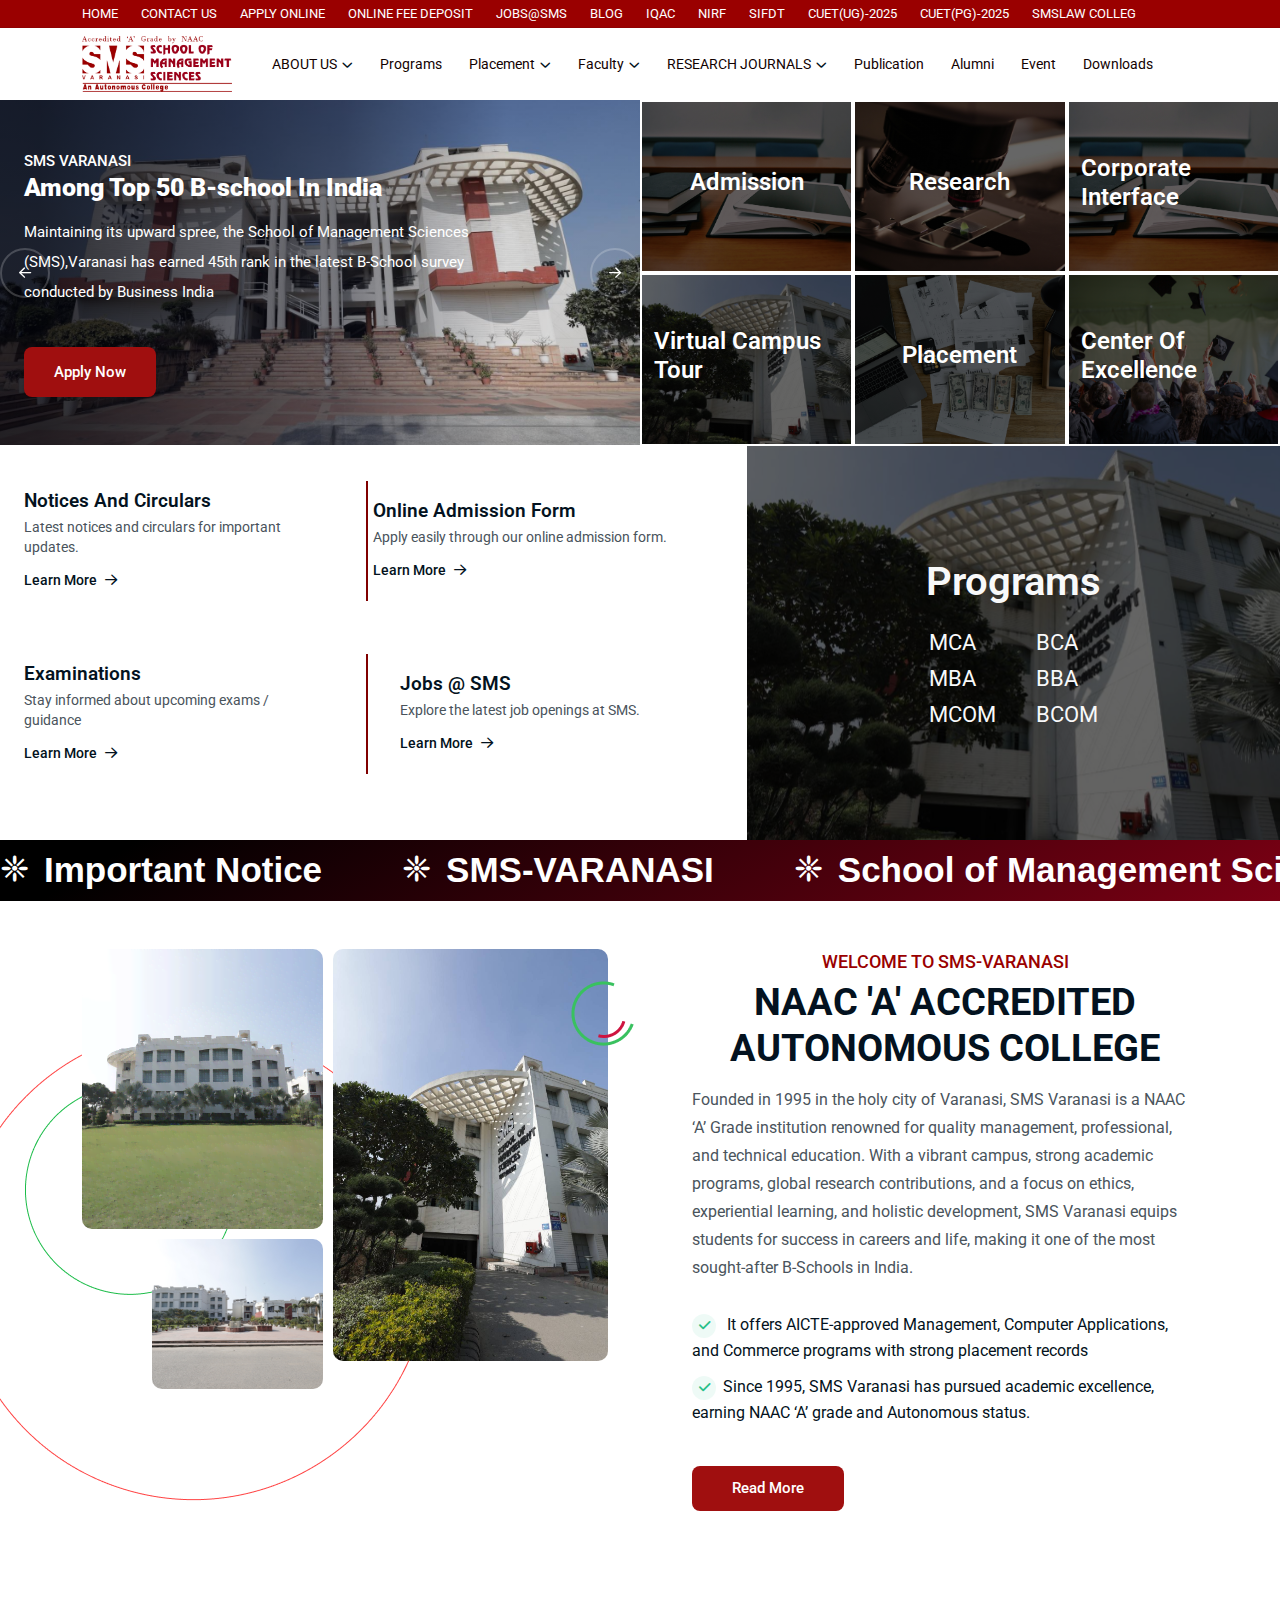
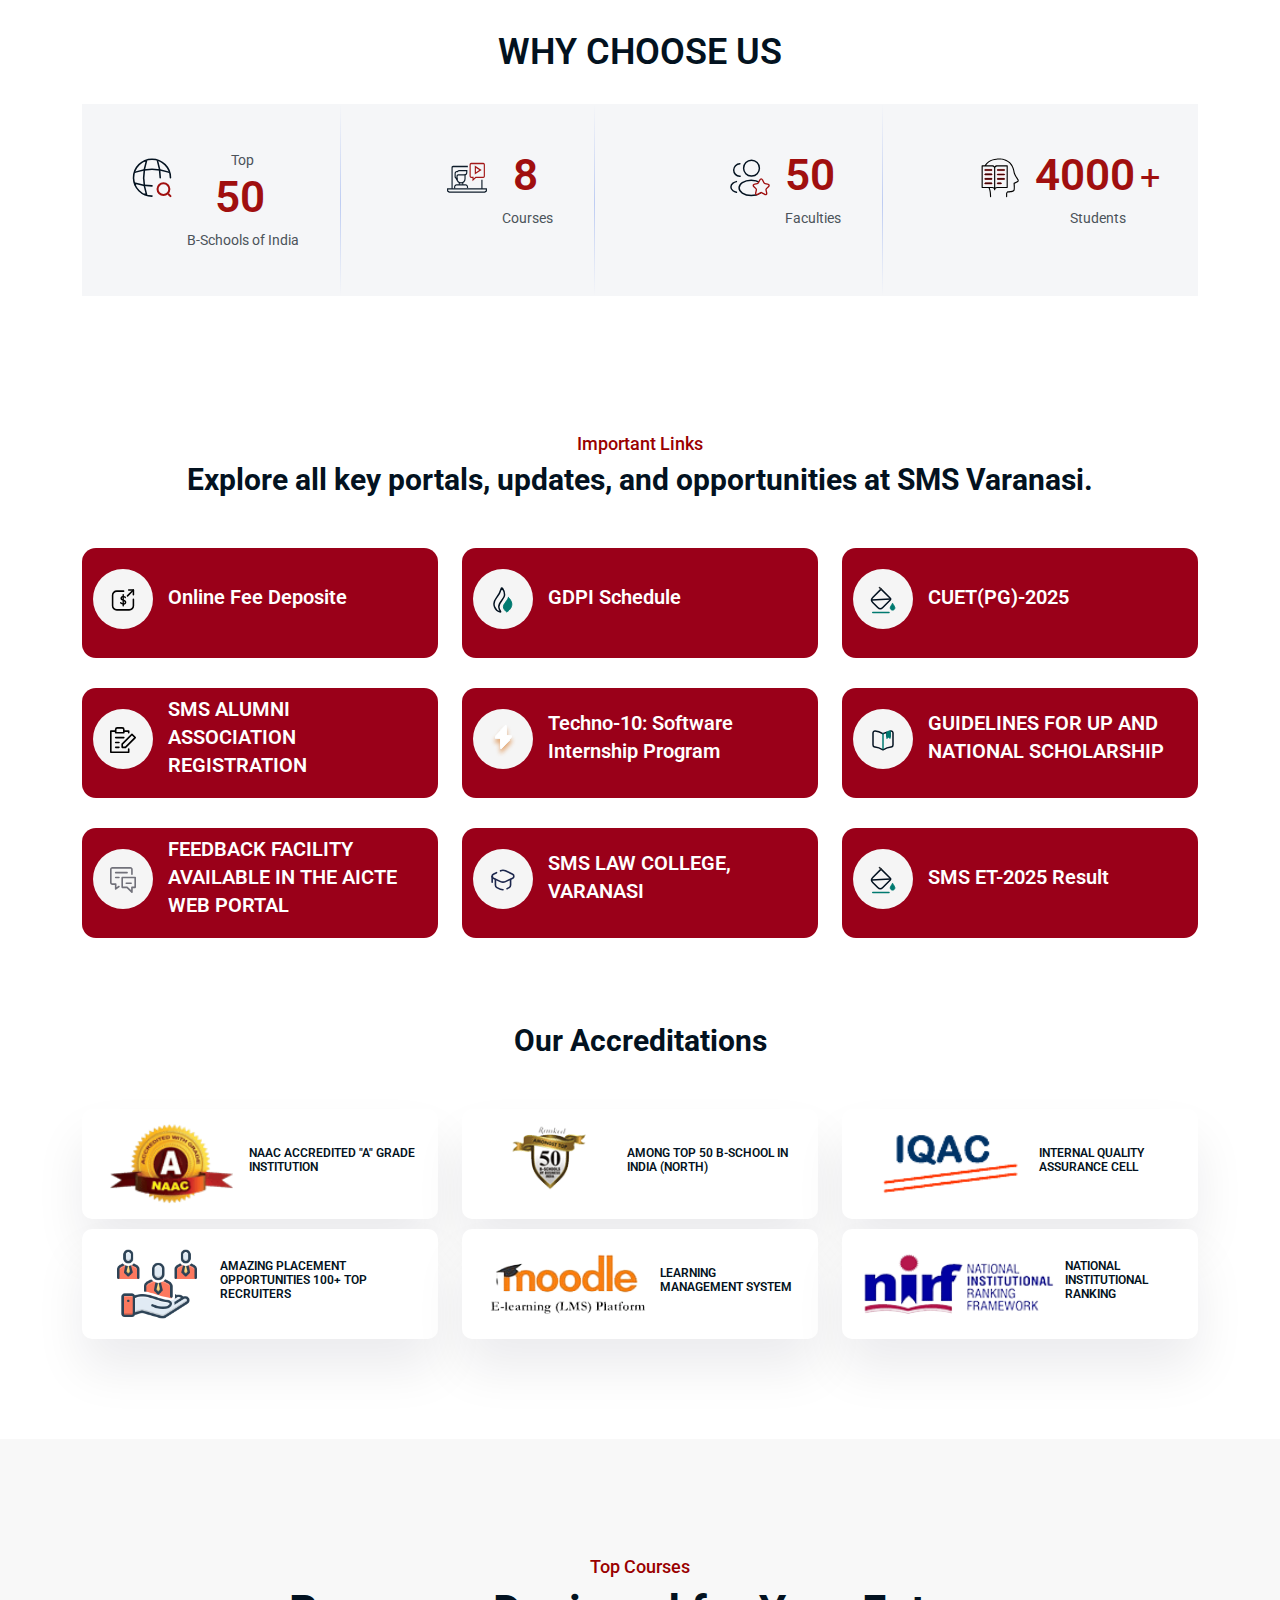
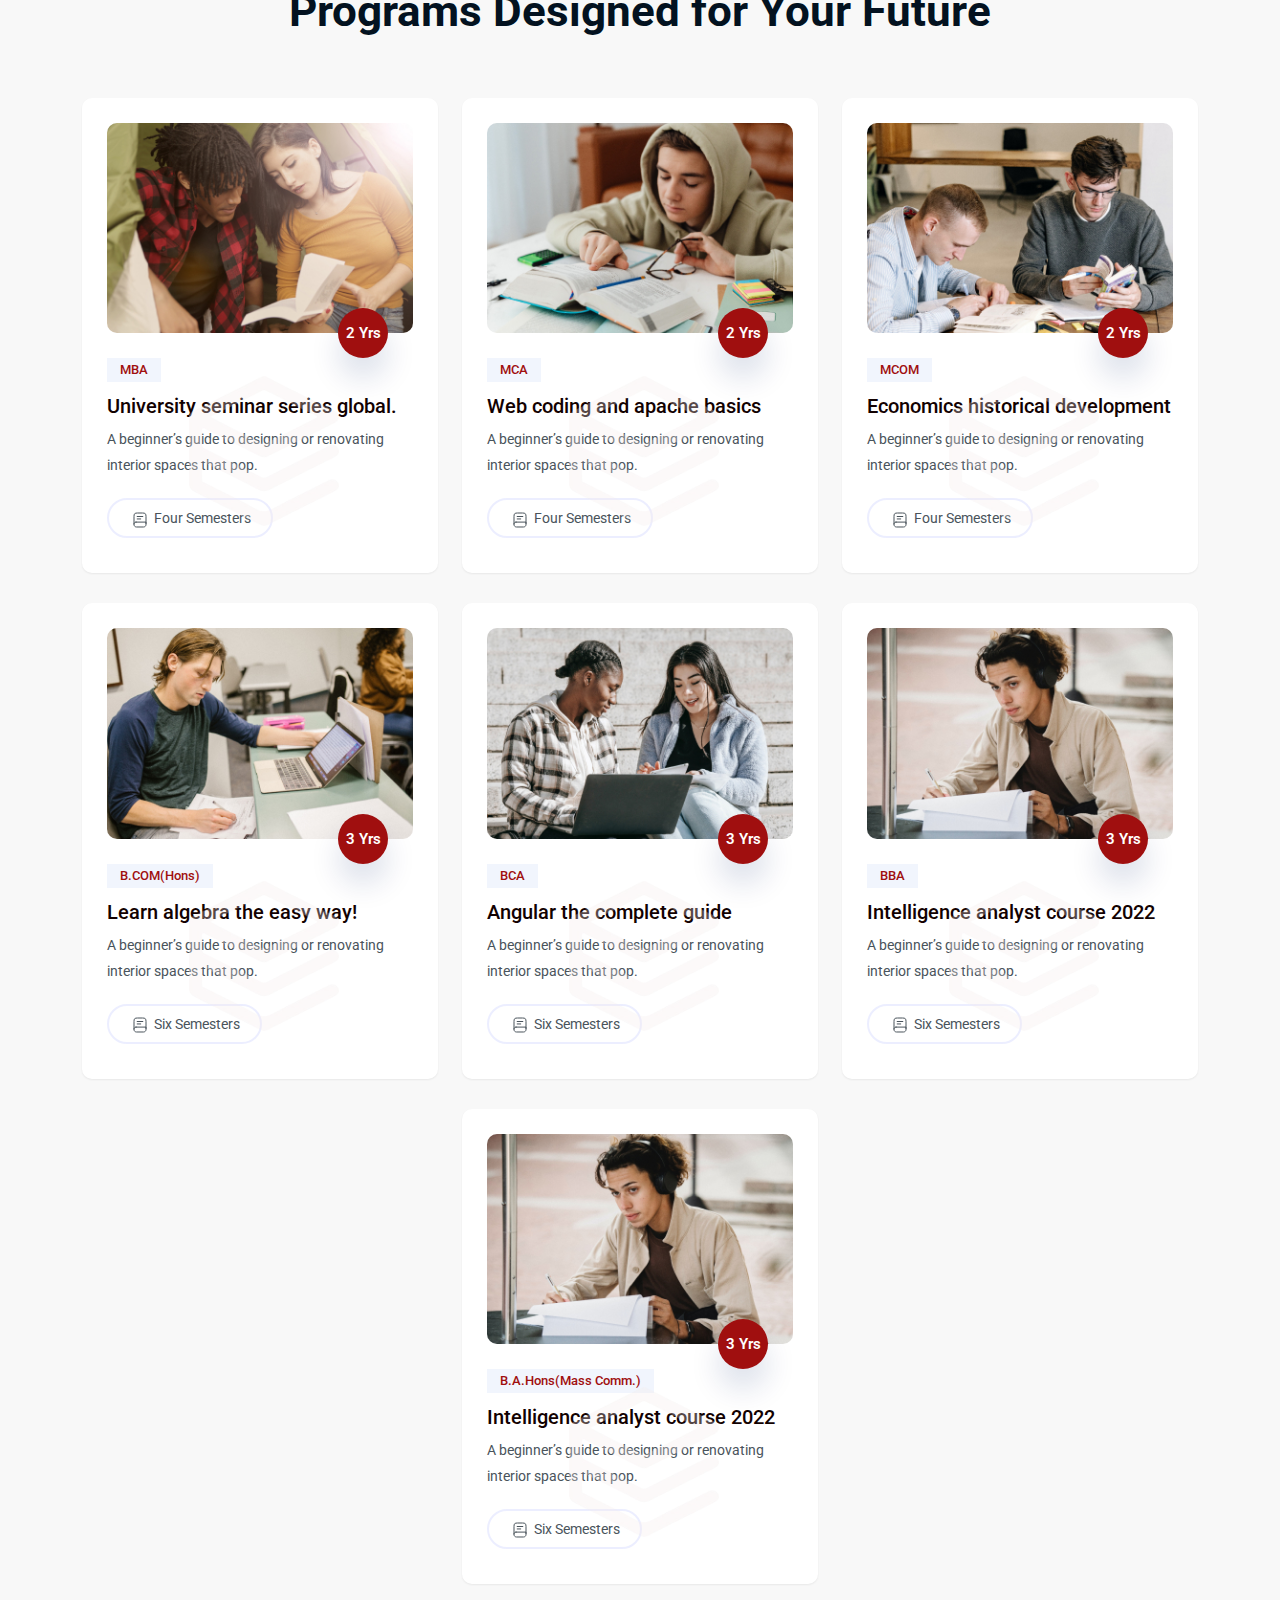
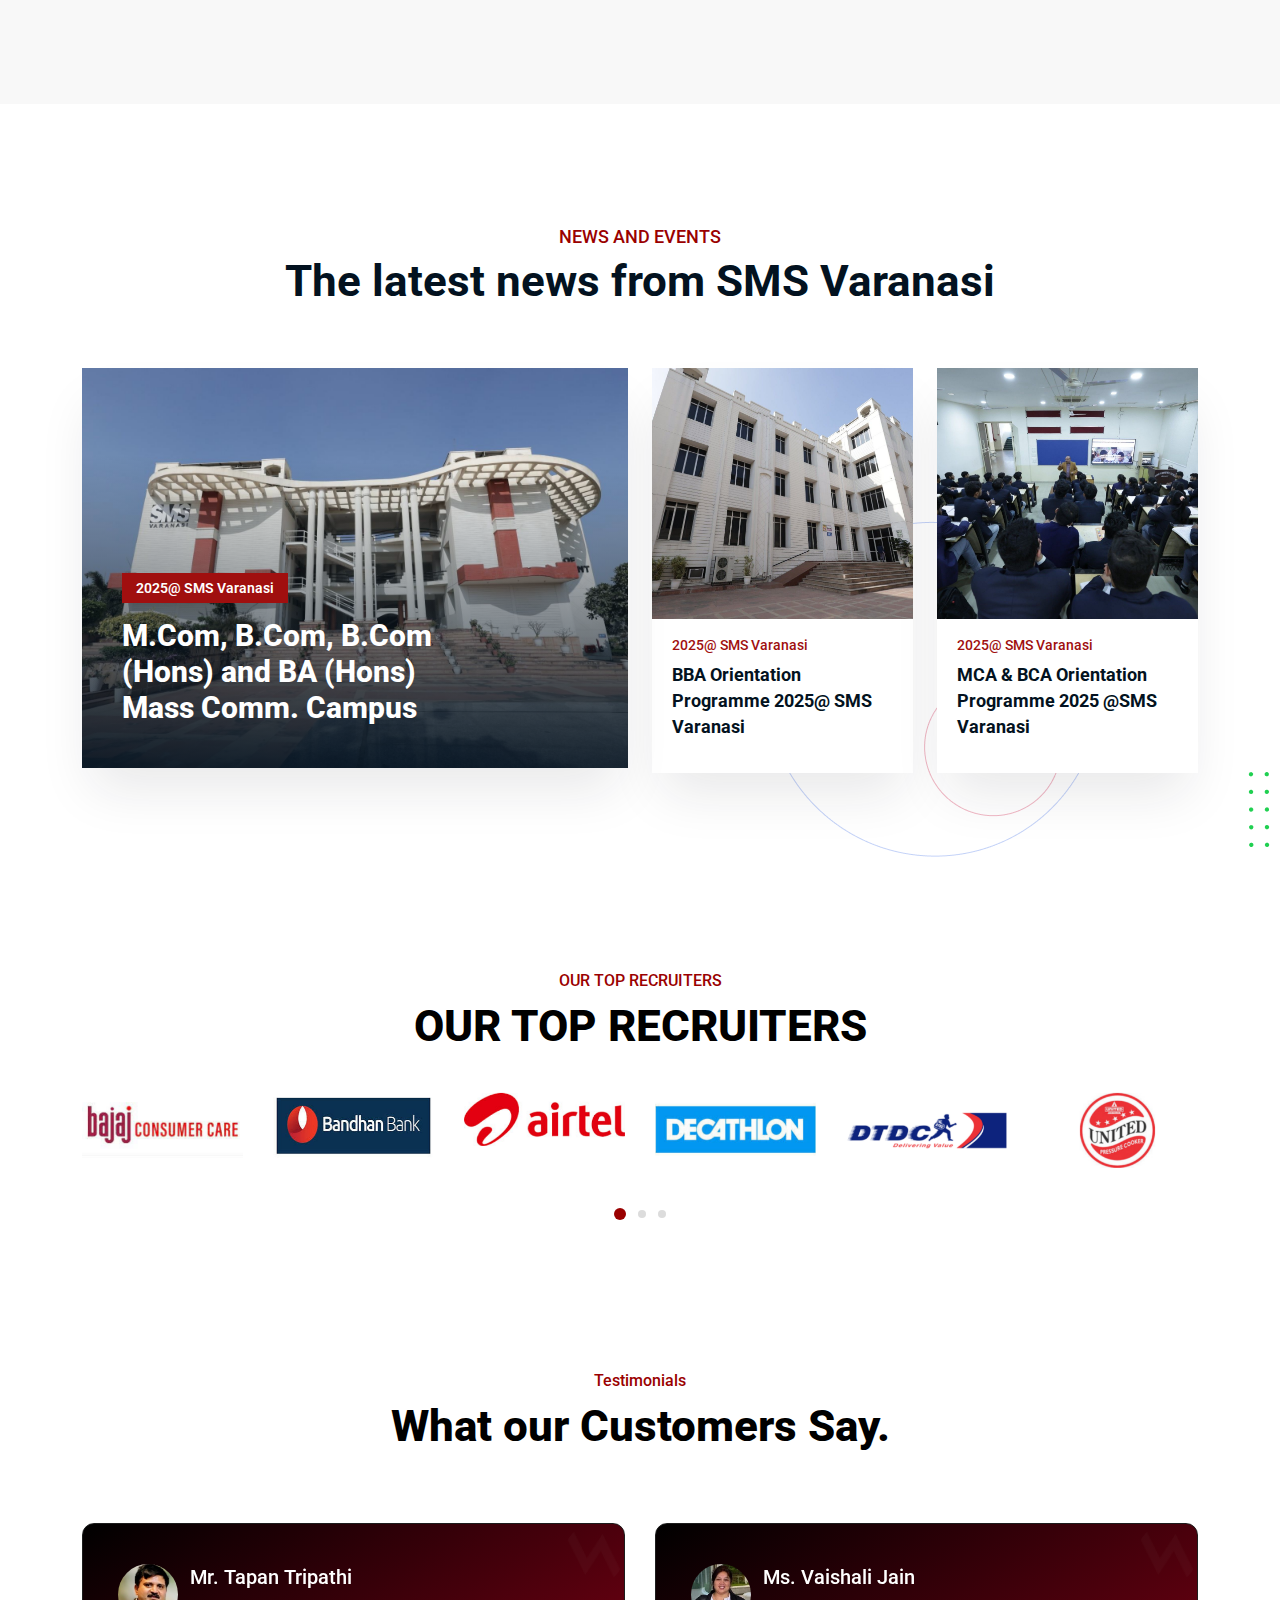
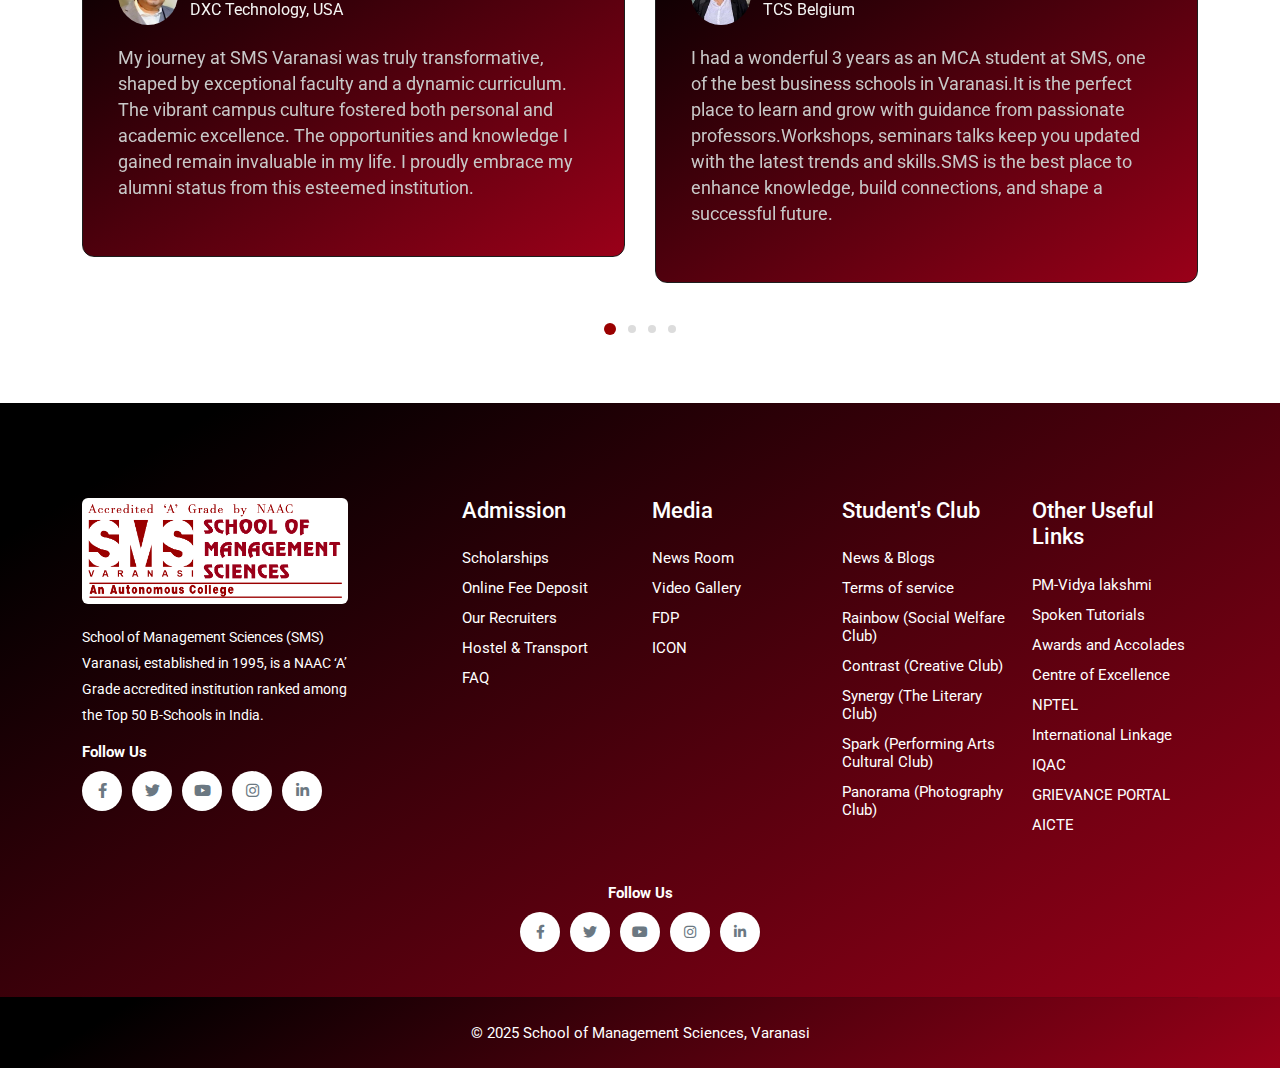
<file: index.html>
<!doctype html>
<html class="no-js" lang="zxx">

<head>
   <meta charset="utf-8">
   <meta http-equiv="x-ua-compatible" content="ie=edge">
   <title>SMS-VARANASI | SCHOOL OF MANAGEMENT SCIENCES</title>
   <meta name="description"
      content="School of Management Sciences, Varanasi is a NAAC ‘A’ accredited Autonomous College in Varanasi Affiliated to AKTU and MGKVP ranked among top 50 B-schools offering professional courses like MBA, MCA, M.Com, BBA, B.Com(Hons), BCA and BA(Hons) Mass Comm. with a robust placement record, in renowned companies across India.">
   <meta name="viewport" content="width=device-width, initial-scale=1">

   <!-- Place favicon.ico in the root directory -->
   <link rel="shortcut icon" type="image/x-icon" href="assets/img/logo/icon.jpeg">

   <!-- CSS here -->
   <link rel="stylesheet" href="assets/css/bootstrap.css">
   <link rel="stylesheet" href="assets/css/meanmenu.css">
   <link rel="stylesheet" href="assets/css/animate.css">
   <link rel="stylesheet" href="assets/css/owl-carousel.css">
   <link rel="stylesheet" href="assets/css/swiper-bundle.css">
   <link rel="stylesheet" href="assets/css/backtotop.css">
   <link rel="stylesheet" href="assets/css/magnific-popup.css">
   <link rel="stylesheet" href="assets/css/nice-select.css">
   <link rel="stylesheet" href="assets/css/font-awesome-pro.css">
   <link rel="stylesheet" href="assets/css/spacing.css">
   <link rel="stylesheet" href="assets/css/style.css">
</head>

<body>


   <!-- pre loader area start -->
   <!-- <div id="loading">
      <div id="loading-center">
         <div id="loading-center-absolute">
            <svg id="loader">
               <path id="corners" d="m 0 12.5 l 0 -12.5 l 50 0 l 0 50 l -50 0 l 0 -37.5" />
            </svg>
            <img src="assets/img/logo/icon.png" alt="" style="height: 80px;">
         </div>
      </div>
   </div> -->
   <!-- pre loader area end -->

   <!-- back to top start -->
   <div class="progress-wrap">
      <svg class="progress-circle svg-content" width="100%" height="100%" viewBox="-1 -1 102 102">
         <path d="M50,1 a49,49 0 0,1 0,98 a49,49 0 0,1 0,-98" />
      </svg>
   </div>
   <!-- back to top end -->

   <!-- header area start -->
   <header>
      <div class="header__area">
         <div class="header__top header__border d-none d-md-block">
            <div class="container">
               <div class="row align-items-center">
                  <div class="col-xxl-12 col-xl-12 col-lg-12 col-md-12">
                     <div class="header__info">
                        <ul>
                           <li>
                              <a href="#"> HOME</a>
                           </li>
                           <li>
                              <a href="" target="_blank"> CONTACT US</a>
                           </li>
                           <li>
                              <a href="" target="_blank"> APPLY ONLINE</a>
                           </li>
                           <li>
                              <a href="" target="_blank">ONLINE FEE DEPOSIT</a>
                           </li>
                           <li>
                              <a href="" target="_blank"> JOBS@SMS</a>
                           </li>
                           <li>
                              <a href="" target="_blank"> BLOG</a>
                           </li>
                           <li>
                              <a href="" target="_blank"> IQAC</a>
                           </li>
                           <li>
                              <a href="" target="_blank"> NIRF</a>
                           </li>
                           <li>
                              <a href="" target="_blank"> SIFDT</a>
                           </li>
                           <li>
                              <a href="" target="_blank"> CUET(UG)-2025</a>
                           </li>
                           <li>
                              <a href="" target="_blank"> CUET(PG)-2025</a>
                           </li>
                           <li>
                              <a href="" target="_blank"> SMSLAW COLLEG</a>
                           </li>
                        </ul>
                     </div>
                  </div>

               </div>
            </div>
         </div>
         <div class="header__bottom" id="header-sticky">
            <div class="container">
               <div class="row align-items-center justify-content-between">
                  <div class="col-xxl-2 col-xl-2 col-lg-2 col-md-6 col-6">
                     <div class="logo">
                        <a href="index.html">
                           <img src="assets/img/logo/logoMain.png" alt="SMSlogo">
                        </a>
                     </div>
                  </div>
                  <div class="col-xxl-10 col-xl-10 col-lg-8 d-none d-xl-block">
                     <div class="main-menu">
                        <nav id="mobile-menu">
                           <ul>
                              <li class="has-dropdown">
                                 <a href="index.html">ABOUT US</a>
                                 <ul class="submenu">
                                    <li><a href="vision&mission.html">Vision & Mission</a></li>
                                    <li><a href="director-speaks.html">Director Speaks</a></li>
                                    <li><a href="the-journey.html">The Journey</a></li>
                                  
                                    <li><a href="about-varanasi.html">About Varanasi</a></li>
                                    <li><a href="contact-us.html">Contact Us</a></li>
                                 </ul>
                              </li>
                              <li>
                                 <a href="about.html">Programs</a>
                                 <ul class="submenu">
                                    <li><a href="programe-details.html">MBA</a></li>
                                    <li><a href="programe-details.html">MCA</a></li>
                                    <li><a href="programe-details.html">MCOM</a></li>
                                    <li><a href="programe-details.html">BBA</a></li>
                                    <li><a href="programe-details.html">BCOM</a></li>
                                    <li><a href="programe-details.html">BCA</a></li>
                                 </ul>
                              </li>
                              <li class="has-dropdown">
                                 <a href="course-v1.html">Placement</a>
                                 <ul class="submenu">
                                    <li><a href="course-v1.html">Director's Message</a></li>
                                    <li><a href="course-v2.html">Training & Placement Cell</a></li>
                                    <li><a href="course-list.html">Placement Process</a></li>
                                    <li><a href="course-sidebar.html">List of Recruiters</a></li>
                                    <li><a href="course-details.html">Current Year Placement</a></li>
                                 </ul>
                              </li>
                              <li class="has-dropdown">
                                 <a href="about.html">Faculty</a>
                                 <ul class="submenu">
                                    <li><a href="event.html">>Management and Commerce</a></li>
                                    <li><a href="event-details.html">Computer Science</a></li>
                                    <li><a href="team.html">Visiting Faculty International</a></li>
                                    <li><a href="team-details.html">Visiting Faculty Academic</a></li>
                                 </ul>
                              </li>
                              <li class="has-dropdown">
                                 <a href="blog.html">RESEARCH JOURNALS</a>
                                 <ul class="submenu">
                                    <li><a href="blog.html">Management Insight Journal</a></li>
                                    <li><a href="#">Purushartha Journal</a></li>
                                 </ul>
                              </li>
                              <li>
                                 <a href="contact.html">Publication</a>
                                 <ul class="submenu">
                                    <li><a href="course-v1.html">Books & Souvenirs</a></li>

                                 </ul>
                              </li>
                              <li>
                                 <a href="contact.html">Alumni</a>
                                 <ul class="submenu">
                                    <li><a href="course-list.html">Alumni Association SMS</a></li>
                                    <li><a href="course-sidebar.html">Chapter Wise Alumni Meet</a></li>
                                 </ul>
                              </li>
                              <li>
                                 <a href="contact.html">Event</a>
                                 <ul class="submenu">
                                    <li><a href="course-v1.html">Seminar/Conferences</a></li>
                                    <li><a href="course-v2.html">Workshops</a></li>
                                    <li><a href="course-list.html">Industrial Visits</a></li>
                                 </ul>
                              </li>
                              <li>
                                 <a href="contact.html">Downloads</a>
                                 <ul class="submenu">
                                    <li><a href="course-v1.html">Autonomous Status Approval Letter</a></li>
                                    <li><a href="course-v2.html">NAAC Accrediation Certificate</a></li>
                                    <li><a href="course-list.html">AISHE Certificate</a></li>
                                    <li><a href="course-sidebar.html">SMS Scholarship Form</a></li>
                                 </ul>
                              </li>
                           </ul>
                        </nav>
                     </div>
                  </div>
                  <div class="col-xxl-2 col-xl-2 col-lg-2 col-md-6 col-6">
                     <div class="header__bottom-right d-flex justify-content-end align-items-center pl-30">
                        <div class="header__hamburger ml-50 d-xl-none">
                           <button type="button" data-bs-toggle="modal" data-bs-target="#offcanvasmodal"
                              class="hamurger-btn">
                              <span></span>
                              <span></span>
                              <span></span>
                           </button>
                        </div>
                     </div>
                  </div>
               </div>
            </div>
         </div>
      </div>
   </header>
   <!-- header area end -->

   <div class="offcanvas__area">
      <div class="modal fade" id="offcanvasmodal" tabindex="-1" aria-labelledby="offcanvasmodal" aria-hidden="true">
         <div class="modal-dialog">
            <div class="modal-content">
               <div class="offcanvas__wrapper">
                  <div class="offcanvas__content">
                     <div class="offcanvas__top mb-40 d-flex justify-content-between align-items-center">
                        <div class="offcanvas__logo logo">
                           <a href="index.html">
                              <img src="assets/img/logo/logoMain.png" alt="logo">
                           </a>
                        </div>
                        <div class="offcanvas__close">
                           <button class="offcanvas__close-btn" data-bs-toggle="modal" data-bs-target="#offcanvasmodal">
                              <i class="fal fa-times"></i>
                           </button>
                        </div>
                     </div>

                     <div class="mobile-menu fix"></div>

                     <div class="offcanvas__contact mt-30 mb-20">
                        <h4>Contact Info</h4>
                        <ul>
                           <li class="d-flex align-items-center">
                              <div class="offcanvas__contact-icon mr-15">
                                 <i class="fal fa-map-marker-alt"></i>
                              </div>
                              <div class="offcanvas__contact-text">
                                 <a target="_blank" href="#">12/A,School of Management Sciences Khushipur, P.O-Bachhaon,
                                    Varanasi-221011, Uttar Pradesh(India)</a>
                              </div>
                           </li>
                           <li class="d-flex align-items-center">
                              <div class="offcanvas__contact-icon mr-15">
                                 <i class="far fa-phone"></i>
                              </div>
                              <div class="offcanvas__contact-text">
                                 <a href="tel:9628700005">9628700005</a>
                              </div>
                           </li>
                           <li class="d-flex align-items-center">
                              <div class="offcanvas__contact-icon mr-15">
                                 <i class="fal fa-envelope"></i>
                              </div>
                              <div class="offcanvas__contact-text">
                                 <a href="mailto:info@smsvaranasi.com">info@smsvaranasi.com</a>
                              </div>
                           </li>
                        </ul>
                     </div>
                     <div class="offcanvas__social">
                        <ul>
                           <li><a href="https://www.facebook.com/smsvns"><i class="fa-brands fa-facebook-f"></i></a>
                           </li>
                           <li><a href="https://x.com/smsvaranasi"><i class="fa-brands fa-twitter"></i></a>
                           </li>
                           <li><a href="https://www.youtube.com/channel/UCRaZkDJoPUPVfFpwtI6RgEg"><i
                                    class="fa-brands fa-youtube"></i></a></li>
                           <li><a href="https://www.instagram.com/sms_varanasi/"><i
                                    class="fa-brands fa-instagram"></i></a>
                           </li>
                           <li><a href="https://in.linkedin.com/school/school-of-management-sciences-varanasi/"><i
                                    class="fa-brands fa-linkedin-in"></i></a></li>
                        </ul>
                     </div>
                  </div>
               </div>
            </div>
         </div>
      </div>
   </div>
   <!-- offcanvas area end -->
   <div class="body-overlay"></div>
   <!-- offcanvas area end -->

   <main>

      <div class="container-fluid">
         <div class="row">
            <!-- for mobile -->
            <div class="col-lg-6 col-md-12 p-0 col-12 onlymob">
               <section class="slider__area">
                  <div class="slider__active swiper-container ">
                     <div class="swiper-wrapper">
                        <div class="slider__item swiper-slide p-relative d-flex align-items-center z-index-1">
                           <div class="">
                              <img src="assets/img/campus/banner4.jpg" alt="" class="img-fluid">
                           </div>
                        </div>
                        <div class="slider__item swiper-slide p-relative d-flex align-items-center z-index-1">
                           <div class="">
                              <img src="assets/img/campus/banner5.jpg" alt="" class="img-fluid">
                           </div>
                        </div>
                        <div class="slider__item swiper-slide p-relative d-flex align-items-center z-index-1">
                           <div class="">
                              <img src="assets/img/campus/banner6.jpg" alt="" class="img-fluid">
                           </div>
                        </div>
                     </div>
                     <div class="main-slider-paginations">
                        <button class="slider-button-next"><i class="fa-regular fa-arrow-right"></i></button>
                        <button class="slider-button-prev"><i class="fa-regular fa-arrow-left"></i></button>
                     </div>
                  </div>
               </section>
            </div>
            <!-- for desktop -->
            <div class="col-lg-6 col-md-12 p-0 col-12 onlybig">
               <section class="slider__area">
                  <div class="slider__active swiper-container ">
                     <div class="swiper-wrapper">
                        <div
                           class="slider__item swiper-slide p-relative slider__height d-flex align-items-center z-index-1">
                           <div class="slider__bg slider__overlay include-bg"
                              data-background="assets/img/campus/banner1.JPG">
                           </div>
                           <div class="container">
                              <div class="row">
                                 <div class="col-lg-10 col-md-10 col-sm-10">
                                    <div class="slider__content p-relative z-index-1">
                                       <span data-animation="fadeInUp" data-delay=".3s">SMS VARANASI</span>
                                       <h2 class="slider__title" data-animation="fadeInUp" data-delay=".6s">Among Top 50
                                          B-school
                                          In India</h2>
                                       <p data-animation="fadeInUp" data-delay=".9s">Maintaining its upward spree, the
                                          School of
                                          Management Sciences (SMS),Varanasi has earned 45th rank in the latest B-School
                                          survey
                                          conducted by Business India</p>
                                       <div class="slider__btn" data-animation="fadeInUp" data-delay="1.1s">
                                          <a href="course-v1.html" class="tp-btn">Apply Now</a>
                                       </div>
                                    </div>
                                 </div>
                              </div>
                           </div>
                        </div>
                        <div
                           class="slider__item swiper-slide p-relative slider__height d-flex align-items-center z-index-1">
                           <div class="slider__bg slider__overlay include-bg"
                              data-background="assets/img/campus/banner2.JPG">
                           </div>
                           <div class="container">
                              <div class="row">
                                 <div class="col-lg-10 col-md-10 col-sm-10">
                                    <div class="slider__content p-relative z-index-1">
                                       <span data-animation="fadeInUp" data-delay=".3s">SMS VARANASI</span>
                                       <h2 class="slider__title" data-animation="fadeInUp" data-delay=".6s">A Metaphor
                                          In Essence
                                          Of Management</h2>
                                       <p data-animation="fadeInUp" data-delay=".9s">A Sense of self-sufficiency and
                                          architectural harmony with the environment are the magically realized
                                          intentions of
                                          this idylic institute</p>
                                       <div class="slider__btn" data-animation="fadeInUp" data-delay="1.1s">
                                          <a href="course-v1.html" class="tp-btn">Apply Now</a>
                                       </div>
                                    </div>
                                 </div>
                              </div>
                           </div>
                        </div>
                        <div
                           class="slider__item swiper-slide p-relative slider__height d-flex align-items-center z-index-1">
                           <div class="slider__bg slider__overlay include-bg"
                              data-background="assets/img/campus/banner3.JPG">
                           </div>
                           <div class="container">
                              <div class="row">
                                 <div class="col-lg-10 col-md-10 col-sm-10">
                                    <div class="slider__content p-relative z-index-1">
                                       <span data-animation="fadeInUp" data-delay=".3s">SMS VARANASI</span>
                                       <h2 class="slider__title" data-animation="fadeInUp" data-delay=".6s">The Next
                                          Generation
                                          Of Leadership Starts Here</h2>
                                       <p data-animation="fadeInUp" data-delay=".9s">An investment in knowledge always
                                          pays the
                                          best interest</p>
                                       <div class="slider__btn" data-animation="fadeInUp" data-delay="1.1s">
                                          <a href="course-v1.html" class="tp-btn">Apply Now</a>
                                       </div>
                                    </div>
                                 </div>
                              </div>
                           </div>
                        </div>
                     </div>
                     <div class="main-slider-paginations">
                        <button class="slider-button-next"><i class="fa-regular fa-arrow-right"></i></button>
                        <button class="slider-button-prev"><i class="fa-regular fa-arrow-left"></i></button>
                     </div>
                  </div>
               </section>
            </div>
            <div class="col-lg-6 col-md-12 d-none d-lg-block ">
               <div class="row mainSec ">
                  <div class="col-md-4 items-top overlay"
                     style="background:url('assets/img/campus/admission.jpg') center/cover no-repeat;">
                     <h3>Admission</h3>
                  </div>
                  <div class="col-md-4 items-top overlay"
                     style="background: url('assets/img/campus/research.jpg') center/cover no-repeat;">
                     <h3>Research</h3>
                  </div>
                  <div class="col-md-4 items-top overlay"
                     style="background: url('assets/img/campus/admission.jpg') center/cover no-repeat;">
                     <h3>Corporate Interface</h3>
                  </div>
                  <div class="col-md-4 items-top overlay"
                     style="background: url('assets/img/campus/0V8A0731.JPG') center/cover no-repeat;">
                     <h3>Virtual Campus Tour</h3>
                  </div>
                  <div class="col-md-4 items-top overlay"
                     style="background: url('assets/img/campus/job.jpg') center/cover no-repeat;">
                     <h3>Placement</h3>
                  </div>
                  <div class="col-md-4 items-top overlay"
                     style="background: url('assets/img/campus/center.jpg') center/cover no-repeat;">
                     <h3>Center Of Excellence</h3>
                  </div>
               </div>
            </div>
         </div>
         <div class="row">
            <div class="col-md-7 col-12 d-none d-md-block">
               <div class="row d-flex align-items-center p-4">
                  <div class="col-md-6 items-bottom">
                     <div class="features__item features__border-right d-sm-flex align-items-start mb-30">

                        <div class="features__content">
                           <h3 class="features__title">
                              <a href="about.html">Notices And Circulars</a>
                           </h3>
                           <p>Latest notices and circulars for important updates.</p>

                           <a href="about.html" class="link-btn ">Learn More <i
                                 class="fa-regular fa-arrow-right"></i></a>
                        </div>
                     </div>
                  </div>
                  <div class="col-md-6 items-bottom">
                     <div class="features__item features__border-right-1 d-sm-flex align-items-start mb-30">

                        <div class="features__content">
                           <h3 class="features__title">
                              <a href="about.html">Online Admission Form</a>
                           </h3>
                           <p>Apply easily through our online admission form.</p>

                           <a href="about.html" class="link-btn">Learn More <i
                                 class="fa-regular fa-arrow-right"></i></a>
                        </div>
                     </div>
                  </div>
                  <div class="col-md-6 items-bottom">
                     <div class="features__item features__border-right d-sm-flex align-items-start mb-30">

                        <div class="features__content">
                           <h3 class="features__title">
                              <a href="about.html">Examinations</a>
                           </h3>
                           <p>Stay informed about upcoming exams / guidance</p>

                           <a href="about.html" class="link-btn">Learn More <i
                                 class="fa-regular fa-arrow-right"></i></a>
                        </div>
                     </div>
                  </div>
                  <div class="col-md-6 items-bottom">
                     <div class="features__item features__border-right-1 d-sm-flex align-items-start mb-30">

                        <div class="features__content">
                           <h3 class="features__title">
                              <a href="about.html">Jobs @ SMS</a>
                           </h3>
                           <p>Explore the latest job openings at SMS.</p>

                           <a href="about.html" class="link-btn">Learn More <i
                                 class="fa-regular fa-arrow-right"></i></a>
                        </div>
                     </div>
                  </div>
               </div>
            </div>
            <div class="col-md-5 col-12 d-none d-md-block"
               style="background: linear-gradient(rgba(0,0,0,0.6), rgba(0,0,0,0.6)), url('assets/img/campus/0V8A0731.JPG') center/cover no-repeat; min-height: 380px;">
               <div
                  class="content d-flex align-items-center justify-content-center flex-column text-center w-100 h-100">
                  <h1 class="text-light mb-4">Programs</h1>
                  <ul class="program-list text-light list-unstyled">
                     <li> <a href="program-details.html"> MCA </a></li>
                     <li> <a href="program-details.html"> BCA </a></li>
                     <li> <a href="program-details.html"> MBA </a></li>
                     <li> <a href="program-details.html"> BBA </a></li>
                     <li> <a href="program-details.html"> MCOM </a></li>
                     <li> <a href="program-details.html"> BCOM </a></li>
                  </ul>
               </div>
            </div>
         </div>
      </div>
      <!-- slider area start -->
      <!--=================================
          Marquee -->
      <section class="space-p">
         <div class="container-fluid g-0">
            <div class="row g-0">
               <div class="col-lg-12">
                  <div class="marquee-absolute">
                     <div class="marquee-wrapper rotate-left-1">
                        <div class="marquee-inner">
                           <div class="marquee-item"><span class="icon">❈</span><span class="title">Important
                                 Notice</span></div>
                           <div class="marquee-item"><span class="icon">❈</span><span class="title">SMS-VARANASI</span>
                           </div>
                           <div class="marquee-item"><span class="icon">❈</span><span class="title">School of Management
                                 Sciences</span></div>

                           <div class="marquee-item"><span class="icon">❈</span><span class="title">NAAC ACCREDITED "A"
                                 GRADE INSTITUTION</span></div>
                           <div class="marquee-item"><span class="icon">❈</span><span class="title">AMONG TOP 50
                                 B-SCHOOL IN INDIA</span></div>
                           <div class="marquee-item"><span class="icon">❈</span><span class="title">AMONG TOP 50
                                 B-SCHOOL IN INDIA (NORTH)</span></div>
                        </div>
                     </div>
                  </div>
               </div>
            </div>
         </div>
      </section>
      <!-- features area start -->
      <section class="features__area d-block d-md-none">
         <div class="container-fluid">
            <div class="row no-gutters">
               <div class="col-lg-4 col-sm-6 mb-3">
                  <div class="highlight-home">
                     <span><b>A</b> Accreditation </span> by NAAC
                  </div>
               </div>

               <div class="col-lg-4 col-sm-6 mb-3">
                  <div class="highlight-home ">
                     <span>AICTE Approved</span>

                  </div>
               </div>

               <div class="col-lg-4 col-sm-6 mb-3 ">
                  <div class="highlight-home border-right-0">
                     <span><b>TOP 50 </b>B-SCHOOL
                     </span> <!-- Internationally Accredited <br>B-School   -->
                  </div>
               </div>

               <div class="col-lg-4 col-sm-6 ">
                  <div class="highlight-home ">
                     <span> <b>Collaboration</b> </span> with Top Universities
                  </div>
               </div>

               <div class="col-lg-4 col-sm-6 ">
                  <div class="highlight-home">
                     <span> <b>Research</b> </span> Focussed University
                  </div>
               </div>

               <div class="col-lg-4 col-sm-6 ">
                  <div class="highlight-home border-right-0">
                     <span> <b> Placement</b></span>Stellar Track Record
                  </div>
               </div>
            </div>
         </div>
      </section>
      <div class="stats-bg d-block d-sm-none" style="background: url(assets/img/stats-bg.jpg);
  background-repeat: no-repeat;">
      <div class="stats p-3">
         <div class="row centered">
            <div class="col-6 col-sm-3  col-lg-2 text-center">
               <h2 class="counter">30</h2> 
               <p>Years of Legacy</p>
            </div>
            <div class="col-6 col-sm-3  col-lg-2 col-half-offset text-center">
               <h2><span class="counter">4000</span><span>+</span></h2>
               <p>Students</p>
            </div>
            <div class="col-6 col-sm-3 col-lg-2 col-half-offset text-center">
               <h2><span class="counter">50</span><span>+</span></h2>
               <p>Faculty members</p>
            </div>
            <div class="col-6 col-sm-3 col-lg-2 col-half-offset text-center">
               <h2><span class="counter">100</span><span>+</span></h2>
               <p>Industrial Visits</p>
            </div>
            <div class="col-md-12 text-light text-center pt-2">SMS Varanasi ranking among India’s Top 50 B-Schools.
The university offers diverse programs with strong industry interface and excellent placement support.
With a blend of academics, ethics, research, and innovation, it ensures holistic growth and future readiness.
            </div>
         </div>
      </div>
      </div>
      <section class="container d-block d-sm-none">
          <div class="row ">
                  <div class="col-6 items-top-2 overlay"
                     style="background:url('assets/img/campus/campus-3.jpg') center/cover no-repeat;">
                     <h3>Admission</h3>
                  </div>
                  <div class="col-6 items-top-2 overlay"
                     style="background: url('assets/img/campus/research.jpg') center/cover no-repeat;">
                     <h3>Research</h3>
                  </div>
                  <div class="col-12 items-top-2 overlay"
                     style="background: url('assets/img/campus/admission.jpg') center/cover no-repeat;">
                     <h3>Corporate Interface</h3>
                  </div>
                  <div class="col-6 items-top-2 overlay"
                     style="background: url('assets/img/campus/0V8A0731.JPG') center/cover no-repeat;">
                     <h3>Virtual Campus Tour</h3>
                  </div>
                  <div class="col-6 items-top-2 overlay "
                     style="background: url('assets/img/campus/job.jpg') center/cover no-repeat;">
                     <h3>Placement</h3>
                  </div>
                 
               </div>
      </section>
      <!-- features area end -->

      <!-- about area start -->
      <section class="about__area pb-120 p-relative pt-10 pt-md-5">
         <div class="container">
            <div class="row gy-3">
               <div class="col-xxl-6 col-xl-6 col-lg-6 order-1 order-sm-0">
                  <div class="about__thumb-wrapper d-sm-flex mr-20 p-relative">
                     <div class="about__shape">
                        <img class="about__shape-1 d-none d-sm-block" src="assets/img/about/about-shape-1.png" alt="">
                        <img class="about__shape-2 d-none d-sm-block" src="assets/img/about/about-shape-2.png" alt="">
                        <img class="about__shape-3" src="assets/img/about/about-shape-3.png" alt="">
                     </div>
                     <div class="about__thumb-left mr-10 d-none d-md-block">
                        <div class="about__thumb-1 mb-10">
                           <img src="assets/img/campus/about2.png" alt="" class="b-10">
                        </div>
                        <div class="about__thumb-1 mb-10 text-end">
                           <img src="assets/img/campus/about1.png" alt="" class="b-10">
                        </div>
                     </div>
                     <div class="about__thumb-2 mb-10">
                        <img src="assets/img/campus/0V8A0731.JPG" alt="" class="b-10 img-fluid">
                     </div>
                  </div>
               </div>
               <div class="col-xxl-6 col-xl-6 col-lg-6 order-0 order-sm-1">
                  <div class="about__content pl-70">
                     <div class="section__title-wrapper mb-15 text-center">
                        <span class="section__title-pre">WELCOME TO SMS-VARANASI</span>
                        <h2 class="section__title">NAAC 'A' ACCREDITED AUTONOMOUS COLLEGE</h2>
                     </div>
                     <p>Founded in 1995 in the holy city of Varanasi, SMS Varanasi is a NAAC ‘A’ Grade institution
                        renowned for quality management, professional, and technical education. With a vibrant campus,
                        strong academic programs, global research contributions, and a focus on ethics, experiential
                        learning, and holistic development, SMS Varanasi equips students for success in careers and
                        life, making it one of the most sought-after B-Schools in India.</p>

                     <div class="about__list mb-40 d-none d-sm-block">
                        <ul>
                           <li><i class="fa-solid fa-check"></i> It offers AICTE-approved Management, Computer
                              Applications, and Commerce programs with strong placement records</li>
                           <li><i class="fa-solid fa-check"></i>Since 1995, SMS Varanasi has pursued academic
                              excellence, earning NAAC ‘A’ grade and Autonomous status.</li>
                        </ul>
                     </div>

                     <div class="about__btn">
                        <a href="about.html" class="tp-btn tp-btn-2">Read more</a>
                     </div>
                  </div>
               </div>

            </div>
         </div>
      </section>
      <!-- about area end -->
          <!-- About Section Start -->
        <section class="about-section fix section-padding section-bg d-block d-md-none">
            <div class="container">
                <div class="section-title-area">
                    <div class="section-title text-center">
                        <h2 class="wow fadeInUp gradient-one" data-wow-delay=".3s">WHY CHOOSE US</h2>
                    </div>
                    
                </div>
                <div class="about-wrapper">
                    <div class="row justify-content-between align-items-center">
                        <div class="col-lg-7">
                            <div class="about-image-items">
                                <div class="row g-4 align-items-center">
                                    <div class="col-12 wow fadeInUp" data-wow-delay=".5s">
                                        <div class="about-image-2">
                                            <div class="about-image style-2">
                                                <img src="assets/img/campus/about11.JPG" alt="img" style="filter: brightness(0.7);">
                                            </div>
                                        </div>
                                    </div>
                                </div>
                            </div>
                        </div>
                        <div class="col-lg-5">
                            <div class="about-content">
                                <div class="about-icon-items wow fadeInUp" data-wow-delay=".3s">
                                    <div class="icon">
                                        <i class="fa-solid fa-graduation-cap"></i>
                                        <div class="line-bar">
                                            <img src="assets/img/campus/line.png" alt="img">
                                        </div>
                                    </div>
                                    <div class="content">
                                        <h3>Excellence with Recognition</h3>
                                        <p>NAAC ‘A’ Grade accredited and ranked among India’s Top 50 B-Schools for quality and credibility.</p>
                                    </div>
                                </div>
                                <div class="about-icon-items wow fadeInUp" data-wow-delay=".5s">
                                    <div class="icon">
                                        <i class="fa-regular fa-star"></i>
                                        <div class="line-bar">
                                            <img src="assets/img/campus/line.png" alt="img">
                                        </div>
                                    </div>
                                    <div class="content">
                                        <h3>Career-Focused Learning</h3>
                                        <p>Strong industry interface, global exposure, and robust placement opportunities with top recruiters.</p>
                                    </div>
                                </div>
                                <div class="about-icon-items wow fadeInUp" data-wow-delay=".3s">
                                    <div class="icon">
                                        <i class="fa-regular fa-shield-check"></i>
                                        <div class="line-bar">
                                            <img src="assets/img/campus/line.png" alt="img">
                                        </div>
                                    </div>
                                    <div class="content">
                                        <h3>Holistic Development</h3>
                                        <p>Blend of academics, ethics, research, and innovation to nurture future-ready professionals.</p>
                                    </div>
                                </div>
                            </div>
                        </div>
                    </div>
                </div>
            </div>
        </section>

      <!-- counter area start -->
      <section class="counter__area pb-80 d-none d-md-block">
         <div class="container text-center">
            <h2 class="mb-30">WHY CHOOSE US</h2>
            <div class="counter__inner grey-bg-2">
               <div class="row">
                  <div class="col-xxl-3 col-xl-3 col-lg-6 col-md-6 col-sm-6 d-flex justify-content-center">
                     <div class="counter__item d-flex align-items-start counter__item-border">
                        <div class="counter__icon mr-15">
                           <svg width="38" height="39" viewBox="0 0 38 39" fill="none"
                              xmlns="http://www.w3.org/2000/svg">
                              <path
                                 d="M37 19.1667C37 9.23075 28.936 1.16675 19 1.16675C9.064 1.16675 1 9.23075 1 19.1667C1 29.1027 9.064 37.1667 19 37.1667"
                                 stroke="#031220" stroke-width="1.5" stroke-linecap="round" stroke-linejoin="round" />
                              <path d="M11.8 2.9668H13.6C10.09 13.4788 10.09 24.8548 13.6 35.3668H11.8" stroke="#031220"
                                 stroke-width="1.5" stroke-linecap="round" stroke-linejoin="round" />
                              <path d="M24.4 2.9668C26.146 8.2228 27.028 13.6948 27.028 19.1668" stroke="#031220"
                                 stroke-width="1.5" stroke-linecap="round" stroke-linejoin="round" />
                              <path d="M2.80005 26.3667V24.5667C8.05605 26.3127 13.528 27.1947 19 27.1947"
                                 stroke="#031220" stroke-width="1.5" stroke-linecap="round" stroke-linejoin="round" />
                              <path d="M2.80005 13.7665C13.312 10.2565 24.688 10.2565 35.2001 13.7665" stroke="#031220"
                                 stroke-width="1.5" stroke-linecap="round" stroke-linejoin="round" />
                              <path class="search"
                                 d="M30.16 36.0867C33.3412 36.0867 35.92 33.5078 35.92 30.3267C35.92 27.1455 33.3412 24.5667 30.16 24.5667C26.9789 24.5667 24.4 27.1455 24.4 30.3267C24.4 33.5078 26.9789 36.0867 30.16 36.0867Z"
                                 stroke="#3D6CE7" stroke-width="2" stroke-linecap="round" stroke-linejoin="round" />
                              <path class="search" d="M37.0001 37.1667L35.2001 35.3667" stroke="#3D6CE7"
                                 stroke-width="2" stroke-linecap="round" stroke-linejoin="round" />
                           </svg>
                        </div>
                        <div class="counter__content">
                           <p>Top</p>
                           <h4><span class="counter">50</span></h4>
                           <p>B-Schools of India</p>
                        </div>
                     </div>
                  </div>
                  <div class="col-xxl-3 col-xl-3 col-lg-6 col-md-6 col-sm-6 d-flex justify-content-center">
                     <div class="counter__item d-flex align-items-start counter__item-border">
                        <div class="counter__icon mr-15">
                           <svg width="50" height="38" viewBox="0 0 50 38" fill="none"
                              xmlns="http://www.w3.org/2000/svg">
                              <path d="M14.6984 27.5676V25.3757H16.1609V27.5676H14.6984Z" fill="#031220"
                                 stroke="#F5F6F8" stroke-width="0.1" />
                              <path d="M18.9289 27.5676V25.3757H20.3914V27.5676H18.9289Z" fill="#031220"
                                 stroke="#F5F6F8" stroke-width="0.1" />
                              <path
                                 d="M17.5234 25.9512C14.1936 25.9512 11.7765 23.4538 11.7765 20.0065V19.0436H13.239V20.0065C13.239 21.2677 13.6787 22.3416 14.436 23.1004C15.1932 23.8591 16.2649 24.2997 17.5234 24.2997C18.7821 24.2997 19.8538 23.8591 20.611 23.1004C21.3682 22.3416 21.8078 21.2677 21.8078 20.0065V14.6279H23.2703V20.006C23.2707 23.4538 20.8532 25.9512 17.5234 25.9512Z"
                                 fill="#031220" stroke="#F5F6F8" stroke-width="0.1" />
                              <path
                                 d="M15.2448 8.89414L25.4444 8.89327V12.1213C25.4444 14.2014 23.9423 15.8832 22.1085 15.8832H13.9511C13.5654 15.8832 13.262 16.2371 13.262 16.6588V23.2591L9.42375 18.0384V13.3221C9.42375 11.6064 10.6626 10.221 12.1734 10.221H12.6784H12.7032L12.7182 10.2013C13.3495 9.37396 14.2661 8.89414 15.2448 8.89414ZM10.8859 17.4764H10.911L11.7096 18.5626L11.7999 18.6854V18.533V16.6588C11.7999 15.3145 12.7704 14.2316 13.9515 14.2316H22.1085C23.1468 14.2316 23.9816 13.2789 23.9816 12.1213V10.5948V10.5448H23.9316L15.2445 10.5448L15.2444 10.5448C14.6109 10.5457 14.0256 10.9051 13.6774 11.5015C13.6774 11.5015 13.6774 11.5015 13.6774 11.5015L13.4607 11.8725H12.173C11.4577 11.8725 10.8859 12.5288 10.8859 13.3221V17.4264V17.4764Z"
                                 fill="#031220" stroke="#F5F6F8" stroke-width="0.1" />
                              <path d="M42.9272 32.716V21.0804H44.3897V32.716H42.9272Z" fill="#031220" stroke="#F5F6F8"
                                 stroke-width="0.1" />
                              <path
                                 d="M7.07152 32.7159H5.60862V6.08232C5.60862 4.82863 6.51389 3.81892 7.61448 3.81892H26.0965V5.4705H7.61487C7.3095 5.4705 7.07152 5.75095 7.07152 6.08232V32.7159Z"
                                 fill="#031220" stroke="#F5F6F8" stroke-width="0.1" />
                              <path
                                 d="M10.2844 32.0648H8.82229V30.104C8.82229 28.2623 10.2812 26.7664 12.0711 26.7664H23.1184C24.9083 26.7664 26.3668 28.2627 26.3668 30.104V31.5266H24.9043V30.104C24.9043 29.1711 24.1002 28.418 23.1184 28.418H12.0707C11.0885 28.418 10.2844 29.1715 10.2844 30.104V32.0648Z"
                                 fill="#031220" stroke="#F5F6F8" stroke-width="0.1" />
                              <path
                                 d="M0.34435 35.8766L0.344278 35.8765L0.05 35.6292V31.807H49.95V35.6292L49.6558 35.8773C49.5603 35.9573 49.0814 36.3514 48.4465 36.7253C47.81 37.1002 47.0245 37.4499 46.3141 37.4499H3.68516C2.9745 37.4499 2.18909 37.1002 1.55278 36.7252C0.918101 36.3512 0.439536 35.9568 0.34435 35.8766ZM1.5125 34.7592V34.7844L1.5328 34.7994C1.84194 35.0277 2.22749 35.2768 2.61064 35.469C2.99207 35.6603 3.3778 35.7988 3.68516 35.7988H46.3145C46.6216 35.7988 47.0073 35.6603 47.3888 35.469C47.772 35.2768 48.1578 35.0277 48.4676 34.7994L48.4879 34.7844V34.7592V33.509V33.459H48.4379H1.5625H1.5125V33.509V34.7592Z"
                                 fill="#031220" stroke="#F5F6F8" stroke-width="0.1" />
                              <path class="video"
                                 d="M31.8141 23.2115V19.0489V18.9989H31.7641H30.2215C29.1088 18.9989 28.1863 17.876 28.1863 16.4732V2.57745C28.1863 1.17324 29.1089 0.05 30.2215 0.05H45.3773C46.4916 0.05 47.4164 1.17335 47.4164 2.57745V16.4732C47.4164 17.8759 46.492 18.9989 45.3773 18.9989H36.2426H36.2225L36.208 19.0127L31.8141 23.2115ZM30.1715 1.70158V1.70539C30.0271 1.72498 29.9017 1.82807 29.8117 1.97022C29.7108 2.12959 29.6488 2.34555 29.6488 2.57789V16.4732C29.6488 16.7051 29.7108 16.9206 29.8117 17.0797C29.912 17.2377 30.0562 17.3473 30.2215 17.3473H33.2766V19.5336V19.6506L33.3611 19.5698L35.6865 17.3473H45.3769C45.543 17.3473 45.6882 17.2379 45.7893 17.0798C45.891 16.9208 45.9535 16.7052 45.9535 16.4732V2.57745C45.9535 2.34526 45.8911 2.12925 45.7895 1.96982C45.6885 1.81136 45.5433 1.70158 45.3769 1.70158H30.2215H30.1715Z"
                                 fill="#3D6CE7" stroke="#F5F6F8" stroke-width="0.1" />
                              <path class="video"
                                 d="M36.2705 6.36712L36.1933 6.3168V6.40902V11.6887V11.7809L36.2705 11.7306L40.3256 9.09143L40.39 9.04954L40.3256 9.00763L36.2705 6.36712ZM43.318 9.04952L34.7308 14.6386V3.45831L43.318 9.04952Z"
                                 fill="#3D6CE7" stroke="#F5F6F8" stroke-width="0.1" />
                           </svg>
                        </div>
                        <div class="counter__content">
                           <h4><span class="counter">8</span></h4>
                           <p>Courses</p>
                        </div>
                     </div>
                  </div>
                  <div class="col-xxl-3 col-xl-3 col-lg-6 col-md-6 col-sm-6 d-flex justify-content-center">
                     <div class="counter__item d-flex align-items-start counter__item-border">
                        <div class="counter__icon mr-15">
                           <svg width="44" height="41" viewBox="0 0 44 41" fill="none"
                              xmlns="http://www.w3.org/2000/svg">
                              <path
                                 d="M23.3422 18.3518C23.5378 18.3322 23.7725 18.3322 23.9877 18.3518C28.6435 18.1953 32.3408 14.3806 32.3408 9.68568C32.3408 4.89291 28.4675 1 23.6551 1C18.8624 1 14.9695 4.89291 14.9695 9.68568C14.989 14.3806 18.6863 18.1953 23.3422 18.3518Z"
                                 stroke="#031220" stroke-width="1.6" stroke-linecap="round" stroke-linejoin="round" />
                              <path
                                 d="M10.8983 4.91248C7.10324 4.91248 4.05152 7.98376 4.05152 11.7593C4.05152 15.4566 6.98587 18.4692 10.644 18.6061C10.8005 18.5866 10.9766 18.5866 11.1526 18.6061"
                                 stroke="#031220" stroke-width="1.6" stroke-linecap="round" stroke-linejoin="round" />
                              <path
                                 d="M33.1235 25.5703C37.8576 28.7394 37.8576 33.9039 33.1235 37.0534C27.7438 40.6529 18.9212 40.6529 13.5416 37.0534C8.80748 33.8843 8.80748 28.7198 13.5416 25.5703C18.9016 21.9904 27.7243 21.9904 33.1235 25.5703Z"
                                 stroke="#031220" stroke-width="1.6" stroke-linecap="round" stroke-linejoin="round" />
                              <path
                                 d="M7.12298 36.2123C5.71449 35.9188 4.38426 35.3515 3.28876 34.5103C0.237038 32.2215 0.237038 28.446 3.28876 26.1572C4.36469 25.3356 5.67537 24.7879 7.06429 24.4749"
                                 stroke="#031220" stroke-width="1.6" stroke-linecap="round" stroke-linejoin="round" />
                              <path class="star"
                                 d="M35.8077 22.6875L37.3377 25.7729C37.5464 26.2024 38.1027 26.6143 38.5722 26.6932L41.3454 27.1578C43.1188 27.4558 43.5361 28.7531 42.2582 30.0328L40.1022 32.2066C39.7371 32.5747 39.5372 33.2847 39.6502 33.7931L40.2674 36.484C40.7542 38.614 39.6328 39.4379 37.7637 38.3247L35.1644 36.7733C34.6949 36.4928 33.9212 36.4928 33.4431 36.7733L30.8437 38.3247C28.9834 39.4379 27.8532 38.6052 28.34 36.484L28.9573 33.7931C29.0703 33.2847 28.8703 32.5747 28.5052 32.2066L26.3492 30.0328C25.08 28.7531 25.4886 27.4558 27.2621 27.1578L30.0353 26.6932C30.496 26.6143 31.0524 26.2024 31.261 25.7729L32.7911 22.6875C33.6256 21.0133 34.9818 21.0133 35.8077 22.6875Z"
                                 fill="#F5F6F8" stroke="#3D6CE7" stroke-width="1.5" stroke-linecap="round"
                                 stroke-linejoin="round" />
                           </svg>
                        </div>
                        <div class="counter__content">
                           <h4><span class="counter">50</span></h4>
                           <p>Faculties</p>
                        </div>
                     </div>
                  </div>
                  <div class="col-xxl-3 col-xl-3 col-lg-6 col-md-6 col-sm-6 d-flex justify-content-center">
                     <div class="counter__item d-flex align-items-start">
                        <div class="counter__icon mr-15">
                           <svg x="0px" y="0px" viewBox="0 0 67.4 70.6" xml:space="preserve">
                              <path class="st0" d="M59.7,25.4c0,0.1,0.4,2.8,6.4,12.2c0.6,0.8,0.8,1.8,0.6,2.8c-0.1,0.5-0.4,1-0.7,1.4c-0.3,0.4-0.8,0.8-1.2,1
                             c-1.7,0.9-3.4,1.8-5.2,2.5c0.4,3.7,0.4,7.4,0,11.1c-0.7,3.7-7.1,4.3-10.8,4.3c-0.3,0-0.7,0-1,0.1c-0.3,0.1-0.6,0.3-0.8,0.5
                             c-0.2,0.2-0.4,0.5-0.5,0.8c-0.1,0.3-0.2,0.6-0.1,1v5c0,0.1,0,0.3-0.1,0.4c0,0.1-0.1,0.2-0.2,0.4c-0.1,0.1-0.2,0.2-0.3,0.2
                             c-0.1,0.1-0.3,0.1-0.4,0.1s-0.3,0-0.4-0.1c-0.1-0.1-0.2-0.1-0.3-0.2c-0.1-0.1-0.2-0.2-0.2-0.4c0-0.1-0.1-0.3-0.1-0.4v-5
                             c0-0.6,0.1-1.2,0.3-1.8c0.2-0.6,0.6-1.1,1-1.5c0.4-0.4,1-0.7,1.5-0.9c0.6-0.2,1.2-0.3,1.8-0.2c4.9,0,8.4-1,8.7-2.6
                             c0.7-3.6-0.1-10.8-0.1-11.3c0,0,0,0,0,0c0-0.2,0-0.5,0.1-0.7c0.1-0.2,0.3-0.3,0.5-0.4c1.9-0.8,3.8-1.7,5.6-2.7
                             c0.2-0.1,0.4-0.3,0.6-0.4c0.2-0.2,0.3-0.4,0.4-0.6c0.1-0.4,0-0.9-0.3-1.2c-6.4-10.1-6.8-12.9-6.8-13.2C55.1,4.4,38,2.7,32.8,2.7
                             c-0.5,0-0.9,0-1.2,0l0,0c-0.2,0-0.4,0-0.5,0c-3.2,0-15.6,0.7-21.9,10.1h11c0.8,0,1.6,0.2,2.3,0.6c0.7,0.4,1.3,0.9,1.8,1.5
                             c0.5-0.6,1.1-1.2,1.8-1.5c0.7-0.4,1.5-0.6,2.3-0.6h18c0.3,0,0.5,0.1,0.7,0.3c0.2,0.2,0.3,0.5,0.3,0.7V52c0,0.1,0,0.3-0.1,0.4
                             c-0.1,0.1-0.1,0.2-0.2,0.3c-0.1,0.1-0.2,0.2-0.3,0.2c-0.1,0.1-0.3,0.1-0.4,0.1h-18c-0.8,0-1.6,0.3-2.2,0.9s-0.9,1.4-0.9,2.2
                             c0,0.3-0.1,0.5-0.3,0.7c-0.2,0.2-0.5,0.3-0.7,0.3c-0.3,0-0.5-0.1-0.7-0.3c-0.2-0.2-0.3-0.4-0.3-0.7c0-0.8-0.3-1.6-0.9-2.2
                             c-0.6-0.6-1.4-0.9-2.2-0.9h-4.5c0,0,0,0,0,0.1c0,0,0.1,0.1,0.1,0.1c2.2,4.8,2.3,14.5,2.3,14.9c0,0.3-0.1,0.5-0.3,0.7
                             c-0.2,0.2-0.5,0.3-0.7,0.3h0c-0.3,0-0.5-0.1-0.7-0.3c-0.2-0.2-0.3-0.5-0.3-0.7l0,0c0-0.2-0.1-9.7-2.1-14c-0.2-0.4-0.4-0.7-0.6-1.1
                             H2.2c-0.3,0-0.5-0.1-0.7-0.3c-0.2-0.2-0.3-0.5-0.3-0.7V13.9c0-0.3,0.1-0.5,0.3-0.7c0.2-0.2,0.5-0.3,0.7-0.3h4.5
                             C13.5,1.2,28.8,0.7,31,0.7l0.5,0c0.3,0,0.8,0,1.3,0C38.4,0.7,57,2.5,59.7,25.4z M26.2,15.8c-0.6,0.6-0.9,1.4-0.9,2.2v34
                             c0.9-0.7,2-1,3.1-1h17V14.9h-17C27.6,14.9,26.8,15.2,26.2,15.8z M22.4,15.8c-0.6-0.6-1.4-0.9-2.2-0.9h-17V51h17c1.1,0,2.2,0.4,3.1,1
                             V18C23.3,17.2,22.9,16.4,22.4,15.8z M7.7,22.2h11.1c0.3,0,0.5-0.1,0.7-0.3c0.2-0.2,0.3-0.5,0.3-0.7c0-0.3-0.1-0.5-0.3-0.7
                             c-0.2-0.2-0.5-0.3-0.7-0.3H7.7c-0.3,0-0.5,0.1-0.7,0.3s-0.3,0.5-0.3,0.7c0,0.3,0.1,0.5,0.3,0.7C7.2,22.1,7.4,22.2,7.7,22.2z
                              M7.7,30.1h11.1c0.3,0,0.5-0.1,0.7-0.3c0.2-0.2,0.3-0.5,0.3-0.7s-0.1-0.5-0.3-0.7C19.3,28.1,19,28,18.8,28H7.7
                             c-0.3,0-0.5,0.1-0.7,0.3c-0.2,0.2-0.3,0.5-0.3,0.7s0.1,0.5,0.3,0.7C7.1,30,7.4,30.1,7.7,30.1z M18.8,37.9H7.7c-0.1,0-0.3,0-0.4-0.1
                             c-0.1-0.1-0.2-0.1-0.3-0.2c-0.1-0.1-0.2-0.2-0.2-0.3c-0.1-0.1-0.1-0.3-0.1-0.4c0-0.1,0-0.3,0.1-0.4c0.1-0.1,0.1-0.2,0.2-0.3
                             c0.1-0.1,0.2-0.2,0.3-0.2c0.1-0.1,0.3-0.1,0.4-0.1h11.1c0.1,0,0.3,0,0.4,0.1c0.1,0.1,0.2,0.1,0.3,0.2c0.1,0.1,0.2,0.2,0.2,0.3
                             c0.1,0.1,0.1,0.3,0.1,0.4c0,0.1,0,0.3-0.1,0.4c-0.1,0.1-0.1,0.2-0.2,0.3c-0.1,0.1-0.2,0.2-0.3,0.2C19,37.9,18.9,37.9,18.8,37.9z
                              M7.7,45.8h11.1c0.3,0,0.5-0.1,0.7-0.3c0.2-0.2,0.3-0.5,0.3-0.7s-0.1-0.5-0.3-0.7c-0.2-0.2-0.5-0.3-0.7-0.3H7.7
                             c-0.3,0-0.5,0.1-0.7,0.3c-0.2,0.2-0.3,0.5-0.3,0.7s0.1,0.5,0.3,0.7C7.1,45.7,7.4,45.8,7.7,45.8z M40.9,22.2H29.8
                             c-0.3,0-0.5-0.1-0.7-0.3c-0.2-0.2-0.3-0.5-0.3-0.7c0-0.3,0.1-0.5,0.3-0.7c0.2-0.2,0.5-0.3,0.7-0.3h11.1c0.3,0,0.5,0.1,0.7,0.3
                             s0.3,0.5,0.3,0.7c0,0.3-0.1,0.5-0.3,0.7C41.5,22.1,41.2,22.2,40.9,22.2z M29.8,30.1h11.1c0.3,0,0.5-0.1,0.7-0.3
                             c0.2-0.2,0.3-0.5,0.3-0.7s-0.1-0.5-0.3-0.7c-0.2-0.2-0.5-0.3-0.7-0.3H29.8c-0.3,0-0.5,0.1-0.7,0.3c-0.2,0.2-0.3,0.5-0.3,0.7
                             s0.1,0.5,0.3,0.7C29.3,30,29.6,30.1,29.8,30.1z M40.9,37.9H29.8c-0.1,0-0.3,0-0.4-0.1c-0.1-0.1-0.2-0.1-0.3-0.2
                             c-0.1-0.1-0.2-0.2-0.2-0.3c-0.1-0.1-0.1-0.3-0.1-0.4c0-0.1,0-0.3,0.1-0.4c0.1-0.1,0.1-0.2,0.2-0.3c0.1-0.1,0.2-0.2,0.3-0.2
                             c0.1-0.1,0.3-0.1,0.4-0.1h11.1c0.1,0,0.3,0,0.4,0.1c0.1,0.1,0.2,0.1,0.3,0.2c0.1,0.1,0.2,0.2,0.2,0.3c0.1,0.1,0.1,0.3,0.1,0.4
                             c0,0.1,0,0.3-0.1,0.4c-0.1,0.1-0.1,0.2-0.2,0.3c-0.1,0.1-0.2,0.2-0.3,0.2C41.2,37.9,41,37.9,40.9,37.9z M29.8,45.8h5.5
                             c0.3,0,0.5-0.1,0.7-0.3c0.2-0.2,0.3-0.5,0.3-0.7s-0.1-0.5-0.3-0.7c-0.2-0.2-0.5-0.3-0.7-0.3h-5.5c-0.3,0-0.5,0.1-0.7,0.3
                             c-0.2,0.2-0.3,0.5-0.3,0.7s0.1,0.5,0.3,0.7C29.3,45.7,29.6,45.8,29.8,45.8z" />
                              <path class="st1"
                                 d="M7.7,22.2h11.1c0.3,0,0.5-0.1,0.7-0.3c0.2-0.2,0.3-0.5,0.3-0.7c0-0.3-0.1-0.5-0.3-0.7c-0.2-0.2-0.5-0.3-0.7-0.3
                             H7.7c-0.3,0-0.5,0.1-0.7,0.3s-0.3,0.5-0.3,0.7c0,0.3,0.1,0.5,0.3,0.7C7.2,22.1,7.4,22.2,7.7,22.2z" />
                              <path class="st1"
                                 d="M7.7,30.1h11.1c0.3,0,0.5-0.1,0.7-0.3c0.2-0.2,0.3-0.5,0.3-0.7s-0.1-0.5-0.3-0.7C19.3,28.1,19,28,18.8,28H7.7
                             c-0.3,0-0.5,0.1-0.7,0.3c-0.2,0.2-0.3,0.5-0.3,0.7s0.1,0.5,0.3,0.7C7.1,30,7.4,30.1,7.7,30.1z" />
                              <path class="st1" d="M7.7,37.9h11.1c0.1,0,0.3,0,0.4-0.1c0.1-0.1,0.2-0.1,0.3-0.2c0.1-0.1,0.2-0.2,0.2-0.3c0.1-0.1,0.1-0.3,0.1-0.4
                             c0-0.1,0-0.3-0.1-0.4c-0.1-0.1-0.1-0.2-0.2-0.3c-0.1-0.1-0.2-0.2-0.3-0.2c-0.1-0.1-0.3-0.1-0.4-0.1H7.7c-0.1,0-0.3,0-0.4,0.1
                             C7.2,36,7.1,36.1,7,36.2c-0.1,0.1-0.2,0.2-0.2,0.3c-0.1,0.1-0.1,0.3-0.1,0.4c0,0.1,0,0.3,0.1,0.4c0.1,0.1,0.1,0.2,0.2,0.3
                             c0.1,0.1,0.2,0.2,0.3,0.2C7.4,37.9,7.6,37.9,7.7,37.9L7.7,37.9z" />
                              <path class="st1"
                                 d="M7.7,45.8h11.1c0.3,0,0.5-0.1,0.7-0.3c0.2-0.2,0.3-0.5,0.3-0.7s-0.1-0.5-0.3-0.7c-0.2-0.2-0.5-0.3-0.7-0.3H7.7
                             c-0.3,0-0.5,0.1-0.7,0.3c-0.2,0.2-0.3,0.5-0.3,0.7s0.1,0.5,0.3,0.7C7.1,45.7,7.4,45.8,7.7,45.8L7.7,45.8z" />
                              <path class="st1"
                                 d="M29.8,22.2h11.1c0.3,0,0.5-0.1,0.7-0.3c0.2-0.2,0.3-0.5,0.3-0.7c0-0.3-0.1-0.5-0.3-0.7s-0.5-0.3-0.7-0.3H29.8
                             c-0.3,0-0.5,0.1-0.7,0.3c-0.2,0.2-0.3,0.5-0.3,0.7c0,0.3,0.1,0.5,0.3,0.7C29.3,22.1,29.6,22.2,29.8,22.2L29.8,22.2z" />
                              <path class="st1"
                                 d="M29.8,30.1h11.1c0.3,0,0.5-0.1,0.7-0.3c0.2-0.2,0.3-0.5,0.3-0.7s-0.1-0.5-0.3-0.7c-0.2-0.2-0.5-0.3-0.7-0.3
                             H29.8c-0.3,0-0.5,0.1-0.7,0.3c-0.2,0.2-0.3,0.5-0.3,0.7s0.1,0.5,0.3,0.7C29.3,30,29.6,30.1,29.8,30.1z" />
                              <path class="st1" d="M29.8,37.9h11.1c0.1,0,0.3,0,0.4-0.1c0.1-0.1,0.2-0.1,0.3-0.2c0.1-0.1,0.2-0.2,0.2-0.3c0.1-0.1,0.1-0.3,0.1-0.4
                             c0-0.1,0-0.3-0.1-0.4c-0.1-0.1-0.1-0.2-0.2-0.3c-0.1-0.1-0.2-0.2-0.3-0.2c-0.1-0.1-0.3-0.1-0.4-0.1H29.8c-0.1,0-0.3,0-0.4,0.1
                             c-0.1,0.1-0.2,0.1-0.3,0.2c-0.1,0.1-0.2,0.2-0.2,0.3c-0.1,0.1-0.1,0.3-0.1,0.4c0,0.1,0,0.3,0.1,0.4c0.1,0.1,0.1,0.2,0.2,0.3
                             c0.1,0.1,0.2,0.2,0.3,0.2C29.6,37.9,29.7,37.9,29.8,37.9L29.8,37.9z" />
                              <path class="st1"
                                 d="M29.8,45.8h5.5c0.3,0,0.5-0.1,0.7-0.3c0.2-0.2,0.3-0.5,0.3-0.7s-0.1-0.5-0.3-0.7c-0.2-0.2-0.5-0.3-0.7-0.3h-5.5
                             c-0.3,0-0.5,0.1-0.7,0.3c-0.2,0.2-0.3,0.5-0.3,0.7s0.1,0.5,0.3,0.7C29.3,45.7,29.6,45.8,29.8,45.8L29.8,45.8z" />
                           </svg>
                        </div>
                        <div class="counter__content">
                           <h4><span class="counter">4000</span>+</h4>
                           <p>Students</p>
                        </div>
                     </div>
                  </div>
               </div>
            </div>
         </div>
      </section>
      <!-- counter area end -->

      <section>
         <div class="container">
            <div class="teacher__courses pt-55">
               <div class="section__title-wrapper mb-50 text-center">
                  <span class="section__title-pre">Important Links</span>
                  <h2 class="section__title section__title-44">Explore all key portals, updates, and opportunities at
                     SMS Varanasi.</h2>
               </div>
               <div class="teacher__course-wrapper">
                  <div class="row">
                     <div class="col-xxl-4 col-xl-4 col-lg-4 col-md-6">

                        <div class="course__item-3 transition-3 white-bg mb-30 fix d-flex align-items-center flex-row">
                           <div class="course__icon-3 text-center ps-1">
                              <span>
                                 <svg width="26" height="28" viewBox="-0.5 0 25 25" fill="none"
                                    xmlns="http://www.w3.org/2000/svg">
                                    <g id="SVGRepo_bgCarrier" stroke-width="0"></g>
                                    <g id="SVGRepo_tracerCarrier" stroke-linecap="round" stroke-linejoin="round"></g>
                                    <g id="SVGRepo_iconCarrier">
                                       <path
                                          d="M12.8702 16.97V18.0701C12.8702 18.2478 12.7995 18.4181 12.6739 18.5437C12.5482 18.6694 12.3778 18.74 12.2001 18.74C12.0224 18.74 11.852 18.6694 11.7264 18.5437C11.6007 18.4181 11.5302 18.2478 11.5302 18.0701V16.9399C11.0867 16.8668 10.6625 16.7051 10.2828 16.4646C9.90316 16.2241 9.57575 15.9097 9.32013 15.54C9.21763 15.428 9.16061 15.2817 9.16016 15.1299C9.16006 15.0433 9.17753 14.9576 9.21155 14.8779C9.24557 14.7983 9.29545 14.7263 9.35809 14.6665C9.42074 14.6067 9.49484 14.5601 9.57599 14.5298C9.65713 14.4994 9.7436 14.4859 9.83014 14.49C9.91602 14.4895 10.0009 14.5081 10.0787 14.5444C10.1566 14.5807 10.2254 14.6338 10.2802 14.7C10.6 15.1178 11.0342 15.4338 11.5302 15.6099V13.0701C10.2002 12.5401 9.53015 11.77 9.53015 10.76C9.55019 10.2193 9.7627 9.70353 10.1294 9.30566C10.4961 8.9078 10.9929 8.65407 11.5302 8.59009V7.47998C11.5302 7.30229 11.6007 7.13175 11.7264 7.0061C11.852 6.88045 12.0224 6.81006 12.2001 6.81006C12.3778 6.81006 12.5482 6.88045 12.6739 7.0061C12.7995 7.13175 12.8702 7.30229 12.8702 7.47998V8.58008C13.2439 8.63767 13.6021 8.76992 13.9234 8.96924C14.2447 9.16856 14.5226 9.43077 14.7402 9.73999C14.8284 9.85568 14.8805 9.99471 14.8901 10.1399C14.8928 10.2256 14.8783 10.3111 14.8473 10.3911C14.8163 10.4711 14.7696 10.5439 14.7099 10.6055C14.6502 10.667 14.5787 10.7161 14.4998 10.7495C14.4208 10.7829 14.3359 10.8001 14.2501 10.8C14.1607 10.7989 14.0725 10.7787 13.9915 10.7407C13.9104 10.7028 13.8384 10.648 13.7802 10.5801C13.5417 10.2822 13.2274 10.054 12.8702 9.91992V12.1699L13.1202 12.27C14.3902 12.76 15.1802 13.4799 15.1802 14.6299C15.163 15.2399 14.9149 15.8208 14.4862 16.2551C14.0575 16.6894 13.4799 16.9449 12.8702 16.97ZM11.5302 11.5901V9.96997C11.3688 10.0285 11.2298 10.1363 11.1329 10.2781C11.0361 10.4198 10.9862 10.5884 10.9902 10.76C10.9984 10.93 11.053 11.0945 11.1483 11.2356C11.2435 11.3767 11.3756 11.4889 11.5302 11.5601V11.5901ZM13.7302 14.6599C13.7302 14.1699 13.3902 13.8799 12.8702 13.6599V15.6599C13.1157 15.6254 13.3396 15.5009 13.4985 15.3105C13.6574 15.1202 13.74 14.8776 13.7302 14.6299V14.6599Z"
                                          fill="#000000"></path>
                                       <path
                                          d="M12.58 3.96997H6C4.93913 3.96997 3.92178 4.39146 3.17163 5.1416C2.42149 5.89175 2 6.9091 2 7.96997V17.97C2 19.0308 2.42149 20.0482 3.17163 20.7983C3.92178 21.5485 4.93913 21.97 6 21.97H18C19.0609 21.97 20.0783 21.5485 20.8284 20.7983C21.5786 20.0482 22 19.0308 22 17.97V11.8999"
                                          stroke="#000000" stroke-width="1.5" stroke-linecap="round"
                                          stroke-linejoin="round"></path>
                                       <path d="M16.3398 8.57992L21.9998 2.91992" stroke="#000000" stroke-width="1.5"
                                          stroke-linecap="round" stroke-linejoin="round"></path>
                                       <path d="M17.4805 2.91992H22.0005V7.44992" stroke="#000000" stroke-width="1.5"
                                          stroke-linecap="round" stroke-linejoin="round"></path>
                                    </g>
                                 </svg>
                              </span>
                           </div>
                           <div class="course__content-2">
                              <h3 class="course__title-2">
                                 <a href="course-details.html">Online Fee Deposite</a>
                              </h3>
                           </div>
                        </div>
                     </div>
                     <div class="col-xxl-4 col-xl-4 col-lg-4 col-md-6">
                        <div class="course__item-3 transition-3 white-bg mb-30 fix d-flex align-items-center flex-row">
                           <div class="course__icon-3 ps-1 text-center">
                              <span>
                                 <svg width="20" height="26" viewBox="0 0 20 26" fill="none"
                                    xmlns="http://www.w3.org/2000/svg">
                                    <path class="fill-white"
                                       d="M15.4605 10.5815C15.4605 10.5815 15.2202 11.7831 11.6156 16.5892C8.13115 21.1551 13.1776 24.5194 13.7784 25H13.8985C14.6195 24.3992 23.7512 18.6319 15.4605 10.5815Z"
                                       fill="#007A70" stroke="#007A70" stroke-miterlimit="10" stroke-linecap="round"
                                       stroke-linejoin="round"></path>
                                    <path
                                       d="M11.5768 7.93821C11.5768 5.17467 10.4954 2.65144 9.41406 1.20959C9.0536 0.849127 8.45283 0.969281 8.33268 1.4499C7.85206 3.2522 6.41021 7.09713 2.92575 11.663C-1.51994 17.4304 2.56529 23.6784 6.77068 24.8799C9.0536 25.4807 6.16991 23.6784 5.80944 19.9536C5.44898 15.2676 11.5768 11.7831 11.5768 7.93821Z"
                                       stroke="#031220" stroke-width="1.5" stroke-miterlimit="10" stroke-linecap="round"
                                       stroke-linejoin="round"></path>
                                 </svg>
                              </span>
                           </div>
                           <div class="course__content-2">
                              <h3 class="course__title-2">
                                 <a href="course-details.html">GDPI Schedule</a>
                              </h3>
                           </div>
                        </div>
                     </div>
                     <div class="col-xxl-4 col-xl-4 col-lg-4 col-md-6">
                        <div class="course__item-3 transition-3 white-bg mb-30 fix d-flex align-items-center flex-row">
                           <div class="course__icon-3 ps-1 text-center">
                              <span>
                                 <svg width="26" height="28" viewBox="0 0 26 28" fill="none"
                                    xmlns="http://www.w3.org/2000/svg">
                                    <path
                                       d="M7.76264 21.5L2.75015 16.4875C1.07515 14.8125 1.07515 13.15 2.75015 11.475L11.1001 3.125L20.2876 12.3125C20.7501 12.775 20.7501 13.525 20.2876 13.9875L12.7626 21.5125C11.1126 23.1625 9.43764 23.1625 7.76264 21.5Z"
                                       stroke="#031220" stroke-width="1.5" stroke-miterlimit="10" stroke-linecap="round"
                                       stroke-linejoin="round" />
                                    <path d="M9.4375 1.4375L11.1125 3.11246" stroke="#292D32" stroke-width="1.5"
                                       stroke-miterlimit="10" stroke-linecap="round" stroke-linejoin="round" />
                                    <path d="M1.58765 13.9002L20.4876 13.0752" stroke="#031220" stroke-width="1.5"
                                       stroke-miterlimit="10" stroke-linecap="round" stroke-linejoin="round" />
                                    <path d="M2.75 26.5H19" stroke="#007A70" stroke-width="1.5" stroke-miterlimit="10"
                                       stroke-linecap="round" stroke-linejoin="round" />
                                    <path class="fill-white"
                                       d="M22.5625 17.75C22.5625 17.75 20.25 20.2625 20.25 21.8C20.25 23.075 21.2875 24.1125 22.5625 24.1125C23.8375 24.1125 24.875 23.075 24.875 21.8C24.875 20.2625 22.5625 17.75 22.5625 17.75Z"
                                       fill="#007A70" stroke="#007A70" stroke-linecap="round" stroke-linejoin="round" />
                                 </svg>
                              </span>
                           </div>
                           <div class="course__content-2">
                              <h3 class="course__title-2">
                                 <a href="course-details.html">CUET(PG)-2025</a>
                              </h3>
                           </div>
                        </div>
                     </div>
                     <div class="col-xxl-4 col-xl-4 col-lg-4 col-md-6">
                        <div class="course__item-3 transition-3 white-bg mb-30 fix d-flex align-items-center flex-row">
                           <div class="course__icon-3 ps-1 text-center">
                              <span>
                                 <svg fill="" width="26" height="28" viewBox="0 0 16 16" id="register-16px"
                                    xmlns="http://www.w3.org/2000/svg" stroke="">
                                    <g id="SVGRepo_bgCarrier" stroke-width="0"></g>
                                    <g id="SVGRepo_tracerCarrier" stroke-linecap="round" stroke-linejoin="round"></g>
                                    <g id="SVGRepo_iconCarrier">
                                       <path id="Path_184" data-name="Path 184"
                                          d="M57.5,41a.5.5,0,0,0-.5.5V43H47V31h2v.5a.5.5,0,0,0,.5.5h5a.5.5,0,0,0,.5-.5V31h2v.5a.5.5,0,0,0,1,0v-1a.5.5,0,0,0-.5-.5H55v-.5A1.5,1.5,0,0,0,53.5,28h-3A1.5,1.5,0,0,0,49,29.5V30H46.5a.5.5,0,0,0-.5.5v13a.5.5,0,0,0,.5.5h11a.5.5,0,0,0,.5-.5v-2A.5.5,0,0,0,57.5,41ZM50,29.5a.5.5,0,0,1,.5-.5h3a.5.5,0,0,1,.5.5V31H50Zm11.854,4.646-2-2a.5.5,0,0,0-.708,0l-6,6A.5.5,0,0,0,53,38.5v2a.5.5,0,0,0,.5.5h2a.5.5,0,0,0,.354-.146l6-6A.5.5,0,0,0,61.854,34.146ZM54,40V38.707l5.5-5.5L60.793,34.5l-5.5,5.5Zm-2,.5a.5.5,0,0,1-.5.5h-2a.5.5,0,0,1,0-1h2A.5.5,0,0,1,52,40.5Zm0-3a.5.5,0,0,1-.5.5h-2a.5.5,0,0,1,0-1h2A.5.5,0,0,1,52,37.5ZM54.5,35h-5a.5.5,0,0,1,0-1h5a.5.5,0,0,1,0,1Z"
                                          transform="translate(-46 -28)"></path>
                                    </g>
                                 </svg>
                              </span>
                           </div>
                           <div class="course__content-2">
                              <h3 class="course__title-2">
                                 <a href="course-details.html">SMS ALUMNI ASSOCIATION REGISTRATION</a>
                              </h3>
                           </div>
                        </div>
                     </div>
                     <div class="col-xxl-4 col-xl-4 col-lg-4 col-md-6">
                        <div class="course__item-3 transition-3 white-bg mb-30 fix d-flex align-items-center flex-row">
                           <div class="course__icon-3 ps-1 text-center">
                              <span>
                                 <svg width="28" height="34" viewBox="0 0 28 34" fill="none"
                                    xmlns="http://www.w3.org/2000/svg">
                                    <g filter="url(#filter0_d_268_615)">
                                       <path
                                          d="M7.59649 15.161H11.2015V23.561C11.2015 25.521 12.2632 25.9177 13.5582 24.4477L22.3898 14.4144C23.4748 13.1894 23.0198 12.1744 21.3748 12.1744H17.7698V3.77435C17.7698 1.81435 16.7082 1.41769 15.4132 2.88769L6.58149 12.921C5.50816 14.1577 5.96316 15.161 7.59649 15.161Z"
                                          fill="white"></path>
                                    </g>
                                    <defs>
                                       <filter id="filter0_d_268_615" x="2" y="2" width="24.9795" height="31.3354"
                                          filterUnits="userSpaceOnUse" color-interpolation-filters="sRGB">
                                          <feFlood flood-opacity="0" result="BackgroundImageFix"></feFlood>
                                          <feColorMatrix in="SourceAlpha" type="matrix"
                                             values="0 0 0 0 0 0 0 0 0 0 0 0 0 0 0 0 0 0 127 0" result="hardAlpha">
                                          </feColorMatrix>
                                          <feOffset dy="4"></feOffset>
                                          <feGaussianBlur stdDeviation="2"></feGaussianBlur>
                                          <feComposite in2="hardAlpha" operator="out"></feComposite>
                                          <feColorMatrix type="matrix"
                                             values="0 0 0 0 0.825 0 0 0 0 0.38207 0 0 0 0 0 0 0 0 0.5 0">
                                          </feColorMatrix>
                                          <feBlend mode="normal" in2="BackgroundImageFix"
                                             result="effect1_dropShadow_268_615"></feBlend>
                                          <feBlend mode="normal" in="SourceGraphic" in2="effect1_dropShadow_268_615"
                                             result="shape"></feBlend>
                                       </filter>
                                    </defs>
                                 </svg>
                              </span>
                           </div>
                           <div class="course__content-2">
                              <h3 class="course__title-2">
                                 <a href="course-details.html">Techno-10: Software Internship Program</a>
                              </h3>
                           </div>
                        </div>
                     </div>
                     <div class="col-xxl-4 col-xl-4 col-lg-4 col-md-6">
                        <div class="course__item-3 transition-3 white-bg mb-30 fix d-flex align-items-center flex-row">
                           <div class="course__icon-3 ps-1 text-center">
                              <span>
                                 <svg width="22" height="21" viewBox="0 0 22 21" fill="none"
                                    xmlns="http://www.w3.org/2000/svg">
                                    <path
                                       d="M21 3.00759V15.0776C21 16.0376 20.22 16.9376 19.26 17.0576L18.93 17.0976C16.75 17.3876 13.39 18.4976 11.47 19.5576C11.21 19.7076 10.78 19.7076 10.51 19.5576L10.47 19.5376C8.54997 18.4876 5.20003 17.3876 3.03003 17.0976L2.73999 17.0576C1.77999 16.9376 1 16.0376 1 15.0776V2.99758C1 1.80758 1.96997 0.907591 3.15997 1.00759C5.25997 1.17759 8.43997 2.23762 10.22 3.34762L10.47 3.49758C10.76 3.67758 11.24 3.67758 11.53 3.49758L11.7 3.3876C12.33 2.9976 14.13 2.60759 15 2.25759V6.33761L16 5.00759L18 6.33761V1.11764C18.27 1.06764 18.53 1.0376 18.77 1.0176H18.83C20.02 0.917601 21 1.80759 21 3.00759Z"
                                       stroke="#031220" stroke-width="1.5" stroke-linecap="round"
                                       stroke-linejoin="round"></path>
                                    <path d="M11 3.82764V18.8276" stroke="#007A70" stroke-width="1.5"
                                       stroke-linecap="round" stroke-linejoin="round"></path>
                                    <path class="fill-white"
                                       d="M18 1.11768V4.61768V8.11768L16.5 6.33412L15 8.11768V2.33765C15.9825 1.64032 17.0775 1.38588 18 1.11768Z"
                                       fill="#007A70" stroke="#007A70" stroke-width="1.5" stroke-linecap="round"
                                       stroke-linejoin="round"></path>
                                 </svg>
                              </span>
                           </div>
                           <div class="course__content-2">
                              <h3 class="course__title-2">
                                 <a href="course-details.html">GUIDELINES FOR UP AND NATIONAL
                                    SCHOLARSHIP</a>
                              </h3>
                           </div>
                        </div>
                     </div>
                     <div class="col-xxl-4 col-xl-4 col-lg-4 col-md-6">
                        <div class="course__item-3 transition-3 white-bg mb-30 fix d-flex align-items-center flex-row">
                           <div class="course__icon-3 ps-1 text-center">
                              <span>
                                 <svg width="26" height="28" viewBox="0 0 24 24" fill="none"
                                    xmlns="http://www.w3.org/2000/svg">
                                    <g id="SVGRepo_bgCarrier" stroke-width="0"></g>
                                    <g id="SVGRepo_tracerCarrier" stroke-linecap="round" stroke-linejoin="round"></g>
                                    <g id="SVGRepo_iconCarrier">
                                       <path
                                          d="M8.24999 18L5.24999 20.25V15.75H2.25C1.85217 15.75 1.47064 15.5919 1.18934 15.3106C0.908034 15.0293 0.749999 14.6478 0.749999 14.25V2.25C0.749999 1.85217 0.908034 1.47064 1.18934 1.18934C1.47064 0.908034 1.85217 0.749999 2.25 0.749999H18.75C19.1478 0.749999 19.5293 0.908034 19.8106 1.18934C20.0919 1.47064 20.25 1.85217 20.25 2.25V6.71484"
                                          stroke="#71717A" stroke-width="1.5" stroke-linecap="round"
                                          stroke-linejoin="round"></path>
                                       <path d="M5.24999 5.24999H15.75" stroke="#71717A" stroke-width="1.5"
                                          stroke-linecap="round" stroke-linejoin="round"></path>
                                       <path d="M5.24999 9.74999H8.24999" stroke="#71717A" stroke-width="1.5"
                                          stroke-linecap="round" stroke-linejoin="round"></path>
                                       <path d="M23.25 18.75H20.25V23.25L15.75 18.75H11.25V9.74999H23.25V18.75Z"
                                          stroke="#71717A" stroke-width="1.5" stroke-linecap="round"
                                          stroke-linejoin="round"></path>
                                       <path d="M19.5 15H15" stroke="#71717A" stroke-width="1.5" stroke-linecap="round"
                                          stroke-linejoin="round"></path>
                                    </g>
                                 </svg>
                              </span>
                           </div>
                           <div class="course__content-2">
                              <h3 class="course__title-2">
                                 <a href="course-details.html">FEEDBACK FACILITY AVAILABLE IN
                                    THE AICTE WEB PORTAL </a>
                              </h3>
                           </div>
                        </div>
                     </div>
                     <div class="col-xxl-4 col-xl-4 col-lg-4 col-md-6">
                        <div class="course__item-3 transition-3 white-bg mb-30 fix d-flex align-items-center flex-row">
                           <div class="course__icon-3 ps-1 text-center">
                              <span>
                                 <svg viewBox="0 0 24 24" fill="none" width="26" height="28"
                                    xmlns="http://www.w3.org/2000/svg">
                                    <g id="SVGRepo_bgCarrier" stroke-width="0"></g>
                                    <g id="SVGRepo_tracerCarrier" stroke-linecap="round" stroke-linejoin="round"></g>
                                    <g id="SVGRepo_iconCarrier">
                                       <path
                                          d="M9.78272 3.49965C11.2037 2.83345 12.7962 2.83345 14.2172 3.49965L20.9084 6.63664C22.3639 7.31899 22.3639 9.68105 20.9084 10.3634L14.2173 13.5003C12.7963 14.1665 11.2038 14.1665 9.78281 13.5003L3.0916 10.3634C1.63613 9.68101 1.63614 7.31895 3.0916 6.63659L6 5.27307"
                                          stroke="#1C274D" stroke-width="1.5" stroke-linecap="round"></path>
                                       <path d="M2 8.5V14" stroke="#1C274D" stroke-width="1.5" stroke-linecap="round">
                                       </path>
                                       <path
                                          d="M12 21C10.204 21 7.8537 19.8787 6.38533 19.0656C5.5035 18.5772 5 17.6334 5 16.6254V11.5M19 11.5V16.6254C19 17.6334 18.4965 18.5772 17.6147 19.0656C17.0843 19.3593 16.4388 19.6932 15.7459 20"
                                          stroke="#1C274D" stroke-width="1.5" stroke-linecap="round"></path>
                                    </g>
                                 </svg>
                              </span>
                           </div>
                           <div class="course__content-2">
                              <h3 class="course__title-2">
                                 <a href="course-details.html">SMS LAW COLLEGE, VARANASI</a>
                              </h3>
                           </div>
                        </div>
                     </div>
                     <div class="col-xxl-4 col-xl-4 col-lg-4 col-md-6">
                        <div class="course__item-3 transition-3 white-bg mb-30 fix d-flex align-items-center flex-row">
                           <div class="course__icon-3 ps-1 text-center">
                              <span>
                                 <svg width="26" height="28" viewBox="0 0 26 28" fill="none"
                                    xmlns="http://www.w3.org/2000/svg">
                                    <path
                                       d="M7.76264 21.5L2.75015 16.4875C1.07515 14.8125 1.07515 13.15 2.75015 11.475L11.1001 3.125L20.2876 12.3125C20.7501 12.775 20.7501 13.525 20.2876 13.9875L12.7626 21.5125C11.1126 23.1625 9.43764 23.1625 7.76264 21.5Z"
                                       stroke="#031220" stroke-width="1.5" stroke-miterlimit="10" stroke-linecap="round"
                                       stroke-linejoin="round" />
                                    <path d="M9.4375 1.4375L11.1125 3.11246" stroke="#292D32" stroke-width="1.5"
                                       stroke-miterlimit="10" stroke-linecap="round" stroke-linejoin="round" />
                                    <path d="M1.58765 13.9002L20.4876 13.0752" stroke="#031220" stroke-width="1.5"
                                       stroke-miterlimit="10" stroke-linecap="round" stroke-linejoin="round" />
                                    <path d="M2.75 26.5H19" stroke="#007A70" stroke-width="1.5" stroke-miterlimit="10"
                                       stroke-linecap="round" stroke-linejoin="round" />
                                    <path class="fill-white"
                                       d="M22.5625 17.75C22.5625 17.75 20.25 20.2625 20.25 21.8C20.25 23.075 21.2875 24.1125 22.5625 24.1125C23.8375 24.1125 24.875 23.075 24.875 21.8C24.875 20.2625 22.5625 17.75 22.5625 17.75Z"
                                       fill="#007A70" stroke="#007A70" stroke-linecap="round" stroke-linejoin="round" />
                                 </svg>
                              </span>
                           </div>
                           <div class="course__content-2">
                              <h3 class="course__title-2">
                                 <a href="course-details.html">SMS ET-2025 Result</a>
                              </h3>
                           </div>
                        </div>
                     </div>
                  </div>
               </div>
            </div>
         </div>
      </section>

      <section class="pb-90">
         <div class="container">
            <div class="teacher__courses pt-55">
               <div class="section__title-wrapper mb-50 text-center">
                  <!-- <span class="section__title-pre">Our Accreditations</span> -->
                  <h2 class="section__title section__title-44">Our Accreditations</h2>
               </div>
               <div class="teacher__course-wrapper">
                  <div class="row">
                     <div class="col-xxl-4 col-xl-4 col-lg-4 col-md-6">
                        <div
                           class="event__item white-bg mb-10 transition-3 p-relative d-lg-flex align-items-center justify-content-between">
                           <div class="event__left d-flex align-items-center gap-2 flex-column flex-sm-row">
                              <img src="assets/img/testimonial/png-naac-logo-1.png" alt=""
                                 style="width: 195px; height: 80px; object-fit: contain;">
                              <div class="event__content">
                                 <h3 class="event__title text-center text-sm-start">
                                    <a href="event-details.html">NAAC ACCREDITED "A" GRADE INSTITUTION</a>
                                 </h3>

                              </div>
                           </div>

                        </div>
                     </div>
                     <div class="col-xxl-4 col-xl-4 col-lg-4 col-md-6">
                        <div
                           class="event__item white-bg mb-10 transition-3 p-relative d-lg-flex align-items-center justify-content-between">
                           <div class="event__left d-flex align-items-center gap-2 flex-column flex-sm-row">
                              <img src="assets/img/testimonial/top50_bschool-1.png" alt=""
                                 style="width: 195px; height: 80px; object-fit: contain;">
                              <div class="event__content">
                                 <h3 class="event__title text-center text-sm-start">
                                    <a href="event-details.html">AMONG TOP 50 B-SCHOOL IN INDIA (NORTH)</a>
                                 </h3>

                              </div>
                           </div>

                        </div>
                     </div>
                     <div class="col-xxl-4 col-xl-4 col-lg-4 col-md-6">
                        <div
                           class="event__item white-bg mb-10 transition-3 p-relative d-lg-flex align-items-center justify-content-between">
                           <div class="event__left d-flex align-items-center gap-2 flex-column flex-sm-row">
                              <img src="assets/img/testimonial/iqac-2.png" alt=""
                                 style="width: 195px; height: 80px; object-fit: contain;">
                              <div class="event__content">
                                 <h3 class="event__title text-center text-sm-start">
                                    <a href="event-details.html">INTERNAL QUALITY ASSURANCE CELL</a>
                                 </h3>

                              </div>
                           </div>

                        </div>
                     </div>
                     <div class="col-xxl-4 col-xl-4 col-lg-4 col-md-6">
                        <div
                           class="event__item white-bg mb-10 transition-3 p-relative d-lg-flex align-items-center justify-content-between">
                           <div class="event__left d-flex align-items-center gap-2 flex-column flex-sm-row">
                              <img src="assets/img/testimonial/placement.png" alt=""
                                 style="width: 195px; height: 80px; object-fit: contain;">
                              <div class="event__content">
                                 <h3 class="event__title text-center text-sm-start">
                                    <a href="event-details.html">AMAZING PLACEMENT OPPORTUNITIES 100+ TOP RECRUITERS</a>
                                 </h3>

                              </div>
                           </div>

                        </div>
                     </div>
                     <div class="col-xxl-4 col-xl-4 col-lg-4 col-md-6">
                        <div
                           class="event__item white-bg mb-10 transition-3 p-relative d-lg-flex align-items-center justify-content-between">
                           <div class="event__left d-flex align-items-center gap-2 flex-column flex-sm-row">
                              <img src="assets/img/testimonial/moodle-elearning.png" alt=""
                                 style="width: 170px; height: 80px; object-fit: contain;">
                              <div class="event__content">
                                 <h3 class="event__title text-center text-sm-start">
                                    <a href="event-details.html">LEARNING MANAGEMENT SYSTEM</a>
                                 </h3>

                              </div>
                           </div>

                        </div>
                     </div>
                     <div class="col-xxl-4 col-xl-4 col-lg-4 col-md-6">
                        <div
                           class="event__item white-bg mb-10 transition-3 p-relative d-lg-flex align-items-center justify-content-between">
                           <div class="event__left d-flex align-items-center gap-2 flex-column flex-sm-row">
                              <img src="assets/img/testimonial/nirf-1.png" alt=""
                                 style="width: 195px; height: 80px; object-fit: contain;">
                              <div class="event__content">
                                 <h3 class="event__title text-center text-sm-start">
                                    <a href="event-details.html">NATIONAL INSTITUTIONAL RANKING</a>
                                 </h3>

                              </div>
                           </div>

                        </div>
                     </div>
                  </div>
               </div>
            </div>
         </div>

      </section>

      <!-- course area start -->
      <section class="course__area pt-115 pb-90 grey-bg-3">
         <div class="container">
            <div class="row">
               <div class="col-xxl-12">
                  <div class="section__title-wrapper text-center mb-60">
                     <span class="section__title-pre">Top Courses</span>
                     <h2 class="section__title section__title-44">Programs Designed for Your Future
                        <!-- <span class="position-relative ed-title-shape">Future
                           <svg width="160" height="65" viewBox="0 0 168 65" fill="none"
                              xmlns="http://www.w3.org/2000/svg">
                              <path
                                 d="M73.3791 8.52241C78.4861 6.03398 82.5735 4.26476 88.8944 3.31494C94.2074 2.51659 99.6315 2.08052 104.982 1.95274C120.428 1.5839 135.136 4.94481 146.513 9.7789C158.639 14.931 166.74 22.7171 166.094 31.8511C165.316 42.8363 151.375 52.0035 133.539 57.1364C110.286 63.8284 81.7383 64.1305 58.5896 61.1289C37.5299 58.3982 11.6525 51.9446 3.59702 40.1836C-3.42072 29.9382 12.0777 18.2085 27.5463 11.6691C40.3658 6.24978 55.7075 2.97602 70.8049 4.09034C81.9407 4.91227 93.2195 6.91079 102.467 10.0494C112.882 13.5844 120.151 18.7016 127.875 23.7722"
                                 stroke="#a00f0f" stroke-width="3" stroke-linecap="round" />
                           </svg>
                        </span> -->
                     </h2>
                  </div>
               </div>
            </div>
            <div class="row justify-content-center">
               <div class="col-xxl-4 col-xl-4 col-lg-6 col-md-6">
                  <div class="course__item white-bg transition-3 mb-30 position-relative">
                     <div class="course__thumb w-img fix br-10">
                        <a href="course-details.html">
                           <img src="assets/img/course/course-1.jpg" alt="">
                        </a>
                     </div>
                     <div class="course__content p-relative">
                        <div class="course__price">
                           <span>2 Yrs</span>
                        </div>
                        <div class="course__tag">
                           <a href="#">MBA</a>
                        </div>
                        <h3 class="course__title">
                           <a href="course-details.html">University seminar series global.</a>
                        </h3>
                        <p>A beginner’s guide to designing or renovating interior spaces that pop.</p>

                        <div class="course__bottom d-sm-flex align-items-center justify-content-between">

                           <div class="course__lesson">
                              <a href="#"><svg width="14" height="16" viewBox="0 0 14 16" fill="none"
                                    xmlns="http://www.w3.org/2000/svg">
                                    <path
                                       d="M1 12.2V4.49999C1 1.7 1.70588 1 4.52941 1H9.47059C12.2941 1 13 1.7 13 4.49999V11.5C13 11.598 13 11.696 12.9929 11.794"
                                       stroke="#49535B" stroke-linecap="round" stroke-linejoin="round" />
                                    <path
                                       d="M3.01176 10.0999H13V12.5498C13 13.9008 11.8918 14.9998 10.5294 14.9998H3.47059C2.10824 14.9998 1 13.9008 1 12.5498V12.0948C1 10.9959 1.90353 10.0999 3.01176 10.0999Z"
                                       stroke="#49535B" stroke-linecap="round" stroke-linejoin="round" />
                                    <path d="M4.17647 4.5H9.82353" stroke="#49535B" stroke-linecap="round"
                                       stroke-linejoin="round" />
                                    <path d="M4.17647 6.94995H7.70589" stroke="#49535B" stroke-linecap="round"
                                       stroke-linejoin="round" />
                                 </svg>
                                 Four Semesters
                              </a>
                           </div>
                        </div>
                     </div>
                     <div class="ed-course-shape">
                        <img src="assets/img/shape/ed-item-shape.png" alt="">
                     </div>
                  </div>
               </div>
               <div class="col-xxl-4 col-xl-4 col-lg-6 col-md-6">
                  <div class="course__item white-bg transition-3 mb-30 position-relative">
                     <div class="course__thumb w-img fix br-10">
                        <a href="course-details.html">
                           <img src="assets/img/course/course-2.jpg" alt="">
                        </a>
                     </div>
                     <div class="course__content p-relative">
                        <div class="course__price">
                           <span>2 Yrs</span>
                        </div>
                        <div class="course__tag">
                           <a href="#">MCA</a>
                        </div>
                        <h3 class="course__title">
                           <a href="course-details.html">Web coding and apache basics</a>
                        </h3>
                        <p>A beginner’s guide to designing or renovating interior spaces that pop.</p>

                        <div class="course__bottom d-sm-flex align-items-center justify-content-between">

                           <div class="course__lesson">
                              <a href="#"><svg width="14" height="16" viewBox="0 0 14 16" fill="none"
                                    xmlns="http://www.w3.org/2000/svg">
                                    <path
                                       d="M1 12.2V4.49999C1 1.7 1.70588 1 4.52941 1H9.47059C12.2941 1 13 1.7 13 4.49999V11.5C13 11.598 13 11.696 12.9929 11.794"
                                       stroke="#49535B" stroke-linecap="round" stroke-linejoin="round" />
                                    <path
                                       d="M3.01176 10.0999H13V12.5498C13 13.9008 11.8918 14.9998 10.5294 14.9998H3.47059C2.10824 14.9998 1 13.9008 1 12.5498V12.0948C1 10.9959 1.90353 10.0999 3.01176 10.0999Z"
                                       stroke="#49535B" stroke-linecap="round" stroke-linejoin="round" />
                                    <path d="M4.17647 4.5H9.82353" stroke="#49535B" stroke-linecap="round"
                                       stroke-linejoin="round" />
                                    <path d="M4.17647 6.94995H7.70589" stroke="#49535B" stroke-linecap="round"
                                       stroke-linejoin="round" />
                                 </svg>
                                 Four Semesters
                              </a>
                           </div>
                        </div>
                     </div>
                     <div class="ed-course-shape">
                        <img src="assets/img/shape/ed-item-shape.png" alt="">
                     </div>
                  </div>
               </div>
               <div class="col-xxl-4 col-xl-4 col-lg-6 col-md-6">
                  <div class="course__item white-bg transition-3 mb-30 position-relative">
                     <div class="course__thumb w-img fix br-10">
                        <a href="course-details.html">
                           <img src="assets/img/course/course-3.jpg" alt="">
                        </a>
                     </div>
                     <div class="course__content p-relative">
                        <div class="course__price">
                           <span>2 Yrs</span>
                        </div>
                        <div class="course__tag">
                           <a href="#">MCOM</a>
                        </div>
                        <h3 class="course__title">
                           <a href="course-details.html">Economics historical development</a>
                        </h3>
                        <p>A beginner’s guide to designing or renovating interior spaces that pop.</p>

                        <div class="course__bottom d-sm-flex align-items-center justify-content-between">

                           <div class="course__lesson">
                              <a href="#"><svg width="14" height="16" viewBox="0 0 14 16" fill="none"
                                    xmlns="http://www.w3.org/2000/svg">
                                    <path
                                       d="M1 12.2V4.49999C1 1.7 1.70588 1 4.52941 1H9.47059C12.2941 1 13 1.7 13 4.49999V11.5C13 11.598 13 11.696 12.9929 11.794"
                                       stroke="#49535B" stroke-linecap="round" stroke-linejoin="round" />
                                    <path
                                       d="M3.01176 10.0999H13V12.5498C13 13.9008 11.8918 14.9998 10.5294 14.9998H3.47059C2.10824 14.9998 1 13.9008 1 12.5498V12.0948C1 10.9959 1.90353 10.0999 3.01176 10.0999Z"
                                       stroke="#49535B" stroke-linecap="round" stroke-linejoin="round" />
                                    <path d="M4.17647 4.5H9.82353" stroke="#49535B" stroke-linecap="round"
                                       stroke-linejoin="round" />
                                    <path d="M4.17647 6.94995H7.70589" stroke="#49535B" stroke-linecap="round"
                                       stroke-linejoin="round" />
                                 </svg>
                                 Four Semesters
                              </a>
                           </div>
                        </div>
                     </div>
                     <div class="ed-course-shape">
                        <img src="assets/img/shape/ed-item-shape.png" alt="">
                     </div>
                  </div>
               </div>
               <div class="col-xxl-4 col-xl-4 col-lg-6 col-md-6">
                  <div class="course__item white-bg transition-3 mb-30 position-relative">
                     <div class="course__thumb w-img fix br-10">
                        <a href="course-details.html">
                           <img src="assets/img/course/course-4.jpg" alt="">
                        </a>
                     </div>
                     <div class="course__content p-relative">
                        <div class="course__price">
                           <span>3 Yrs</span>
                        </div>
                        <div class="course__tag">
                           <a href="#">B.COM(Hons)</a>
                        </div>
                        <h3 class="course__title">
                           <a href="course-details.html">Learn algebra the easy way!</a>
                        </h3>
                        <p>A beginner’s guide to designing or renovating interior spaces that pop.</p>

                        <div class="course__bottom d-sm-flex align-items-center justify-content-between">

                           <div class="course__lesson">
                              <a href="#"><svg width="14" height="16" viewBox="0 0 14 16" fill="none"
                                    xmlns="http://www.w3.org/2000/svg">
                                    <path
                                       d="M1 12.2V4.49999C1 1.7 1.70588 1 4.52941 1H9.47059C12.2941 1 13 1.7 13 4.49999V11.5C13 11.598 13 11.696 12.9929 11.794"
                                       stroke="#49535B" stroke-linecap="round" stroke-linejoin="round" />
                                    <path
                                       d="M3.01176 10.0999H13V12.5498C13 13.9008 11.8918 14.9998 10.5294 14.9998H3.47059C2.10824 14.9998 1 13.9008 1 12.5498V12.0948C1 10.9959 1.90353 10.0999 3.01176 10.0999Z"
                                       stroke="#49535B" stroke-linecap="round" stroke-linejoin="round" />
                                    <path d="M4.17647 4.5H9.82353" stroke="#49535B" stroke-linecap="round"
                                       stroke-linejoin="round" />
                                    <path d="M4.17647 6.94995H7.70589" stroke="#49535B" stroke-linecap="round"
                                       stroke-linejoin="round" />
                                 </svg>
                                 Six Semesters
                              </a>
                           </div>
                        </div>
                     </div>
                     <div class="ed-course-shape">
                        <img src="assets/img/shape/ed-item-shape.png" alt="">
                     </div>
                  </div>
               </div>
               <div class="col-xxl-4 col-xl-4 col-lg-6 col-md-6">
                  <div class="course__item white-bg transition-3 mb-30 position-relative">
                     <div class="course__thumb w-img fix br-10">
                        <a href="course-details.html">
                           <img src="assets/img/course/course-5.jpg" alt="">
                        </a>
                     </div>
                     <div class="course__content p-relative">
                        <div class="course__price">
                           <span>3 Yrs</span>
                        </div>
                        <div class="course__tag">
                           <a href="#">BCA</a>
                        </div>
                        <h3 class="course__title">
                           <a href="course-details.html">Angular the complete guide</a>
                        </h3>
                        <p>A beginner’s guide to designing or renovating interior spaces that pop.</p>

                        <div class="course__bottom d-sm-flex align-items-center justify-content-between">

                           <div class="course__lesson">
                              <a href="#"><svg width="14" height="16" viewBox="0 0 14 16" fill="none"
                                    xmlns="http://www.w3.org/2000/svg">
                                    <path
                                       d="M1 12.2V4.49999C1 1.7 1.70588 1 4.52941 1H9.47059C12.2941 1 13 1.7 13 4.49999V11.5C13 11.598 13 11.696 12.9929 11.794"
                                       stroke="#49535B" stroke-linecap="round" stroke-linejoin="round" />
                                    <path
                                       d="M3.01176 10.0999H13V12.5498C13 13.9008 11.8918 14.9998 10.5294 14.9998H3.47059C2.10824 14.9998 1 13.9008 1 12.5498V12.0948C1 10.9959 1.90353 10.0999 3.01176 10.0999Z"
                                       stroke="#49535B" stroke-linecap="round" stroke-linejoin="round" />
                                    <path d="M4.17647 4.5H9.82353" stroke="#49535B" stroke-linecap="round"
                                       stroke-linejoin="round" />
                                    <path d="M4.17647 6.94995H7.70589" stroke="#49535B" stroke-linecap="round"
                                       stroke-linejoin="round" />
                                 </svg>
                                 Six Semesters
                              </a>
                           </div>
                        </div>
                     </div>
                     <div class="ed-course-shape">
                        <img src="assets/img/shape/ed-item-shape.png" alt="">
                     </div>
                  </div>
               </div>
               <div class="col-xxl-4 col-xl-4 col-lg-6 col-md-6">
                  <div class="course__item white-bg transition-3 mb-30 position-relative">
                     <div class="course__thumb w-img fix br-10">
                        <a href="course-details.html">
                           <img src="assets/img/course/course-6.jpg" alt="">
                        </a>
                     </div>
                     <div class="course__content p-relative">
                        <div class="course__price">
                           <span>3 Yrs</span>
                        </div>
                        <div class="course__tag">
                           <a href="#">BBA</a>
                        </div>
                        <h3 class="course__title">
                           <a href="course-details.html">Intelligence analyst course 2022</a>
                        </h3>
                        <p>A beginner’s guide to designing or renovating interior spaces that pop.</p>

                        <div class="course__bottom d-sm-flex align-items-center justify-content-between">

                           <div class="course__lesson">
                              <a href="#"><svg width="14" height="16" viewBox="0 0 14 16" fill="none"
                                    xmlns="http://www.w3.org/2000/svg">
                                    <path
                                       d="M1 12.2V4.49999C1 1.7 1.70588 1 4.52941 1H9.47059C12.2941 1 13 1.7 13 4.49999V11.5C13 11.598 13 11.696 12.9929 11.794"
                                       stroke="#49535B" stroke-linecap="round" stroke-linejoin="round" />
                                    <path
                                       d="M3.01176 10.0999H13V12.5498C13 13.9008 11.8918 14.9998 10.5294 14.9998H3.47059C2.10824 14.9998 1 13.9008 1 12.5498V12.0948C1 10.9959 1.90353 10.0999 3.01176 10.0999Z"
                                       stroke="#49535B" stroke-linecap="round" stroke-linejoin="round" />
                                    <path d="M4.17647 4.5H9.82353" stroke="#49535B" stroke-linecap="round"
                                       stroke-linejoin="round" />
                                    <path d="M4.17647 6.94995H7.70589" stroke="#49535B" stroke-linecap="round"
                                       stroke-linejoin="round" />
                                 </svg>
                                 Six Semesters
                              </a>
                           </div>
                        </div>
                     </div>
                     <div class="ed-course-shape">
                        <img src="assets/img/shape/ed-item-shape.png" alt="">
                     </div>
                  </div>
               </div>
               <div class="col-xxl-4 col-xl-4 col-lg-6 col-md-6">
                  <div class="course__item white-bg transition-3 mb-30 position-relative">
                     <div class="course__thumb w-img fix br-10">
                        <a href="course-details.html">
                           <img src="assets/img/course/course-6.jpg" alt="">
                        </a>
                     </div>
                     <div class="course__content p-relative">
                        <div class="course__price">
                           <span>3 Yrs</span>
                        </div>
                        <div class="course__tag">
                           <a href="#">B.A.Hons(Mass Comm.)</a>
                        </div>
                        <h3 class="course__title">
                           <a href="course-details.html">Intelligence analyst course 2022</a>
                        </h3>
                        <p>A beginner’s guide to designing or renovating interior spaces that pop.</p>

                        <div class="course__bottom d-sm-flex align-items-center justify-content-between">

                           <div class="course__lesson">
                              <a href="#"><svg width="14" height="16" viewBox="0 0 14 16" fill="none"
                                    xmlns="http://www.w3.org/2000/svg">
                                    <path
                                       d="M1 12.2V4.49999C1 1.7 1.70588 1 4.52941 1H9.47059C12.2941 1 13 1.7 13 4.49999V11.5C13 11.598 13 11.696 12.9929 11.794"
                                       stroke="#49535B" stroke-linecap="round" stroke-linejoin="round" />
                                    <path
                                       d="M3.01176 10.0999H13V12.5498C13 13.9008 11.8918 14.9998 10.5294 14.9998H3.47059C2.10824 14.9998 1 13.9008 1 12.5498V12.0948C1 10.9959 1.90353 10.0999 3.01176 10.0999Z"
                                       stroke="#49535B" stroke-linecap="round" stroke-linejoin="round" />
                                    <path d="M4.17647 4.5H9.82353" stroke="#49535B" stroke-linecap="round"
                                       stroke-linejoin="round" />
                                    <path d="M4.17647 6.94995H7.70589" stroke="#49535B" stroke-linecap="round"
                                       stroke-linejoin="round" />
                                 </svg>
                                 Six Semesters
                              </a>
                           </div>
                        </div>
                     </div>
                     <div class="ed-course-shape">
                        <img src="assets/img/shape/ed-item-shape.png" alt="">
                     </div>
                  </div>
               </div>
            </div>
         </div>
      </section>
      <!-- course area end -->

      <!-- blog area start -->
      <section class="blog__area pt-120 pb-85 p-relative">
         <div class="blog__shape">
            <img class="blog__shape-1" src="assets/img/blog/blog-shape-1.png" alt="">
            <img class="blog__shape-2" src="assets/img/blog/blog-shape-2.png" alt="">
            <img class="blog__shape-3" src="assets/img/blog/blog-shape-3.png" alt="">
            <img class="blog__shape-4" src="assets/img/blog/blog-shape-4.png" alt="">
         </div>
         <div class="container">
            <div class="row">
               <div class="col-xxl-12">
                  <div class="section__title-wrapper mb-60 text-center">
                     <span class="section__title-pre">NEWS AND EVENTS</span>
                     <h2 class="section__title section__title-44">The latest news from SMS Varanasi</h2>
                  </div>
               </div>
            </div>
            <div class="row">
               <div class="col-xxl-6 col-xl-6">
                  <div
                     class="blog__item-float blog__item-float-overlay p-relative fix transition-3 mb-30 d-flex align-items-end">
                     <div class="blog__thumb-bg w-img fix" data-background="assets/img/campus/banner1.JPG"></div>
                     <div class="blog__content-float">
                        <div class="blog__tag-float mb-15">
                           <a href="#">2025@ SMS Varanasi</a>
                        </div>
                        <h3 class="blog__title-float">
                           <a href="#">M.Com, B.Com, B.Com (Hons) and BA (Hons) Mass Comm. Campus</a>
                        </h3>
                        <div class="blog__meta-float">
                           <ul>


                           </ul>
                        </div>
                     </div>
                  </div>
               </div>
               <div class="col-xxl-3 col-xl-3 col-lg-6 col-md-6">
                  <div class="blog__item mb-30 white-bg transition-3 mb-30">
                     <div class="blog__thumb w-img fix">
                        <a href="#">
                           <img src="assets/img/campus/blog2.JPG" alt="" style=" height: 251px; object-fit: cover;">
                        </a>
                     </div>
                     <div class="blog__content">
                        <div class="blog__tag">
                           <a href="#">2025@ SMS Varanasi</a>
                        </div>
                        <h3 class="blog__title">
                           <a href="#">BBA Orientation Programme 2025@ SMS Varanasi</a>
                        </h3>

                     </div>
                  </div>
               </div>
               <div class="col-xxl-3 col-xl-3 col-lg-6 col-md-6">
                  <div class="blog__item mb-30 white-bg transition-3 mb-30">
                     <div class="blog__thumb w-img fix">
                        <a href="#">
                           <img src="assets/img/campus/0V8A0915.JPG" alt="" style="height: 251px; object-fit: cover;">
                        </a>
                     </div>
                     <div class="blog__content">
                        <div class="blog__tag">
                           <a href="#">2025@ SMS Varanasi</a>
                        </div>
                        <h3 class="blog__title">
                           <a href="#">MCA & BCA Orientation Programme 2025 @SMS Varanasi</a>
                        </h3>

                     </div>
                  </div>
               </div>
            </div>
         </div>
      </section>
      <!-- blog area end -->
      <!-- testimonial area start -->
      <section class="testimonial__area pt-80 pb-120 fix">
         <div class="container">
            <div class="row">
               <div class="col-xxl-12">
                  <div class="section__title-wrapper-2 mb-40 text-center">
                     <span class="section__title-pre-2">OUR TOP RECRUITERS</span>
                     <h3 class="section__title-2">OUR TOP RECRUITERS</h3>
                  </div>
               </div>
            </div>
            <div class="row">
               <div class="col-xxl-12">
                  <div class="testimonial__slider">
                     <div class="testimonial__active-2 owl-carousel">
                        <div class="text-center">
                           <img src="assets/img/recruiter/Bajaj Consure Care.jpg" alt="">
                        </div>
                        <div class="text-center">
                           <img src="assets/img/recruiter/Bandhan Bank.jpg" alt="">
                        </div>
                        <div class="text-center">
                           <img src="assets/img/recruiter/Bharti Airtel.jpg" alt="">
                        </div>
                        <div class="text-center">
                           <img src="assets/img/recruiter/Decathlon.png" alt="">
                        </div>
                        <div class="text-center">
                           <img src="assets/img/recruiter/DTDC.png" alt="">
                        </div>
                        <div class="text-center">
                           <img src="assets/img/recruiter/pressurecooker.png" alt="">
                        </div>
                        <div class="text-center">
                           <img src="assets/img/recruiter/G4S.png" alt="">
                        </div>
                        <div class="text-center">
                           <img src="assets/img/recruiter/ICICIBank.png" alt="">
                        </div>
                        <div class="text-center">
                           <img src="assets/img/recruiter/IIFL.png" alt="">
                        </div>
                        <div class="text-center">
                           <img src="assets/img/recruiter/ITC.png" alt="">
                        </div>
                        <div class="text-center">
                           <img src="assets/img/recruiter/Jindal.png" alt="">
                        </div>
                        <div class="text-center">
                           <img src="assets/img/recruiter/Kellogs.png" alt="">
                        </div>
                        <div class="text-center">
                           <img src="assets/img/recruiter/KotakKotak.png" alt="">
                        </div>
                        <div class="text-center">
                           <img src="assets/img/recruiter/Pepsico.png" alt="">
                        </div>
                        <div class="text-center">
                           <img src="assets/img/recruiter/TATA Capital.png" alt="">
                        </div>
                        <div class="text-center">
                           <img src="assets/img/recruiter/TCI.png" alt="">
                        </div>
                        <div class="text-center">
                           <img src="assets/img/recruiter/Thomas.png" alt="">
                        </div>
                        <div class="text-center">
                           <img src="assets/img/recruiter/Vodafone.png" alt="">
                        </div>
                     </div>
                  </div>
               </div>
            </div>
         </div>
      </section>
      <!-- testimonial area end -->

      <!-- testimonial area start -->
      <section class="testimonial__area pt-80 pb-120 fix">
         <div class="container">
            <div class="row">
               <div class="col-xxl-12">
                  <div class="section__title-wrapper-2 mb-40 text-center">
                     <span class="section__title-pre-2">Testimonials</span>
                     <h3 class="section__title-2">What our Customers Say.</h3>
                  </div>
               </div>
            </div>
            <div class="row">
               <div class="col-xxl-12">
                  <div class="testimonial__slider">
                     <div class="testimonial__active owl-carousel">
                        <div class="testimonial-box-items">
                           <div class="client-info">
                              <div class="client-img">
                                 <img src="assets/img/testimonial/alumni-1.jpeg" alt="img" class="img-fluid">
                              </div>
                              <div class="content">
                                 <h5>Mr. Tapan Tripathi</h5>
                                 <span>DXC Technology, USA</span>
                              </div>
                           </div>
                           <p>My journey at SMS Varanasi was truly transformative, shaped by exceptional
                              faculty and a dynamic curriculum.
                              The vibrant campus culture fostered both personal and academic excellence.
                              The opportunities and knowledge I gained remain invaluable in my life.
                              I proudly embrace my alumni status from this esteemed institution.</p>
                           <div class="icon">
                              <img src="assets/img/testimonial/icon.png" alt="img">
                           </div>
                        </div>
                        <div class="testimonial-box-items">
                           <div class="client-info">
                              <div class="client-img">
                                 <img src="assets/img/testimonial/alumni-7.jpg" alt="img" class="img-fluid">
                              </div>
                              <div class="content">
                                 <h5>Ms. Vaishali Jain</h5>
                                 <span>TCS Belgium</span>
                              </div>
                           </div>
                           <p>I had a wonderful 3 years as an MCA student at SMS, one of the best business schools in
                              Varanasi.It is the perfect place to learn and grow with guidance from passionate
                              professors.Workshops, seminars talks keep you updated with the latest trends and
                              skills.SMS is the best place to enhance knowledge, build connections, and shape a
                              successful
                              future.</p>
                           <div class="icon">
                              <img src="assets/img/testimonial/icon.png" alt="img">
                           </div>
                        </div>
                        <div class="testimonial-box-items">
                           <div class="client-info">
                              <div class="client-img">
                                 <img src="assets/img/testimonial/alumni-6.jpeg" alt="img" class="img-fluid">
                              </div>
                              <div class="content">
                                 <h5>Ms. Lavanya Shrestha</h5>
                              </div>
                           </div>
                           <p>During my graduation journey, high quality learning was not just a curriculum; it was an
                              immersive experience crafted by dedicated teachers. Their mentorship did not just impart
                              knowledge; it sparked a passion for excellence, guiding me towards a future where
                              possibilities are limitless and learning knows no bounds.</p>
                           <div class="icon">
                              <img src="assets/img/testimonial/icon.png" alt="img">
                           </div>
                        </div>
                        <div class="testimonial-box-items">
                           <div class="client-info">
                              <div class="client-img">
                                 <img src="assets/img/testimonial/alumni-2.jpg" alt="img" class="img-fluid">
                              </div>
                              <div class="content">
                                 <h5>Mr. Rohit Kumar</h5>
                              </div>
                           </div>
                           <p>Hello! I am Rohit Kumar, specializing in Laravel, Angular, React, Ionic, Livewire and
                              DevOps. With a masters degree and extensive internship
                              experience, I began my career at Agile Softech, refining my skills in development and
                              teamwork. Currently, I work in the dynamic team at Tech2Edge as a full-stack
                              developer, marking the start of an exciting chapter in my career.</p>
                           <div class="icon">
                              <img src="assets/img/testimonial/icon.png" alt="img">
                           </div>
                        </div>
                        <div class="testimonial-box-items">
                           <div class="client-info">
                              <div class="client-img">
                                 <img src="assets/img/testimonial/alumni-3.jpg" alt="img" class="img-fluid">
                              </div>
                              <div class="content">
                                 <h5>Mr. Vikram Pratap Singh</h5>
                              </div>
                           </div>
                           <p>As an alumnus, I have seen SMS Varanasi grow and evolve over the years. The institution
                              has stayed true to its core values while adapting to changing times. I am confident that
                              SMS Varanasi will continue to produce exceptional leaders who will make a positive impact
                              on society.</p>
                           <div class="icon">
                              <img src="assets/img/testimonial/icon.png" alt="img">
                           </div>
                        </div>
                        <div class="testimonial-box-items">
                           <div class="client-info">
                              <div class="client-img">
                                 <img src="assets/img/testimonial/alumni-4.jpg" alt="img" class="img-fluid">
                              </div>
                              <div class="content">
                                 <h5>Mr. Kumar Amit</h5>
                              </div>
                           </div>
                           <p>The campus life at SMS Varanasi is vibrant and exciting. From cultural festivals to sports
                              tournaments, there is always something happening on campus. The institution encourages
                              students to participate in extracurricular activities, which not only helps in their
                              overall development but also creates a sense of community among students.</p>
                           <div class="icon">
                              <img src="assets/img/testimonial/icon.png" alt="img">
                           </div>
                        </div>
                        <div class="testimonial-box-items">
                           <div class="client-info">
                              <div class="client-img">
                                 <img src="assets/img/testimonial/alumni-5.jpg" alt="img" class="img-fluid">
                              </div>
                              <div class="content">
                                 <h5>Mr. Dhananjai Tripathi</h5>
                              </div>
                           </div>
                           <p>One of the things I appreciated most about SMS Varanasi was the emphasis on practical
                              learning.
                              The institution provides opportunities to engage in real-world projects and internships,
                              which helped me gain valuable experience.
                              I feel well-equipped to take on any challenge thanks to the education I received at SMS
                              Varanasi.</p>
                           <div class="icon">
                              <img src="assets/img/testimonial/icon.png" alt="img">
                           </div>
                        </div>
                     </div>
                  </div>
               </div>
            </div>
         </div>
      </section>
      <!-- testimonial area end -->

   </main>

   <!-- footer area start -->
   <footer>
      <div class="footer__area">
         <div class="footer__top grey-bg-4 pt-95 pb-45">
            <div class="container">
               <div class="row">
                  <div class="col-xxl-4 col-xl-4 col-lg-4 col-md-8 col-sm-7">
                     <div class="footer__widget footer-col-1 mb-50">
                        <div class="footer__logo">
                           <div class="">
                              <a href="index.html">
                                 <img src="assets/img/logo/logoMain.png" alt=""
                                    style=" background: white; padding: 6px; border-radius: 6px;" class="img-fluid">
                              </a>
                           </div>
                        </div>
                        <div class="footer__widget-content">
                           <div class="footer__widget-info">
                              <p class="text-white">School of Management Sciences (SMS) Varanasi, established in 1995,
                                 is a NAAC ‘A’ Grade
                                 accredited institution ranked among the Top 50 B-Schools in India.</p>
                              <div class="footer__social d-none d-sm-block">
                                 <h4 class="text-white">Follow Us</h4>

                                 <ul>
                                    <li><a href="https://www.facebook.com/smsvns"><i
                                             class="fa-brands fa-facebook-f"></i></a></li>
                                    <li><a href="https://x.com/smsvaranasi"><i class="fa-brands fa-twitter"></i></a>
                                    </li>
                                    <li><a href="https://www.youtube.com/channel/UCRaZkDJoPUPVfFpwtI6RgEg"><i
                                             class="fa-brands fa-youtube"></i></a></li>
                                    <li><a href="https://www.instagram.com/sms_varanasi/"><i
                                             class="fa-brands fa-instagram"></i></a></li>
                                    <li><a
                                          href="https://in.linkedin.com/school/school-of-management-sciences-varanasi/"><i
                                             class="fa-brands fa-linkedin-in"></i></a></li>
                                 </ul>
                              </div>
                           </div>
                        </div>
                     </div>
                  </div>
                  <div class="col-xxl-2 col-xl-2 col-lg-2 col-md-4 col-sm-6 col-6">
                     <div class="footer__widget mb-50">
                        <h3 class="footer__widget-title">Admission</h3>
                        <div class="footer__widget-content">
                           <ul>
                              <li>
                                 <a href="#">Scholarships</a>
                              </li>
                              <li>
                                 <a href="#">Online Fee Deposit</a>
                              </li>
                              <li>
                                 <a href="#">Our Recruiters</a>
                              </li>
                              <li>
                                 <a href="#">Hostel & Transport</a>
                              </li>
                              <li>
                                 <a href="#">FAQ</a>
                              </li>
                           </ul>
                        </div>
                     </div>
                  </div>
                  <div class="col-xxl-2 col-xl-2 col-lg-2 col-md-4 col-sm-6 col-6">
                     <div class="footer__widget mb-50">
                        <h3 class="footer__widget-title">Media</h3>
                        <div class="footer__widget-content">
                           <ul>
                              <li>
                                 <a href="#">News Room</a>
                              </li>
                              <li>
                                 <a href="#">Video Gallery</a>
                              </li>
                              <li>
                                 <a href="#">FDP</a>
                              </li>
                              <li>
                                 <a href="#">ICON</a>
                              </li>
                           </ul>
                        </div>
                     </div>
                  </div>
                  <div class="col-xxl-2 col-xl-2 col-lg-2 col-md-4 col-sm-6 col-6">
                     <div class="footer__widget mb-50">
                        <h3 class="footer__widget-title">Student's Club</h3>
                        <div class="footer__widget-content">
                           <ul>
                              <li>
                                 <a href="#">News & Blogs</a>
                              </li>
                              <li>
                                 <a href="#">Terms of service</a>
                              </li>
                              <li>
                                 <a href="#">Rainbow (Social Welfare Club)</a>
                              </li>
                              <li>
                                 <a href="#">Contrast (Creative Club)</a>
                              </li>
                              <li>
                                 <a href="#">Synergy (The Literary Club)</a>
                              </li>
                              <li>
                                 <a href="#">Spark (Performing Arts Cultural Club)</a>
                              </li>
                              <li>
                                 <a href="#">Panorama (Photography Club)</a>
                              </li>
                           </ul>

                        </div>
                     </div>
                  </div>
                  <div class="col-xxl-2 col-xl-2 col-lg-2 col-md-4 col-sm-6 col-6">
                     <div class="footer__widget mb-50">
                        <h3 class="footer__widget-title">Other Useful Links</h3>
                        <div class="footer__widget-content">
                           <ul>
                              <li>
                                 <a href="#">PM-Vidya lakshmi</a>
                              </li>
                              <li>
                                 <a href="#">Spoken Tutorials</a>
                              </li>
                              <li>
                                 <a href="#">Awards and Accolades</a>
                              </li>
                              <li>
                                 <a href="#">Centre of Excellence</a>
                              </li>
                              <li>
                                 <a href="#">NPTEL</a>
                              </li>
                              <li>
                                 <a href="#">International Linkage</a>
                              </li>
                              <li>
                                 <a href="#">IQAC</a>
                              </li>
                              <li>
                                 <a href="#">GRIEVANCE PORTAL</a>
                              </li>
                              <li>
                                 <a href="#">AICTE</a>
                              </li>
                           </ul>
                        </div>
                     </div>
                  </div>
                   <div class="footer__social text-center">
                                 <h4 class="text-white">Follow Us</h4>

                                 <ul>
                                    <li><a href="https://www.facebook.com/smsvns"><i
                                             class="fa-brands fa-facebook-f"></i></a></li>
                                    <li><a href="https://x.com/smsvaranasi"><i class="fa-brands fa-twitter"></i></a>
                                    </li>
                                    <li><a href="https://www.youtube.com/channel/UCRaZkDJoPUPVfFpwtI6RgEg"><i
                                             class="fa-brands fa-youtube"></i></a></li>
                                    <li><a href="https://www.instagram.com/sms_varanasi/"><i
                                             class="fa-brands fa-instagram"></i></a></li>
                                    <li><a
                                          href="https://in.linkedin.com/school/school-of-management-sciences-varanasi/"><i
                                             class="fa-brands fa-linkedin-in"></i></a></li>
                                 </ul>
                              </div>
               </div>
            </div>
         </div>
         <div class="footer__bottom grey-bg-4">
            <div class="container">
               <div class="footer__bottom-inner">
                  <div class="row">
                     <div class="col-xxl-12">
                        <div class="footer__copyright text-center">
                           <p>© 2025 School of Management Sciences, Varanasi</p>
                        </div>
                     </div>
                  </div>
               </div>
            </div>
         </div>
      </div>
   </footer>
   <!-- footer area end -->

   <!-- JS here -->
   <script src="assets/js/vendor/jquery.js"></script>
   <script src="assets/js/vendor/waypoints.js"></script>
   <script src="assets/js/bootstrap-bundle.js"></script>
   <script src="assets/js/meanmenu.js"></script>
   <script src="assets/js/swiper-bundle.js"></script>
   <script src="assets/js/owl-carousel.js"></script>
   <script src="assets/js/magnific-popup.js"></script>
   <script src="assets/js/parallax.js"></script>
   <script src="assets/js/backtotop.js"></script>
   <script src="assets/js/nice-select.js"></script>
   <script src="assets/js/counterup.js"></script>
   <script src="assets/js/wow.js"></script>
   <script src="assets/js/isotope-pkgd.js"></script>
   <script src="assets/js/imagesloaded-pkgd.js"></script>
   <script src="assets/js/ajax-form.js"></script>
   <script src="assets/js/main.js"></script>
</body>

</html>
</file>
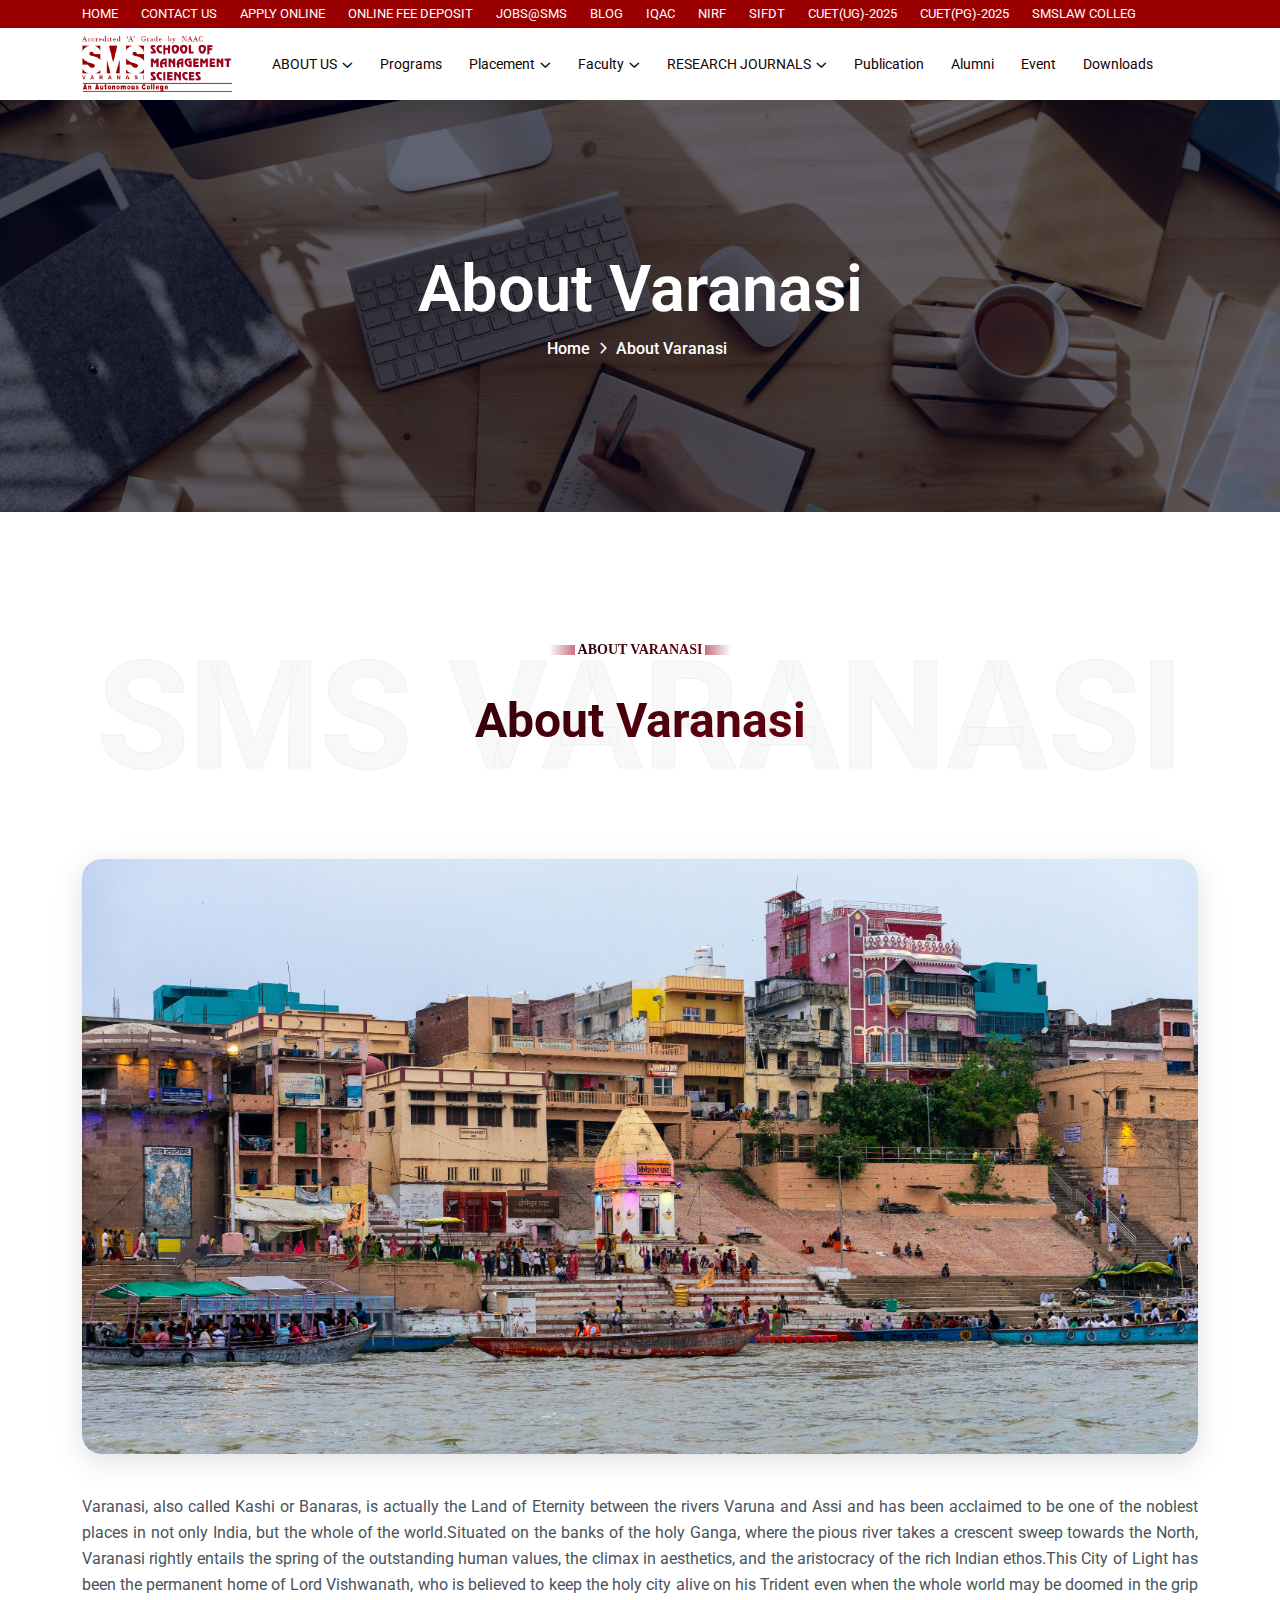
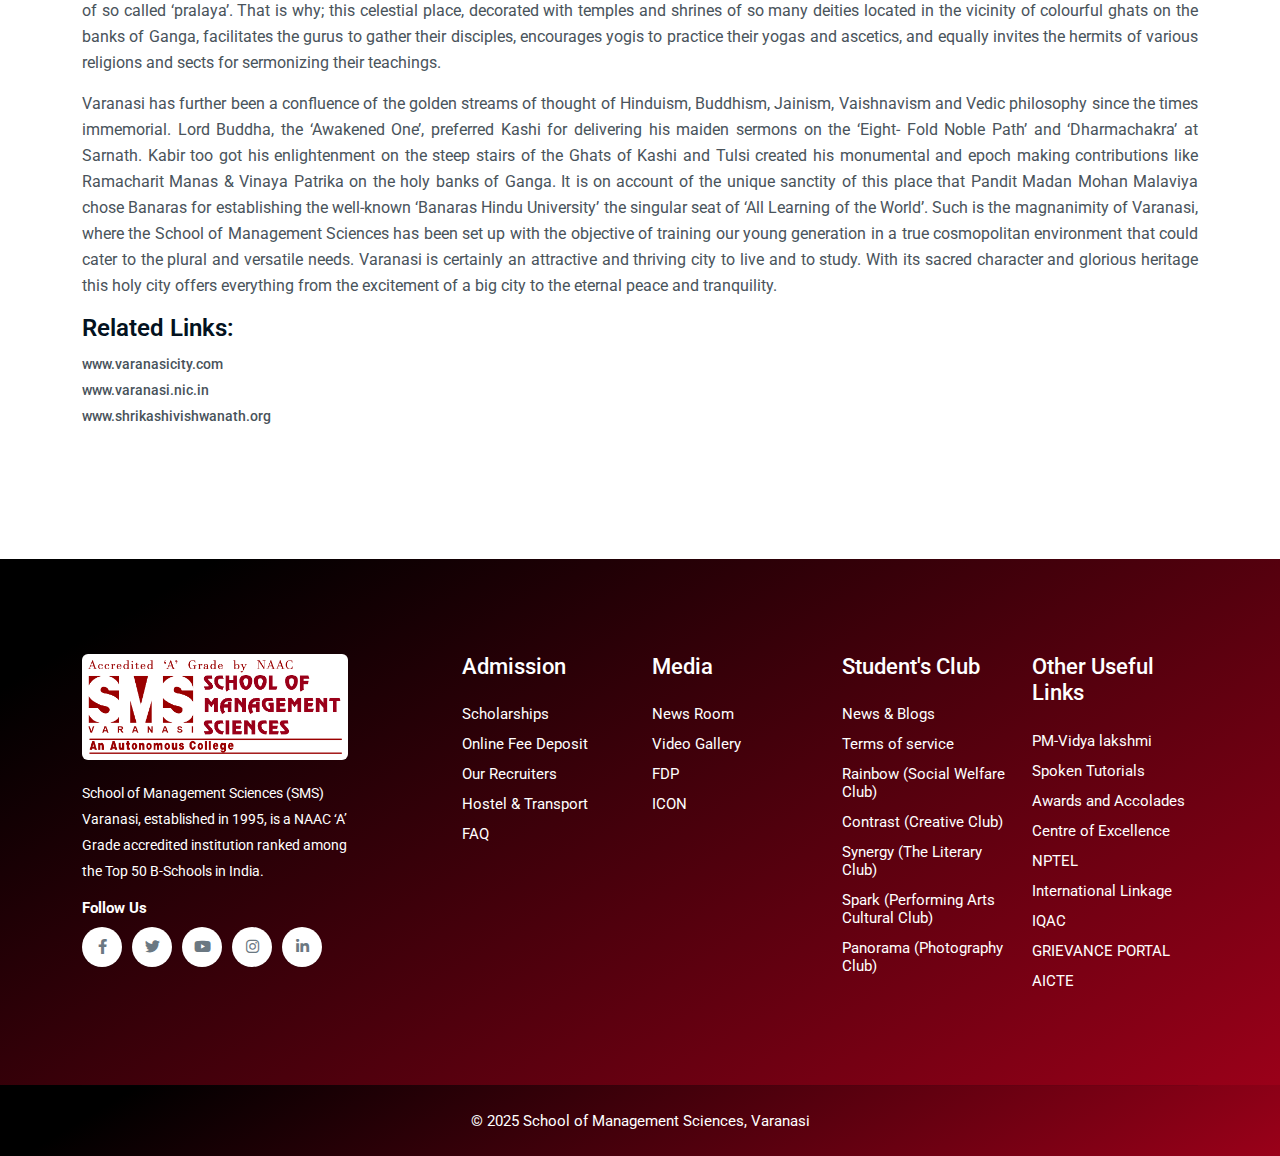
<file: about-varanasi.html>
<!doctype html>
<html class="no-js" lang="zxx">

<head>
    <meta charset="utf-8">
    <meta http-equiv="x-ua-compatible" content="ie=edge">
    <title>SMS-VARANASI | SCHOOL OF MANAGEMENT SCIENCES</title>
    <meta name="description" content="">
    <meta name="viewport" content="width=device-width, initial-scale=1">

    <!-- Place favicon.ico in the root directory -->
    <link rel="shortcut icon" type="image/x-icon" href="assets/img/logo/icon.jpeg">

    <!-- CSS here -->
    <link rel="stylesheet" href="assets/css/bootstrap.css">
    <link rel="stylesheet" href="assets/css/meanmenu.css">
    <link rel="stylesheet" href="assets/css/animate.css">
    <link rel="stylesheet" href="assets/css/owl-carousel.css">
    <link rel="stylesheet" href="assets/css/swiper-bundle.css">
    <link rel="stylesheet" href="assets/css/backtotop.css">
    <link rel="stylesheet" href="assets/css/magnific-popup.css">
    <link rel="stylesheet" href="assets/css/nice-select.css">
    <link rel="stylesheet" href="assets/css/font-awesome-pro.css">
    <link rel="stylesheet" href="assets/css/spacing.css">
    <link rel="stylesheet" href="assets/css/style.css">
</head>

<body>


    <!-- pre loader area start -->
    <!-- <div id="loading">
      <div id="loading-center">
         <div id="loading-center-absolute">
            <svg id="loader">
               <path id="corners" d="m 0 12.5 l 0 -12.5 l 50 0 l 0 50 l -50 0 l 0 -37.5" />
            </svg>
            <img src="assets/img/logo/logoMain.png" alt="" style="height: 80px;">
         </div>
      </div>
   </div> -->
    <!-- pre loader area end -->

    <!-- back to top start -->
    <div class="progress-wrap">
        <svg class="progress-circle svg-content" width="100%" height="100%" viewBox="-1 -1 102 102">
            <path d="M50,1 a49,49 0 0,1 0,98 a49,49 0 0,1 0,-98" />
        </svg>
    </div>
    <!-- back to top end -->

    <!-- header area start -->
    <header>
        <div class="header__area">
            <div class="header__top header__border d-none d-md-block">
                <div class="container">
                    <div class="row align-items-center">
                        <div class="col-xxl-12 col-xl-12 col-lg-12 col-md-12">
                            <div class="header__info">
                                <ul>
                                    <li>
                                        <a href="#"> HOME</a>
                                    </li>
                                    <li>
                                        <a href="" target="_blank"> CONTACT US</a>
                                    </li>
                                    <li>
                                        <a href="" target="_blank"> APPLY ONLINE</a>
                                    </li>
                                    <li>
                                        <a href="" target="_blank">ONLINE FEE DEPOSIT</a>
                                    </li>
                                    <li>
                                        <a href="" target="_blank"> JOBS@SMS</a>
                                    </li>
                                    <li>
                                        <a href="" target="_blank"> BLOG</a>
                                    </li>
                                    <li>
                                        <a href="" target="_blank"> IQAC</a>
                                    </li>
                                    <li>
                                        <a href="" target="_blank"> NIRF</a>
                                    </li>
                                    <li>
                                        <a href="" target="_blank"> SIFDT</a>
                                    </li>
                                    <li>
                                        <a href="" target="_blank"> CUET(UG)-2025</a>
                                    </li>
                                    <li>
                                        <a href="" target="_blank"> CUET(PG)-2025</a>
                                    </li>
                                    <li>
                                        <a href="" target="_blank"> SMSLAW COLLEG</a>
                                    </li>
                                </ul>
                            </div>
                        </div>

                    </div>
                </div>
            </div>
            <div class="header__bottom" id="header-sticky">
                <div class="container">
                    <div class="row align-items-center justify-content-between">
                        <div class="col-xxl-2 col-xl-2 col-lg-2 col-md-6 col-6">
                            <div class="logo">
                                <a href="index.html">
                                    <img src="assets/img/logo/logoMain.png" alt="SMSlogo">
                                </a>
                            </div>
                        </div>
                        <div class="col-xxl-10 col-xl-10 col-lg-8 d-none d-xl-block">
                            <div class="main-menu">
                                <nav id="mobile-menu">
                                    <ul>
                                        <li class="has-dropdown">
                                            <a href="index.html">ABOUT US</a>
                                            <ul class="submenu">
                                              <li><a href="vision&mission.html">Vision & Mission</a></li>
                                    <li><a href="director-speaks.html">Director Speaks</a></li>
                                    <li><a href="the-journey.html">The Journey</a></li>
                                  
                                    <li><a href="about-varanasi.html">About Varanasi</a></li>
                                    <li><a href="contact-us.html">Contact Us</a></li>
                                            </ul>
                                        </li>
                                        <li>
                                            <a href="about.html">Programs</a>
                                            <ul class="submenu">
                                                <li><a href="programe-details.html">MBA</a></li>
                                                <li><a href="programe-details.html">MCA</a></li>
                                                <li><a href="programe-details.html">MCOM</a></li>
                                                <li><a href="programe-details.html">BBA</a></li>
                                                <li><a href="programe-details.html">BCOM</a></li>
                                                <li><a href="programe-details.html">BCA</a></li>
                                            </ul>
                                        </li>
                                        <li class="has-dropdown">
                                            <a href="course-v1.html">Placement</a>
                                            <ul class="submenu">
                                                <li><a href="course-v1.html">Director's Message</a></li>
                                                <li><a href="course-v2.html">Training & Placement Cell</a></li>
                                                <li><a href="course-list.html">Placement Process</a></li>
                                                <li><a href="course-sidebar.html">List of Recruiters</a></li>
                                                <li><a href="course-details.html">Current Year Placement</a></li>
                                            </ul>
                                        </li>
                                        <li class="has-dropdown">
                                            <a href="about.html">Faculty</a>
                                            <ul class="submenu">
                                                <li><a href="event.html">>Management and Commerce</a></li>
                                                <li><a href="event-details.html">Computer Science</a></li>
                                                <li><a href="team.html">Visiting Faculty International</a></li>
                                                <li><a href="team-details.html">Visiting Faculty Academic</a></li>
                                            </ul>
                                        </li>
                                        <li class="has-dropdown">
                                            <a href="blog.html">RESEARCH JOURNALS</a>
                                            <ul class="submenu">
                                                <li><a href="blog.html">Management Insight Journal</a></li>
                                                <li><a href="blog-details.html">Purushartha Journal</a></li>
                                            </ul>
                                        </li>
                                        <li>
                                            <a href="contact.html">Publication</a>
                                            <ul class="submenu">
                                                <li><a href="course-v1.html">Books & Souvenirs</a></li>

                                            </ul>
                                        </li>
                                        <li>
                                            <a href="contact.html">Alumni</a>
                                            <ul class="submenu">
                                                <li><a href="course-list.html">Alumni Association SMS</a></li>
                                                <li><a href="course-sidebar.html">Chapter Wise Alumni Meet</a></li>
                                            </ul>
                                        </li>
                                        <li>
                                            <a href="contact.html">Event</a>
                                            <ul class="submenu">
                                                <li><a href="course-v1.html">Seminar/Conferences</a></li>
                                                <li><a href="course-v2.html">Workshops</a></li>
                                                <li><a href="course-list.html">Industrial Visits</a></li>
                                            </ul>
                                        </li>
                                        <li>
                                            <a href="contact.html">Downloads</a>
                                            <ul class="submenu">
                                                <li><a href="course-v1.html">Autonomous Status Approval Letter</a></li>
                                                <li><a href="course-v2.html">NAAC Accrediation Certificate</a></li>
                                                <li><a href="course-list.html">AISHE Certificate</a></li>
                                                <li><a href="course-sidebar.html">SMS Scholarship Form</a></li>
                                            </ul>
                                        </li>
                                    </ul>
                                </nav>
                            </div>
                        </div>
                        <div class="col-xxl-2 col-xl-2 col-lg-2 col-md-6 col-6">
                            <div class="header__bottom-right d-flex justify-content-end align-items-center pl-30">
                                <div class="header__hamburger ml-50 d-xl-none">
                                    <button type="button" data-bs-toggle="modal" data-bs-target="#offcanvasmodal"
                                        class="hamurger-btn">
                                        <span></span>
                                        <span></span>
                                        <span></span>
                                    </button>
                                </div>
                            </div>
                        </div>
                    </div>
                </div>
            </div>
        </div>
    </header>

    <div class="offcanvas__area">
        <div class="modal fade" id="offcanvasmodal" tabindex="-1" aria-labelledby="offcanvasmodal" aria-hidden="true">
            <div class="modal-dialog">
                <div class="modal-content">
                    <div class="offcanvas__wrapper">
                        <div class="offcanvas__content">
                            <div class="offcanvas__top mb-40 d-flex justify-content-between align-items-center">
                                <div class="offcanvas__logo logo">
                                    <a href="index.html">
                                        <img src="assets/img/logo/logoMain.png" alt="logo">
                                    </a>
                                </div>
                                <div class="offcanvas__close">
                                    <button class="offcanvas__close-btn" data-bs-toggle="modal"
                                        data-bs-target="#offcanvasmodal">
                                        <i class="fal fa-times"></i>
                                    </button>
                                </div>
                            </div>

                            <div class="mobile-menu fix"></div>

                            <div class="offcanvas__contact mt-30 mb-20">
                                <h4>Contact Info</h4>
                                <ul>
                                    <li class="d-flex align-items-center">
                                        <div class="offcanvas__contact-icon mr-15">
                                            <i class="fal fa-map-marker-alt"></i>
                                        </div>
                                        <div class="offcanvas__contact-text">
                                            <a target="_blank" href="#">12/A,School of Management Sciences Khushipur,
                                                P.O-Bachhaon,
                                                Varanasi-221011, Uttar Pradesh(India)</a>
                                        </div>
                                    </li>
                                    <li class="d-flex align-items-center">
                                        <div class="offcanvas__contact-icon mr-15">
                                            <i class="far fa-phone"></i>
                                        </div>
                                        <div class="offcanvas__contact-text">
                                            <a href="tel:9628700005">9628700005</a>
                                        </div>
                                    </li>
                                    <li class="d-flex align-items-center">
                                        <div class="offcanvas__contact-icon mr-15">
                                            <i class="fal fa-envelope"></i>
                                        </div>
                                        <div class="offcanvas__contact-text">
                                            <a href="mailto:info@smsvaranasi.com">info@smsvaranasi.com</a>
                                        </div>
                                    </li>
                                </ul>
                            </div>
                            <div class="offcanvas__social">
                                <ul>
                                    <li><a href="https://www.facebook.com/smsvns"><i
                                                class="fa-brands fa-facebook-f"></i></a>
                                    </li>
                                    <li><a href="https://x.com/smsvaranasi"><i class="fa-brands fa-twitter"></i></a>
                                    </li>
                                    <li><a href="https://www.youtube.com/channel/UCRaZkDJoPUPVfFpwtI6RgEg"><i
                                                class="fa-brands fa-youtube"></i></a></li>
                                    <li><a href="https://www.instagram.com/sms_varanasi/"><i
                                                class="fa-brands fa-instagram"></i></a>
                                    </li>
                                    <li><a
                                            href="https://in.linkedin.com/school/school-of-management-sciences-varanasi/"><i
                                                class="fa-brands fa-linkedin-in"></i></a></li>
                                </ul>
                            </div>
                        </div>
                    </div>
                </div>
            </div>
        </div>
    </div>
    <!-- header area end -->
    <div class="body-overlay"></div>
    <!-- offcanvas area end -->

    <main>

        <!-- breadcrumb area start -->
        <section class="breadcrumb__area include-bg pt-150 pb-150 breadcrumb__overlay"
            data-background="assets/img/campus/mca.jpg">
            <div class="container">
                <div class="row">
                    <div class="col-xxl-12">
                        <div class="breadcrumb__content text-center p-relative z-index-1">
                            <h3 class="breadcrumb__title">About Varanasi</h3>
                            <div class="breadcrumb__list">
                                <span><a href="index.html">Home</a></span>
                                <span class="dvdr"><i class="fa-regular fa-angle-right"></i></span>
                                <span>About Varanasi</span>
                            </div>
                        </div>
                    </div>
                </div>
            </div>
        </section>
        <!-- breadcrumb area end -->
        <!-- vision and mission -->
        <section class="about-section-5 pt-130 pb-130">
            <div class="container">
                <div class="section-heading text-center pb-30">
                    <span class="bg-text">SMS Varanasi</span>
                    <h4 class="sub-heading gradient-one" data-text-animation="fade-in" data-duration="1.5">About
                        Varanasi</h4>
                    <h2 class="section-title gradient-one" data-text-animation data-split="word" data-duration="1">About
                        Varanasi<br></h2>
                </div>
                <div class="about-varanasi pt-20">
                    <img src="assets/img/campus/varanasi.jpg" alt="" class="img-fluid">

                    <p class="pt-40">Varanasi, also called Kashi or Banaras, is actually the Land of Eternity between
                        the rivers Varuna and Assi and has been acclaimed to be one of the noblest places in not only
                        India, but the whole of the world.Situated on the banks of the holy Ganga, where the pious river
                        takes a crescent sweep towards the North, Varanasi rightly entails the spring of the outstanding
                        human values, the climax in aesthetics, and the aristocracy of the rich Indian ethos.This City
                        of Light has been the permanent home of Lord Vishwanath, who is believed to keep the holy city
                        alive on his Trident even when the whole world may be doomed in the grip of so called ‘pralaya’.
                        That is why; this celestial place, decorated with temples and shrines of so many deities located
                        in the vicinity of colourful ghats on the banks of Ganga, facilitates the gurus to gather their
                        disciples, encourages yogis to practice their yogas and ascetics, and equally invites the
                        hermits of various religions and sects for sermonizing their teachings.</p>
                    <p>Varanasi has further been a confluence of the golden streams of thought of Hinduism, Buddhism,
                        Jainism, Vaishnavism and Vedic philosophy since the times immemorial. Lord Buddha, the ‘Awakened
                        One’, preferred Kashi for delivering his maiden sermons on the ‘Eight- Fold Noble Path’ and
                        ‘Dharmachakra’ at Sarnath. Kabir too got his enlightenment on the steep stairs of the Ghats of
                        Kashi and Tulsi created his monumental and epoch making contributions like Ramacharit Manas &
                        Vinaya Patrika on the holy banks of Ganga. It is on account of the unique sanctity of this place
                        that Pandit Madan Mohan Malaviya chose Banaras for establishing the well-known ‘Banaras Hindu
                        University’ the singular seat of ‘All Learning of the World’. Such is the magnanimity of
                        Varanasi, where the School of Management Sciences has been set up with the objective of training
                        our young generation in a true cosmopolitan environment that could cater to the plural and
                        versatile needs. Varanasi is certainly an attractive and thriving city to live and to study.
                        With its sacred character and glorious heritage this holy city offers everything from the
                        excitement of a big city to the eternal peace and tranquility.</p>
                    <div class="d-flex flex-column">
                        <h3>Related Links:</h3>
                        <a href="www.varanasicity.com">www.varanasicity.com</a>
                        <a href="www.varanasi.nic.in">www.varanasi.nic.in</a>
                        <a href="www.shrikashivishwanath.org">www.shrikashivishwanath.org</a>
                    </div>
                </div>
            </div>
        </section>


    </main>

    <!-- footer area start -->
    <footer>
        <div class="footer__area">
            <div class="footer__top grey-bg-4 pt-95 pb-45">
                <div class="container">
                    <div class="row">
                        <div class="col-xxl-4 col-xl-4 col-lg-4 col-md-8 col-sm-7">
                            <div class="footer__widget footer-col-1 mb-50">
                                <div class="footer__logo">
                                    <div class="">
                                        <a href="index.html">
                                            <img src="assets/img/logo/logoMain.png" alt=""
                                                style=" background: white; padding: 6px; border-radius: 6px;"
                                                class="img-fluid">
                                        </a>
                                    </div>
                                </div>
                                <div class="footer__widget-content">
                                    <div class="footer__widget-info">
                                        <p class="text-white">School of Management Sciences (SMS) Varanasi, established
                                            in 1995,
                                            is a NAAC ‘A’ Grade
                                            accredited institution ranked among the Top 50 B-Schools in India.</p>
                                        <div class="footer__social">
                                            <h4 class="text-white">Follow Us</h4>

                                            <ul>
                                                <li><a href="https://www.facebook.com/smsvns"><i
                                                            class="fa-brands fa-facebook-f"></i></a></li>
                                                <li><a href="https://x.com/smsvaranasi"><i
                                                            class="fa-brands fa-twitter"></i></a>
                                                </li>
                                                <li><a href="https://www.youtube.com/channel/UCRaZkDJoPUPVfFpwtI6RgEg"><i
                                                            class="fa-brands fa-youtube"></i></a></li>
                                                <li><a href="https://www.instagram.com/sms_varanasi/"><i
                                                            class="fa-brands fa-instagram"></i></a></li>
                                                <li><a
                                                        href="https://in.linkedin.com/school/school-of-management-sciences-varanasi/"><i
                                                            class="fa-brands fa-linkedin-in"></i></a></li>
                                            </ul>
                                        </div>
                                    </div>
                                </div>
                            </div>
                        </div>
                        <div class="col-xxl-2 col-xl-2 col-lg-2 col-md-4 col-sm-6 col-6">
                            <div class="footer__widget mb-50">
                                <h3 class="footer__widget-title">Admission</h3>
                                <div class="footer__widget-content">
                                    <ul>
                                        <li>
                                            <a href="#">Scholarships</a>
                                        </li>
                                        <li>
                                            <a href="#">Online Fee Deposit</a>
                                        </li>
                                        <li>
                                            <a href="#">Our Recruiters</a>
                                        </li>
                                        <li>
                                            <a href="#">Hostel & Transport</a>
                                        </li>
                                        <li>
                                            <a href="#">FAQ</a>
                                        </li>
                                    </ul>
                                </div>
                            </div>
                        </div>
                        <div class="col-xxl-2 col-xl-2 col-lg-2 col-md-4 col-sm-6 col-6">
                            <div class="footer__widget mb-50">
                                <h3 class="footer__widget-title">Media</h3>
                                <div class="footer__widget-content">
                                    <ul>
                                        <li>
                                            <a href="#">News Room</a>
                                        </li>
                                        <li>
                                            <a href="#">Video Gallery</a>
                                        </li>
                                        <li>
                                            <a href="#">FDP</a>
                                        </li>
                                        <li>
                                            <a href="#">ICON</a>
                                        </li>
                                    </ul>
                                </div>
                            </div>
                        </div>
                        <div class="col-xxl-2 col-xl-2 col-lg-2 col-md-4 col-sm-6 col-6">
                            <div class="footer__widget mb-50">
                                <h3 class="footer__widget-title">Student's Club</h3>
                                <div class="footer__widget-content">
                                    <ul>
                                        <li>
                                            <a href="#">News & Blogs</a>
                                        </li>
                                        <li>
                                            <a href="#">Terms of service</a>
                                        </li>
                                        <li>
                                            <a href="#">Rainbow (Social Welfare Club)</a>
                                        </li>
                                        <li>
                                            <a href="#">Contrast (Creative Club)</a>
                                        </li>
                                        <li>
                                            <a href="#">Synergy (The Literary Club)</a>
                                        </li>
                                        <li>
                                            <a href="#">Spark (Performing Arts Cultural Club)</a>
                                        </li>
                                        <li>
                                            <a href="#">Panorama (Photography Club)</a>
                                        </li>
                                    </ul>

                                </div>
                            </div>
                        </div>
                        <div class="col-xxl-2 col-xl-2 col-lg-2 col-md-4 col-sm-6 col-6">
                            <div class="footer__widget mb-50">
                                <h3 class="footer__widget-title">Other Useful Links</h3>
                                <div class="footer__widget-content">
                                    <ul>
                                        <li>
                                            <a href="#">PM-Vidya lakshmi</a>
                                        </li>
                                        <li>
                                            <a href="#">Spoken Tutorials</a>
                                        </li>
                                        <li>
                                            <a href="#">Awards and Accolades</a>
                                        </li>
                                        <li>
                                            <a href="#">Centre of Excellence</a>
                                        </li>
                                        <li>
                                            <a href="#">NPTEL</a>
                                        </li>
                                        <li>
                                            <a href="#">International Linkage</a>
                                        </li>
                                        <li>
                                            <a href="#">IQAC</a>
                                        </li>
                                        <li>
                                            <a href="#">GRIEVANCE PORTAL</a>
                                        </li>
                                        <li>
                                            <a href="#">AICTE</a>
                                        </li>
                                    </ul>
                                </div>
                            </div>
                        </div>
                    </div>
                </div>
            </div>
            <div class="footer__bottom grey-bg-4">
                <div class="container">
                    <div class="footer__bottom-inner">
                        <div class="row">
                            <div class="col-xxl-12">
                                <div class="footer__copyright text-center">
                                    <p>© 2025 School of Management Sciences, Varanasi</p>
                                </div>
                            </div>
                        </div>
                    </div>
                </div>
            </div>
        </div>
    </footer>
    <!-- footer area end -->

    <!-- JS here -->
    <script src="assets/js/vendor/jquery.js"></script>
    <script src="assets/js/vendor/waypoints.js"></script>
    <script src="assets/js/bootstrap-bundle.js"></script>
    <script src="assets/js/meanmenu.js"></script>
    <script src="assets/js/swiper-bundle.js"></script>
    <script src="assets/js/owl-carousel.js"></script>
    <script src="assets/js/magnific-popup.js"></script>
    <script src="assets/js/parallax.js"></script>
    <script src="assets/js/backtotop.js"></script>
    <script src="assets/js/nice-select.js"></script>
    <script src="assets/js/counterup.js"></script>
    <script src="assets/js/wow.js"></script>
    <script src="assets/js/isotope-pkgd.js"></script>
    <script src="assets/js/imagesloaded-pkgd.js"></script>
    <script src="assets/js/ajax-form.js"></script>
    <script src="assets/js/main.js"></script>
</body>

</html>
</file>
<file: assets/css/owl-carousel.css>
/**
 * Owl Carousel v2.2.1
 * Copyright 2013-2017 David Deutsch
 * Licensed under  ()
 */
.owl-carousel,.owl-carousel .owl-item{-webkit-tap-highlight-color:transparent;position:relative}.owl-carousel{display:none;width:100%;z-index:1}.owl-carousel .owl-stage{position:relative;-ms-touch-action:pan-Y;-moz-backface-visibility:hidden}.owl-carousel .owl-stage:after{content:".";display:block;clear:both;visibility:hidden;line-height:0;height:0}.owl-carousel .owl-stage-outer{position:relative;overflow:hidden;-webkit-transform:translate3d(0,0,0)}.owl-carousel .owl-item,.owl-carousel .owl-wrapper{-webkit-backface-visibility:hidden;-moz-backface-visibility:hidden;-ms-backface-visibility:hidden;-webkit-transform:translate3d(0,0,0);-moz-transform:translate3d(0,0,0);-ms-transform:translate3d(0,0,0)}.owl-carousel .owl-item{min-height:1px;float:left;-webkit-backface-visibility:hidden;-webkit-touch-callout:none}.owl-carousel .owl-item img{display:block;width:100%}.owl-carousel .owl-dots.disabled,.owl-carousel .owl-nav.disabled{display:none}.no-js .owl-carousel,.owl-carousel.owl-loaded{display:block}.owl-carousel .owl-dot,.owl-carousel .owl-nav .owl-next,.owl-carousel .owl-nav .owl-prev{cursor:pointer;cursor:hand;-webkit-user-select:none;-khtml-user-select:none;-moz-user-select:none;-ms-user-select:none;user-select:none}.owl-carousel.owl-loading{opacity:0;display:block}.owl-carousel.owl-hidden{opacity:0}.owl-carousel.owl-refresh .owl-item{visibility:hidden}.owl-carousel.owl-drag .owl-item{-webkit-user-select:none;-moz-user-select:none;-ms-user-select:none;user-select:none}.owl-carousel.owl-grab{cursor:move;cursor:grab}.owl-carousel.owl-rtl{direction:rtl}.owl-carousel.owl-rtl .owl-item{float:right}.owl-carousel .animated{animation-duration:1s;animation-fill-mode:both}.owl-carousel .owl-animated-in{z-index:0}.owl-carousel .owl-animated-out{z-index:1}.owl-carousel .fadeOut{animation-name:fadeOut}@keyframes fadeOut{0%{opacity:1}100%{opacity:0}}.owl-height{transition:height .5s ease-in-out}.owl-carousel .owl-item .owl-lazy{opacity:0;transition:opacity .4s ease}.owl-carousel .owl-item img.owl-lazy{transform-style:preserve-3d}.owl-carousel .owl-video-wrapper{position:relative;height:100%;background:#000}.owl-carousel .owl-video-play-icon{position:absolute;height:80px;width:80px;left:50%;top:50%;margin-left:-40px;margin-top:-40px;background:url(owl.video.play.html) no-repeat;cursor:pointer;z-index:1;-webkit-backface-visibility:hidden;transition:transform .1s ease}.owl-carousel .owl-video-play-icon:hover{-ms-transform:scale(1.3,1.3);transform:scale(1.3,1.3)}.owl-carousel .owl-video-playing .owl-video-play-icon,.owl-carousel .owl-video-playing .owl-video-tn{display:none}.owl-carousel .owl-video-tn{opacity:0;height:100%;background-position:center center;background-repeat:no-repeat;background-size:contain;transition:opacity .4s ease}.owl-carousel .owl-video-frame{position:relative;z-index:1;height:100%;width:100%}
</file>
<file: assets/css/backtotop.css>
.progress-wrap {
    position: fixed;
    right: 50px;
    bottom: 50px;
    height: 46px;
    width: 46px;
    cursor: pointer;
    display: block;
    border-radius: 50px;
    box-shadow: inset  0 0 0 2px rgba(95, 58, 252,0.2);
    z-index: 99;
    opacity: 0;
    visibility: hidden;
    transform: translateY(15px);
    -webkit-transition: all 200ms linear;
    transition: all 200ms linear;
  }
  
  .progress-wrap.active-progress {
    opacity: 1;
    visibility: visible;
    transform: translateY(0);
  }
  
  .progress-wrap::after {
    position: absolute;
    content: '\f176';
    font-family: "Font Awesome 5 Pro";
    text-align: center;
    line-height: 46px;
    font-size: 20px;
    color: #2c3941;
    left: 0;
    top: 0;
    height: 46px;
    width: 46px;
    cursor: pointer;
    display: block;
    z-index: 1;
    -webkit-transition: all 200ms linear;
    transition: all 200ms linear;
  }


  
  .progress-wrap svg path { 
    fill: none; 
  }
  
  .progress-wrap svg.progress-circle path {
    stroke: #2c3941;
    stroke-width: 4;
    box-sizing:border-box;
    -webkit-transition: all 200ms linear;
    transition: all 200ms linear;
  }
</file>
<file: assets/css/nice-select.css>
.nice-select {
	-webkit-tap-highlight-color: transparent;
	background-color: #fff;
	border-radius: 5px;
	border: solid 1px #e8e8e8;
	box-sizing: border-box;
	clear: both;
	cursor: pointer;
	display: block;
	float: left;
	font-family: inherit;
	font-size: 14px;
	font-weight: normal;
	height: 42px;
	line-height: 40px;
	outline: none;
	padding-left: 18px;
	padding-right: 30px;
	position: relative;
	text-align: left !important;
	-webkit-transition: all 0.2s ease-in-out;
	transition: all 0.2s ease-in-out;
	-webkit-user-select: none;
	-moz-user-select: none;
	-ms-user-select: none;
	user-select: none;
	white-space: nowrap;
	width: auto;
}

.nice-select:hover {
	border-color: #dbdbdb;
}

.nice-select:active,
.nice-select.open,
.nice-select:focus {
	border-color: #999;
}

.nice-select:after {
	border-bottom: 2px solid #999;
	border-right: 2px solid #999;
	content: '';
	display: block;
	height: 5px;
	margin-top: -4px;
	pointer-events: none;
	position: absolute;
	right: 12px;
	top: 50%;
	-webkit-transform-origin: 66% 66%;
	-ms-transform-origin: 66% 66%;
	transform-origin: 66% 66%;
	-webkit-transform: rotate(45deg);
	-ms-transform: rotate(45deg);
	transform: rotate(45deg);
	-webkit-transition: all 0.15s ease-in-out;
	transition: all 0.15s ease-in-out;
	width: 5px;
}

.nice-select.open:after {
	-webkit-transform: rotate(-135deg);
	-ms-transform: rotate(-135deg);
	transform: rotate(-135deg);
}

.nice-select.open .list {
	opacity: 1;
	pointer-events: auto;
	-webkit-transform: scale(1) translateY(0);
	-ms-transform: scale(1) translateY(0);
	transform: scale(1) translateY(0);
}

.nice-select.disabled {
	border-color: #ededed;
	color: #999;
	pointer-events: none;
}

.nice-select.disabled:after {
	border-color: #cccccc;
}

.nice-select.wide {
	width: 100%;
}

.nice-select.wide .list {
	left: 0 !important;
	right: 0 !important;
}

.nice-select.right {
	float: right;
}

.nice-select.right .list {
	left: auto;
	right: 0;
}

.nice-select.small {
	font-size: 12px;
	height: 36px;
	line-height: 34px;
}

.nice-select.small:after {
	height: 4px;
	width: 4px;
}

.nice-select.small .option {
	line-height: 34px;
	min-height: 34px;
}

.nice-select .list {
	background-color: #fff;
	border-radius: 5px;
	box-shadow: 0 0 0 1px rgba(68, 68, 68, 0.11);
	box-sizing: border-box;
	margin-top: 4px;
	opacity: 0;
	overflow: hidden;
	padding: 0;
	pointer-events: none;
	position: absolute;
	top: 100%;
	left: 0;
	-webkit-transform-origin: 50% 0;
	-ms-transform-origin: 50% 0;
	transform-origin: 50% 0;
	-webkit-transform: scale(0.75) translateY(-21px);
	-ms-transform: scale(0.75) translateY(-21px);
	transform: scale(0.75) translateY(-21px);
	-webkit-transition: all 0.2s cubic-bezier(0.5, 0, 0, 1.25), opacity 0.15s ease-out;
	transition: all 0.2s cubic-bezier(0.5, 0, 0, 1.25), opacity 0.15s ease-out;
	z-index: 9;
}


.nice-select .option {
	cursor: pointer;
	font-weight: 400;
	line-height: 40px;
	list-style: none;
	min-height: 40px;
	outline: none;
	padding-left: 18px;
	padding-right: 29px;
	text-align: left;
	-webkit-transition: all 0.2s;
	transition: all 0.2s;
}



.nice-select .option.selected {
	font-weight: bold;
}

.nice-select .option.disabled {
	background-color: transparent;
	color: #999;
	cursor: default;
}

.no-csspointerevents .nice-select .list {
	display: none;
}

.no-csspointerevents .nice-select.open .list {
	display: block;
}
</file>
<file: assets/css/spacing.css>
.mt-5{margin-top:5px !important}.mt-10{margin-top:10px}.mt-15{margin-top:15px}.mt-20{margin-top:20px}.mt-25{margin-top:25px}.mt-30{margin-top:30px}.mt-35{margin-top:35px}.mt-40{margin-top:40px}.mt-45{margin-top:45px}.mt-50{margin-top:50px}.mt-55{margin-top:55px}.mt-60{margin-top:60px}.mt-65{margin-top:65px}.mt-70{margin-top:70px}.mt-75{margin-top:75px}.mt-80{margin-top:80px}.mt-85{margin-top:85px}.mt-90{margin-top:90px}.mt-95{margin-top:95px}.mt-100{margin-top:100px}.mt-105{margin-top:105px}.mt-110{margin-top:110px}.mt-115{margin-top:115px}.mt-120{margin-top:120px}.mt-125{margin-top:125px}.mt-130{margin-top:130px}.mt-135{margin-top:135px}.mt-140{margin-top:140px}.mt-145{margin-top:145px}.mt-150{margin-top:150px}.mt-155{margin-top:155px}.mt-160{margin-top:160px}.mt-165{margin-top:165px}.mt-170{margin-top:170px}.mt-175{margin-top:175px}.mt-180{margin-top:180px}.mt-185{margin-top:185px}.mt-190{margin-top:190px}.mt-195{margin-top:195px}.mt-200{margin-top:200px}.mb-5{margin-bottom:5px !important}.mb-10{margin-bottom:10px}.mb-15{margin-bottom:15px}.mb-20{margin-bottom:20px}.mb-25{margin-bottom:25px}.mb-30{margin-bottom:30px}.mb-35{margin-bottom:35px}.mb-40{margin-bottom:40px}.mb-45{margin-bottom:45px}.mb-50{margin-bottom:50px}.mb-55{margin-bottom:55px}.mb-60{margin-bottom:60px}.mb-65{margin-bottom:65px}.mb-70{margin-bottom:70px}.mb-75{margin-bottom:75px}.mb-80{margin-bottom:80px}.mb-85{margin-bottom:85px}.mb-90{margin-bottom:90px}.mb-95{margin-bottom:95px}.mb-100{margin-bottom:100px}.mb-105{margin-bottom:105px}.mb-110{margin-bottom:110px}.mb-115{margin-bottom:115px}.mb-120{margin-bottom:120px}.mb-125{margin-bottom:125px}.mb-130{margin-bottom:130px}.mb-135{margin-bottom:135px}.mb-140{margin-bottom:140px}.mb-145{margin-bottom:145px}.mb-150{margin-bottom:150px}.mb-155{margin-bottom:155px}.mb-160{margin-bottom:160px}.mb-165{margin-bottom:165px}.mb-170{margin-bottom:170px}.mb-175{margin-bottom:175px}.mb-180{margin-bottom:180px}.mb-185{margin-bottom:185px}.mb-190{margin-bottom:190px}.mb-195{margin-bottom:195px}.mb-200{margin-bottom:200px}.ml-5{margin-left:5px}.ml-10{margin-left:10px}.ml-15{margin-left:15px}.ml-20{margin-left:20px}.ml-25{margin-left:25px}.ml-30{margin-left:30px}.ml-35{margin-left:35px}.ml-40{margin-left:40px}.ml-45{margin-left:45px}.ml-50{margin-left:50px}.ml-55{margin-left:55px}.ml-60{margin-left:60px}.ml-65{margin-left:65px}.ml-70{margin-left:70px}.ml-75{margin-left:75px}.ml-80{margin-left:80px}.ml-85{margin-left:85px}.ml-90{margin-left:90px}.ml-95{margin-left:95px}.ml-100{margin-left:100px}.ml-105{margin-left:105px}.ml-110{margin-left:110px}.ml-115{margin-left:115px}.ml-120{margin-left:120px}.ml-125{margin-left:125px}.ml-130{margin-left:130px}.ml-135{margin-left:135px}.ml-140{margin-left:140px}.ml-145{margin-left:145px}.ml-150{margin-left:150px}.ml-155{margin-left:155px}.ml-160{margin-left:160px}.ml-165{margin-left:165px}.ml-170{margin-left:170px}.ml-175{margin-left:175px}.ml-180{margin-left:180px}.ml-185{margin-left:185px}.ml-190{margin-left:190px}.ml-195{margin-left:195px}.ml-200{margin-left:200px}.mr-5{margin-right:5px}.mr-10{margin-right:10px}.mr-15{margin-right:15px}.mr-20{margin-right:20px}.mr-25{margin-right:25px}.mr-30{margin-right:30px}.mr-35{margin-right:35px}.mr-40{margin-right:40px}.mr-45{margin-right:45px}.mr-50{margin-right:50px}.mr-55{margin-right:55px}.mr-60{margin-right:60px}.mr-65{margin-right:65px}.mr-70{margin-right:70px}.mr-75{margin-right:75px}.mr-80{margin-right:80px}.mr-85{margin-right:85px}.mr-90{margin-right:90px}.mr-95{margin-right:95px}.mr-100{margin-right:100px}.mr-105{margin-right:105px}.mr-110{margin-right:110px}.mr-115{margin-right:115px}.mr-120{margin-right:120px}.mr-125{margin-right:125px}.mr-130{margin-right:130px}.mr-135{margin-right:135px}.mr-140{margin-right:140px}.mr-145{margin-right:145px}.mr-150{margin-right:150px}.mr-155{margin-right:155px}.mr-160{margin-right:160px}.mr-165{margin-right:165px}.mr-170{margin-right:170px}.mr-175{margin-right:175px}.mr-180{margin-right:180px}.mr-185{margin-right:185px}.mr-190{margin-right:190px}.mr-195{margin-right:195px}.mr-200{margin-right:200px}.pt-5{padding-top:5px !important}.pt-10{padding-top:10px}.pt-15{padding-top:15px}.pt-20{padding-top:20px}.pt-25{padding-top:25px}.pt-30{padding-top:30px}.pt-35{padding-top:35px}.pt-40{padding-top:40px}.pt-45{padding-top:45px}.pt-50{padding-top:50px}.pt-55{padding-top:55px}.pt-60{padding-top:60px}.pt-65{padding-top:65px}.pt-70{padding-top:70px}.pt-75{padding-top:75px}.pt-80{padding-top:80px}.pt-85{padding-top:85px}.pt-90{padding-top:90px}.pt-95{padding-top:95px}.pt-100{padding-top:100px}.pt-105{padding-top:105px}.pt-110{padding-top:110px}.pt-115{padding-top:115px}.pt-120{padding-top:120px}.pt-125{padding-top:125px}.pt-130{padding-top:130px}.pt-135{padding-top:135px}.pt-140{padding-top:140px}.pt-145{padding-top:145px}.pt-150{padding-top:150px}.pt-155{padding-top:155px}.pt-160{padding-top:160px}.pt-165{padding-top:165px}.pt-170{padding-top:170px}.pt-175{padding-top:175px}.pt-180{padding-top:180px}.pt-185{padding-top:185px}.pt-190{padding-top:190px}.pt-195{padding-top:195px}.pt-200{padding-top:200px}.pb-5{padding-bottom:5px !important}.pb-10{padding-bottom:10px}.pb-15{padding-bottom:15px}.pb-20{padding-bottom:20px}.pb-25{padding-bottom:25px}.pb-30{padding-bottom:30px}.pb-35{padding-bottom:35px}.pb-40{padding-bottom:40px}.pb-45{padding-bottom:45px}.pb-50{padding-bottom:50px}.pb-55{padding-bottom:55px}.pb-60{padding-bottom:60px}.pb-65{padding-bottom:65px}.pb-70{padding-bottom:70px}.pb-75{padding-bottom:75px}.pb-80{padding-bottom:80px}.pb-85{padding-bottom:85px}.pb-90{padding-bottom:90px}.pb-95{padding-bottom:95px}.pb-100{padding-bottom:100px}.pb-105{padding-bottom:105px}.pb-110{padding-bottom:110px}.pb-115{padding-bottom:115px}.pb-120{padding-bottom:120px}.pb-125{padding-bottom:125px}.pb-130{padding-bottom:130px}.pb-135{padding-bottom:135px}.pb-140{padding-bottom:140px}.pb-145{padding-bottom:145px}.pb-150{padding-bottom:150px}.pb-155{padding-bottom:155px}.pb-160{padding-bottom:160px}.pb-165{padding-bottom:165px}.pb-170{padding-bottom:170px}.pb-175{padding-bottom:175px}.pb-180{padding-bottom:180px}.pb-185{padding-bottom:185px}.pb-190{padding-bottom:190px}.pb-195{padding-bottom:195px}.pb-200{padding-bottom:200px}.pl-5{padding-left:5px}.pl-10{padding-left:10px}.pl-15{padding-left:15px}.pl-20{padding-left:20px}.pl-25{padding-left:25px}.pl-30{padding-left:30px}.pl-35{padding-left:35px}.pl-40{padding-left:40px}.pl-45{padding-left:45px}.pl-50{padding-left:50px}.pl-55{padding-left:55px}.pl-60{padding-left:60px}.pl-65{padding-left:65px}.pl-70{padding-left:70px}.pl-75{padding-left:75px}.pl-80{padding-left:80px}.pl-85{padding-left:85px}.pl-90{padding-left:90px}.pl-95{padding-left:95px}.pl-100{padding-left:100px}.pl-105{padding-left:105px}.pl-110{padding-left:110px}.pl-115{padding-left:115px}.pl-120{padding-left:120px}.pl-125{padding-left:125px}.pl-130{padding-left:130px}.pl-135{padding-left:135px}.pl-140{padding-left:140px}.pl-145{padding-left:145px}.pl-150{padding-left:150px}.pl-155{padding-left:155px}.pl-160{padding-left:160px}.pl-165{padding-left:165px}.pl-170{padding-left:170px}.pl-175{padding-left:175px}.pl-180{padding-left:180px}.pl-185{padding-left:185px}.pl-190{padding-left:190px}.pl-195{padding-left:195px}.pl-200{padding-left:200px}.pr-5{padding-right:5px}.pr-10{padding-right:10px}.pr-15{padding-right:15px}.pr-20{padding-right:20px}.pr-25{padding-right:25px}.pr-30{padding-right:30px}.pr-35{padding-right:35px}.pr-40{padding-right:40px}.pr-45{padding-right:45px}.pr-50{padding-right:50px}.pr-55{padding-right:55px}.pr-60{padding-right:60px}.pr-65{padding-right:65px}.pr-70{padding-right:70px}.pr-75{padding-right:75px}.pr-80{padding-right:80px}.pr-85{padding-right:85px}.pr-90{padding-right:90px}.pr-95{padding-right:95px}.pr-100{padding-right:100px}.pr-105{padding-right:105px}.pr-110{padding-right:110px}.pr-115{padding-right:115px}.pr-120{padding-right:120px}.pr-125{padding-right:125px}.pr-130{padding-right:130px}.pr-135{padding-right:135px}.pr-140{padding-right:140px}.pr-145{padding-right:145px}.pr-150{padding-right:150px}.pr-155{padding-right:155px}.pr-160{padding-right:160px}.pr-165{padding-right:165px}.pr-170{padding-right:170px}.pr-175{padding-right:175px}.pr-180{padding-right:180px}.pr-185{padding-right:185px}.pr-190{padding-right:190px}.pr-195{padding-right:195px}.pr-200{padding-right:200px}
</file>
<file: assets/css/style.css>
@charset "UTF-8";

/*----------------------------------------*/
/*  01. THEME DEFAULT CSS START
/*----------------------------------------*/
@import url("https://fonts.googleapis.com/css2?family=Roboto:wght@300;400;500;700;900&amp;display=swap");

:root {
  /**
  @font family declaration
  */
  --tp-ff-body: 'Roboto', sans-serif;
  --tp-ff-heading: 'Roboto', sans-serif;
  --tp-ff-p: 'Roboto', sans-serif;
  --tp-ff-fontawesome: "Font Awesome 6 Pro";
  /**
  @color declaration
  */
  --tp-common-white: #ffffff;
  --tp-common-black: #031220;
  --tp-common-black-2: #120101;
  --tp-common-black-3: #0C140F;
  --tp-common-black-4: #000000;
  --tp-common-black-5: #0e1133;
  --tp-common-green: #26C089;
  --tp-common-green-2: #3E8454;
  --tp-common-green-3: #27AA4D;
  --tp-common-green-4: #20AD96;
  --tp-common-blue: #4356FF;
  --tp-common-blue-2: #4270FF;
  --tp-common-blue-3: #3C66ED;
  --tp-common-blue-4: #3083FF;
  --tp-common-cream: #FFF1E0;
  --tp-common-pink: #FF6470;
  --tp-common-pink-2: #FC4C56;
  --tp-common-orange: #F37F43;
  --tp-common-orange-2: #EE6002;
  --tp-common-orange-3: #FF9F4B;
  --tp-common-purple: #E33CFF;
  --tp-common-purple-2: #E64DFF;
  --tp-common-yellow: #F5B455;
  --tp-common-yellow-2: #F47F42;
  --tp-common-yellow-3: #F4930E;
  --tp-common-yellow-4: #FFAA2C;
  --tp-common-yellow-5: #FF8D00;
  --tp-common-violet: #6151FB;
  --tp-common-violet-2: #A794C8;
  --tp-header-primary: #031220;
  --tp-header-2: #120101;
  --tp-grey-1: #F1F1F1;
  --tp-grey-2: #F5F6F8;
  --tp-grey-3: #F8F8F8;
  --tp-grey-4: #F7F7F7;
  --tp-grey-5: #F5F5F5;
  --tp-grey-6: #DCDCDC;
  --tp-grey-7: #F9F9F9;
  --tp-grey-8: #F4FBF9;
  --tp-grey-9: #F0F8F7;
  --tp-grey-10: #F3F3F3;
  --tp-text-body: #49535B;
  --tp-text-1: #49535B;
  --tp-text-2: #555C63;
  --tp-text-3: #777A7C;
  --tp-text-4: #4B535A;
  --tp-text-5: #4A545C;
  --tp-text-6: #6F7377;
  --tp-text-7: #6B7882;
  --tp-text-8: #788086;
  --tp-text-9: #6B737A;
  --tp-text-10: #828282;
  --tp-text-11: #5F6160;
  --tp-text-12: #565958;
  --tp-text-13: #868D94;
  --tp-text-14: #56595C;
  --tp-text-15: #a1a2ab;
  --tp-theme-1: #a00f0f;
  --tp-theme-2: #9a0000;
  --tp-theme-3: #007A70;
  --tp-border-1: #dedede;
  /**
  @font weight declaration
  */
  --tp-fw-normal: normal;
  --tp-fw-elight: 200;
  --tp-fw-light: 300;
  --tp-fw-regular: 400;
  --tp-fw-medium: 500;
  --tp-fw-sbold: 600;
  --tp-fw-bold: 700;
  --tp-fw-ebold: 800;
  --tp-fw-black: 900;
  /**
  @font size declaration
  */
  --tp-fz-body: 14px;
  --tp-fz-p: 14px;
  --tp-fz-h1: 40px;
  --tp-fz-h2: 36px;
  --tp-fz-h3: 24px;
  --tp-fz-h4: 20px;
  --tp-fz-h5: 16px;
  --tp-fz-h6: 14px;
}

* {
  margin: 0;
  padding: 0;
  box-sizing: border-box;
}

/*---------------------------------
    typography css start 
---------------------------------*/
body {
  font-family: var(--tp-ff-body);
  font-size: var(--tp-fz-body);
  font-weight: normal;
  color: var(--tp-text-body);
  line-height: 26px;
}

a {
  text-decoration: none;
}

h1,
h2,
h3,
h4,
h5,
h6 {
  font-family: var(--tp-ff-heading);
  color: var(--tp-header-primary);
  margin-top: 0px;
  font-weight: var(--tp-fw-sbold);
  line-height: 1.2;
  -webkit-transition: all 0.3s ease-out 0s;
  -moz-transition: all 0.3s ease-out 0s;
  -ms-transition: all 0.3s ease-out 0s;
  -o-transition: all 0.3s ease-out 0s;
  transition: all 0.3s ease-out 0s;
}

h1 {
  font-size: var(--tp-fz-h1);
}

h2 {
  font-size: var(--tp-fz-h2);
}

h3 {
  font-size: var(--tp-fz-h3);
}

h4 {
  font-size: var(--tp-fz-h4);
}

h5 {
  font-size: var(--tp-fz-h5);
}

h6 {
  font-size: var(--tp-fz-h6);
}

ul {
  margin: 0px;
  padding: 0px;
}

p {
  font-family: var(--tp-ff-p);
  font-size: var(--tp-fz-p);
  font-weight: var(--tp-fw-normal);
  color: var(--tp-text-body);
  margin-bottom: 15px;
  line-height: 26px;
}

a,
.btn,
button,
span,
p,
i,
input,
select,
textarea,
li,
img,
svg path,
*::after,
*::before,
.transition-3,
h1,
h2,
h3,
h4,
h5,
h6 {
  -webkit-transition: all 0.3s ease-out 0s;
  -moz-transition: all 0.3s ease-out 0s;
  -ms-transition: all 0.3s ease-out 0s;
  -o-transition: all 0.3s ease-out 0s;
  transition: all 0.3s ease-out 0s;
}

a:focus,
.button:focus {
  text-decoration: none;
  outline: none;
}

a:focus,
a:hover {
  color: inherit;
  text-decoration: none;
}

a,
button {
  color: inherit;
  outline: none;
  border: none;
  background: transparent;
}

button:hover {
  cursor: pointer;
}

button:focus {
  outline: 0;
  border: 0;
}

.uppercase {
  text-transform: uppercase;
}

.capitalize {
  text-transform: capitalize;
}

input {
  outline: none;
}

input[type=color] {
  appearance: none;
  -moz-appearance: none;
  -webkit-appearance: none;
  background: none;
  border: 0;
  cursor: pointer;
  height: 100%;
  width: 100%;
  padding: 0;
  border-radius: 50%;
}

*::-moz-selection {
  background: var(--tp-common-black);
  color: var(--tp-common-white);
  text-shadow: none;
}

::-moz-selection {
  background: var(--tp-common-black);
  color: var(--tp-common-white);
  text-shadow: none;
}

::selection {
  background: var(--tp-common-black);
  color: var(--tp-common-white);
  text-shadow: none;
}

*::-moz-placeholder {
  color: var(--tp-common-black);
  font-size: var(--tp-fz-body);
  opacity: 1;
}

*::placeholder {
  color: var(--tp-common-black);
  font-size: var(--tp-fz-body);
  opacity: 1;
}

/*---------------------------------
    common classes css start 
---------------------------------*/
.w-img img {
  width: 100%;
}

.m-img img {
  max-width: 100%;
}

.fix {
  overflow: hidden;
}

.clear {
  clear: both;
}

.f-left {
  float: left;
}

.f-right {
  float: right;
}

.z-index-1 {
  z-index: 1;
}

.z-index-11 {
  z-index: 11;
}

.overflow-y-visible {
  overflow-x: hidden;
  overflow-y: visible;
}

.p-relative {
  position: relative;
}

.p-absolute {
  position: absolute;
}

.include-bg {
  background-position: center;
  background-size: cover;
  background-repeat: no-repeat;
}

/*----------------------------------------
    Body Overlay 
-----------------------------------------*/
.body-overlay {
  background-color: rgba(var(--tp-common-black), 0.5);
  height: 100%;
  width: 100%;
  position: fixed;
  top: 0;
  z-index: 99;
  left: 0;
  opacity: 0;
  visibility: hidden;
  -webkit-transition: all 0.3s ease-out 0s;
  -moz-transition: all 0.3s ease-out 0s;
  -ms-transition: all 0.3s ease-out 0s;
  -o-transition: all 0.3s ease-out 0s;
  transition: all 0.3s ease-out 0s;
}

.body-overlay:hover {
  cursor: pointer;
}

.body-overlay.opened {
  opacity: 1;
  visibility: visible;
}

/*----------------------------------------
    Progress Wrap
-----------------------------------------*/
@media (max-width: 575px) {
  .progress-wrap {
    right: 15px;
    bottom: 15px;
  }
}

/*----------------------------------------
    basic pagination
-----------------------------------------*/
.basic-pagination ul li {
  display: inline-block;
  margin-right: 10px;
}

@media (max-width: 575px) {
  .basic-pagination ul li {
    margin-right: 5px;
  }
}

.basic-pagination ul li.active a {
  color: var(--tp-common-white);
  background: var(--tp-theme-1);
  border-color: var(--tp-theme-1);
}

.basic-pagination ul li a,
.basic-pagination ul li span {
  position: relative;
  overflow: hidden;
  background: transparent;
  display: inline-block;
  width: 40px;
  height: 40px;
  line-height: 36px;
  text-align: center;
  -webkit-border-radius: 4px;
  -moz-border-radius: 4px;
  -o-border-radius: 4px;
  -ms-border-radius: 4px;
  border-radius: 4px;
  font-weight: 500;
  font-size: 16px;
  border: 2px solid #eef0f6;
  color: var(--tp-common-black);
}

.basic-pagination ul li a:hover,
.basic-pagination ul li a.current,
.basic-pagination ul li span:hover,
.basic-pagination ul li span.current {
  background: var(--tp-theme-1);
  color: var(--tp-common-white);
  border-color: var(--tp-theme-1);
}

/*--
    - Background color
-----------------------------------------*/
.grey-bg {
  background: var(--tp-grey-1);
}

.grey-bg-2 {
  background: var(--tp-grey-2);
}

.grey-bg-3 {
  background: var(--tp-grey-3);
}

.grey-bg-4 {
  background: linear-gradient(329deg, #9a0019, #000000 90%);
  ;
}

.grey-bg-8 {
  background: var(--tp-grey-8);
}

.grey-bg-9 {
  background: var(--tp-grey-9);
}

.white-bg {
  background: var(--tp-common-white);
}

.black-bg {
  background: var(--tp-common-black);
}

.black-bg-5 {
  background: var(--tp-common-black-5);
}

.theme-bg-3 {
  background: var(--tp-theme-3);
}

/*--
    - Spacing
-----------------------------------------*/
/* pulse btn */
.pulse-btn {
  display: inline-block;
  width: 80px;
  height: 80px;
  line-height: 80px;
  text-align: center;
  background-color: var(--tp-common-white);
  -webkit-border-radius: 50%;
  -moz-border-radius: 50%;
  -o-border-radius: 50%;
  -ms-border-radius: 50%;
  border-radius: 50%;
  color: var(--tp-common-black);
  animation: pulse 2s infinite;
}

.pulse-btn:hover {
  background-color: var(--tp-common-black);
  color: var(--tp-common-black);
}

.pulse-btn i {
  padding-left: 2px;
}

/* header btn */
.header-btn {
  display: inline-block;
  height: 34px;
  line-height: 34px;
  text-align: center;
  font-size: 14px;
  color: var(--tp-common-white);
  background-color: var(--tp-common-black);
  font-weight: 500;
  text-transform: capitalize;
  padding: 0 25px;
}

.header-btn:hover,
.header-btn:focus {
  background-color: var(--tp-theme-1);
  color: var(--tp-common-white);
}

/* theme btn */
.tp-btn {
  display: inline-block;
  font-size: 15px;
  font-weight: 500;
  color: var(--tp-common-white);
  background-color: var(--tp-theme-1);
  padding: 0 30px;
  height: 50px;
  line-height: 50px;
  text-transform: capitalize;
  border-radius: 8px;
  /* green btn */
}

.tp-btn:hover {
  color: var(--tp-common-white);
  background-color: var(--tp-common-black);
}

.tp-btn:focus {
  color: var(--tp-common-white);
  background-color: var(--tp-common-black);
}

.tp-btn-2 {
  padding: 0 40px;
  height: 45px;
  line-height: 45px;
}

.tp-btn-3 {
  height: 44px;
  line-height: 44px;
  padding: 0 27px;
  background-color: var(--tp-grey-1);
  color: var(--tp-common-black);
}

.tp-btn-3:focus {
  color: var(--tp-common-white);
  background-color: var(--tp-common-black);
}

.tp-btn-4 {
  height: 44px;
  line-height: 44px;
  padding: 0 27px;
}

.tp-btn-5 {
  display: inline-block;
  color: var(--tp-common-black-3);
  font-weight: 500;
  font-size: 14px;
  height: 44px;
  line-height: 40px;
  text-align: center;
  padding: 0 34px;
  -webkit-border-radius: 6px;
  -moz-border-radius: 6px;
  -o-border-radius: 6px;
  -ms-border-radius: 6px;
  border-radius: 6px;
  background-color: var(--tp-common-white);
  border: 2px solid rgba(12, 20, 15, 0.1);
}

.tp-btn-5:hover {
  background-color: var(--tp-theme-2);
  color: var(--tp-common-white);
  border-color: var(--tp-theme-2);
}

.tp-btn-5:focus {
  background-color: var(--tp-theme-2);
  color: var(--tp-common-white);
  border-color: var(--tp-theme-2);
}

.tp-btn-6 {
  height: 42px;
  line-height: 38px;
  padding: 0 25px;
}

.tp-btn-7 {
  height: 46px;
  line-height: 42px;
  padding: 0 27px;
}

.tp-btn-8 {
  height: 42px;
  line-height: 38px;
  padding: 0 35px;
}

.tp-btn-8:hover {
  background-color: var(--tp-theme-3);
  color: var(--tp-common-white);
  border-color: var(--tp-theme-3);
}

.tp-btn-8:focus {
  background-color: var(--tp-theme-3);
  color: var(--tp-common-white);
  border-color: var(--tp-theme-3);
}

.tp-btn-9 {
  display: inline-block;
  color: var(--tp-common-black);
  font-weight: 500;
  font-size: 14px;
  height: 44px;
  line-height: 43px;
  text-align: center;
  padding: 0 75px;
  -webkit-border-radius: 6px;
  -moz-border-radius: 6px;
  -o-border-radius: 6px;
  -ms-border-radius: 6px;
  border-radius: 6px;
  background-color: var(--tp-grey-5);
}

.tp-btn-9:hover {
  background-color: var(--tp-theme-3);
  color: var(--tp-common-white);
}

.tp-btn-10 {
  height: 42px;
  line-height: 38px;
  padding: 0 46px;
}

.tp-btn-10:hover {
  background-color: var(--tp-theme-3);
  color: var(--tp-common-white);
  border-color: var(--tp-theme-3);
}

.tp-btn-10:focus {
  background-color: var(--tp-theme-3);
  color: var(--tp-common-white);
  border-color: var(--tp-theme-3);
}

.tp-btn-11 {
  background-color: var(--tp-theme-3);
  border-color: var(--tp-theme-3);
  color: var(--tp-common-white);
}

.tp-btn-11:hover {
  background-color: var(--tp-common-white);
  border-color: var(--tp-common-white);
  color: var(--tp-common-black);
}

.tp-btn-12 {
  height: 46px;
  line-height: 46px;
  padding: 0 27px;
}

.tp-btn-13 {
  height: 46px;
  line-height: 44px;
  padding: 0 38px;
}

.tp-btn-13:hover {
  background-color: var(--tp-theme-3);
  border-color: var(--tp-theme-3);
  color: var(--tp-common-white);
}

.tp-btn-13:focus {
  background-color: var(--tp-theme-3);
  border-color: var(--tp-theme-3);
  color: var(--tp-common-white);
}

.tp-btn-border {
  height: 44px;
  line-height: 40px;
  border: 2px solid rgba(3, 18, 32, 0.1);
  color: var(--tp-common-black);
  background-color: transparent;
}

.tp-btn-green {
  display: inline-block;
  color: var(--tp-common-white);
  font-weight: 500;
  font-size: 15px;
  height: 50px;
  line-height: 50px;
  text-align: center;
  padding: 0 30px;
  -webkit-border-radius: 6px;
  -moz-border-radius: 6px;
  -o-border-radius: 6px;
  -ms-border-radius: 6px;
  border-radius: 6px;
  background-color: var(--tp-theme-2);
}

.tp-btn-green:hover {
  background-color: var(--tp-common-black-3);
  color: var(--tp-common-white);
}

.tp-btn-green:focus {
  background-color: var(--tp-common-black-3);
  color: var(--tp-common-white);
}

.tp-price-btn {
  display: inline-block;
  height: 40px;
  line-height: 40px;
  text-align: center;
  padding: 0 20px;
  background-color: var(--tp-common-white);
  color: var(--tp-common-black);
  -webkit-border-radius: 6px;
  -moz-border-radius: 6px;
  -o-border-radius: 6px;
  -ms-border-radius: 6px;
  border-radius: 6px;
  font-weight: 500;
}

.tp-price-btn:hover {
  background-color: var(--tp-common-black);
  color: var(--tp-common-white);
}

.tp-btn-subscribe {
  font-size: 15px;
  font-weight: 500;
  color: var(--tp-common-white);
  background-color: var(--tp-theme-1);
  height: 48px;
  line-height: 48px;
  text-align: center;
  padding: 0 17px;
}

.tp-btn-subscribe:hover {
  color: var(--tp-common-white);
  background-color: var(--tp-common-black);
}

/* link btn */
.link-btn {
  font-size: 14px;
  color: var(--tp-common-black);
  font-weight: 500;
  display: inline-block;
}

.link-btn i {
  margin-left: 5px;
}

.link-btn:hover {
  color: var(--tp-theme-1);
}

/* link btn */
.link-btn-2 {
  position: relative;
  font-size: 16px;
  color: var(--tp-text-11);
  font-weight: 500;
  padding-right: 21px;
  display: inline-block;
}

.link-btn-2 i {
  font-size: 14px;
  position: absolute;
  top: 12px;
  -webkit-transform: translateY(-50%);
  -moz-transform: translateY(-50%);
  -ms-transform: translateY(-50%);
  -o-transform: translateY(-50%);
  transform: translateY(-50%);
  transition: all ease 0.2s;
  -webkit-transition: all ease 0.2s;
  -moz-transition: all ease 0.2s;
  -ms-transition: all ease 0.2s;
  -o-transition: all ease 0.2s;
}

.link-btn-2 i:first-child {
  right: 10%;
  visibility: hidden;
  opacity: 0;
}

.link-btn-2 i:last-child {
  right: 0;
}

.link-btn-2:hover {
  color: var(--tp-theme-1);
}

.link-btn-2:hover i:first-child {
  right: 0;
  visibility: visible;
  opacity: 1;
}

.link-btn-2:hover i:last-child {
  right: -10%;
  visibility: hidden;
  opacity: 0;
}

.link-btn-2.link-prev {
  padding-right: 0;
  padding-left: 21px;
}

.link-btn-2.link-prev i:first-child {
  left: 10%;
  right: auto;
}

.link-btn-2.link-prev i:last-child {
  left: 0;
  right: auto;
}

.link-btn-2.link-prev:hover i:first-child {
  left: 0%;
  right: auto;
}

.link-btn-2.link-prev:hover i:last-child {
  left: -10%;
  right: auto;
}

.link-btn-3 {
  position: relative;
  font-size: 12px;
  font-weight: 500;
  color: var(--tp-common-black);
  text-transform: uppercase;
  padding-right: 25px;
  width: 40px;
  height: 40px;
  display: inline-block;
  line-height: 36px;
  -webkit-border-radius: 50%;
  -moz-border-radius: 50%;
  -o-border-radius: 50%;
  -ms-border-radius: 50%;
  border-radius: 50%;
  border: 2px solid rgba(3, 18, 32, 0.2);
  overflow: hidden;
}

.link-btn-3 i {
  position: absolute;
  top: 50%;
  -webkit-transform: translateY(-50%);
  -moz-transform: translateY(-50%);
  -ms-transform: translateY(-50%);
  -o-transform: translateY(-50%);
  transform: translateY(-50%);
  transition: all ease 0.2s;
  -webkit-transition: all ease 0.2s;
  -moz-transition: all ease 0.2s;
  -ms-transition: all ease 0.2s;
  -o-transition: all ease 0.2s;
}

.link-btn-3 i:first-child {
  left: -100%;
  visibility: hidden;
  opacity: 0;
}

.link-btn-3 i:last-child {
  right: 35%;
}

.link-btn-3:hover {
  color: var(--tp-common-white);
  background-color: var(--tp-theme-1);
}

.link-btn-3:hover i:first-child {
  left: 35%;
  visibility: visible;
  opacity: 1;
}

.link-btn-3:hover i:last-child {
  right: -100%;
  visibility: hidden;
  opacity: 0;
}

.hamurger-btn {
  width: 30px;
  height: 30px;
  position: relative;
  -webkit-transition: 0.5s ease-in-out;
  -moz-transition: 0.5s ease-in-out;
  -o-transition: 0.5s ease-in-out;
  transition: 0.5s ease-in-out;
  cursor: pointer;
  background: transparent;
  border: 0;
  outline: 0;
}

.hamurger-btn span {
  display: inline-block;
  width: 100%;
  background: var(--tp-common-black);
  display: block;
  position: absolute;
  height: 3px;
  width: 100%;
  opacity: 1;
  left: 0;
  z-index: 1;
}

.hamurger-btn span:nth-child(1) {
  top: 0;
}

.hamurger-btn span:nth-child(2) {
  top: 10px;
}

.hamurger-btn span:nth-child(3) {
  top: 20px;
}

/* section title css start */
.section__title {
  font-size: 38px;
  font-weight: 700;
  margin-bottom: 3px;
}

@media only screen and (min-width: 992px) and (max-width: 1199px) {
  .section__title {
    font-size: 35px;
  }
}

@media (max-width: 575px) {
  .section__title {
    font-size: 28px;
  }
}

.section__title-2 {
  font-size: 44px;
  font-weight: 800;
  margin-bottom: 8px;
  color: var(--tp-common-black-4);
}

.section__title-2-30 {
  font-size: 30px;
}

@media (max-width: 575px) {
  .section__title-2 {
    font-size: 28px;
  }
}

.section__title-3 {
  font-size: 44px;
  font-weight: 800;
  margin-bottom: 8px;
  color: var(--tp-common-black);
}

.section__title-3-30 {
  font-size: 30px;
}

@media (max-width: 575px) {
  .section__title-3 {
    font-size: 28px;
  }
}

.section__title-wrapper p {
  font-size: 16px;
}

.section__title-44 {
  font-size: 44px;
}

@media (max-width: 575px) {
  .section__title-44 {
    font-size: 27px !important;
  }

  .course__area.section__title-44.ed-title-shape svg {
    width: 100px !important;
  }
}

.section__title-40 {
  font-size: 40px;
}

@media (max-width: 575px) {
  .section__title-40 {
    font-size: 30px;
  }
}

@media only screen and (min-width: 768px) and (max-width: 991px) {
  .section__title-40 {
    font-size: 35px;
  }
}

.section__title-30 {
  font-size: 30px;
}

.section__title-pre {
  font-size: 18px;
  font-weight: 500;
  text-transform: capitalize;
  color: #9a0000;
  display: inline-block;
  margin-bottom: 5px;
}

.section__title-pre-2 {
  font-size: 16px;
  font-weight: 500;
  text-transform: capitalize;
  color: var(--tp-theme-2);
  display: inline-block;
  margin-bottom: 6px;
}

.section__title-pre-3 {
  font-size: 16px;
  font-weight: 500;
  text-transform: capitalize;
  color: var(--tp-common-orange-2);
  display: inline-block;
  margin-bottom: 6px;
}

/*----------------------------------------*/
/*  BREADCRUMB CSS START
/*----------------------------------------*/
.breadcrumb__title {
  font-size: 65px;
  color: var(--tp-common-white);
}

@media only screen and (min-width: 576px) and (max-width: 767px) {
  .breadcrumb__title {
    font-size: 40px;
  }
}

@media (max-width: 575px) {
  .breadcrumb__title {
    font-size: 35px;
  }
}

.breadcrumb__title-2 {
  font-size: 35px;
  line-height: 1.1;
  margin-top: 12px;
}

@media only screen and (min-width: 576px) and (max-width: 767px) {
  .breadcrumb__title-2 {
    font-size: 40px;
  }
}

@media (max-width: 575px) {
  .breadcrumb__title-2 {
    font-size: 26px;
  }
}

.breadcrumb__title-pre {
  display: inline-block;
  height: 24px;
  line-height: 26px;
  font-size: 14px;
  color: #ffffff;
  font-weight: 500;
  background: var(--tp-theme-2);
  -webkit-border-radius: 4px;
  -moz-border-radius: 4px;
  border-radius: 4px;
  padding: 0 7px;
  margin-bottom: 12px;
}

.breadcrumb__list span {
  font-size: 16px;
  color: var(--tp-common-white);
  font-weight: 500;
  padding-right: 3px;
  margin-right: 3px;
  text-transform: capitalize;
}

.breadcrumb__list span a:hover {
  color: var(--tp-theme-1);
}

.breadcrumb__list-2 span {
  font-size: 14px;
  color: var(--tp-text-11);
  font-weight: 500;
  padding-right: 3px;
  margin-right: 3px;
  text-transform: capitalize;
}

.breadcrumb__list-2 span a:hover {
  color: var(--tp-theme-1);
}

.breadcrumb__overlay {
  position: relative;
}

.breadcrumb__overlay::after {
  position: absolute;
  content: "";
  left: 0;
  top: 0;
  width: 100%;
  height: 100%;
  background: rgba(0, 3, 32, 0.6);
}

.page__title-shape img {
  position: absolute;
  z-index: 1;
}

.page__title-shape img.page-title-shape-1 {
  left: 0;
  bottom: 105px;
}

.page__title-shape img.page-title-shape-2 {
  left: 105px;
  top: 35%;
}

@media only screen and (min-width: 1400px) and (max-width: 1600px) {
  .page__title-shape img.page-title-shape-2 {
    left: 40px;
  }
}

@media only screen and (min-width: 1200px) and (max-width: 1399px) {
  .page__title-shape img.page-title-shape-2 {
    top: 28%;
  }
}

@media only screen and (min-width: 992px) and (max-width: 1199px) {
  .page__title-shape img.page-title-shape-2 {
    top: 24%;
  }
}

@media only screen and (min-width: 768px) and (max-width: 991px) {
  .page__title-shape img.page-title-shape-2 {
    top: 29%;
  }
}

@media only screen and (min-width: 576px) and (max-width: 767px) {
  .page__title-shape img.page-title-shape-2 {
    left: 50px;
    top: 28%;
  }
}

@media (max-width: 575px) {
  .page__title-shape img.page-title-shape-2 {
    left: 30px;
    top: 28%;
  }
}

.page__title-shape img.page-title-shape-3 {
  bottom: 35%;
  right: 0;
}

.page__title-shape img.page-title-shape-4 {
  bottom: 41%;
  right: 0;
}

.page__title-shape img.page-title-shape-5 {
  top: 61%;
  left: 0;
  z-index: -1;
}

.page__title-shape img.page-title-shape-6 {
  top: 43%;
  left: 5%;
  z-index: -1;
}

@media only screen and (min-width: 1200px) and (max-width: 1399px) {
  .page__title-shape img.page-title-shape-6 {
    top: 20%;
    left: 3%;
  }
}

@media only screen and (min-width: 992px) and (max-width: 1199px) {
  .page__title-shape img.page-title-shape-6 {
    top: 20%;
    left: 3%;
  }
}

@media only screen and (min-width: 768px) and (max-width: 991px) {
  .page__title-shape img.page-title-shape-6 {
    top: 20%;
    left: 3%;
  }
}

@media only screen and (min-width: 576px) and (max-width: 767px) {
  .page__title-shape img.page-title-shape-6 {
    top: 20%;
    left: 3%;
  }
}

@media (max-width: 575px) {
  .page__title-shape img.page-title-shape-6 {
    top: 9%;
    left: 3%;
  }
}

.page__title-shape img.page-title-shape-7 {
  top: 27%;
  right: 0;
  z-index: -1;
}

.page__title-shape img.page-title-shape-8 {
  top: 38%;
  right: 25%;
  z-index: -1;
}

@-webkit-keyframes pulse {
  0% {
    -webkit-box-shadow: 0 0 0 0 rgba(255, 255, 255, 0.4);
  }

  70% {
    -webkit-box-shadow: 0 0 0 45px rgba(255, 255, 255, 0);
  }

  100% {
    -webkit-box-shadow: 0 0 0 0 rgba(255, 255, 255, 0);
  }
}

@keyframes pulse {
  0% {
    -moz-box-shadow: 0 0 0 0 rgba(255, 255, 255, 0.4);
    box-shadow: 0 0 0 0 rgba(255, 255, 255, 0.4);
  }

  70% {
    -moz-box-shadow: 0 0 0 45px rgba(255, 255, 255, 0);
    box-shadow: 0 0 0 45px rgba(255, 255, 255, 0);
  }

  100% {
    -moz-box-shadow: 0 0 0 0 rgba(255, 255, 255, 0);
    box-shadow: 0 0 0 0 rgba(255, 255, 255, 0);
  }
}

#loading {
  background-color: #fff;
  height: 100%;
  width: 100%;
  position: fixed;
  z-index: 999999;
  margin-top: 0px;
  top: 0px;
}

#loader {
  height: 50px;
  width: 50px;
  left: 0;
  right: 0;
  top: 0;
  bottom: 0;
  margin: auto;
  position: absolute;
}

#loading-center {
  width: 100%;
  height: 100%;
  position: relative;
}

#loading-center-absolute {
  position: absolute;
  left: 50%;
  top: 50%;
  width: 25%;
  transform: translate(-50%, -50%);
  text-align: center;
}

#corners {
  fill: none;
  stroke-width: 7;
  stroke: var(--tp-theme-1);
  stroke-dasharray: 25;
  animation: dash infinite 1.5s ease;
  -webkit-animation: dash infinite 1.5s ease;
}

@keyframes dash {
  100% {
    stroke-dashoffset: -50;
  }
}

/*----------------------------------------*/
/*  02. HEADER CSS START
/*----------------------------------------*/
.header__transparent {
  position: fixed !important;
  left: 0;
  margin: auto;
  top: 0;
  width: 100%;
  z-index: 99;
  background: transparent;
}

.header__info ul li {
  list-style: none;
  display: inline-block;
  margin-right: 20px;
}

.header__info ul li:last-child {
  margin-right: 0;
}

.header__info ul li a {
  color: #ffffff;
  font-size: 13px;
}

.header__info ul li a:hover {
  color: var(--tp-theme-1);
}

.header__info ul li a i {
  margin-right: 5px;
}

.header__info ul li a svg {
  width: 13px;
  height: 13px;
  margin-right: 5px;
}

.header__info ul li a svg path {
  fill: var(--tp-text-4);
}

.header__border {
  border-bottom: 1px solid rgba(3, 18, 32, 0.07);
  background-color: #9a0000;
}

.header__search-input {
  position: relative;
}

.header__search-input input {
  width: 100%;
  height: 40px;
  background-color: var(--tp-grey-1);
  border: 1px solid var(--tp-grey-1);
  padding: 0 20px;
  padding-right: 60px;
}

.header__search-input input::-webkit-input-placeholder {
  color: var(--tp-text-3);
}

.header__search-input input:-moz-placeholder {
  color: var(--tp-text-3);
}

.header__search-input input::-moz-placeholder {
  color: var(--tp-text-3);
}

.header__search-input input:-ms-input-placeholder {
  color: var(--tp-text-3);
}

.header__search-btn {
  position: absolute;
  top: 46%;
  -webkit-transform: translateY(-50%);
  -moz-transform: translateY(-50%);
  -ms-transform: translateY(-50%);
  -o-transform: translateY(-50%);
  transform: translateY(-50%);
  right: 15px;
  font-size: 16px;
  color: var(--tp-common-black);
  padding-left: 17px;
  background-color: var(--tp-grey-1);
}

.header__search-btn::after {
  position: absolute;
  content: "";
  left: 0;
  top: 57%;
  -webkit-transform: translateY(-50%);
  -moz-transform: translateY(-50%);
  -ms-transform: translateY(-50%);
  -o-transform: translateY(-50%);
  transform: translateY(-50%);
  height: 100%;
  width: 1px;
  background-color: rgba(3, 18, 32, 0.1);
}

.header__search-2 {
  margin-left: 13px;
}

.header__search-2 input {
  height: 44px;
  line-height: 44px;
  -webkit-border-radius: 6px;
  -moz-border-radius: 6px;
  -o-border-radius: 6px;
  -ms-border-radius: 6px;
  border-radius: 6px;
  background-color: var(--tp-grey-5);
}

.header__search-2 input::-webkit-input-placeholder {
  color: var(--tp-text-10);
}

.header__search-2 input:-moz-placeholder {
  color: var(--tp-text-10);
}

.header__search-2 input::-moz-placeholder {
  color: var(--tp-text-10);
}

.header__search-2 input:-ms-input-placeholder {
  color: var(--tp-text-10);
}

.header__search-2 button::after {
  background-color: rgba(62, 132, 84, 0.14);
}

.header__search-3 button svg path {
  stroke: var(--tp-theme-3);
}

.header__login {
  /* header login 2 */
}

.header__login a {
  color: var(--tp-common-black);
}

.header__login a:hover {
  color: var(--tp-theme-1);
}

.header__login a svg {
  width: 13px;
  height: 13px;
  margin-right: 5px;
}

.header__login a svg path {
  stroke: var(--tp-common-black);
}

.header__login-2 {
  border-left: 1.5px solid rgba(12, 20, 15, 0.08);
}

.header__login-icon a {
  display: inline-block;
  width: 36px;
  height: 36px;
  line-height: 30px;
  text-align: center;
  border: 1.5px solid rgba(12, 20, 15, 0.08);
  -webkit-border-radius: 50%;
  -moz-border-radius: 50%;
  -o-border-radius: 50%;
  -ms-border-radius: 50%;
  border-radius: 50%;
}

.header__login-icon a:hover {
  border-color: var(--tp-common-black-3);
}

.header__login-content p {
  margin-bottom: 4px;
  line-height: 1;
  color: var(--tp-text-11);
}

@media only screen and (min-width: 768px) and (max-width: 991px),
only screen and (min-width: 576px) and (max-width: 767px),
(max-width: 575px) {
  .header__bottom {
    padding-top: 20px;
    padding-bottom: 20px;
  }
}

@media only screen and (min-width: 992px) and (max-width: 1199px) {
  .header__bottom-right {
    padding-left: 0;
  }
}

.header__bottom-3 {
  padding-top: 18px;
  padding-bottom: 18px;
}

.header__hamburger {
  margin-top: 3px;
}

.header__action ul li {
  list-style: none;
}

.header__action ul li a {
  display: inline-block;
  width: 44px;
  height: 44px;
  line-height: 38px;
  text-align: center;
  border: 2px solid rgba(12, 20, 15, 0.08);
  -webkit-border-radius: 50%;
  -moz-border-radius: 50%;
  -o-border-radius: 50%;
  -ms-border-radius: 50%;
  border-radius: 50%;
}

.header__action ul li a:hover {
  border-color: var(--tp-common-black-3);
}

.header__sticky.header__sticky {
  position: fixed !important;
  left: 0;
  margin: auto;
  top: 0;
  width: 100%;
  box-shadow: 0 0 60px 0 rgba(0, 0, 0, 0.07);
  z-index: 99;
  -webkit-animation: 300ms ease-in-out 0s normal none 1 running fadeInDown;
  animation: 300ms ease-in-out 0s normal none 1 running fadeInDown;
  -webkit-box-shadow: 0 10px 15px rgba(25, 25, 25, 0.1);
  background: var(--tp-common-white);
}

.header__call-content h4 {
  font-size: 14px;
  font-weight: 500;
  margin-bottom: 4px;
}

.header__call-content h4 a:hover {
  color: var(--tp-theme-3);
}

.header__call-content p {
  color: var(--tp-text-2);
  margin-bottom: 0;
  line-height: 1;
}

.header__call-content p a:hover {
  color: var(--tp-theme-3);
}

.header__lang .nice-select {
  padding: 0;
  padding-right: 17px;
  font-size: 15px;
  border: 0;
  color: var(--tp-text-11);
}

.header__lang .nice-select .current {
  color: var(--tp-text-11);
  font-size: 15px;
}

.header__lang .nice-select::after {
  right: 0;
  border-width: 1.5px;
  border-color: var(--tp-text-11);
  height: 6px;
  width: 6px;
  margin-top: -6px;
}

.header__lang .nice-select .list {
  border-radius: 0;
  margin-top: 0;
  left: auto;
  right: 0;
}

.header__lang .nice-select .list .option:hover,
.header__lang .nice-select .list .option.selected.focus {
  color: var(--tp-theme-3);
}

.header__category-content .nice-select {
  padding: 0;
  padding-right: 17px;
  font-size: 15px;
  border: 0;
  color: var(--tp-common-white);
  background-color: transparent;
  height: 20px;
  line-height: 20px;
}

.header__category-content .nice-select .current {
  color: var(--tp-common-white);
  font-size: 15px;
}

.header__category-content .nice-select::after {
  right: 0;
  border-width: 1.5px;
  border-color: var(--tp-common-white);
  height: 6px;
  width: 6px;
  margin-top: -4px;
}

.header__category-content .nice-select .list {
  border-radius: 0;
  left: auto;
  right: 0;
}

.header__category-content .nice-select .list .option {
  color: var(--tp-common-black);
}

.header__category-content .nice-select .list .option:hover,
.header__category-content .nice-select .list .option.selected.focus {
  color: var(--tp-theme-3);
}

/* logo */
.logo img {
  width: 150px;
}

/* main menu css */
@media only screen and (min-width: 992px) and (max-width: 1199px) {
  .main-menu {
    margin-left: 50px;
  }
}

.main-menu ul li {
  position: relative;
  list-style: none;
  display: inline-block;
  margin-right: 24px;
}

.main-menu ul li a {
  display: inline-block;
  font-size: 14px;
  color: var(--tp-common-black-2);
  padding: 23px 0;
}

.main-menu ul li.has-dropdown>a {
  position: relative;
}

.main-menu ul li.has-dropdown>a::after {
  content: "\f107";
  -webkit-transform: translateY(1px);
  -moz-transform: translateY(1px);
  -ms-transform: translateY(1px);
  -o-transform: translateY(1px);
  transform: translateY(1px);
  font-size: 14px;
  color: var(--tp-common-black);
  font-family: var(--tp-ff-fontawesome);
  font-weight: 400;
  margin-left: 5px;
  display: inline-block;
}

.main-menu ul li .submenu {
  position: absolute;
  top: 120%;
  left: 0;
  width: 200px;
  padding: 17px 0;
  padding-bottom: 15px;
  background: var(--tp-common-white);
  -webkit-box-shadow: 0px 10px 20px 0px rgba(8, 0, 42, 0.08);
  -moz-box-shadow: 0px 10px 20px 0px rgba(8, 0, 42, 0.08);
  -ms-box-shadow: 0px 10px 20px 0px rgba(8, 0, 42, 0.08);
  -o-box-shadow: 0px 10px 20px 0px rgba(8, 0, 42, 0.08);
  box-shadow: 0px 10px 20px 0px rgba(8, 0, 42, 0.08);
  -webkit-transition: all 0.3s ease-out 0s;
  -moz-transition: all 0.3s ease-out 0s;
  -ms-transition: all 0.3s ease-out 0s;
  -o-transition: all 0.3s ease-out 0s;
  transition: all 0.3s ease-out 0s;
  visibility: hidden;
  opacity: 0;
  z-index: 11;
  border-top: 3px solid var(--tp-theme-1);
}

.main-menu ul li .submenu li {
  display: block;
  width: 100%;
  margin: 0;
}

.main-menu ul li .submenu li.has-dropdown>a::after {
  position: absolute;
  top: 50%;
  right: 25px;
  -webkit-transform: translateY(-50%) rotate(-90deg);
  -moz-transform: translateY(-50%) rotate(-90deg);
  -ms-transform: translateY(-50%) rotate(-90deg);
  -o-transform: translateY(-50%) rotate(-90deg);
  transform: translateY(-50%) rotate(-90deg);
}

.main-menu ul li .submenu li>a {
  width: 100%;
  display: block;
  padding: 3px 30px;
  text-transform: capitalize;
  color: var(--tp-text-1);
  font-weight: 500;
  position: relative;
}

.main-menu ul li .submenu li>a::after {
  right: 30px;
  -webkit-transform: translateY(-50%) rotate(-90deg);
  -moz-transform: translateY(-50%) rotate(-90deg);
  -ms-transform: translateY(-50%) rotate(-90deg);
  -o-transform: translateY(-50%) rotate(-90deg);
  transform: translateY(-50%) rotate(-90deg);
}

.main-menu ul li .submenu li .submenu {
  left: 120%;
  top: 0;
  visibility: hidden;
  opacity: 0;
}

.main-menu ul li .submenu li:hover>a {
  color: var(--tp-theme-1);
}

.main-menu ul li .submenu li:hover>a::after {
  color: var(--tp-theme-1);
}

.main-menu ul li .submenu li:hover>a::before {
  left: 0;
  right: auto;
  width: 100%;
}

.main-menu ul li .submenu li:hover>.submenu {
  left: 100%;
  visibility: visible;
  opacity: 1;
}

.main-menu ul li:hover>a {
  color: var(--tp-theme-1);
}

.main-menu ul li:hover>a::after {
  color: var(--tp-theme-1);
}

.main-menu ul li:hover>.submenu {
  top: 100%;
  visibility: visible;
  opacity: 1;
}

.main-menu-2 ul li a {
  font-weight: 500;
}

.main-menu-2 ul li:hover>a {
  color: var(--tp-theme-2);
}

.main-menu-2 ul li:hover>a::after {
  color: var(--tp-theme-2);
}

.main-menu-2 ul li .submenu {
  border-color: var(--tp-theme-2);
}

.main-menu-2 ul li .submenu li a::before {
  background-color: var(--tp-theme-2);
}

.main-menu-2 ul li .submenu li:hover>a {
  color: var(--tp-theme-2);
}

.main-menu-2 ul li .submenu li:hover>a::after {
  color: var(--tp-theme-2);
}

@media only screen and (min-width: 992px) and (max-width: 1199px) {
  .main-menu-3 {
    margin-left: 0;
  }
}

.main-menu-3 ul li {
  margin-right: 33px;
}

.main-menu-3 ul li a {
  padding: 9px 0;
  font-weight: 500;
  color: var(--tp-common-white);
  font-size: 15px;
}

.main-menu-3 ul li:hover>a {
  color: var(--tp-common-white);
}

.main-menu-3 ul li:hover>a::after {
  color: var(--tp-common-white);
}

.main-menu-3 ul li.has-dropdown>a::after {
  color: var(--tp-common-white);
}

.main-menu-3 ul li .submenu {
  border-color: var(--tp-theme-3);
}

.main-menu-3 ul li .submenu li a::before {
  background-color: var(--tp-theme-3);
}

.main-menu-3 ul li .submenu li:hover>a {
  color: var(--tp-theme-3);
}

.main-menu-3 ul li .submenu li:hover>a::after {
  color: var(--tp-common-white);
}

@media only screen and (min-width: 992px) and (max-width: 1199px) {
  .main-menu-mobile {
    margin-left: 0;
  }
}

.main-menu-mobile ul li {
  margin-right: 33px;
}

.main-menu-mobile ul li:hover>a {
  color: var(--tp-theme-3);
}

.main-menu-mobile ul li:hover>a::after {
  color: var(--tp-theme-3);
}

.main-menu-mobile ul li.has-dropdown>a::after {
  color: var(--tp-common-black);
}

.main-menu-mobile ul li.has-dropdown:hover a::after {
  color: var(--tp-theme-3);
}

.main-menu-mobile ul li .submenu li a::after {
  background-color: var(--tp-common-black);
}

.main-menu-mobile ul li .submenu li:hover a {
  color: var(--tp-theme-3);
}

.main-menu-mobile ul li .submenu li:hover a::after {
  background-color: var(--tp-theme-3);
}

.main-menu-border {
  position: relative;
}

.main-menu-border::after {
  position: absolute;
  content: "";
  left: 0;
  top: 50%;
  -webkit-transform: translateY(-50%);
  -moz-transform: translateY(-50%);
  -ms-transform: translateY(-50%);
  -o-transform: translateY(-50%);
  transform: translateY(-50%);
  width: 1px;
  height: 24px;
  background-color: rgba(12, 20, 15, 0.14);
}

@media only screen and (min-width: 768px) and (max-width: 991px),
only screen and (min-width: 576px) and (max-width: 767px),
(max-width: 575px) {
  .main-menu-border::after {
    display: none;
  }
}

.main-menu-icon svg {
  -webkit-transform: translateY(-2px);
  -moz-transform: translateY(-2px);
  -ms-transform: translateY(-2px);
  -o-transform: translateY(-2px);
  transform: translateY(-2px);
}

/* mobile menu css */
.mobile__menu {
  position: fixed;
  visibility: hidden;
  opacity: 0;
  top: 0;
  left: 0;
  right: 0;
  width: 100%;
}

.mobile__menu.header__sticky {
  visibility: visible;
  opacity: 1;
}

/*----------------------------------------*/
/*  03. MEAN MENU CSS START
/*----------------------------------------*/
/* mean menu customize */
.mean-container a.meanmenu-reveal {
  display: none;
}

.mean-container .mean-nav {
  background: none;
  margin-top: 0;
}

.mean-container .mean-bar {
  padding: 0;
  min-height: auto;
  background: none;
}

.mean-container .mean-nav>ul {
  padding: 0;
  margin: 0;
  width: 100%;
  list-style-type: none;
  display: block !important;
}

.mean-container a.meanmenu-reveal {
  display: none !important;
}

.mean-container .mean-nav ul li a {
  width: 100%;
  padding: 10px 0;
  color: var(--tp-common-black);
  border-top: 1px solid #ebebeb;
  font-size: 14px;
  line-height: 1.5;
  font-weight: 700;
}

.mean-container .mean-nav ul li a:hover {
  color: var(--tp-theme-1);
}

.mean-container .mean-nav ul li a.mean-expand {
  margin-top: 5px;
  padding: 0 !important;
  line-height: 14px;
  border: 1px solid #ebebeb !important;
  height: 30px;
  width: 30px;
  line-height: 30px;
  color: var(--tp-common-black);
  line-height: 30px;
  top: 0;
  font-weight: 400;
}

.mean-container .mean-nav ul li a.mean-expand:hover {
  background: var(--tp-theme-1);
  color: var(--tp-common-white);
  border-color: var(--tp-theme-1);
}

.mean-container .mean-nav ul li>a>i {
  display: none;
}

.mean-container .mean-nav ul li>a.mean-expand i {
  display: inline-block;
}

.mean-container .mean-nav>ul>li:first-child>a {
  border-top: 0;
}

.mean-container .mean-nav ul li a.mean-expand.mean-clicked {
  color: var(--tp-common-black);
}

.mean-container .mean-nav ul li a.mean-expand.mean-clicked i {
  transform: rotate(45deg);
  -webkit-transform: rotate(45deg);
  -moz-transform: rotate(45deg);
  -ms-transform: rotate(45deg);
  -o-transform: rotate(45deg);
  color: var(--tp-common-black);
}

/*----------------------------------------*/
/*  04. SLIDER CSS START
/*----------------------------------------*/
.slider__height {
  height: 345px;
}

/* Show only mobile slider below 992px */
@media (max-width: 991px) {
  .onlymob {
    display: block !important;
  }

  .onlybig {
    display: none !important;
  }
}

/* Show only desktop slider 992px and above */
@media (min-width: 992px) {
  .onlymob {
    display: none !important;
  }

  .onlybig {
    display: block !important;
  }
}


@media only screen and (min-width: 768px) and (max-width: 991px) {
  .slider__height {
    min-height: 345px;
  }
}


@media (max-width: 575px) {
  .slider__height {
    min-height: auto !important;
  }
}

.slider__height-2 {
  min-height: 900px;
}

@media only screen and (min-width: 768px) and (max-width: 991px) {
  .slider__height-2 {
    min-height: 1200px;
  }
}

@media only screen and (min-width: 576px) and (max-width: 767px) {
  .slider__height-2 {
    min-height: 1200px;
  }
}

@media (max-width: 575px) {
  .slider__height-2 {
    min-height: 950px;
  }
}

.slider__height-3 {
  min-height: 775px;
}

@media only screen and (min-width: 576px) and (max-width: 767px),
(max-width: 575px) {
  .slider__height-3 {
    min-height: 575px;
  }
}

.slider__bg {
  position: absolute;
  top: 0;
  left: 0;
  width: 100%;
  height: 100%;
}

.slider__overlay {
  position: absolute;
}

.slider__overlay::after {
  position: absolute;
  content: "";
  top: 0;
  left: 0;
  width: 100%;
  height: 100%;
  z-index: 1;
  background: linear-gradient(16deg, rgba(0, 1, 9, 0.8) 12.84%, rgba(0, 2, 17, 0) 67.7%, rgba(0, 2, 17, 0.1) 99.11%);
  background: -o-linear-gradient(0deg, rgba(0, 1, 9, 0.8) -2.84%, rgba(0, 2, 17, 0) 67.7%, rgba(0, 2, 17, 0.1) 99.11%);
  background: -ms-linear-gradient(0deg, rgba(0, 1, 9, 0.8) -2.84%, rgba(0, 2, 17, 0) 67.7%, rgba(0, 2, 17, 0.1) 99.11%);
  background: -moz-linear-gradient(0deg, rgba(0, 1, 9, 0.8) -2.84%, rgba(0, 2, 17, 0) 67.7%, rgba(0, 2, 17, 0.1) 99.11%);
  background: -webkit-linear-gradient(0deg, rgba(0, 1, 9, 0.8) 6.16%, rgba(0, 2, 17, 0.5) 53.7%, rgba(0, 2, 17, 0.1) 79.11%);
}

@media only screen and (min-width: 576px) and (max-width: 767px),
(max-width: 575px) {
  .slider__overlay::after {
    width: 150%;
  }
}

.slider__overlay-3::after {
  background: linear-gradient(0deg, #0C0C0D 0.03%, rgba(12, 12, 13, 0) 72.59%, rgba(12, 12, 13, 0.2) 99.96%);
  background: -o-linear-gradient(0deg, #0C0C0D 0.03%, rgba(12, 12, 13, 0) 72.59%, rgba(12, 12, 13, 0.2) 99.96%);
  background: -ms-linear-gradient(0deg, #0C0C0D 0.03%, rgba(12, 12, 13, 0) 72.59%, rgba(12, 12, 13, 0.2) 99.96%);
  background: -moz-linear-gradient(0deg, #0C0C0D 0.03%, rgba(12, 12, 13, 0) 72.59%, rgba(12, 12, 13, 0.2) 99.96%);
  background: -webkit-linear-gradient(0deg, #0C0C0D 0.03%, rgba(12, 12, 13, 0) 72.59%, rgba(12, 12, 13, 0.2) 99.96%);
}

.slider__content span {
  display: inline-block;
  font-size: 15px;
  font-weight: var(--tp-fw-medium);
  color: var(--tp-common-white);
  text-transform: uppercase;
}

@media (max-width: 575px) {
  .slider__content span {
    margin-bottom: 10px;
  }
}

.slider__content p {
  font-size: 15px;
  line-height: 30px;
  color: var(--tp-common-white);
  padding-right: 10px;
  margin-bottom: 40px;
}

@media (max-width: 575px) {
  .slider__content p {
    font-size: 18px;
    line-height: 26px;
  }
}

.slider__content-2 span {
  font-size: 18px;
  font-weight: 500;
  color: var(--tp-theme-2);
  display: inline-block;
  margin-bottom: 7px;
}

.slider__content-2 p {
  font-size: 18px;
  line-height: 28px;
  color: var(--tp-text-11);
  padding-right: 50px;
  margin-bottom: 30px;
}

@media (max-width: 575px) {
  .slider__content-2 p {
    padding-right: 0;
  }
}

.slider__content-3 span {
  font-size: 16px;
  font-weight: 500;
  color: var(--tp-common-yellow-5);
  display: inline-block;
  margin-bottom: 3px;
  text-transform: uppercase;
  -webkit-transform: translateY(-2px);
  -moz-transform: translateY(-2px);
  -ms-transform: translateY(-2px);
  -o-transform: translateY(-2px);
  transform: translateY(-2px);
  margin-right: 3px;
}

.slider__content-3 p {
  font-size: 18px;
  line-height: 28px;
  color: var(--tp-text-11);
  padding-right: 50px;
  margin-bottom: 30px;
}

@media (max-width: 575px) {
  .slider__content-3 p {
    padding-right: 0;
  }
}

.slider__title {
  font-size: 25px;
  line-height: 1.1;
  color: var(--tp-common-white);
  font-weight: 900;
  margin-bottom: 15px;
}

@media only screen and (min-width: 992px) and (max-width: 1199px) {
  .slider__title {
    font-size: 18px;
  }
}

@media only screen and (min-width: 768px) and (max-width: 991px) {
  .slider__title {
    font-size: 64px;
  }
}

@media only screen and (min-width: 576px) and (max-width: 767px) {
  .slider__title {
    font-size: 45px;
  }
}

@media (max-width: 575px) {
  .slider__title {
    font-size: 30px;
  }
}

.slider__title-2 {
  font-size: 60px;
  font-weight: 700;
  color: var(--tp-common-black-3);
  letter-spacing: -0.03em;
  margin-bottom: 13px;
}

@media only screen and (min-width: 992px) and (max-width: 1199px) {
  .slider__title-2 {
    font-size: 45px;
  }
}

@media only screen and (min-width: 576px) and (max-width: 767px) {
  .slider__title-2 {
    font-size: 45px;
  }
}

@media (max-width: 575px) {
  .slider__title-2 {
    font-size: 28px;
  }
}

.slider__title-3 {
  font-size: 60px;
  font-weight: 800;
  color: var(--tp-common-white);
  margin-bottom: 24px;
}

@media only screen and (min-width: 576px) and (max-width: 767px) {
  .slider__title-3 {
    font-size: 45px;
  }
}

@media (max-width: 575px) {
  .slider__title-3 {
    font-size: 28px;
  }
}

.slider__thumb-mask {
  position: relative;
  display: inline-block;
  width: 565px;
  height: 590px;
  text-align: center;
  -webkit-border-radius: 50%;
  -moz-border-radius: 50%;
  -o-border-radius: 50%;
  -ms-border-radius: 50%;
  border-radius: 50%;
  overflow: hidden;
  z-index: 1;
}

@media only screen and (min-width: 992px) and (max-width: 1199px) {
  .slider__thumb-mask {
    width: 465px;
    height: 490px;
  }
}

@media only screen and (min-width: 576px) and (max-width: 767px) {
  .slider__thumb-mask {
    width: 500px;
    height: 520px;
  }
}

@media (max-width: 575px) {
  .slider__thumb-mask {
    width: 290px;
    height: 290px;
    margin-top: 50px;
  }
}

.slider__thumb-mask img {
  position: relative;
  bottom: -30px;
  left: 0;
  z-index: 1;
}

@media (max-width: 575px) {
  .slider__thumb-mask img {
    width: 290px;
    height: 290px;
  }
}

.slider__thumb-mask::after {
  position: absolute;
  content: "";
  top: 13%;
  right: 0;
  width: 467px;
  height: 508px;
  background: linear-gradient(207.02deg, rgba(239, 161, 70, 0.7) -12.37%, rgba(239, 126, 70, 0) 66.8%);
  -webkit-border-radius: 50%;
  -moz-border-radius: 50%;
  -o-border-radius: 50%;
  -ms-border-radius: 50%;
  border-radius: 50%;
}

@media (max-width: 575px) {
  .slider__thumb-mask::after {
    width: 290px;
    height: 290px;
    top: 0;
  }
}

.slider__shape-1 {
  position: absolute;
  bottom: 18%;
  left: -18%;
  z-index: 11;
}

@media only screen and (min-width: 768px) and (max-width: 991px) {
  .slider__shape-1 {
    left: 0;
  }
}

@media only screen and (min-width: 576px) and (max-width: 767px) {
  .slider__shape-1 {
    bottom: -25%;
    left: 0;
  }
}

@media (max-width: 575px) {
  .slider__shape-1 {
    bottom: -9%;
    left: 0;
  }
}

.slider__shape-2 {
  position: absolute;
  top: 0;
  left: -10%;
}

@media only screen and (min-width: 768px) and (max-width: 991px) {
  .slider__shape-2 {
    top: 18%;
    left: 0;
  }
}

@media only screen and (min-width: 576px) and (max-width: 767px) {
  .slider__shape-2 {
    top: 10%;
    left: 0;
  }
}

@media (max-width: 575px) {
  .slider__shape-2 {
    top: 7%;
    left: 0;
  }
}

.slider__shape-3 {
  position: absolute;
  top: 10%;
  right: -19%;
}

@media only screen and (min-width: 1200px) and (max-width: 1399px) {
  .slider__shape-3 {
    top: 34%;
    right: -35px;
  }
}

@media only screen and (min-width: 992px) and (max-width: 1199px) {
  .slider__shape-3 {
    top: -17%;
    right: 0;
  }
}

@media only screen and (min-width: 768px) and (max-width: 991px) {
  .slider__shape-3 {
    top: 33%;
    right: 9%;
  }
}

@media only screen and (min-width: 576px) and (max-width: 767px) {
  .slider__shape-3 {
    top: -13%;
    right: 0;
  }
}

@media (max-width: 575px) {
  .slider__shape-3 {
    top: 10%;
    right: 0;
  }
}

.slider__shape-4 {
  position: absolute;
  bottom: -5%;
  left: -11%;
  -webkit-box-shadow: 0px 40px 70px rgba(12, 20, 15, 0.1);
  -moz-box-shadow: 0px 40px 70px rgba(12, 20, 15, 0.1);
  -ms-box-shadow: 0px 40px 70px rgba(12, 20, 15, 0.1);
  -o-box-shadow: 0px 40px 70px rgba(12, 20, 15, 0.1);
  box-shadow: 0px 40px 70px rgba(12, 20, 15, 0.1);
  -webkit-border-radius: 10px;
  -moz-border-radius: 10px;
  -o-border-radius: 10px;
  -ms-border-radius: 10px;
  border-radius: 10px;
  z-index: 11;
  animation-duration: 5s;
  animation-fill-mode: both;
  animation-iteration-count: infinite;
  animation-name: hero-bounce;
}

@media only screen and (min-width: 768px) and (max-width: 991px) {
  .slider__shape-4 {
    bottom: -14%;
    left: 0;
  }
}

@media only screen and (min-width: 576px) and (max-width: 767px) {
  .slider__shape-4 {
    left: 0;
  }
}

@media (max-width: 575px) {
  .slider__shape-4 {
    display: none;
  }
}

.slider__shape-5 {
  position: absolute;
  top: 0;
  right: 0;
  -webkit-box-shadow: 0px 40px 60px rgba(95, 43, 0, 0.14);
  -moz-box-shadow: 0px 40px 60px rgba(95, 43, 0, 0.14);
  -ms-box-shadow: 0px 40px 60px rgba(95, 43, 0, 0.14);
  -o-box-shadow: 0px 40px 60px rgba(95, 43, 0, 0.14);
  box-shadow: 0px 40px 60px rgba(95, 43, 0, 0.14);
  z-index: 11;
  -webkit-border-radius: 10px;
  -moz-border-radius: 10px;
  -o-border-radius: 10px;
  -ms-border-radius: 10px;
  border-radius: 10px;
  -webkit-animation: hero-shadow 3s ease-in-out infinite alternate;
  animation: hero-shadow 3s ease-in-out infinite alternate;
}

@media only screen and (min-width: 768px) and (max-width: 991px) {
  .slider__shape-5 {
    right: 20%;
  }
}

@media (max-width: 575px) {
  .slider__shape-5 {
    display: none;
  }
}

.slider__search-input {
  width: 400px;
}

@media (max-width: 575px) {
  .slider__search-input {
    width: 100%;
  }
}

.slider__search-input input {
  width: 100%;
  height: 60px;
  background-color: var(--tp-common-white);
  -webkit-border-radius: 8px;
  -moz-border-radius: 8px;
  -o-border-radius: 8px;
  -ms-border-radius: 8px;
  border-radius: 8px;
  border: 0;
  outline: 0;
  padding-left: 50px;
  padding-right: 117px;
}

.slider__search-input input::-webkit-input-placeholder {
  color: var(--tp-text-10);
}

.slider__search-input input:-moz-placeholder {
  color: var(--tp-text-10);
}

.slider__search-input input::-moz-placeholder {
  color: var(--tp-text-10);
}

.slider__search-input input:-ms-input-placeholder {
  color: var(--tp-text-10);
}

.slider__search-input button {
  position: absolute;
  top: 50%;
  right: 8px;
  -webkit-transform: translateY(-50%);
  -moz-transform: translateY(-50%);
  -ms-transform: translateY(-50%);
  -o-transform: translateY(-50%);
  transform: translateY(-50%);
  display: inline-block;
  height: 46px;
  line-height: 46px;
  text-align: center;
  padding: 0 28px;
  font-size: 15px;
  font-weight: 500;
  color: var(--tp-common-white);
  background-color: var(--tp-theme-3);
  -webkit-border-radius: 6px;
  -moz-border-radius: 6px;
  -o-border-radius: 6px;
  -ms-border-radius: 6px;
  border-radius: 6px;
}

.slider__search-input button:hover,
.slider__search-input button:focus {
  background-color: var(--tp-common-black-3);
  color: var(--tp-common-white);
}

.slider__search-input-icon {
  position: absolute;
  top: 50%;
  left: 25px;
  -webkit-transform: translateY(-52%);
  -moz-transform: translateY(-52%);
  -ms-transform: translateY(-52%);
  -o-transform: translateY(-52%);
  transform: translateY(-52%);
}

.slider__list ul li {
  list-style: none;
  font-size: 14px;
  color: var(--tp-common-white);
  font-weight: 500;
  margin-bottom: 7px;
}

.slider__list ul li i {
  display: inline-block;
  width: 22px;
  height: 22px;
  line-height: 22px;
  text-align: center;
  background-color: rgba(255, 255, 255, 0.14);
  color: var(--tp-common-white);
  font-size: 10px;
  -webkit-border-radius: 50%;
  -moz-border-radius: 50%;
  -o-border-radius: 50%;
  -ms-border-radius: 50%;
  border-radius: 50%;
  margin-right: 10px;
}

.slider__list ul li:hover i {
  background-color: var(--tp-common-white);
  color: var(--tp-common-black);
}

@media only screen and (min-width: 576px) and (max-width: 767px),
(max-width: 575px) {
  .main-slider-paginations {
    display: none;
  }
}

.main-slider-paginations button {
  position: absolute;
  top: 50%;
  -webkit-transform: translateY(-50%);
  -moz-transform: translateY(-50%);
  -ms-transform: translateY(-50%);
  -o-transform: translateY(-50%);
  transform: translateY(-50%);
  left: 50px;
  display: inline-block;
  width: 50px;
  height: 50px;
  line-height: 30px;
  text-align: center;
  font-size: 14px;
  color: var(--tp-common-white);
  border: 2px solid rgba(255, 255, 255, 0.2);
  -webkit-border-radius: 50%;
  -moz-border-radius: 50%;
  -o-border-radius: 50%;
  -ms-border-radius: 50%;
  border-radius: 50%;
  z-index: 1;
}

@media only screen and (min-width: 1200px) and (max-width: 1399px),
only screen and (min-width: 992px) and (max-width: 1199px),
only screen and (min-width: 768px) and (max-width: 991px) {
  .main-slider-paginations button {
    left: 0;
  }
}

.main-slider-paginations button:hover {
  background-color: var(--tp-common-white);
  border-color: var(--tp-common-white);
  color: var(--tp-common-black);
}

.main-slider-paginations button.slider-button-next {
  left: auto;
  right: 50px;
}

@media only screen and (min-width: 1200px) and (max-width: 1399px),
only screen and (min-width: 992px) and (max-width: 1199px),
only screen and (min-width: 768px) and (max-width: 991px) {
  .main-slider-paginations button.slider-button-next {
    right: 0;
  }
}

.main-slider-paginations-2 button {
  left: 25px;
}

@media only screen and (min-width: 1200px) and (max-width: 1399px),
only screen and (min-width: 768px) and (max-width: 991px),
only screen and (min-width: 576px) and (max-width: 767px),
(max-width: 575px) {
  .main-slider-paginations-2 button {
    display: none;
  }
}

.main-slider-paginations-2 button.slider-button-next {
  left: auto;
  right: 25px;
}

@media only screen and (min-width: 1200px) and (max-width: 1399px),
only screen and (min-width: 768px) and (max-width: 991px),
only screen and (min-width: 576px) and (max-width: 767px),
(max-width: 575px) {
  .main-slider-paginations-2 button.slider-button-next {
    display: none;
  }
}

@-webkit-keyframes hero-bounce {

  0%,
  20%,
  50%,
  80%,
  100% {
    transform: translateY(0);
  }

  40% {
    transform: translateY(-30px);
  }

  60% {
    transform: translateY(-15px);
  }
}

@-moz-keyframes hero-bounce {

  0%,
  20%,
  50%,
  80%,
  100% {
    transform: translateY(0);
  }

  40% {
    transform: translateY(-30px);
  }

  60% {
    transform: translateY(-15px);
  }
}

@-ms-keyframes hero-bounce {

  0%,
  20%,
  50%,
  80%,
  100% {
    transform: translateY(0);
  }

  40% {
    transform: translateY(-30px);
  }

  60% {
    transform: translateY(-15px);
  }
}

@keyframes hero-bounce {

  0%,
  20%,
  50%,
  80%,
  100% {
    transform: translateY(0);
  }

  40% {
    transform: translateY(-30px);
  }

  60% {
    transform: translateY(-15px);
  }
}

@-webkit-keyframes hero-shadow {
  0% {
    transform: translatey(-15px);
  }

  100% {
    transform: translatey(15px);
  }
}

@-moz-keyframes hero-shadow {
  0% {
    transform: translatey(-15px);
  }

  100% {
    transform: translatey(15px);
  }
}

@-ms-keyframes hero-shadow {
  0% {
    transform: translatey(-15px);
  }

  100% {
    transform: translatey(15px);
  }
}

@keyframes hero-shadow {
  0% {
    transform: translatey(-15px);
  }

  100% {
    transform: translatey(15px);
  }
}

/*----------------------------------------*/
/*  05. FEATURES CSS START
/*----------------------------------------*/
.features__inner {
  /* margin-top: -70px;. */
  padding: 40px 60px;
  padding-bottom: 10px;
  -webkit-box-shadow: 0px 30px 50px rgba(26, 31, 35, 0.07);
  -moz-box-shadow: 0px 30px 50px rgba(26, 31, 35, 0.07);
  -ms-box-shadow: 0px 30px 50px rgba(26, 31, 35, 0.07);
  -o-box-shadow: 0px 30px 50px rgba(26, 31, 35, 0.07);
  box-shadow: 0px 30px 50px rgba(26, 31, 35, 0.07);
  border-radius: 15px;
}

@media only screen and (min-width: 992px) and (max-width: 1199px) {
  .features__inner {
    padding-left: 20px;
    padding-right: 20px;
  }
}

@media only screen and (min-width: 768px) and (max-width: 991px) {
  .features__inner {
    padding-left: 45px;
    padding-right: 45px;
  }
}

@media (max-width: 575px) {
  .features__inner {
    padding-left: 35px;
    padding-right: 35px;
  }
}

@media only screen and (min-width: 768px) and (max-width: 991px) {
  .features__inner .row [class*=col-]:nth-child(2) .features__border-right {
    padding-left: 13px;
  }
}

@media only screen and (min-width: 768px) and (max-width: 991px) {
  .features__inner .row [class*=col-]:nth-child(2) .features__border-right::after {
    display: none;
  }
}

.features__item {
  padding-right: 55px;
}

@media only screen and (min-width: 992px) and (max-width: 1199px) {
  .features__item {
    padding-right: 35px;
  }
}

@media only screen and (min-width: 768px) and (max-width: 991px) {
  .features__item {
    padding-right: 30px;
  }
}

@media (max-width: 575px) {
  .features__item {
    padding: 0;
  }
}

@media (max-width: 575px) {
  .features__icon {
    margin-bottom: 20px;
  }
}

.features__icon i {
  font-size: 45px;
  color: var(--tp-theme-1);
}

.features__icon svg {
  height: 45px;
  width: 45px;
}

.features__content p {
  line-height: 20px;
  margin-bottom: 10px;
}

.features__title {
  font-size: 19px;
  font-weight: 600;
  margin-bottom: 5px;
}

.features__title a:hover {
  color: var(--tp-theme-1);
}

.features__border-right {
  position: relative;
}

.features__border-right::after {
  position: absolute;
  content: "";
  right: 5px;
  top: 50%;
  -webkit-transform: translateY(-50%);
  -moz-transform: translateY(-50%);
  -ms-transform: translateY(-50%);
  -o-transform: translateY(-50%);
  transform: translateY(-50%);
  background-color: rgb(128 0 0);
  height: 120px;
  width: 2px;
}

@media only screen and (min-width: 576px) and (max-width: 767px),
(max-width: 575px) {
  .features__border-right::after {
    display: none;
  }
}

/*----------------------------------------*/
/*  06. ABOUT CSS START
/*----------------------------------------*/
@media only screen and (min-width: 1200px) and (max-width: 1399px) {
  .about__content {
    padding-left: 40px;
  }
}

@media only screen and (min-width: 992px) and (max-width: 1199px) {
  .about__content {
    padding-left: 0;
  }
}

@media only screen and (min-width: 768px) and (max-width: 991px),
only screen and (min-width: 576px) and (max-width: 767px),
(max-width: 575px) {
  .about__content {
    margin-top: 50px;
    padding-left: 0;
  }
}

.about__content p {
  font-size: 16px;
  line-height: 28px;
  color: var(--tp-text-5);
  margin-bottom: 30px;
}

.about__list ul li {
  font-size: 16px;
  color: var(--tp-common-black);
  list-style: none;
  margin-bottom: 10px;
}

.about__list ul li i {
  display: inline-block;
  width: 24px;
  height: 24px;
  line-height: 24px;
  text-align: center;
  background-color: rgba(38, 192, 137, 0.08);
  color: var(--tp-common-green);
  font-size: 13px;
  -webkit-border-radius: 50%;
  -moz-border-radius: 50%;
  -o-border-radius: 50%;
  -ms-border-radius: 50%;
  border-radius: 50%;
  margin-right: 7px;
}

.about__list ul li:hover i {
  color: var(--tp-common-white);
  background-color: var(--tp-common-green);
}

@media only screen and (min-width: 576px) and (max-width: 767px),
(max-width: 575px) {
  .about__thumb-wrapper {
    margin-right: 0;
  }
}

@media (max-width: 575px) {
  .about__thumb-left {
    margin-right: 0;
  }
}

@media (max-width: 575px) {
  .about__thumb-left img {
    width: 100%;
  }
}

@media only screen and (min-width: 576px) and (max-width: 767px),
(max-width: 575px),
only screen and (min-width: 992px) and (max-width: 1199px) {
  .about__thumb-2 img {
    width: 100%;
  }
}

.about__shape-1 {
  position: absolute;
  z-index: -1;
  left: -11%;
  top: 30%;
}

.about__shape-2 {
  position: absolute;
  left: -24%;
  top: 17%;
  z-index: -1;
}

.about__shape-3 {
  position: absolute;
  right: -7%;
  top: 5%;
}

@media only screen and (min-width: 768px) and (max-width: 991px) {
  .about__shape-3 {
    right: -4%;
  }
}

@media only screen and (min-width: 576px) and (max-width: 767px) {
  .about__shape-3 {
    right: -5%;
  }
}

@media (max-width: 575px) {
  .about__shape-3 {
    right: 0;
    top: -4%;
  }
}

/*----------------------------------------*/
/*  07. COUNTER CSS START
/*----------------------------------------*/
.counter__item {
  padding: 45px 45px;
  padding-right: 30px;
}

@media only screen and (min-width: 1200px) and (max-width: 1399px) {
  .counter__item {
    padding-left: 35px;
  }
}

@media only screen and (min-width: 576px) and (max-width: 767px),
(max-width: 575px) {
  .counter__item {
    padding: 45px 20px;
    padding-right: 20px;
  }
}

.counter__item-border {
  position: relative;
}

.counter__item-border::after {
  position: absolute;
  content: "";
  right: -12px;
  top: 0;
  width: 1px;
  height: 100%;
  background: linear-gradient(180deg, rgba(61, 108, 231, 0) 0%, #3D6CE7 51.56%, rgba(61, 108, 231, 0) 100%);
  opacity: 0.3;
}

@media (max-width: 575px) {
  .counter__item-border::after {
    right: 0;
    top: auto;
    width: 100%;
    height: 1px;
    background: linear-gradient(90deg, rgba(61, 108, 231, 0) 0%, #3D6CE7 51.56%, rgba(61, 108, 231, 0) 100%);
    bottom: 0;
  }
}

.counter__item-border-2::after {
  background: linear-gradient(180deg, rgba(0, 122, 112, 0) 0%, #007A70 51.56%, rgba(0, 122, 112, 0) 100%);
}

@media (max-width: 575px) {
  .counter__item-border-2::after {
    right: 0;
    top: auto;
    width: 100%;
    height: 1px;
    background: linear-gradient(90deg, rgba(0, 122, 112, 0) 0%, #007A70 51.56%, rgba(0, 122, 112, 0) 100%);
    bottom: 0;
  }
}

.counter__icon i {
  font-size: 35px;
  color: var(--tp-common-black);
}

.counter__icon svg {
  width: 40px;
  height: 40px;
  -webkit-transform: translateY(9px);
  -moz-transform: translateY(9px);
  -ms-transform: translateY(9px);
  -o-transform: translateY(9px);
  transform: translateY(9px);
}

.counter__icon svg path.search,
.counter__icon svg path.st1,
.counter__icon svg path.star {
  stroke: var(--tp-theme-1);
}

.counter__icon svg path.video {
  fill: var(--tp-theme-1);
}

.counter__icon-2 svg path.search,
.counter__icon-2 svg path.st1,
.counter__icon-2 svg path.star {
  stroke: var(--tp-theme-3);
}

.counter__icon-2 svg path.video {
  fill: var(--tp-theme-3);
}

.counter__content h4 {
  font-size: 36px;
  color: var(--tp-theme-1);
  font-weight: 400;
  margin-bottom: 5px;
}

.counter__content h4 span {
  font-size: 44px;
  font-weight: 600;
  margin-right: 5px;
}

.counter__content p {
  font-size: 14px;
  line-height: 22px;
  color: var(--tp-text-4);
  margin-bottom: 0;
}

.counter__content-2 h4 {
  color: var(--tp-theme-3);
}

@media only screen and (min-width: 992px) and (max-width: 1199px),
only screen and (min-width: 768px) and (max-width: 991px),
only screen and (min-width: 576px) and (max-width: 767px) {
  .counter__inner .row [class*=col-]:nth-child(2) .counter__item-border::after {
    display: none;
  }
}

.counter__inner-2 {
  -webkit-border-radius: 20px;
  -moz-border-radius: 20px;
  -o-border-radius: 20px;
  -ms-border-radius: 20px;
  border-radius: 20px;
}

/*----------------------------------------*/
/*  08. COURSE CSS START
/*----------------------------------------*/
.course__item {
  border-radius: 10px;
  padding: 25px 25px;
  -webkit-box-shadow: 0px 1px 2px rgba(26, 31, 35, 0.07);
  -moz-box-shadow: 0px 1px 2px rgba(26, 31, 35, 0.07);
  -ms-box-shadow: 0px 1px 2px rgba(26, 31, 35, 0.07);
  -o-box-shadow: 0px 1px 2px rgba(26, 31, 35, 0.07);
  box-shadow: 0px 1px 2px rgba(26, 31, 35, 0.07);

}

.course__item:hover {
  -webkit-box-shadow: 0px 30px 50px -14px rgba(26, 31, 35, 0.07);
  -moz-box-shadow: 0px 30px 50px -14px rgba(26, 31, 35, 0.07);
  -ms-box-shadow: 0px 30px 50px -14px rgba(26, 31, 35, 0.07);
  -o-box-shadow: 0px 30px 50px -14px rgba(26, 31, 35, 0.07);
  box-shadow: 0px 30px 50px -14px rgba(26, 31, 35, 0.07);
}

.course__item:hover .course__thumb img {
  -webkit-transform: scale(1.1);
  -moz-transform: scale(1.1);
  -ms-transform: scale(1.1);
  -o-transform: scale(1.1);
  transform: scale(1.1);
}

.course__item-2 {
  -webkit-box-shadow: 0px 1px 2px rgba(12, 20, 15, 0.1);
  -moz-box-shadow: 0px 1px 2px rgba(12, 20, 15, 0.1);
  -ms-box-shadow: 0px 1px 2px rgba(12, 20, 15, 0.1);
  -o-box-shadow: 0px 1px 2px rgba(12, 20, 15, 0.1);
  box-shadow: 0px 1px 2px rgba(12, 20, 15, 0.1);
  -webkit-border-radius: 10px;
  -moz-border-radius: 10px;
  -o-border-radius: 10px;
  -ms-border-radius: 10px;
  border-radius: 10px;
}

.course__item-2:hover {
  -webkit-box-shadow: 0px 30px 30px rgba(12, 20, 15, 0.1);
  -moz-box-shadow: 0px 30px 30px rgba(12, 20, 15, 0.1);
  -ms-box-shadow: 0px 30px 30px rgba(12, 20, 15, 0.1);
  -o-box-shadow: 0px 30px 30px rgba(12, 20, 15, 0.1);
  box-shadow: 0px 30px 30px rgba(12, 20, 15, 0.1);
}

.course__item-3 {
  -webkit-border-radius: 14px;
  -moz-border-radius: 14px;
  -o-border-radius: 14px;
  -ms-border-radius: 14px;
  border-radius: 14px;
  padding: 45px 7px 45px;
  height: 110px;
  background: #9a0019;
}

.course__item-3:hover {
  -webkit-box-shadow: 0px 30px 30px rgba(3, 18, 32, 0.08);
  -moz-box-shadow: 0px 30px 30px rgba(3, 18, 32, 0.08);
  -ms-box-shadow: 0px 30px 30px rgba(3, 18, 32, 0.08);
  -o-box-shadow: 0px 30px 30px rgba(3, 18, 32, 0.08);
  box-shadow: 0px 30px 30px rgba(3, 18, 32, 0.08);
}

.course__item-3:hover .course__icon-3 span::after {
  -webkit-transform: translate(-50%, -50%) scale(1);
  -moz-transform: translate(-50%, -50%) scale(1);
  -ms-transform: translate(-50%, -50%) scale(1);
  -o-transform: translate(-50%, -50%) scale(1);
  transform: translate(-50%, -50%) scale(1);
}

.course__item-3:hover .course__icon-3 span svg path {
  stroke: var(--tp-common-white);
}

.course__item-3:hover .course__icon-3 span svg path.fill-white {
  fill: var(--tp-common-white);
}

.course__item-list {
  padding: 0;
}

.course__item-list .course__title {
  font-size: 36px;
  margin-bottom: 25px;
}

@media only screen and (min-width: 992px) and (max-width: 1199px),
only screen and (min-width: 576px) and (max-width: 767px) {
  .course__item-list .course__title {
    font-size: 26px;
  }
}

@media (max-width: 575px) {
  .course__item-list .course__title {
    font-size: 20px;
  }
}

.course__item-list .course__tag-2 {
  margin-bottom: 10px;
}

.course__item-list .course__thumb img {
  height: 100%;
}

@media only screen and (min-width: 992px) and (max-width: 1199px) {
  .course__item-list .course__right {
    padding-left: 65px;
  }
}

@media only screen and (min-width: 768px) and (max-width: 991px) {
  .course__item-list .course__right {
    padding-left: 50px;
    padding-bottom: 75px;
  }
}

@media only screen and (min-width: 576px) and (max-width: 767px) {
  .course__item-list .course__right {
    padding-left: 40px;
    padding-right: 40px;
    padding-bottom: 75px;
  }
}

@media (max-width: 575px) {
  .course__item-list .course__right {
    padding-left: 20px;
    padding-right: 20px;
  }
}

@media only screen and (min-width: 768px) and (max-width: 991px) {
  .course__item-list .course__content-bottom {
    padding-left: 50px;
    padding-right: 70px;
  }
}

@media only screen and (min-width: 576px) and (max-width: 767px) {
  .course__item-list .course__content-bottom {
    padding-left: 40px;
    padding-right: 40px;
  }
}

@media (max-width: 575px) {
  .course__item-list .course__content-bottom {
    padding-left: 20px;
    padding-right: 20px;
  }
}

.course__item-list-2 .course__right {
  padding-left: 50px;
  padding-right: 50px;
}

@media only screen and (min-width: 992px) and (max-width: 1199px) {
  .course__item-list-2 .course__right {
    padding-left: 35px;
  }
}

@media only screen and (min-width: 992px) and (max-width: 1199px),
only screen and (min-width: 576px) and (max-width: 767px) {
  .course__item-list-2 .course__right {
    padding-left: 40px;
    padding-right: 40px;
  }
}

@media (max-width: 575px) {
  .course__item-list-2 .course__right {
    padding-left: 20px;
    padding-right: 20px;
  }
}

@media only screen and (min-width: 992px) and (max-width: 1199px),
(max-width: 575px) {
  .course__item-list-2 .course__content {
    padding-bottom: 20px;
  }
}

.course__item-list-2 .course__title {
  font-size: 20px;
  font-weight: 600;
  margin-bottom: 20px;
}

@media only screen and (min-width: 992px) and (max-width: 1199px) {
  .course__item-list-2 .course__thumb {
    height: 100%;
  }
}

@media only screen and (min-width: 992px) and (max-width: 1199px) {
  .course__item-list-2 .course__content-bottom {
    padding-left: 40px;
    padding-right: 40px;
  }
}

.course__right {
  padding-left: 80px;
  padding-right: 70px;
  padding-bottom: 55px;
  position: relative;
  height: 100%;
}

.course__tag {
  margin-bottom: 12px;
}

.course__tag a {
  display: inline-block;
  height: 24px;
  line-height: 24px;
  text-align: center;
  padding: 0 13px;
  font-size: 13px;
  font-weight: 500;
  color: var(--tp-theme-1);
  background: rgba(61, 108, 231, 0.07);
}

.course__tag a:hover {
  background-color: var(--tp-theme-1);
  color: var(--tp-common-white);
}

.course__tag-2 a {
  display: inline-block;
  height: 26px;
  line-height: 26px;
  padding: 0 14px;
  font-size: 13px;
  font-weight: 500;
  color: var(--tp-common-blue-3);
  background-color: rgba(60, 102, 237, 0.08);
  -webkit-border-radius: 4px;
  -moz-border-radius: 4px;
  -o-border-radius: 4px;
  -ms-border-radius: 4px;
  border-radius: 4px;
}

.course__tag-2.pink-bg a {
  color: var(--tp-common-pink-2);
  background-color: rgba(252, 76, 86, 0.08);
}

.course__tag-2.violet-bg a {
  color: var(--tp-common-violet);
  background-color: rgba(97, 81, 251, 0.08);
}

.course__tag-2.yellow-bg a {
  color: var(--tp-common-yellow-2);
  background-color: rgba(244, 127, 66, 0.08);
}

.course__tag-2.blue-bg-2 a {
  color: var(--tp-common-blue-4);
  background-color: rgba(48, 131, 255, 0.08);
}

.course__tag-2.purple-bg a {
  color: var(--tp-common-purple-2);
  background-color: rgba(230, 77, 255, 0.08);
}

.course__tag-3 a {
  display: inline-block;
  height: 24px;
  line-height: 24px;
  text-align: center;
  background-color: rgba(255, 159, 75, 0.08);
  -webkit-border-radius: 6px;
  -moz-border-radius: 6px;
  -o-border-radius: 6px;
  -ms-border-radius: 6px;
  border-radius: 6px;
  font-size: 13px;
  font-weight: 500;
  padding: 0 14px;
  color: var(--tp-common-orange-3);
}

.course__tag-4 i {
  color: var(--tp-theme-1);
  padding-right: 8px;
}

.course__tag-4 a {
  font-size: 16px;
  color: var(--tp-text-11);
  font-weight: 500;
}

.course__tag-4 a:hover {
  color: var(--tp-theme-1);
}

.course__icon-3 span {
  display: inline-block;
  width: 60px;
  height: 60px;
  line-height: 60px;
  text-align: center;
  background-color: var(--tp-grey-5);
  -webkit-border-radius: 50%;
  -moz-border-radius: 50%;
  -o-border-radius: 50%;
  -ms-border-radius: 50%;
  border-radius: 50%;
  position: relative;
  overflow: hidden;
  z-index: 1;
}

.course__icon-3 span::after {
  position: absolute;
  content: "";
  left: 50%;
  top: 50%;
  -webkit-transform: translate(-50%, -50%) scale(0);
  -moz-transform: translate(-50%, -50%) scale(0);
  -ms-transform: translate(-50%, -50%) scale(0);
  -o-transform: translate(-50%, -50%) scale(0);
  transform: translate(-50%, -50%) scale(0);
  width: 100%;
  height: 100%;
  background-color: #9a0019;
  -webkit-border-radius: 50%;
  -moz-border-radius: 50%;
  -o-border-radius: 50%;
  -ms-border-radius: 50%;
  border-radius: 50%;
  z-index: -1;
}

.course__price {
  position: absolute;
  top: 0;
  right: 25px;
  -webkit-transform: translateY(-50%);
  -moz-transform: translateY(-50%);
  -ms-transform: translateY(-50%);
  -o-transform: translateY(-50%);
  transform: translateY(-50%);
}

.course__price span {
  display: inline-block;
  font-size: 15px;
  font-weight: 600;
  color: var(--tp-common-white);
  width: 50px;
  height: 50px;
  line-height: 50px;
  text-align: center;
  background-color: var(--tp-theme-1);
  -webkit-border-radius: 50%;
  -moz-border-radius: 50%;
  -o-border-radius: 50%;
  -ms-border-radius: 50%;
  border-radius: 50%;
  -webkit-box-shadow: 0px 20px 30px rgba(5, 34, 109, 0.14);
  -moz-box-shadow: 0px 20px 30px rgba(5, 34, 109, 0.14);
  -ms-box-shadow: 0px 20px 30px rgba(5, 34, 109, 0.14);
  -o-box-shadow: 0px 20px 30px rgba(5, 34, 109, 0.14);
  box-shadow: 0px 20px 30px rgba(5, 34, 109, 0.14);
}

.course__price-2 span {
  font-size: 20px;
  font-weight: 800;
  color: var(--tp-theme-2);
}

.course__price-3 span {
  font-size: 18px;
  font-weight: 800;
  color: var(--tp-theme-3);
}

.course__title {
  font-size: 20px;
  color: var(--tp-common-black-2);
  font-weight: 500;
}

.course__title a:hover {
  color: var(--tp-theme-1);
}

.course__title-2 {
  font-size: 20px;
  margin-bottom: 17px;
  font-weight: 600;
  line-height: 28px;
  color: white;
}

.course__title-2 a:hover {
  color: #e7e7e7;
}

.course__title-3 {
  font-size: 22px;
  margin-bottom: 17px;
  font-weight: 600;
  line-height: 30px;
  color: var(--tp-common-black);
}

@media only screen and (min-width: 768px) and (max-width: 991px) {
  .course__title-3 {
    font-size: 20px;
    line-height: 28px;
  }
}

.course__title-3 a:hover {
  color: var(--tp-theme-3);
}

.course__content {
  padding-top: 23px;
  padding-bottom: 10px;
}

.course__content p {
  color: var(--tp-text-1);
  margin-bottom: 20px;
}

.course__content-2 {
  padding: 20px 15px 15px;
}

.course__content-bottom {
  position: absolute;
  left: 0;
  right: 0;
  bottom: 0;
  width: 100%;
  padding-left: 80px;
  padding-right: 70px;
  background: var(--tp-common-white);
  padding: 15px 70px 10px 80px;
  border-top: 1px solid #f0f0f5;
}

@media (max-width: 575px) {
  .course__tutor {
    margin-bottom: 15px;
  }
}

.course__tutor a {
  display: inline-block;
  padding: 5px;
  padding-right: 20px;
  border: 2px solid rgba(67, 86, 255, 0.1);
  -webkit-border-radius: 22px;
  -moz-border-radius: 22px;
  -o-border-radius: 22px;
  -ms-border-radius: 22px;
  border-radius: 22px;
  color: var(--tp-text-1);
  font-weight: 500;
}

.course__tutor a:hover {
  color: var(--tp-theme-1);
}

.course__tutor img {
  width: 26px;
  height: 26px;
  -webkit-border-radius: 50%;
  -moz-border-radius: 50%;
  -o-border-radius: 50%;
  -ms-border-radius: 50%;
  border-radius: 50%;
  margin-right: 10px;
}

.course__tutor-2 img {
  width: 28px;
  height: 28px;
  -webkit-border-radius: 50%;
  -moz-border-radius: 50%;
  -o-border-radius: 50%;
  -ms-border-radius: 50%;
  border-radius: 50%;
}

.course__tutor-3 img {
  width: 30px;
  height: 30px;
  -webkit-border-radius: 50%;
  -moz-border-radius: 50%;
  -o-border-radius: 50%;
  -ms-border-radius: 50%;
  border-radius: 50%;
}

.course__lesson {
  display: inline-block;
  padding: 5px 23px;
  padding-right: 20px;
  border: 2px solid rgba(67, 86, 255, 0.1);
  -webkit-border-radius: 22px;
  -moz-border-radius: 22px;
  -o-border-radius: 22px;
  -ms-border-radius: 22px;
  border-radius: 22px;
}

.course__lesson:hover {
  color: var(--tp-theme-1);
}

.course__lesson a {
  color: var(--tp-text-1);
  display: inline-block;
}

.course__lesson i {
  font-size: 16px;
  color: var(--tp-text-1);
  margin-right: 8px;
}

.course__lesson svg {
  margin-right: 3px;
  width: 16px;
  height: 16px;
}

.course__action ul li {
  list-style: none;
  display: inline-block;
}

.course__action ul li:not(:last-child) {
  margin-right: 15px;
}

.course__action-item:hover .course__action-icon span {
  border-color: var(--tp-text-11);
}

.course__action-icon span {
  display: inline-block;
  width: 26px;
  height: 26px;
  line-height: 22px;
  text-align: center;
  border: 1px solid rgba(3, 18, 32, 0.08);
  -webkit-border-radius: 50%;
  -moz-border-radius: 50%;
  -o-border-radius: 50%;
  -ms-border-radius: 50%;
  border-radius: 50%;
}

.course__action-icon span svg {
  width: 12px;
  height: 12px;
}

.course__action-content span {
  font-size: 14px;
  font-weight: 500;
  color: var(--tp-text-11);
}

.course__top-2 {
  margin-bottom: 12px;
}

.course__bottom-2 {
  padding-top: 14px;
  border-top: 1px solid rgba(3, 18, 32, 0.07);
}

.course__filter .nav-tabs {
  border: 0;
}

.course__filter .nav-tabs .nav-link {
  font-size: 14px;
  font-weight: 500;
  padding: 4px 24px;
  -webkit-box-shadow: 0px 1px 2px rgba(3, 18, 32, 0.1);
  -moz-box-shadow: 0px 1px 2px rgba(3, 18, 32, 0.1);
  -ms-box-shadow: 0px 1px 2px rgba(3, 18, 32, 0.1);
  -o-box-shadow: 0px 1px 2px rgba(3, 18, 32, 0.1);
  box-shadow: 0px 1px 2px rgba(3, 18, 32, 0.1);
  -webkit-border-radius: 4px;
  -moz-border-radius: 4px;
  -o-border-radius: 4px;
  -ms-border-radius: 4px;
  border-radius: 4px;
  background-color: var(--tp-common-white);
  margin: 0 5px;
  margin-bottom: 10px;
  color: var(--tp-common-black);
  display: inline-block;
  border: 0;
}

.course__filter .nav-tabs .nav-link:hover,
.course__filter .nav-tabs .nav-link.active {
  background-color: var(--tp-theme-2);
  color: var(--tp-common-white);
}

.course__sort-info {
  margin-top: 15px;
  padding-top: 25px;
  border-top: 1.5px solid rgba(3, 18, 32, 0.06);
  margin-bottom: 30px;
}

.course__sort-info ul li {
  list-style: none;
  margin-right: 15px;
  display: inline-block;
}

.course__sort-info ul li:last-child {
  margin-right: 0;
}

@media only screen and (min-width: 768px) and (max-width: 991px) {
  .course__sort-info ul li:not(:last-child) {
    margin-bottom: 15px;
  }
}

@media (max-width: 575px) {
  .course__sort-info ul li:not(:last-child) {
    margin-bottom: 15px;
  }
}

.course__sort-info ul li a {
  color: var(--tp-text-11);
}

.course__sort-info ul li a span {
  display: inline-block;
  width: 30px;
  height: 30px;
  line-height: 28px;
  text-align: center;
  background-color: var(--tp-grey-5);
  -webkit-border-radius: 50%;
  -moz-border-radius: 50%;
  -o-border-radius: 50%;
  -ms-border-radius: 50%;
  border-radius: 50%;
  font-size: 14px;
  margin-right: 5px;
}

.course__sort-info ul li a svg {
  width: 10px;
  height: 10px;
}

.course__enroll-icon {
  position: absolute;
  left: 0;
  top: 50%;
  -webkit-transform: translate(-50%, -50%);
  -moz-transform: translate(-50%, -50%);
  -ms-transform: translate(-50%, -50%);
  -o-transform: translate(-50%, -50%);
  transform: translate(-50%, -50%);
}

.course__enroll-icon span {
  display: inline-block;
  width: 60px;
  height: 60px;
  line-height: 60px;
  text-align: center;
  background-color: var(--tp-common-orange-3);
  -webkit-border-radius: 50%;
  -moz-border-radius: 50%;
  -o-border-radius: 50%;
  -ms-border-radius: 50%;
  border-radius: 50%;
}

@media (max-width: 575px) {
  .course__enroll-icon {
    left: 20px;
  }
}

.course__enroll-wrapper {
  padding: 20px 55px 25px;
  padding-right: 40px;
  -webkit-border-radius: 14px;
  -moz-border-radius: 14px;
  -o-border-radius: 14px;
  -ms-border-radius: 14px;
  border-radius: 14px;
  margin-left: 65px;
  margin-right: 35px;
}

@media only screen and (min-width: 576px) and (max-width: 767px),
(max-width: 575px) {
  .course__enroll-wrapper {
    margin: 0;
  }
}

.course__enroll-content p {
  font-weight: 500;
  margin-bottom: 0;
}

.course__enroll-content h4 {
  font-size: 20px;
  font-weight: 600;
  margin-bottom: 0;
}

@media (max-width: 575px) {
  .course__enroll-content h4 {
    margin-bottom: 15px;
  }
}

.course__view {
  margin-left: 12px;
}

.course__view h4 {
  font-size: 15px;
  font-weight: 500;
  color: var(--tp-text-11);
  display: inline-block;
  margin-bottom: 0;
}

@media (max-width: 575px) {
  .course__sort {
    margin-top: 20px;
  }
}

.course__sort-inner .nice-select {
  min-width: 130px;
  height: 35px;
  line-height: 35px;
  border: 1px solid rgba(3, 18, 32, 0.08);
  padding: 0 15px;
}

.course__sort-inner .nice-select::after {
  right: 15px;
  width: 7px;
  height: 7px;
  border-width: 1px;
  margin-top: -5px;
  border-color: var(--tp-common-black);
}

.course__sort-inner .nice-select .list {
  width: 100%;
  left: 0;
  right: auto;
  margin-top: 0;
}

.course__summary p {
  font-size: 18px;
}

@media only screen and (min-width: 992px) and (max-width: 1199px) {
  .course__sidebar {
    padding-left: 0;
  }
}

@media only screen and (min-width: 768px) and (max-width: 991px) {
  .course__sidebar {
    padding-left: 0;
    margin-top: 50px;
  }
}

@media only screen and (min-width: 576px) and (max-width: 767px) {
  .course__sidebar {
    margin-top: 50px;
    padding-left: 0;
  }
}

@media (max-width: 575px) {
  .course__sidebar {
    margin-top: 50px;
    padding-left: 0;
  }
}

.course__sidebar-widget {
  -webkit-border-radius: 4px;
  -moz-border-radius: 4px;
  -o-border-radius: 4px;
  -ms-border-radius: 4px;
  border-radius: 4px;
  padding: 27px 30px;
  padding-bottom: 24px;
  margin-bottom: 10px;
}

.course__sidebar-widget-2 {
  padding: 30px;
  -webkit-box-shadow: 0px 30px 50px 0px rgba(1, 11, 60, 0.1);
  -moz-box-shadow: 0px 30px 50px 0px rgba(1, 11, 60, 0.1);
  -ms-box-shadow: 0px 30px 50px 0px rgba(1, 11, 60, 0.1);
  -o-box-shadow: 0px 30px 50px 0px rgba(1, 11, 60, 0.1);
  box-shadow: 0px 30px 50px 0px rgba(1, 11, 60, 0.1);
  -webkit-border-radius: 4px;
  -moz-border-radius: 4px;
  -o-border-radius: 4px;
  -ms-border-radius: 4px;
  border-radius: 4px;
}

.course__sidebar-widget-2 ul li {
  list-style: none;
}

.course__sidebar-widget ul li {
  list-style: none;
}

.course__sidebar-title {
  font-size: 20px;
  margin-bottom: 27px;
  text-transform: capitalize;
}

.course__sidebar-search {
  position: relative;
}

.course__sidebar-search input {
  width: 100%;
  height: 60px;
  line-height: 58px;
  padding: 0 30px;
  padding-right: 45px;
  background: var(--tp-grey-1);
  -webkit-border-radius: 4px;
  -moz-border-radius: 4px;
  -o-border-radius: 4px;
  -ms-border-radius: 4px;
  border-radius: 4px;
  border: 2px solid var(--tp-grey-1);
  outline: none;
}

.course__sidebar-search input::placeholder {
  color: var(--tp-text-11);
  font-weight: 500;
}

.course__sidebar-search input:focus {
  border-color: var(--tp-theme-1);
  background: var(--tp-common-white);
}

.course__sidebar-search button {
  width: 18px;
  height: 18px;
  background: transparent;
  position: absolute;
  top: 17px;
  right: 20px;
}

.course__sidebar-search button svg .st0 {
  fill: var(--tp-text-11);
}

.course__sidebar-search button svg .st1 {
  fill: var(--tp-common-black);
}

.course__sidebar-check input {
  margin: 0;
  appearance: none;
  -moz-appearance: none;
  display: block;
  width: 18px;
  height: 18px;
  background: var(--tp-common-white);
  border: 1px solid #c7c9d2;
  -webkit-border-radius: 4px;
  -moz-border-radius: 4px;
  -o-border-radius: 4px;
  -ms-border-radius: 4px;
  border-radius: 4px;
  outline: none;
}

.course__sidebar-check input:checked {
  position: relative;
  background-color: var(--tp-theme-1);
  border-color: transparent;
}

.course__sidebar-check input:checked::after {
  box-sizing: border-box;
  content: "\f00c";
  position: absolute;
  font-family: var(--tp-ff-fontawesome);
  font-size: 11px;
  color: var(--tp-common-white);
  top: 46%;
  left: 50%;
  -webkit-transform: translate(-50%, -50%);
  -moz-transform: translate(-50%, -50%);
  -ms-transform: translate(-50%, -50%);
  -o-transform: translate(-50%, -50%);
  transform: translate(-50%, -50%);
}

.course__sidebar-check input:hover {
  cursor: pointer;
}

.course__sidebar-check label {
  font-size: 15px;
  font-weight: 500;
  color: var(--tp-text-11);
  padding-left: 14px;
}

.course__sidebar-check label:hover {
  cursor: pointer;
  color: var(--tp-theme-1);
}

.course__sm-thumb img {
  width: 60px;
  height: 60px;
  -webkit-border-radius: 6px;
  -moz-border-radius: 6px;
  -o-border-radius: 6px;
  -ms-border-radius: 6px;
  border-radius: 6px;
}

.course__sm-content h5 {
  font-size: 16px;
  margin-bottom: 0;
  font-weight: 600;
  line-height: 1;
}

.course__sm-content h5 a:hover {
  color: var(--tp-theme-1);
}

.course__sm-price span {
  font-size: 14px;
  color: var(--tp-theme-1);
  font-weight: 600;
}

.course__sm-rating ul li {
  display: inline-block;
}

.course__sm-rating ul li a {
  font-size: 10px;
  color: var(--tp-common-yellow);
  line-height: 1;
}

.course__teacher-thumb img {
  width: 35px;
  height: 35px;
  border: 2px solid var(--tp-common-white);
  -webkit-border-radius: 50%;
  -moz-border-radius: 50%;
  -o-border-radius: 50%;
  -ms-border-radius: 50%;
  border-radius: 50%;
  -webkit-box-shadow: 0px 10px 14px 0px rgba(1, 11, 60, 0.1);
  -moz-box-shadow: 0px 10px 14px 0px rgba(1, 11, 60, 0.1);
  -ms-box-shadow: 0px 10px 14px 0px rgba(1, 11, 60, 0.1);
  -o-box-shadow: 0px 10px 14px 0px rgba(1, 11, 60, 0.1);
  box-shadow: 0px 10px 14px 0px rgba(1, 11, 60, 0.1);
}

.course__teacher-thumb-2 {
  position: relative;
}

.course__teacher-thumb-2 img {
  width: 46px;
  height: 46px;
  -webkit-border-radius: 50%;
  -moz-border-radius: 50%;
  -o-border-radius: 50%;
  -ms-border-radius: 50%;
  border-radius: 50%;
  -webkit-box-shadow: 0px 10px 20px 0px rgba(0, 5, 52, 0.1);
  -moz-box-shadow: 0px 10px 20px 0px rgba(0, 5, 52, 0.1);
  -ms-box-shadow: 0px 10px 20px 0px rgba(0, 5, 52, 0.1);
  -o-box-shadow: 0px 10px 20px 0px rgba(0, 5, 52, 0.1);
  box-shadow: 0px 10px 20px 0px rgba(0, 5, 52, 0.1);
}

.course__teacher-thumb-3 img {
  width: 44px;
  height: 44px;
  -webkit-border-radius: 50%;
  -moz-border-radius: 50%;
  -o-border-radius: 50%;
  -ms-border-radius: 50%;
  border-radius: 50%;
  border: 2px solid var(--tp-common-white);
  -webkit-box-shadow: 0px 10px 14px 0px rgba(1, 11, 60, 0.1);
  -moz-box-shadow: 0px 10px 14px 0px rgba(1, 11, 60, 0.1);
  -ms-box-shadow: 0px 10px 14px 0px rgba(1, 11, 60, 0.1);
  -o-box-shadow: 0px 10px 14px 0px rgba(1, 11, 60, 0.1);
  box-shadow: 0px 10px 14px 0px rgba(1, 11, 60, 0.1);
}

.course__teacher h6 {
  font-size: 16px;
  font-weight: 500;
  color: var(--tp-text-11);
  margin-bottom: 0;
  line-height: 1;
  padding-top: 2px;
}

.course__teacher h6 a:hover {
  color: var(--tp-theme-1);
}

.course__teacher-info h6 {
  font-size: 18px;
  line-height: 1;
  margin-bottom: 0;
}

.course__teacher-info h6 a {
  line-height: 1;
}

.course__teacher-info span {
  color: var(--tp-text-11);
  font-size: 14px;
  font-weight: 600;
}

.course__teacher-info-3 h5 {
  font-size: 14px;
  color: var(--tp-text-11);
  font-weight: 600;
  margin-bottom: 0;
}

.course__teacher-info-3 p {
  font-size: 16px;
  color: var(--tp-common-black);
  font-weight: 500;
  margin-bottom: 0;
}

.course__teacher-rating {
  position: absolute;
  top: -1px;
  right: -7px;
}

.course__teacher-rating i {
  display: inline-block;
  width: 18px;
  height: 18px;
  line-height: 18px;
  text-align: center;
  font-size: 10px;
  color: var(--tp-common-white);
  background: var(--tp-common-yellow);
  -webkit-border-radius: 50%;
  -moz-border-radius: 50%;
  -o-border-radius: 50%;
  -ms-border-radius: 50%;
  border-radius: 50%;
}

.course__rating span {
  font-size: 16px;
}

.course__rating span i {
  padding-right: 5px;
  color: var(--tp-common-yellow);
}

.course__rating-2 h5 {
  font-size: 14px;
  color: var(--tp-text-11);
  font-weight: 600;
  margin-bottom: 0;
}

.course__rating-2 ul li {
  display: inline-block;
}

.course__rating-2 ul li a {
  font-size: 14px;
  color: var(--tp-common-yellow);
}

.course__rating-inner p {
  font-size: 16px;
  color: var(--tp-common-black);
  font-weight: 500;
  margin-bottom: 0;
  padding-left: 3px;
}

.course__update h5 {
  font-size: 14px;
  color: var(--tp-text-11);
  font-weight: 600;
  margin-bottom: 0;
}

.course__update p {
  font-size: 16px;
  color: var(--tp-common-black);
  font-weight: 500;
  margin-bottom: 0;
}

.course__tab-inner {
  padding: 15px 20px;
  -webkit-border-radius: 4px;
  -moz-border-radius: 4px;
  -o-border-radius: 4px;
  -ms-border-radius: 4px;
  border-radius: 4px;
}

.course__tab-btn .nav-tabs {
  border: none;
}

.course__tab-btn .nav-tabs .nav-item .nav-link {
  -webkit-border-radius: 4px;
  -moz-border-radius: 4px;
  -o-border-radius: 4px;
  -ms-border-radius: 4px;
  border-radius: 4px;
  border: none;
  width: 30px;
  height: 30px;
  background: transparent;
  padding: 0;
  margin-right: 6px;
}

.course__tab-btn .nav-tabs .nav-item .nav-link svg {
  width: 14px;
  height: 14px !important;
}

.course__tab-btn .nav-tabs .nav-item .nav-link svg.grid .st0 {
  fill: none;
  stroke: var(--tp-text-11);
  stroke-width: 1.5;
  stroke-linecap: round;
  stroke-linejoin: round;
}

.course__tab-btn .nav-tabs .nav-item .nav-link.active {
  background: var(--tp-theme-1);
}

.course__tab-btn .nav-tabs .nav-item .nav-link.active svg.grid .st0 {
  fill: none;
  stroke: var(--tp-common-white);
}

.course__tab-btn .nav-tabs .nav-item .nav-link.active svg .st0 {
  fill: var(--tp-common-white);
}

.course__tab-2 .nav-tabs {
  border: none;
  -webkit-border-radius: 4px;
  -moz-border-radius: 4px;
  -o-border-radius: 4px;
  -ms-border-radius: 4px;
  border-radius: 4px;
  overflow: hidden;
}

.course__tab-2 .nav-tabs .nav-item {
  width: 25%;
}

.course__tab-2 .nav-tabs .nav-item:not(:last-child) .nav-link {
  border-right: 1px solid #d2d3dc;
}

.course__tab-2 .nav-tabs .nav-item:not(:last-child) .nav-link.active {
  border-color: var(--tp-theme-1);
}

.course__tab-2 .nav-tabs .nav-item .nav-link {
  background: #edeef3;
  font-size: 16px;
  font-weight: 500;
  color: var(--tp-common-black);
  width: 100%;
  height: 54px;
  line-height: 52px;
  padding: 0;
  text-align: center;
  -webkit-border-radius: 0;
  -moz-border-radius: 0;
  -o-border-radius: 0;
  -ms-border-radius: 0;
  border-radius: 0;
}

.course__tab-2 .nav-tabs .nav-item .nav-link i {
  padding-right: 5px;
}

.course__tab-2 .nav-tabs .nav-item .nav-link.active {
  background: var(--tp-theme-1);
  color: var(--tp-common-white);
}

.course__tab-2 .nav-tabs .nav-item .nav-link.active svg path {
  fill: var(--tp-common-white);
}

@media (max-width: 575px) {
  .course__tab-2 .nav-tabs .nav-item .nav-link i {
    display: none;
  }
}

.course__tab-2 .nav-tabs .nav-item .nav-link svg {
  width: 14px;
  height: 14px;
}

.course__tab-2 .nav-tabs .nav-item .nav-link svg path {
  fill: var(--tp-common-black);
}

.course__description h3 {
  font-size: 26px;
  margin-bottom: 15px;
}

.course__description p {
  font-size: 16px;
  color: var(--tp-text-11);
  line-height: 1.7;
}

.course__description-list h4 {
  font-size: 26px;
  margin-bottom: 15px;
}

.course__description-list ul li {
  font-size: 18px;
  color: var(--tp-text-11);
  margin-bottom: 7px;
  list-style: none;
}

.course__description-list ul li i {
  font-size: 16px;
  color: var(--tp-common-black);
  padding-right: 5px;
}

.course__instructor h3 {
  font-size: 26px;
}

@media only screen and (min-width: 992px) and (max-width: 1199px) {
  .course__instructor-item {
    margin-right: 40px;
  }
}

@media only screen and (min-width: 576px) and (max-width: 767px) {
  .course__instructor-item {
    margin-top: 25px;
    margin-right: 0px;
  }
}

@media (max-width: 575px) {
  .course__instructor-item {
    margin-top: 25px;
    margin-right: 0px;
  }
}

.course__instructor-thumb img {
  width: 50px;
  height: 50px;
  -webkit-border-radius: 50%;
  -moz-border-radius: 50%;
  -o-border-radius: 50%;
  -ms-border-radius: 50%;
  border-radius: 50%;
}

.course__instructor-content h3 {
  font-size: 16px;
  margin-bottom: 0;
  line-height: 1;
}

.course__instructor-content p {
  font-size: 14px;
  color: var(--tp-text-11);
  margin-bottom: 0;
}

.course__share h3 {
  font-size: 20px;
}

.course__share ul li {
  display: inline-block;
  margin-right: 10px;
}

.course__share ul li a {
  display: inline-block;
  width: 40px;
  height: 40px;
  line-height: 40px;
  text-align: center;
  font-size: 13px;
  color: var(--tp-common-black);
  background: var(--tp-grey-1);
  -webkit-border-radius: 4px;
  -moz-border-radius: 4px;
  -o-border-radius: 4px;
  -ms-border-radius: 4px;
  border-radius: 4px;
}

.course__share ul li a.fb {
  color: #285da1;
  background: rgba(40, 93, 161, 0.1);
}

.course__share ul li a.fb:hover {
  color: var(--tp-common-white);
  background: #285da1;
}

.course__share ul li a.tw {
  color: #03a9f4;
  background: rgba(3, 169, 244, 0.1);
}

.course__share ul li a.tw:hover {
  color: var(--tp-common-white);
  background: #03a9f4;
}

.course__share ul li a.pin {
  color: #d8163f;
  background: rgba(216, 22, 63, 0.1);
}

.course__share ul li a.pin:hover {
  color: var(--tp-common-white);
  background: #d8163f;
}

.course__curriculum-content {
  padding: 13px 30px;
  border-bottom: 1px solid rgba(3, 18, 32, 0.2);
  -webkit-transition: all 0.3s ease-out 0s;
  -moz-transition: all 0.3s ease-out 0s;
  -ms-transition: all 0.3s ease-out 0s;
  -o-transition: all 0.3s ease-out 0s;
  transition: all 0.3s ease-out 0s;
}

.course__curriculum-content:last-child {
  border: none;
}

.course__curriculum-content:hover {
  background: #f6f7fb;
}

.course__curriculum-info svg {
  width: 16px;
  height: 16px;
  margin-right: 7px;
}

.course__curriculum-info svg .st0 {
  fill: none;
  stroke: #6D6E75;
  stroke-width: 2;
  stroke-linecap: round;
  stroke-linejoin: round;
}

.course__curriculum-info h3 {
  display: inline-block;
  font-size: 16px;
  color: var(--tp-text-11);
  font-weight: 400;
  margin-bottom: 0;
}

.course__curriculum-info h3 span {
  color: var(--tp-common-black);
  font-weight: 500;
}

.course__curriculum-meta {
  text-align: right;
}

.course__curriculum-meta span.time {
  font-size: 16px;
  color: var(--tp-text-11);
}

.course__curriculum-meta span.time i {
  margin-right: 7px;
}

.course__curriculum-meta span.question {
  display: inline-block;
  height: 24px;
  line-height: 24px;
  color: var(--tp-common-white);
  padding: 0 11px;
  -webkit-border-radius: 4px;
  -moz-border-radius: 4px;
  -o-border-radius: 4px;
  -ms-border-radius: 4px;
  border-radius: 4px;
  background: var(--tp-theme-1);
  margin-left: 20px;
}

.course__curriculum .accordion-item {
  padding: 0;
  border-color: #edeef2;
}

.course__curriculum .accordion-item .accordion-button {
  outline: none;
  border: 0;
  -webkit-border-radius: 4px 4px 0 0;
  -moz-border-radius: 4px 4px 0 0;
  -o-border-radius: 4px 4px 0 0;
  -ms-border-radius: 4px 4px 0 0;
  border-radius: 4px 4px 0 0;
  background: #f3f4f8;
  font-size: 18px;
  font-weight: 500;
  color: var(--tp-common-black);
  padding-top: 18px;
  padding-left: 30px;
  padding-right: 30px;
}

.course__curriculum .accordion-item .accordion-button.collapsed {
  -webkit-border-radius: 4px;
  -moz-border-radius: 4px;
  -o-border-radius: 4px;
  -ms-border-radius: 4px;
  border-radius: 4px;
}

.course__curriculum .accordion-item .accordion-button:focus {
  -webkit-box-shadow: none;
  -moz-box-shadow: none;
  -ms-box-shadow: none;
  -o-box-shadow: none;
  box-shadow: none;
}

.course__curriculum .accordion-item .accordion-body {
  padding: 0;
}

.course__review-rating-info {
  padding: 65px 0;
  border-right: 3px solid var(--tp-common-white);
  -webkit-border-radius: 4px 0 0 4px;
  -moz-border-radius: 4px 0 0 4px;
  -o-border-radius: 4px 0 0 4px;
  -ms-border-radius: 4px 0 0 4px;
  border-radius: 4px 0 0 4px;
}

@media (max-width: 575px) {
  .course__review-rating-info {
    border-right: 0;
    border-bottom: 3px solid var(--tp-common-white);
    -webkit-border-radius: 4px 4px 0 0;
    -moz-border-radius: 4px 4px 0 0;
    -o-border-radius: 4px 4px 0 0;
    -ms-border-radius: 4px 4px 0 0;
    border-radius: 4px 4px 0 0;
  }
}

.course__review-rating-info h5 {
  font-size: 100px;
  line-height: 70px;
  font-weight: 500;
  margin-bottom: 8px;
}

.course__review-rating-info ul li {
  display: inline-block;
}

.course__review-rating-info ul li a {
  color: var(--tp-common-yellow);
}

.course__review-rating-info p {
  color: var(--tp-text-11);
  margin-bottom: 0;
}

.course__review-progress {
  width: calc(100% - 60px - 60px);
  height: 4px;
  overflow: hidden;
  background: #d8dae3;
  -webkit-border-radius: 2px;
  -moz-border-radius: 2px;
  -o-border-radius: 2px;
  -ms-border-radius: 2px;
  border-radius: 2px;
}

.course__review-progress .single-progress {
  background: var(--tp-theme-1);
  height: 100%;
}

.course__review-details {
  padding: 35px 65px 10px 35px;
  -webkit-border-radius: 0 4px 4px 0;
  -moz-border-radius: 0 4px 4px 0;
  -o-border-radius: 0 4px 4px 0;
  -ms-border-radius: 0 4px 4px 0;
  border-radius: 0 4px 4px 0;
}

.course__review-details>h5 {
  font-size: 16px;
  font-weight: 500;
  color: var(--tp-common-black);
  margin-bottom: 20px;
}

@media (max-width: 575px) {
  .course__review-details {
    -webkit-border-radius: 0 0 4px 4px;
    -moz-border-radius: 0 0 4px 4px;
    -o-border-radius: 0 0 4px 4px;
    -ms-border-radius: 0 0 4px 4px;
    border-radius: 0 0 4px 4px;
  }
}

.course__review-item {
  margin-bottom: 5px;
}

.course__review-text span {
  font-size: 16px;
  color: var(--tp-text-11);
}

.course__review-percent {
  width: 40px;
}

.course__review-percent h5 {
  font-size: 16px;
  font-weight: 400;
  color: var(--tp-text-11);
  margin-bottom: 0;
}

.course__comment-box {
  background: #f3f4f8;
  -webkit-border-radius: 4px;
  -moz-border-radius: 4px;
  -o-border-radius: 4px;
  -ms-border-radius: 4px;
  border-radius: 4px;
  padding: 25px 40px 25px 30px;
  margin-bottom: 10px;
}

.course__comment-box p {
  color: var(--tp-text-11);
  margin-bottom: 0;
}

.course__comment-thumb img {
  width: 50px;
  height: 50px;
  -webkit-border-radius: 50%;
  -moz-border-radius: 50%;
  -o-border-radius: 50%;
  -ms-border-radius: 50%;
  border-radius: 50%;
}

.course__comment-info {
  margin-bottom: 5px;
}

.course__comment-info h4 {
  font-size: 16px;
  line-height: 1;
  margin-bottom: 0;
}

.course__comment-info span {
  font-size: 14px;
  color: var(--tp-text-11);
}

.course__comment-rating ul li {
  display: inline-block;
}

.course__comment-rating ul li a {
  font-size: 12px;
  color: var(--tp-common-yellow);
}

.course__comment-rating ul li a.no-rating {
  color: #b8b9bf;
}

.course__member-item {
  padding: 25px 30px;
  background: var(--tp-grey-2);
  -webkit-border-radius: 4px;
  -moz-border-radius: 4px;
  -o-border-radius: 4px;
  -ms-border-radius: 4px;
  border-radius: 4px;
  margin-bottom: 10px;
}

.course__member-thumb {
  position: relative;
}

.course__member-thumb::after {
  position: absolute;
  content: "";
  right: 0;
  top: -5px;
  width: 1px;
  height: 80px;
  background: #dddee4;
}

@media (max-width: 575px) {
  .course__member-thumb::after {
    display: none;
  }
}

.course__member-thumb img {
  width: 70px;
  height: 70px;
  -webkit-border-radius: 50%;
  -moz-border-radius: 50%;
  -o-border-radius: 50%;
  -ms-border-radius: 50%;
  border-radius: 50%;
}

.course__member-name h5 {
  font-size: 16px;
  line-height: 1;
  margin-bottom: 0;
}

.course__member-name span {
  font-size: 15px;
  color: var(--tp-text-11);
}

@media only screen and (min-width: 576px) and (max-width: 767px) {
  .course__member-info {
    padding-left: 0;
  }
}

@media (max-width: 575px) {
  .course__member-info {
    margin-top: 25px;
    padding-left: 0;
  }
}

.course__member-info h5 {
  font-size: 16px;
  line-height: 1;
  margin-bottom: 0;
}

.course__member-info span {
  font-size: 15px;
  color: var(--tp-text-11);
}

.course__video-thumb {
  position: relative;
  overflow: hidden;
  -webkit-border-radius: 4px;
  -moz-border-radius: 4px;
  -o-border-radius: 4px;
  -ms-border-radius: 4px;
  border-radius: 4px;
}

.course__video-thumb::after {
  position: absolute;
  content: "";
  left: 0;
  top: 0;
  width: 100%;
  height: 100%;
  background: rgba(0, 3, 32, 0.5);
}

.course__video-play {
  position: absolute;
  top: 50%;
  left: 50%;
  -webkit-transform: translate(-50%, -50%);
  -moz-transform: translate(-50%, -50%);
  -ms-transform: translate(-50%, -50%);
  -o-transform: translate(-50%, -50%);
  transform: translate(-50%, -50%);
  z-index: 1;
}

.course__video-play .play-btn {
  display: inline-block;
  width: 44px;
  height: 44px;
  text-align: center;
  line-height: 47px;
  -webkit-border-radius: 50%;
  -moz-border-radius: 50%;
  border-radius: 50%;
  background: #ffffff;
  color: var(--tp-theme-1);
  -webkit-animation: pulse 2s infinite;
  -moz-animation: pulse 2s infinite;
  -o-animation: pulse 2s infinite;
  animation: pulse 2s infinite;
  font-size: 12px;
}

.course__video-price h5 {
  font-size: 26px;
  display: inline-block;
  margin-bottom: 0;
}

.course__video-price h5 span {
  font-size: 20px;
  font-weight: 600;
}

.course__video-price h5.old-price {
  text-decoration: line-through;
  color: var(--tp-text-3);
  font-weight: 500;
  font-size: 16px;
  padding-left: 10px;
}

.course__video-discount span {
  display: inline-block;
  font-size: 14px;
  height: 24px;
  line-height: 24px;
  padding: 0 12px;
  color: var(--tp-common-pink-2);
  background: rgba(252, 76, 86, 0.08);
  font-weight: 600;
  -webkit-border-radius: 4px;
  -moz-border-radius: 4px;
  -o-border-radius: 4px;
  -ms-border-radius: 4px;
  border-radius: 4px;
}

.course__video-content ul li:not(:last-child) {
  padding-bottom: 12px;
  margin-bottom: 12px;
  border-bottom: 1px solid #eef0f6;
}

.course__video-icon svg {
  width: 16px;
  height: 20px;
  margin-right: 12px;
}

.course__video-icon svg .st0 {
  fill: none;
  stroke: var(--tp-theme-1);
  stroke-linecap: round;
  stroke-linejoin: round;
  stroke-miterlimit: 2.6667;
}

.course__video-info h5 {
  margin-bottom: 0;
  font-weight: 400;
  color: var(--tp-text-3);
  font-size: 15px;
  /* line-height: 1; */
}

.course__video-info h5 span {
  font-weight: 500;
  color: var(--tp-common-black);
  padding-right: 5px;
}

.course__payment h3 {
  font-size: 20px;
  font-weight: 600;
  margin-bottom: 10px;
}

.course__enroll-btn i {
  padding-left: 4px;
}

.course__shape img {
  position: absolute;
}

.course__shape img.course-dot {
  right: -30px;
  top: 150px;
  z-index: -1;
}

@media only screen and (min-width: 992px) and (max-width: 1199px) {
  .course__shape img.course-dot {
    right: -20px;
  }
}

@media only screen and (min-width: 768px) and (max-width: 991px) {
  .course__shape img.course-dot {
    right: -20px;
  }
}

@media only screen and (min-width: 576px) and (max-width: 767px) {
  .course__shape img.course-dot {
    right: -10px;
  }
}

@media (max-width: 575px) {
  .course__shape img.course-dot {
    right: -10px;
  }
}

.course__comment ul li {
  list-style: none;
}

.course__comment ul li.children {
  margin-left: 50px;
}

.course__comment-title {
  font-size: 24px;
  font-weight: 600;
  margin-bottom: 15px;
}

.course__comment-box {
  background: var(--tp-grey-2);
  -webkit-border-radius: 4px;
  -moz-border-radius: 4px;
  -o-border-radius: 4px;
  -ms-border-radius: 4px;
  border-radius: 4px;
  padding: 25px 40px 25px 30px;
  margin-bottom: 10px;
}

.course__comment-box p {
  color: var(--tp-text-11);
  margin-bottom: 0;
}

.course__comment-thumb img {
  width: 50px;
  height: 50px;
  -webkit-border-radius: 50%;
  -moz-border-radius: 50%;
  -o-border-radius: 50%;
  -ms-border-radius: 50%;
  border-radius: 50%;
}

.course__comment-info {
  margin-bottom: 5px;
}

.course__comment-info h4 {
  font-size: 16px;
  line-height: 1;
  margin-bottom: 0;
}

.course__comment-info span {
  font-size: 14px;
  color: var(--tp-text-11);
}

.course__comment-rating ul li {
  display: inline-block;
}

.course__comment-rating ul li a {
  font-size: 12px;
  color: var(--tp-common-yellow);
}

.course__comment-rating ul li a.no-rating {
  color: #b8b9bf;
}

.course__form-title {
  font-size: 26px;
  margin-bottom: 40px;
}

.course__form-input input,
.course__form-input textarea {
  width: 100%;
  height: 56px;
  line-height: 54px;
  border: 2px solid var(--tp-grey-2);
  outline: none;
  background: var(--tp-grey-2);
  padding: 0 22px;
  font-size: 15px;
  -webkit-border-radius: 4px;
  -moz-border-radius: 4px;
  -o-border-radius: 4px;
  -ms-border-radius: 4px;
  border-radius: 4px;
  margin-bottom: 20px;
}

.course__form-input input:focus,
.course__form-input textarea:focus {
  border-color: var(--tp-theme-1);
  background: var(--tp-common-white);
}

.course__form-input input::placeholder,
.course__form-input textarea::placeholder {
  color: var(--tp-text-11);
}

.course__form-input textarea {
  height: 150px;
  resize: none;
  padding: 20px;
  line-height: 1.1;
}

.course__form-rating {
  margin-bottom: 10px;
}

.course__form-rating span {
  color: var(--tp-text-11);
}

.course__form-rating ul {
  display: inline-block;
}

.course__form-rating ul li {
  display: inline-block;
}

.course__form-rating ul li a {
  font-size: 14px;
  color: var(--tp-common-yellow);
}

.course__form-rating ul li a.no-rating {
  color: #b8b9bf;
}

.course__form-btn button {
  text-transform: capitalize;
}

.course__slider .swiper-pagination {
  bottom: 20px;
}

.course__slider .swiper-pagination .swiper-pagination-bullet {
  width: 12px;
  height: 12px;
  background: #d6d7de;
  -webkit-border-radius: 50%;
  -moz-border-radius: 50%;
  -o-border-radius: 50%;
  -ms-border-radius: 50%;
  border-radius: 50%;
  margin: 0 5px;
  opacity: 1;
}

.course__slider .swiper-pagination .swiper-pagination-bullet.swiper-pagination-bullet-active {
  background: var(--tp-theme-1);
}

.course__popup-wrapper {
  padding: 40px 40px;
}

.course__popup-title {
  font-size: 18px;
  line-height: 1.5;
  margin-bottom: 5px;
}

.course__popup-thumb img {
  width: 90px;
  height: 90px;
  -webkit-border-radius: 50%;
  -moz-border-radius: 50%;
  -o-border-radius: 50%;
  -ms-border-radius: 50%;
  border-radius: 50%;
}

.course__popup-input {
  position: relative;
  margin-bottom: 15px;
}

.course__popup-input input {
  width: 100%;
  height: 40px;
  line-height: 40px;
  text-align: left;
  padding: 0 20px;
  padding-left: 40px;
  border: 1px solid #e4e4e4;
}

.course__popup-input input::placeholder {
  color: #6f7172;
}

.course__popup-input input:focus {
  border-color: var(--tp-theme-1);
}

.course__popup-input-icon {
  position: absolute;
  top: 50%;
  left: 15px;
  -webkit-transform: translateY(-50%);
  -moz-transform: translateY(-50%);
  -ms-transform: translateY(-50%);
  -o-transform: translateY(-50%);
  transform: translateY(-50%);
  color: #6f7172;
}

.course__popup-close {
  position: absolute;
  top: 15px;
  right: 15px;
}

.course__popup-close-btn {
  font-size: 15px;
  color: #6f7172;
  height: 30px;
  width: 30px;
  line-height: 30px;
  text-align: center;
  border: 1px solid #e4e4e4;
}

.course__popup-close-btn:hover {
  color: var(--tp-common-white);
  background-color: var(--tp-theme-1);
  border-color: var(--tp-theme-1);
}

/*----------------------------------------*/
/*  09. CAMPUS CSS START
/*----------------------------------------*/
.campus__thumb {
  position: relative;
}

.campus__thumb .play-btn {
  position: absolute;
  top: 50%;
  left: 50%;
  width: 70px;
  height: 70px;
  line-height: 70px;
  -webkit-transform: translate(-50%, -50%);
  -moz-transform: translate(-50%, -50%);
  -ms-transform: translate(-50%, -50%);
  -o-transform: translate(-50%, -50%);
  transform: translate(-50%, -50%);
  z-index: 1;
}

@media only screen and (min-width: 1200px) and (max-width: 1399px) {
  .campus__btn {
    margin-bottom: 65px;
  }
}

@media only screen and (min-width: 768px) and (max-width: 991px) {
  .campus__btn {
    margin-bottom: 50px;
  }
}

/*----------------------------------------*/
/*  10. RESEARCH CSS START
/*----------------------------------------*/
@media only screen and (min-width: 768px) and (max-width: 991px) {
  .research__border .row [class*=col-]:nth-child(2) .research__item-border::after {
    display: none;
  }
}

.research__item {
  padding: 40px 40px 15px;
}

@media only screen and (min-width: 992px) and (max-width: 1199px),
(max-width: 575px) {
  .research__item {
    padding-left: 30px;
    padding-right: 30px;
  }
}

@media only screen and (min-width: 768px) and (max-width: 991px),
only screen and (min-width: 576px) and (max-width: 767px),
(max-width: 575px) {
  .research__item {
    background-color: var(--tp-common-white);
  }
}

.research__item:hover,
.research__item.active {
  background-color: var(--tp-common-white);
}

.research__item-border {
  position: relative;
}

.research__item-border::after {
  position: absolute;
  content: "";
  right: -15px;
  top: 50%;
  -webkit-transform: translateY(-50%);
  -moz-transform: translateY(-50%);
  -ms-transform: translateY(-50%);
  -o-transform: translateY(-50%);
  transform: translateY(-50%);
  background-color: rgba(3, 18, 32, 0.08);
  width: 1px;
  height: 350px;
}

@media only screen and (min-width: 576px) and (max-width: 767px),
(max-width: 575px) {
  .research__item-border::after {
    display: none;
  }
}

.research__thumb img {
  width: 200px;
  height: 200px;
  -webkit-border-radius: 50%;
  -moz-border-radius: 50%;
  -o-border-radius: 50%;
  -ms-border-radius: 50%;
  border-radius: 50%;
}

.research__thumb-2 {
  position: absolute;
  bottom: 0;
  right: -35px;
  z-index: 1;
}

@media only screen and (min-width: 576px) and (max-width: 767px) {
  .research__thumb-2 {
    right: -30px;
  }
}

@media (max-width: 575px) {
  .research__thumb-2 {
    right: 12px;
  }
}

.research__title {
  font-size: 20px;
  font-weight: 600;
  color: var(--tp-common-black-2);
}

.research__title-2 {
  font-size: 26px;
  line-height: 32px;
  color: var(--tp-common-black-4);
  margin-bottom: 20px;
}

.research__content p {
  font-size: 15px;
  line-height: 24px;
}

.research__content-2 {
  width: 60%;
  z-index: 11;
}

@media (max-width: 575px) {
  .research__content-2 {
    width: inherit;
  }
}

.research__wrapper-2 p {
  font-size: 16px;
  color: var(--tp-text-11);
  padding-right: 170px;
  margin-bottom: 25px;
}

@media only screen and (min-width: 992px) and (max-width: 1199px) {
  .research__wrapper-2 p {
    padding-right: 55px;
  }
}

@media (max-width: 575px) {
  .research__wrapper-2 p {
    padding-right: 0;
  }
}

.research__download {
  position: relative;
  height: 200px;
  padding: 40px 40px 30px;
}

@media only screen and (min-width: 992px) and (max-width: 1199px) {
  .research__download {
    height: 246px;
  }
}

@media only screen and (min-width: 576px) and (max-width: 767px) {
  .research__download {
    padding-left: 25px;
  }
}

@media (max-width: 575px) {
  .research__download {
    height: 550px;
    padding-left: 30px;
    padding-right: 30px;
  }
}

.research__download-bg {
  position: absolute;
  top: 0;
  left: 0;
  width: 100%;
  height: 100%;
  -webkit-border-radius: 14px;
  -moz-border-radius: 14px;
  -o-border-radius: 14px;
  -ms-border-radius: 14px;
  border-radius: 14px;
}

.research__store ul li {
  list-style: none;
  display: inline-block;
  margin-right: 5px;
  margin-bottom: 10px;
}

.research__store ul li a {
  display: inline-block;
  border: 2px solid rgba(3, 18, 32, 0.1);
  -webkit-border-radius: 6px;
  -moz-border-radius: 6px;
  -o-border-radius: 6px;
  -ms-border-radius: 6px;
  border-radius: 6px;
  height: 36px;
  line-height: 32px;
  text-align: center;
  font-size: 13px;
  font-weight: 600;
  color: var(--tp-common-black);
  padding: 0 17px;
}

.research__store ul li a img {
  margin-right: 2px;
  height: 17px;
  width: 14px;
  -webkit-transform: translateY(-2px);
  -moz-transform: translateY(-2px);
  -ms-transform: translateY(-2px);
  -o-transform: translateY(-2px);
  transform: translateY(-2px);
}

.research__store ul li a:hover {
  background-color: var(--tp-common-white);
  border-color: var(--tp-common-white);
}

@media only screen and (min-width: 992px) and (max-width: 1199px) {
  .research__features-wrapper {
    padding-left: 50px;
  }
}

.research__features-item:hover span {
  background-color: var(--tp-common-violet);
}

.research__features-item:hover span svg path {
  stroke: var(--tp-common-white);
}

.research__features-item:hover span.yellow-bg {
  background-color: var(--tp-common-yellow-3);
}

.research__features-item:hover span.yellow-bg svg path {
  stroke: var(--tp-common-white);
}

.research__features-item:hover span.green-bg {
  background-color: var(--tp-common-green-4);
}

.research__features-item:hover span.green-bg svg path {
  stroke: var(--tp-common-white);
}

@media (max-width: 575px) {
  .research__features-icon {
    margin-bottom: 20px;
  }
}

.research__features-icon span {
  display: inline-block;
  width: 66px;
  height: 66px;
  line-height: 66px;
  text-align: center;
  -webkit-border-radius: 10px;
  -moz-border-radius: 10px;
  -o-border-radius: 10px;
  -ms-border-radius: 10px;
  border-radius: 10px;
  background-color: rgba(97, 81, 251, 0.08);
}

.research__features-icon span.yellow-bg span {
  background-color: rgba(244, 147, 14, 0.08);
}

.research__features-icon span.green-bg span {
  background-color: rgba(32, 173, 150, 0.08);
}

.research__features-content h4 {
  font-size: 20px;
  font-weight: 600;
}

.research__features-content p {
  font-size: 15px;
  line-height: 24px;
  color: var(--tp-text-11);
}

.research__shape-1 {
  position: absolute;
  left: 135px;
  top: 0;
  opacity: 0.3;
  z-index: -1;
}

.research__shape-2 {
  position: absolute;
  left: 0;
  top: 0;
  opacity: 0.3;
  z-index: -1;
}

.research__shape-3 {
  position: absolute;
  right: 85px;
  bottom: 0;
  z-index: -1;
}

/*----------------------------------------*/
/*  11. BLOG CSS START
/*----------------------------------------*/
.blog__item {
  -webkit-box-shadow: 0px 30px 50px -10px rgba(26, 31, 35, 0.1);
  -moz-box-shadow: 0px 30px 50px -10px rgba(26, 31, 35, 0.1);
  -ms-box-shadow: 0px 30px 50px -10px rgba(26, 31, 35, 0.1);
  -o-box-shadow: 0px 30px 50px -10px rgba(26, 31, 35, 0.1);
  box-shadow: 0px 30px 50px -10px rgba(26, 31, 35, 0.1);
}

.blog__item:hover .blog__thumb img {
  -webkit-transform: scale(1.1);
  -moz-transform: scale(1.1);
  -ms-transform: scale(1.1);
  -o-transform: scale(1.1);
  transform: scale(1.1);
}

.blog__item-float {
  min-height: 400px;
  -webkit-box-shadow: 0px 30px 50px -10px rgba(26, 31, 35, 0.1);
  -moz-box-shadow: 0px 30px 50px -10px rgba(26, 31, 35, 0.1);
  -ms-box-shadow: 0px 30px 50px -10px rgba(26, 31, 35, 0.1);
  -o-box-shadow: 0px 30px 50px -10px rgba(26, 31, 35, 0.1);
  box-shadow: 0px 30px 50px -10px rgba(26, 31, 35, 0.1);
}

.blog__item-float:hover .blog__thumb-bg img {
  -webkit-transform: scale(1.1);
  -moz-transform: scale(1.1);
  -ms-transform: scale(1.1);
  -o-transform: scale(1.1);
  transform: scale(1.1);
}

.blog__item-float .blog__thumb-bg {
  position: absolute;
  top: 0;
  width: 100%;
  height: 100%;
  background-position: center;
  background-size: cover;
  background-repeat: no-repeat;
}

.blog__item-float-overlay {
  position: relative;
}

.blog__item-float-overlay::after {
  position: absolute;
  content: "";
  top: 0;
  left: 0;
  width: 100%;
  height: 100%;
  background-image: linear-gradient(181.6deg, rgba(3, 18, 32, 0) 24.31%, rgba(3, 18, 32, 0) 24.32%, rgba(3, 18, 32, 0.9) 98.64%);
}

.blog__tag {
  margin-bottom: 4px;
}

.blog__tag a {
  font-size: 14px;
  font-weight: 500;
  color: var(--tp-theme-1);
}

.blog__tag-float a {
  display: inline-block;
  height: 30px;
  line-height: 30px;
  text-align: center;
  background-color: var(--tp-theme-1);
  color: var(--tp-common-white);
  font-weight: 600;
  text-transform: capitalize;
  padding: 0 14px;
}

.blog__tag-float a:hover {
  color: var(--tp-common-white);
  background-color: var(--tp-common-black);
}

.blog__title {
  font-size: 18px;
  font-weight: 700;
  line-height: 26px;
}

.blog__title a:hover {
  color: var(--tp-theme-1);
}

.blog__title-float {
  font-size: 30px;
  font-weight: 800;
  color: var(--tp-common-white);
  margin-bottom: 12px;
}

@media (max-width: 575px) {
  .blog__title-float {
    font-size: 25px;
  }
}

.blog__meta ul {
  display: -webkit-box;
  display: -moz-box;
  display: -ms-flexbox;
  display: -webkit-flex;
  display: flex;
  align-items: center;
}

.blog__meta ul li {
  display: inline-block;
  list-style: none;
}

.blog__meta ul li:not(:last-child) {
  margin-right: 16px;
}

@media only screen and (min-width: 1200px) and (max-width: 1399px) {
  .blog__meta ul li:not(:last-child) {
    margin-right: 10px;
  }
}

.blog__meta ul li span {
  font-size: 13px;
  font-weight: 500;
  color: var(--tp-text-6);
  text-transform: capitalize;
  display: -webkit-box;
  display: -moz-box;
  display: -ms-flexbox;
  display: -webkit-flex;
  display: flex;
  align-items: center;
}

.blog__meta ul li span i,
.blog__meta ul li span svg {
  margin-right: 10px;
}

.blog__meta ul li span svg {
  -webkit-transform: translateY(0px);
  -moz-transform: translateY(0px);
  -ms-transform: translateY(0px);
  -o-transform: translateY(0px);
  transform: translateY(0px);
}

.blog__meta ul li span svg path {
  stroke: var(--tp-text-6);
}

.blog__meta ul li span:hover {
  color: var(--tp-theme-1);
}

.blog__meta-float ul li {
  display: inline-block;
  list-style: none;
}

.blog__meta-float ul li:not(:last-child) {
  margin-right: 20px;
}

.blog__meta-float ul li span {
  color: var(--tp-common-white);
}

.blog__meta-float ul li span i,
.blog__meta-float ul li span svg {
  margin-right: 10px;
}

.blog__meta-float ul li span svg {
  -webkit-transform: translateY(-2px);
  -moz-transform: translateY(-2px);
  -ms-transform: translateY(-2px);
  -o-transform: translateY(-2px);
  transform: translateY(-2px);
}

.blog__meta-float ul li span svg path {
  stroke: var(--tp-common-white);
}

.blog__content {
  padding: 0 30px;
  padding-top: 13px;
  padding-bottom: 25px;
}

@media only screen and (min-width: 1200px) and (max-width: 1399px) {
  .blog__content {
    padding-left: 20px;
    padding-right: 20px;
  }
}

.blog__content-float {
  width: 65%;
  position: relative;
  left: 40px;
  z-index: 1;
  margin-bottom: 30px;
}

@media only screen and (min-width: 576px) and (max-width: 767px) {
  .blog__content-float {
    width: 78%;
  }
}

@media (max-width: 575px) {
  .blog__content-float {
    width: 80%;
    left: 20px;
  }
}

.blog__shape-1 {
  position: absolute;
  right: 17%;
  bottom: 9%;
  z-index: -1;
  opacity: 0.3;
}

.blog__shape-2 {
  position: absolute;
  right: 14%;
  bottom: 4%;
  z-index: -1;
  opacity: 0.3;
}

.blog__shape-3 {
  position: absolute;
  right: 0;
  bottom: 0;
  z-index: -1;
}

.blog__shape-4 {
  position: absolute;
  left: 17%;
  top: 39%;
  z-index: -1;
}

@media only screen and (min-width: 992px) and (max-width: 1199px) {
  .blog__sidebar {
    padding-left: 0;
  }
}

@media only screen and (min-width: 768px) and (max-width: 991px),
only screen and (min-width: 576px) and (max-width: 767px),
(max-width: 575px) {
  .blog__sidebar {
    padding-left: 0;
    margin-top: 50px;
  }
}

.postbox__thumb .play-btn {
  position: absolute;
  top: 50%;
  left: 50%;
  -webkit-transform: translate(-50%, -50%);
  -moz-transform: translate(-50%, -50%);
  -ms-transform: translate(-50%, -50%);
  -o-transform: translate(-50%, -50%);
  transform: translate(-50%, -50%);
  z-index: 1;
}

.postbox__thumb .play-btn:hover {
  color: var(--tp-common-white);
}

.postbox__audio {
  height: 455px;
  width: 100%;
}

.postbox__audio iframe {
  width: 100%;
  height: 100%;
  border: none;
}

.postbox__item {
  -webkit-box-shadow: 0px 30px 40px 0px rgba(1, 11, 60, 0.1);
  -moz-box-shadow: 0px 30px 40px 0px rgba(1, 11, 60, 0.1);
  -ms-box-shadow: 0px 30px 40px 0px rgba(1, 11, 60, 0.1);
  -o-box-shadow: 0px 30px 40px 0px rgba(1, 11, 60, 0.1);
  box-shadow: 0px 30px 40px 0px rgba(1, 11, 60, 0.1);
}

.postbox__item:hover {
  -webkit-box-shadow: 0px 30px 40px 0px rgba(1, 11, 60, 0.1);
  -moz-box-shadow: 0px 30px 40px 0px rgba(1, 11, 60, 0.1);
  -ms-box-shadow: 0px 30px 40px 0px rgba(1, 11, 60, 0.1);
  -o-box-shadow: 0px 30px 40px 0px rgba(1, 11, 60, 0.1);
  box-shadow: 0px 30px 40px 0px rgba(1, 11, 60, 0.1);
}

.postbox__item-single:hover {
  -webkit-box-shadow: none;
  -moz-box-shadow: none;
  -ms-box-shadow: none;
  -o-box-shadow: none;
  box-shadow: none;
}

.postbox__content {
  padding: 40px 50px;
}

@media (max-width: 575px) {
  .postbox__content {
    padding-left: 20px;
    padding-right: 20px;
  }
}

.postbox__content-single {
  padding-left: 0;
  padding-right: 0;
  border: none;
}

.postbox__title {
  font-size: 30px;
  margin-bottom: 20px;
}

@media only screen and (min-width: 992px) and (max-width: 1199px) {
  .postbox__title {
    font-size: 28px;
  }
}

@media only screen and (min-width: 768px) and (max-width: 991px) {
  .postbox__title {
    font-size: 33px;
  }
}

@media only screen and (min-width: 576px) and (max-width: 767px) {
  .postbox__title {
    font-size: 30px;
  }
}

@media (max-width: 575px) {
  .postbox__title {
    font-size: 25px;
  }
}

.postbox__title a:hover {
  color: var(--tp-theme-1);
}

.postbox__meta {
  margin-bottom: 10px;
}

.postbox__meta span {
  font-size: 14px;
  font-weight: 500;
  color: #6a727f;
  text-transform: capitalize;
  display: inline-block;
  margin-right: 30px;
}

@media (max-width: 575px) {
  .postbox__meta span {
    margin-right: 9px;
  }
}

.postbox__meta span i {
  color: var(--tp-theme-1);
  margin-right: 3px;
}

.postbox__meta span:hover {
  color: var(--tp-theme-1);
}

.postbox__meta span:hover i {
  color: var(--tp-theme-1);
}

.postbox__meta-3 span {
  font-size: 16px;
  color: var(--tp-common-black);
  font-weight: 500;
  display: inline-block;
  margin-right: 10px;
  margin-bottom: 10px;
}

.postbox__text p {
  margin-bottom: 28px;
}

.postbox__text-single p {
  margin-bottom: 15px;
}

.postbox__slider button {
  position: absolute;
  left: 50px;
  top: 50%;
  -webkit-transform: translateY(-50%);
  -moz-transform: translateY(-50%);
  -ms-transform: translateY(-50%);
  -o-transform: translateY(-50%);
  transform: translateY(-50%);
  z-index: 1;
  font-size: 30px;
  color: var(--tp-common-white);
}

.postbox__slider button.postbox-slider-button-next {
  left: auto;
  right: 50px;
}

@media (max-width: 575px) {
  .postbox__slider button.postbox-slider-button-next {
    right: 10px;
  }
}

@media (max-width: 575px) {
  .postbox__slider button {
    left: 10px;
  }
}

.postbox__quote {
  padding: 40px 50px;
  -webkit-border-radius: 4px;
  -moz-border-radius: 4px;
  -o-border-radius: 4px;
  -ms-border-radius: 4px;
  border-radius: 4px;
}

@media (max-width: 575px) {
  .postbox__quote {
    padding: 20px 30px;
  }
}

.postbox__quote blockquote {
  margin-bottom: 0;
}

.postbox__quote p {
  font-size: 24px;
  color: #0e1133;
  font-weight: 500;
  line-height: 1.3;
  margin-bottom: 25px;
}

.postbox__quote h4 {
  font-size: 20px;
  padding-left: 30px;
  position: relative;
  margin-bottom: 0;
}

.postbox__quote h4::after {
  position: absolute;
  content: "";
  left: 0;
  top: 50%;
  -webkit-transform: translateY(-50%);
  -moz-transform: translateY(-50%);
  -ms-transform: translateY(-50%);
  -o-transform: translateY(-50%);
  transform: translateY(-50%);
  width: 19px;
  height: 2px;
  background: var(--tp-common-black);
}

.postbox__quote img.quote {
  position: absolute;
  bottom: -34px;
  right: 50px;
}

.postbox__comment-form {
  margin-bottom: 20px;
  padding: 40px 30px;
  box-shadow: 0 10px 30px 0 rgba(0, 0, 0, 0.09);
  background: var(--tp-common-white);
}

.postbox__comment-title {
  font-size: 27px;
  margin-bottom: 0;
}

.postbox__comment-input {
  position: relative;
  margin-bottom: 20px;
}

.postbox__comment-input span {
  font-weight: 600;
  color: var(--tp-common-black);
  margin-bottom: 12px;
  display: block;
}

.postbox__comment-input input,
.postbox__comment-input textarea {
  height: 55px;
  padding: 0 20px;
  width: 100%;
  font-size: 14px;
  color: var(--tp-common-black);
  outline: none;
  border: 1px solid transparent;
  -webkit-border-radius: 7px;
  -moz-border-radius: 7px;
  -o-border-radius: 7px;
  -ms-border-radius: 7px;
  border-radius: 7px;
  background: #f7f7f7;
}

.postbox__comment-input textarea {
  height: 175px;
  resize: none;
  padding-top: 20px;
  padding-bottom: 20px;
}

.postbox__tag h4 {
  font-size: 20px;
  margin-bottom: 17px;
}

.postbox__tag a {
  color: var(--tp-common-black);
  display: inline-block;
  font-size: 13px;
  font-weight: 600;
  text-transform: uppercase;
  padding: 10px 25px;
  padding-bottom: 8px;
  margin-right: 5px;
  margin-bottom: 10px;
  position: relative;
  z-index: 1;
  border-radius: 40px;
  background: var(--tp-grey-1);
}

.postbox__tag a:hover {
  color: var(--tp-common-white);
  background: var(--tp-common-black);
}

.postbox__details .postbox__item {
  -webkit-box-shadow: 0px 30px 40px 0px rgba(1, 11, 60, 0.1);
  -moz-box-shadow: 0px 30px 40px 0px rgba(1, 11, 60, 0.1);
  -ms-box-shadow: 0px 30px 40px 0px rgba(1, 11, 60, 0.1);
  -o-box-shadow: 0px 30px 40px 0px rgba(1, 11, 60, 0.1);
  box-shadow: 0px 30px 40px 0px rgba(1, 11, 60, 0.1);
}

.postbox__details .postbox__content {
  padding: 35px 40px 30px 40px;
}

@media (max-width: 575px) {
  .postbox__details .postbox__content {
    padding: 35px 30px 30px 30px;
  }
}

.postbox__details .postbox__content p {
  color: #6a727f;
  margin-bottom: 25px;
  font-size: 16px;
  line-height: 26px;
}

@media (max-width: 575px) {
  .postbox__details .postbox__quote {
    padding: 20px 20px;
  }
}

.postbox__details .postbox__quote p {
  font-size: 24px;
  color: #0e1133;
  font-weight: 500;
  line-height: 1.3;
  margin-bottom: 25px;
}

@media (max-width: 575px) {
  .postbox__details .postbox__quote p {
    font-size: 18px;
  }
}

.postbox__comment h3 {
  font-size: 26px;
  font-weight: 600;
  margin-bottom: 40px;
}

.postbox__comment-input input,
.postbox__comment-input textarea {
  width: 100%;
  height: 56px;
  line-height: 56px;
  border: 2px solid var(--tp-grey-2);
  background: var(--tp-grey-2);
  color: var(--tp-common-black);
  font-size: 15px;
  outline: none;
  -webkit-border-radius: 4px;
  -moz-border-radius: 4px;
  -o-border-radius: 4px;
  -ms-border-radius: 4px;
  border-radius: 4px;
  padding: 0 24px;
}

.postbox__comment-input input::placeholder,
.postbox__comment-input textarea::placeholder {
  font-size: 15px;
  color: #6d6e75;
}

.postbox__comment-input input:focus,
.postbox__comment-input textarea:focus {
  background: var(--tp-common-white);
  border-color: var(--tp-theme-1);
}

.postbox__comment-input textarea {
  height: 180px;
  resize: none;
  line-height: 1.2;
  padding: 23px;
  padding-top: 19px;
}

.postbox__comment-agree {
  padding-left: 5px;
}

.postbox__comment-agree input {
  margin: 0;
  appearance: none;
  -moz-appearance: none;
  display: block;
  width: 14px;
  height: 14px;
  background: var(--tp-common-white);
  border: 1px solid #b9bac1;
  outline: none;
  -webkit-border-radius: 4px;
  -moz-border-radius: 4px;
  -o-border-radius: 4px;
  -ms-border-radius: 4px;
  border-radius: 4px;
  flex: 0 0 auto;
}

.postbox__comment-agree input:checked {
  position: relative;
  background-color: var(--tp-theme-1);
  border-color: transparent;
}

.postbox__comment-agree input:checked::after {
  box-sizing: border-box;
  content: "\f00c";
  position: absolute;
  font-family: var(--tp-ff-fontawesome);
  font-size: 10px;
  color: var(--tp-common-white);
  top: 46%;
  left: 50%;
  -webkit-transform: translate(-50%, -50%);
  -moz-transform: translate(-50%, -50%);
  -ms-transform: translate(-50%, -50%);
  -o-transform: translate(-50%, -50%);
  transform: translate(-50%, -50%);
}

.postbox__comment-agree input:hover {
  cursor: pointer;
}

.postbox__comment-agree label {
  padding-left: 8px;
  color: var(--tp-text-11);
  line-height: 1;
}

.postbox__comment-agree label a {
  color: var(--tp-common-black);
  font-weight: 600;
  padding-left: 4px;
}

.postbox__comment-agree label a:hover {
  color: var(--tp-theme-1);
}

.postbox__comment-agree label:hover {
  cursor: pointer;
}

/* sidebar area */
.sidebar__widget-title {
  font-size: 20px;
  padding-bottom: 7px;
  border-bottom: 1px solid #f0f0f5;
}

.sidebar__widget ul li {
  list-style: none;
}

.sidebar__widget ul li:not(:last-child) {
  margin-bottom: 15px;
}

.sidebar__widget ul li a {
  font-size: 16px;
  font-weight: 500;
  color: var(--tp-text-11);
  padding-left: 20px;
  position: relative;
}

.sidebar__widget ul li a::after {
  position: absolute;
  content: "";
  left: 0;
  top: 6px;
  width: 6px;
  height: 6px;
  background: #adaeba;
  -webkit-border-radius: 50%;
  -moz-border-radius: 50%;
  -o-border-radius: 50%;
  -ms-border-radius: 50%;
  border-radius: 50%;
}

.sidebar__widget ul li a:hover {
  color: var(--tp-theme-1);
}

.sidebar__widget ul li a:hover::after {
  background: var(--tp-theme-1);
}

.sidebar__widget ul li ul {
  padding-top: 10px;
  padding-left: 15px;
}

.sidebar__search input {
  width: 100%;
  height: 60px;
  line-height: 56px;
  background: var(--tp-grey-2);
  border: 2px solid var(--tp-grey-2);
  -webkit-border-radius: 4px;
  -moz-border-radius: 4px;
  -o-border-radius: 4px;
  -ms-border-radius: 4px;
  border-radius: 4px;
  padding-left: 30px;
  padding-right: 45px;
}

.sidebar__search input::placeholder {
  color: #8d8e9a;
  font-weight: 500;
}

.sidebar__search input:focus {
  border-color: var(--tp-theme-1);
  background-color: var(--tp-common-white);
}

.sidebar__search button {
  position: absolute;
  top: 50%;
  right: 20px;
  left: auto;
  -webkit-transform: translateY(-50%);
  -moz-transform: translateY(-50%);
  -ms-transform: translateY(-50%);
  -o-transform: translateY(-50%);
  transform: translateY(-50%);
}

.sidebar__search button svg {
  width: 18px;
  height: 18px;
}

.sidebar__search button svg .st0 {
  fill: var(--tp-text-1);
}

.sidebar__search button svg .st1 {
  fill: var(--tp-common-black);
}

.tagcloud a {
  display: inline-block;
  height: 36px;
  line-height: 38px;
  padding: 0 15px;
  font-size: 15px;
  font-weight: 500;
  color: var(--tp-text-11);
  background: var(--tp-grey-2);
  -webkit-border-radius: 4px;
  -moz-border-radius: 4px;
  -o-border-radius: 4px;
  -ms-border-radius: 4px;
  border-radius: 4px;
  margin-right: 8px;
  margin-bottom: 10px;
}

.tagcloud a:hover {
  color: var(--tp-common-white);
  background: var(--tp-theme-1);
}

.rc__post:not(:last-child) {
  margin-bottom: 30px;
}

.rc__meta span {
  font-size: 15px;
  color: #6a727f;
  font-weight: 500;
}

.rc__thumb img {
  width: 75px;
  height: 75px;
  -webkit-border-radius: 6px;
  -moz-border-radius: 6px;
  -o-border-radius: 6px;
  -ms-border-radius: 6px;
  border-radius: 6px;
}

.rc__title {
  font-size: 18px;
  font-weight: 500;
  color: var(--tp-common-black);
  line-height: 1.4;
}

.rc__title a:hover {
  color: var(--tp-theme-1);
}

/* comment box */
.latest-comments h3 {
  font-size: 26px;
  font-weight: 600;
  margin-bottom: 20px;
}

.latest-comments ul li {
  margin-bottom: 10px;
  list-style: none;
}

.latest-comments ul li.children {
  margin-left: 100px;
}

@media (max-width: 575px) {
  .latest-comments ul li.children {
    margin-left: 15px;
  }
}

.latest-comments ul li ul li.children-2 {
  margin-left: 100px;
  margin-top: 10px;
}

@media (max-width: 575px) {
  .latest-comments ul li ul li.children-2 {
    margin-left: 15px;
  }
}

.comments-box {
  -webkit-border-radius: 4px;
  -moz-border-radius: 4px;
  -o-border-radius: 4px;
  -ms-border-radius: 4px;
  border-radius: 4px;
  padding: 30px;
  padding-right: 40px;
  padding-top: 25px;
}

.comments-avatar img {
  width: 50px;
  height: 50px;
  -webkit-border-radius: 50%;
  -moz-border-radius: 50%;
  -o-border-radius: 50%;
  -ms-border-radius: 50%;
  border-radius: 50%;
}

.avatar-name {
  margin-bottom: 5px;
}

.avatar-name h5 {
  font-size: 16px;
  line-height: 1;
  margin-bottom: 0;
}

.avatar-name span {
  font-size: 14px;
  color: var(--tp-text-11);
}

@media (max-width: 575px) {
  .comments-text {
    margin-left: 0;
    margin-top: 15px;
  }
}

.comments-text p {
  font-size: 16px;
  color: var(--tp-text-11);
  margin-bottom: 15px;
}

.comments-replay {
  margin-top: 10px;
}

.comments-replay a {
  display: inline-block;
  color: var(--tp-theme-1);
  background: rgba(61, 108, 231, 0.1);
  height: 22px;
  line-height: 22px;
  padding: 0 10px;
  font-weight: 500;
  font-size: 14px;
  -webkit-border-radius: 4px;
  -moz-border-radius: 4px;
  -o-border-radius: 4px;
  -ms-border-radius: 4px;
  border-radius: 4px;
}

.comments-replay a:hover {
  color: var(--tp-common-white);
  background: var(--tp-theme-1);
}

/*----------------------------------------*/
/*  12. CTA CSS START
/*----------------------------------------*/
.cta__title {
  font-size: 22px;
  font-weight: 700;
  margin-bottom: 5px;
}

@media (max-width: 575px) {
  .cta__icon {
    margin-bottom: 25px;
  }
}

.cta__icon span {
  display: inline-block;
  width: 90px;
  height: 90px;
  line-height: 90px;
  text-align: center;
  background-color: var(--tp-common-cream);
  -webkit-border-radius: 50%;
  -moz-border-radius: 50%;
  -o-border-radius: 50%;
  -ms-border-radius: 50%;
  border-radius: 50%;
}

.cta__content p {
  font-size: 15px;
  line-height: 25px;
  margin-bottom: 30px;
}

.cta__inner {
  border-top: 1px solid rgba(61, 108, 231, 0.1);
}

@media only screen and (min-width: 992px) and (max-width: 1199px) {
  .cta__item {
    padding-left: 35px;
  }
}

@media only screen and (min-width: 768px) and (max-width: 991px),
only screen and (min-width: 576px) and (max-width: 767px),
(max-width: 575px) {
  .cta__item {
    padding-left: 0;
  }
}

.cta__item-border {
  border-right: 1px solid rgba(61, 108, 231, 0.1);
}

@media only screen and (min-width: 992px) and (max-width: 1199px) {
  .cta__item-border {
    padding-right: 45px;
    padding-left: 0;
  }
}

@media only screen and (min-width: 768px) and (max-width: 991px),
only screen and (min-width: 576px) and (max-width: 767px),
(max-width: 575px) {
  .cta__item-border {
    border: 0;
  }
}

@media (max-width: 575px) {
  .cta__item-border {
    padding-right: 0;
  }
}

/*----------------------------------------*/
/*  13. FOOTER CSS START
/*----------------------------------------*/
.footer__logo {
  margin-bottom: 20px;
}

.footer__info p {
  margin-bottom: 17px;
}

.footer__widget-title {
  font-size: 22px;
  font-weight: 500;
  margin-bottom: 25px;
  color: white;
}

.footer__widget ul li {
  list-style: none;
  line-height: 1;
  margin-bottom: 12px;
}

.footer__widget ul li a {
  font-size: 15px;
  line-height: 1.2;
  color: white;
}

.footer__widget ul li a:hover {
  color: var(--tp-theme-1);
}

.footer__widget-2 ul li a:hover {
  color: var(--tp-theme-2);
}

.footer__widget-2 .footer__subscribe-input button {
  background-color: var(--tp-theme-2);
}

.footer__widget-2 .footer__subscribe-input button:hover {
  background-color: var(--tp-common-black-2);
}

.footer__widget-3 ul li a:hover {
  color: var(--tp-theme-3);
}

.footer__widget-3 .footer__subscribe-input button {
  background-color: var(--tp-theme-3);
}

.footer__widget-3 .footer__subscribe-input button:hover {
  background-color: var(--tp-common-black-3);
}

.footer__social h4 {
  font-size: 15px;
  font-weight: 700;
  margin-bottom: 10px;
}

.footer__social ul li {
  display: inline-block;
}

.footer__social ul li:not(:last-child) {
  margin-right: 7px;
}

.footer__social ul li a {
  display: inline-block;
  width: 40px;
  height: 40px;
  line-height: 40px;
  text-align: center;
  -webkit-box-shadow: 0px 1px 2px rgba(26, 31, 35, 0.1);
  -moz-box-shadow: 0px 1px 2px rgba(26, 31, 35, 0.1);
  -ms-box-shadow: 0px 1px 2px rgba(26, 31, 35, 0.1);
  -o-box-shadow: 0px 1px 2px rgba(26, 31, 35, 0.1);
  box-shadow: 0px 1px 2px rgba(26, 31, 35, 0.1);
  color: var(--tp-text-7);
  -webkit-border-radius: 50%;
  -moz-border-radius: 50%;
  -o-border-radius: 50%;
  -ms-border-radius: 50%;
  border-radius: 50%;
  background-color: var(--tp-common-white);
}

.footer__social ul li a:hover {
  background-color: var(--tp-theme-1);
  color: var(--tp-common-white);
}

@media only screen and (min-width: 576px) and (max-width: 767px),
(max-width: 575px) {
  .footer__social-3 {
    margin-top: 30px;
  }
}

.footer__social-3 ul li a:hover {
  background-color: var(--tp-theme-3);
}

.footer__subscribe p {
  margin-bottom: 20px;
}

.footer__subscribe-input {
  position: relative;
}

.footer__subscribe-input input {
  width: 100%;
  height: 60px;
  padding: 0 25px;
  padding-right: 120px;
  border: none;
  outline: 0;
  background-color: var(--tp-common-white);
  -webkit-box-shadow: 0px 1px 2px rgba(26, 31, 35, 0.07);
  -moz-box-shadow: 0px 1px 2px rgba(26, 31, 35, 0.07);
  -ms-box-shadow: 0px 1px 2px rgba(26, 31, 35, 0.07);
  -o-box-shadow: 0px 1px 2px rgba(26, 31, 35, 0.07);
  box-shadow: 0px 1px 2px rgba(26, 31, 35, 0.07);
}

.footer__subscribe-input input::placeholder {
  color: var(--tp-text-8);
}

.footer__subscribe-input button {
  position: absolute;
  top: 6px;
  right: 6px;
  z-index: 1;
}

.footer__subscribe-3 p {
  font-size: 15px;
  color: var(--tp-text-14);
}

.footer__subscribe-3 button {
  background-color: var(--tp-theme-3);
}

.footer__bottom-inner {
  padding: 22px 0;
  border-top: 1px solid rgba(3, 18, 32, 0.06);
}

.footer__bottom-link ul li {
  list-style: none;
  display: inline-block;
  position: relative;
  padding-right: 15px;
  margin-right: 15px;
}

.footer__bottom-link ul li:last-child {
  margin-right: 0;
  padding-right: 0;
}

.footer__bottom-link ul li:last-child::after {
  display: none;
}

.footer__bottom-link ul li::after {
  position: absolute;
  content: "";
  right: 0;
  top: 50%;
  -webkit-transform: translateY(-50%);
  -moz-transform: translateY(-50%);
  -ms-transform: translateY(-50%);
  -o-transform: translateY(-50%);
  transform: translateY(-50%);
  width: 1px;
  height: 10px;
  background-color: var(--tp-text-9);
}

.footer__bottom-link ul li a {
  font-size: 14px;
  color: var(--tp-text-9);
}

.footer__copyright p {
  font-size: 15px;
  color: white;
  margin-bottom: 0;
}

.footer__contact ul {
  line-height: 1;
}

.footer__contact ul li {
  list-style: none;
  line-height: 1;
}

.footer__contact ul li:not(:last-child) {
  margin-bottom: 15px;
}

.footer__contact ul li p {
  font-size: 14px;
  color: var(--tp-text-11);
  margin-bottom: 3px;
  line-height: 1;
}

.footer__contact ul li h4 {
  font-size: 15px;
  color: var(--tp-common-black);
  font-weight: 400;
  margin-bottom: 0;
}

.footer__white .footer__social ul li a {
  background-color: var(--tp-grey-5);
}

.footer__white .footer__social ul li a:hover {
  background-color: var(--tp-theme-1);
  color: var(--tp-common-white);
}

.footer__white .footer__subscribe-input input {
  background-color: var(--tp-grey-5);
}

.footer__black .footer__social h4 {
  color: var(--tp-common-white);
}

.footer__black .footer__social ul li a {
  background-color: var(--tp-grey-5);
  line-height: 40px !important;
}

.footer__black .footer__social ul li a:hover {
  background-color: var(--tp-theme-1);
  color: var(--tp-common-white);
}

.footer__black .footer__social ul li a.fb {
  color: #fff;
  background: #285da1;
}

.footer__black .footer__social ul li a.fb:hover {
  color: #285da1;
  background: #fff;
}

.footer__black .footer__social ul li a.tw {
  color: #fff;
  background: #03a9f4;
}

.footer__black .footer__social ul li a.tw:hover {
  color: #03a9f4;
  background: #fff;
}

.footer__black .footer__social ul li a.pin {
  color: #fff;
  background: #d8163f;
}

.footer__black .footer__social ul li a.pin:hover {
  color: #d8163f;
  background: #fff;
}

.footer__black .footer__subscribe-input input {
  background-color: var(--tp-grey-5);
}

.footer__black .footer__widget-content p {
  color: var(--tp-text-15);
}

.footer__black .footer__widget-title {
  color: var(--tp-common-white);
}

.footer__black .footer__widget-content ul li {
  list-style: none;
  line-height: 1;
  margin-bottom: 12px;
}

.footer__black .footer__widget-content ul li a {
  font-size: 15px;
  line-height: 1.2;
  color: var(--tp-text-15);
}

.footer__black .footer__widget-content ul li a:hover {
  color: var(--tp-common-white);
}

.footer__black .footer__subscribe p {
  color: var(--tp-text-15);
}

.footer__black .footer__bottom-inner {
  border-top: 1px solid #1c1f3f;
}

.footer__black .footer__copyright p {
  color: var(--tp-text-15);
}

.footer-col-1 {
  padding-right: 115px;
}

@media only screen and (min-width: 1200px) and (max-width: 1399px) {
  .footer-col-1 {
    padding-right: 90px;
  }
}

@media only screen and (min-width: 992px) and (max-width: 1199px) {
  .footer-col-1 {
    padding-right: 40px;
  }
}

@media only screen and (min-width: 576px) and (max-width: 767px) {
  .footer-col-1 {
    padding-right: 30px;
  }
}

@media (max-width: 575px) {
  .footer-col-1 {
    padding-right: 0;
  }
}

.footer-col-4 {
  padding-left: 30px;
}

@media only screen and (min-width: 992px) and (max-width: 1199px) {
  .footer-col-4 {
    padding-left: 10px;
  }
}

@media only screen and (min-width: 768px) and (max-width: 991px),
only screen and (min-width: 576px) and (max-width: 767px),
(max-width: 575px) {
  .footer-col-4 {
    padding-left: 0;
  }
}

.footer-col-2-1 {
  padding-right: 115px;
}

@media only screen and (min-width: 1200px) and (max-width: 1399px) {
  .footer-col-2-1 {
    padding-right: 90px;
  }
}

@media only screen and (min-width: 992px) and (max-width: 1199px) {
  .footer-col-2-1 {
    padding-right: 40px;
  }
}

@media only screen and (min-width: 576px) and (max-width: 767px) {
  .footer-col-2-1 {
    padding-right: 30px;
  }
}

@media (max-width: 575px) {
  .footer-col-2-1 {
    padding-right: 0;
  }
}

.footer-col-2-1 .footer__social ul li a:hover {
  background-color: var(--tp-theme-2);
}

.footer-col-2-4 {
  padding-left: 30px;
}

@media only screen and (min-width: 992px) and (max-width: 1199px) {
  .footer-col-2-4 {
    padding-left: 10px;
  }
}

@media only screen and (min-width: 768px) and (max-width: 991px),
only screen and (min-width: 576px) and (max-width: 767px),
(max-width: 575px) {
  .footer-col-2-4 {
    padding-left: 0;
  }
}

.footer-col-3-1 {
  padding-right: 70px;
}

@media only screen and (min-width: 768px) and (max-width: 991px),
only screen and (min-width: 576px) and (max-width: 767px),
(max-width: 575px) {
  .footer-col-3-1 {
    padding-right: 0;
  }
}

.footer-col-3-2 {
  padding-left: 45px;
}

@media only screen and (min-width: 992px) and (max-width: 1199px),
only screen and (min-width: 768px) and (max-width: 991px),
(max-width: 575px) {
  .footer-col-3-2 {
    padding-left: 0;
  }
}

.footer-col-3-3 {
  padding-left: 65px;
}

@media only screen and (min-width: 1200px) and (max-width: 1399px) {
  .footer-col-3-3 {
    padding-left: 20px;
  }
}

@media only screen and (min-width: 992px) and (max-width: 1199px),
only screen and (min-width: 768px) and (max-width: 991px),
only screen and (min-width: 576px) and (max-width: 767px),
(max-width: 575px) {
  .footer-col-3-3 {
    padding-left: 0;
  }
}

.footer-col-3-4 {
  padding-left: 70px;
}

@media only screen and (min-width: 992px) and (max-width: 1199px),
only screen and (min-width: 768px) and (max-width: 991px),
only screen and (min-width: 576px) and (max-width: 767px),
(max-width: 575px) {
  .footer-col-3-4 {
    padding-left: 0;
  }
}

/*----------------------------------------*/
/*  14. OFFCANVAS CSS START
/*----------------------------------------*/
@media (max-width: 575px) {
  .offcanvas__area {
    width: 290px;
  }
}

.offcanvas__area .modal.show .modal-dialog {
  transform: none !important;
}

.offcanvas__area .modal.fade .modal-dialog {
  transition: transform 0.3s ease-out;
  transform: translate(100px, 0px);
}

.offcanvas__area .modal-dialog {
  position: absolute;
  top: 0;
  right: 0;
  max-width: 450px;
  width: 100%;
  height: 100%;
  margin: 0;
  background: var(--clr-common-white);
}

.offcanvas__area .modal-content {
  border: 0;
}

.offcanvas__wrapper {
  position: relative;
  padding: 45px;
}

@media (max-width: 575px) {
  .offcanvas__wrapper {
    padding: 20px;
  }
}

.offcanvas__close-btn {
  display: inline-block;
  font-size: 16px;
  height: 45px;
  width: 45px;
  line-height: 46px;
  background: var(--tp-theme-1);
  color: #fff;
  border-radius: 50%;
}

.offcanvas__close-btn:hover {
  background: var(--tp-common-black);
}

.offcanvas__top {
  padding-bottom: 20px;
  border-bottom: 1px solid var(--tp-border-1);
}

.offcanvas__search {
  position: relative;
}

.offcanvas__search input {
  width: 100%;
  height: 40px;
  line-height: 40px;
  padding-right: 20px;
  background: transparent;
  border: none;
  outline: none;
  border-bottom: 1px solid var(--tp-border-1);
  font-size: 14px;
}

.offcanvas__search input::placeholder {
  color: var(--tp-text-1);
}

.offcanvas__search input:focus {
  border-color: var(--tp-common-black);
}

.offcanvas__search button {
  position: absolute;
  top: 50%;
  right: 0;
  -webkit-transform: translateY(-50%);
  -moz-transform: translateY(-50%);
  -ms-transform: translateY(-50%);
  -o-transform: translateY(-50%);
  transform: translateY(-50%);
  font-size: 14px;
  color: var(--tp-text-1);
}

.offcanvas__text p {
  margin-bottom: 25px;
}

.offcanvas__contact h4 {
  font-size: 22px;
  margin-bottom: 20px;
}

.offcanvas__contact ul li:not(:last-child) {
  margin-bottom: 20px;
}

.offcanvas__contact ul li:hover i {
  background: var(--tp-theme-1);
  color: var(--tp-common-white);
  border-color: var(--tp-theme-1);
}

.offcanvas__contact ul li:hover a {
  color: var(--tp-common-black);
}

.offcanvas__contact-icon i {
  display: inline-block;
  width: 40px;
  height: 40px;
  line-height: 40px;
  text-align: center;
  border: 1px solid var(--tp-border-1);
  -webkit-border-radius: 7px;
  -moz-border-radius: 7px;
  -o-border-radius: 7px;
  -ms-border-radius: 7px;
  border-radius: 7px;
}

.offcanvas__contact-text a {
  font-size: 18px;
  font-weight: 500;
  color: var(--tp-text-2);
}

.offcanvas__map iframe {
  width: 100%;
  height: 200px;
  border: none;
}

.offcanvas__social ul li {
  display: inline-block;
}

.offcanvas__social ul li:not(:last-child) {
  margin-right: 5px;
}

.offcanvas__social ul li a {
  display: inline-block;
  width: 40px;
  height: 40px;
  line-height: 42px;
  text-align: center;
  background: var(--tp-grey-1);
  color: var(--tp-theme-1);
  -webkit-border-radius: 5px;
  -moz-border-radius: 5px;
  -o-border-radius: 5px;
  -ms-border-radius: 5px;
  border-radius: 5px;
}

.offcanvas__social ul li a:hover {
  background: var(--tp-theme-1);
  color: var(--tp-common-white);
}

/*----------------------------------------*/
/*  15. CATEGORY CSS START
/*----------------------------------------*/
.category__wrapper .section__title-wrapper-2 {
  padding-right: 110px;
}

@media only screen and (min-width: 1200px) and (max-width: 1399px),
only screen and (min-width: 992px) and (max-width: 1199px),
(max-width: 575px) {
  .category__wrapper .section__title-wrapper-2 {
    padding-right: 0;
  }
}

.category__wrapper p {
  font-size: 15px;
  color: var(--tp-text-11);
  padding-right: 85px;
  margin-bottom: 25px;
}

@media only screen and (min-width: 992px) and (max-width: 1199px),
(max-width: 575px) {
  .category__wrapper p {
    padding-right: 0;
  }
}

.category__wrapper-3 p {
  font-size: 16px;
  color: var(--tp-text-11);
  margin-bottom: 5px;
  padding-right: 35px;
}

@media (max-width: 575px) {
  .category__wrapper-3 p {
    margin-bottom: 15px;
  }
}

@media only screen and (min-width: 768px) and (max-width: 991px),
only screen and (min-width: 576px) and (max-width: 767px),
(max-width: 575px) {
  .category__item-wrapper {
    margin-top: 50px;
  }
}

.category__item:hover .category__icon a {
  background-color: var(--tp-common-blue-2);
}

.category__item:hover .category__icon a svg path {
  stroke: var(--tp-common-white);
}

.category__item:hover .category__icon.pink-bg a {
  background-color: var(--tp-common-pink);
}

.category__item:hover .category__icon.pink-bg a svg path {
  stroke: var(--tp-common-white);
}

.category__item:hover .category__icon.green-bg a {
  background-color: var(--tp-common-green-3);
}

.category__item:hover .category__icon.green-bg a svg path {
  fill: var(--tp-common-white);
  stroke: var(--tp-common-white);
}

.category__item:hover .category__icon.orange-bg a {
  background-color: var(--tp-common-orange);
}

.category__item:hover .category__icon.orange-bg a svg path {
  stroke: var(--tp-common-white);
}

.category__item:hover .category__icon.purple-bg a {
  background-color: var(--tp-common-purple);
}

.category__item:hover .category__icon.purple-bg a svg path {
  stroke: var(--tp-common-white);
}

.category__item:hover .category__icon.green-bg-2 a {
  background-color: var(--tp-common-green-4);
}

.category__item:hover .category__icon.green-bg-2 a svg path {
  stroke: var(--tp-common-white);
}

.category__item:hover .category__icon.yellow-bg a {
  background-color: var(--tp-common-yellow);
}

.category__item:hover .category__icon.yellow-bg a svg path {
  stroke: var(--tp-common-white);
  fill: var(--tp-common-white);
}

.category__item:hover .category__icon.violet-bg a {
  background-color: var(--tp-common-violet);
}

.category__item:hover .category__icon.violet-bg a svg path {
  fill: var(--tp-common-white);
}

.category__item:hover .category__icon.add a {
  background-color: var(--tp-common-green-2);
  color: var(--tp-common-white);
}

.category__item:hover .category__icon.add a svg path {
  fill: var(--tp-common-white);
}

.category__item-3 {
  border: 2px solid rgba(3, 18, 32, 0.06);
  -webkit-border-radius: 14px;
  -moz-border-radius: 14px;
  -o-border-radius: 14px;
  -ms-border-radius: 14px;
  border-radius: 14px;
}

.category__item-3:hover {
  border-color: var(--tp-theme-3);
}

.category__icon {
  margin-bottom: 10px;
}

.category__icon a {
  display: inline-block;
  width: 80px;
  height: 80px;
  line-height: 80px;
  text-align: center;
  -webkit-border-radius: 14px;
  -moz-border-radius: 14px;
  -o-border-radius: 14px;
  -ms-border-radius: 14px;
  border-radius: 14px;
  background-color: rgba(66, 112, 255, 0.1);
}

.category__icon.pink-bg a {
  background-color: rgba(255, 100, 112, 0.1);
}

.category__icon.green-bg a {
  background-color: rgba(39, 170, 77, 0.1);
}

.category__icon.orange-bg a {
  background-color: rgba(243, 127, 67, 0.1);
}

.category__icon.purple-bg a {
  background-color: rgba(227, 60, 255, 0.1);
}

.category__icon.green-bg-2 a {
  background-color: rgba(32, 173, 150, 0.1);
}

.category__icon.yellow-bg a {
  background-color: rgba(245, 180, 85, 0.1);
}

.category__icon.violet-bg a {
  background-color: rgba(97, 81, 251, 0.1);
}

.category__icon.violet-bg a svg path {
  fill: #6151FB;
}

.category__icon.add a {
  background-color: transparent;
  border: 1px solid var(--tp-common-green-2);
  font-size: 35px;
  color: var(--tp-common-green-2);
}

.category__title {
  font-size: 14px;
  font-weight: 400;
  margin-bottom: 0;
}

.category__title a:hover {
  color: var(--tp-theme-2);
}

.category__title.add {
  color: var(--tp-common-green-2);
}

.category__title-3 {
  font-size: 20px;
  font-weight: 700;
  color: var(--tp-common-black-3);
  background-color: var(--tp-grey-7);
  margin-bottom: 0;
  padding: 20px 30px;
}

.category__list {
  padding-top: 10px;
  padding-bottom: 5px;
}

.category__list ul li {
  list-style: none;
}

.category__list ul li a {
  font-size: 15px;
  color: var(--tp-common-black-3);
  position: relative;
  padding-left: 14px;
  padding: 7px 30px 10px;
  padding-left: 40px;
  display: block;
}

.category__list ul li a i {
  margin-left: 30px;
  visibility: hidden;
  opacity: 0;
  color: var(--tp-theme-3);
}

.category__list ul li a::after {
  position: absolute;
  content: "";
  left: 28px;
  top: 44%;
  -webkit-transform: tranlateY(-50%);
  -moz-transform: tranlateY(-50%);
  -ms-transform: tranlateY(-50%);
  -o-transform: tranlateY(-50%);
  transform: tranlateY(-50%);
  width: 3px;
  height: 3px;
  -webkit-border-radius: 50%;
  -moz-border-radius: 50%;
  -o-border-radius: 50%;
  -ms-border-radius: 50%;
  border-radius: 50%;
  background-color: var(--tp-common-black-3);
}

.category__list ul li a:hover {
  background-color: rgba(0, 122, 112, 0.06);
}

.category__list ul li a:hover i {
  visibility: visible;
  opacity: 1;
}

.category__btn-3 {
  padding: 20px 30px 35px;
}

.category__more {
  flex: 0 0 auto;
}

/*----------------------------------------*/
/*  16. EVENT CSS START
/*----------------------------------------*/
.event__item {
  padding: 15px 20px;
  -webkit-border-radius: 10px;
  -moz-border-radius: 10px;
  -o-border-radius: 10px;
  -ms-border-radius: 10px;
  border-radius: 10px;
  -webkit-box-shadow: 0px 30px 50px rgba(3, 18, 32, 0.08);
  -moz-box-shadow: 0px 30px 50px rgba(3, 18, 32, 0.08);
  -ms-box-shadow: 0px 30px 50px rgba(3, 18, 32, 0.08);
  -o-box-shadow: 0px 30px 50px rgba(3, 18, 32, 0.08);
  box-shadow: 0px 30px 50px rgba(3, 18, 32, 0.08);
}

@media (max-width: 575px) {
  .event__item {
    padding-left: 20px;
    padding-right: 20px;
  }
}

.event__item::after {
  position: absolute;
  content: "";
  left: -3px;
  top: auto;
  bottom: 0;
  width: 30px;
  height: 0;
  background-color: var(--tp-theme-2);
  -webkit-border-radius: 10px;
  -moz-border-radius: 10px;
  -o-border-radius: 10px;
  -ms-border-radius: 10px;
  border-radius: 10px;
  z-index: -1;
}

.event__item:hover::after {
  top: 0;
  bottom: auto;
  height: 100%;
}

.event__date {
  padding-right: 40px;
  margin-right: 30px;
  position: relative;
  flex: 0 0 auto;
}

@media (max-width: 575px) {
  .event__date {
    margin-bottom: 15px;
  }
}

.event__date::after {
  position: absolute;
  content: "";
  right: 0;
  top: 50%;
  -webkit-transform: translateY(-50%);
  -moz-transform: translateY(-50%);
  -ms-transform: translateY(-50%);
  -o-transform: translateY(-50%);
  transform: translateY(-50%);
  width: 1px;
  height: 90px;
  background-color: rgba(3, 18, 32, 0.08);
}

@media (max-width: 575px) {
  .event__date::after {
    display: none;
  }
}

.event__date h4 {
  font-size: 36px;
  font-weight: 700;
  margin-bottom: 0;
  line-height: 1;
}

.event__date p {
  color: var(--tp-text-11);
  font-size: 14px;
  margin-bottom: 0;
}

.event__meta ul li {
  list-style: none;
}

.event__meta ul li a {
  font-size: 14px;
  color: var(--tp-text-11);
}

.event__meta ul li a i,
.event__meta ul li a svg {
  margin-right: 7px;
}

.event__meta ul li a svg {
  -webkit-transform: translateY(-2px);
  -moz-transform: translateY(-2px);
  -ms-transform: translateY(-2px);
  -o-transform: translateY(-2px);
  transform: translateY(-2px);
}

.event__title {
  font-size: 20px;
  font-weight: 600;
}

.event__title a:hover {
  color: var(--tp-theme-2);
}

.event__person ul li {
  list-style: none;
  display: inline-block;
}

.event__person ul li a img {
  width: 26px;
  height: 26px;
  -webkit-border-radius: 50%;
  -moz-border-radius: 50%;
  -o-border-radius: 50%;
  -ms-border-radius: 50%;
  border-radius: 50%;
  margin-left: -8px;
  border: 2px solid var(--tp-common-white);
}

.event__person ul li a img:first-child {
  margin-left: 0;
  border: none;
}

.event__person ul li a span {
  font-size: 14px;
  font-weight: 500;
  color: var(--tp-text-11);
  margin-left: 5px;
}

.event__time span {
  display: inline-block;
  height: 30px;
  line-height: 30px;
  color: var(--tp-theme-2);
  background-color: rgba(37, 142, 70, 0.06);
  font-size: 14px;
  font-weight: 500;
  -webkit-border-radius: 6px;
  -moz-border-radius: 6px;
  -o-border-radius: 6px;
  -ms-border-radius: 6px;
  border-radius: 6px;
  padding: 0 15px;
}

.event__time span i {
  margin-right: 5px;
}

.event__time span svg {
  margin-right: 3px;
  -webkit-transform: translateY(-2px);
  -moz-transform: translateY(-2px);
  -ms-transform: translateY(-2px);
  -o-transform: translateY(-2px);
  transform: translateY(-2px);
}

.event__right {
  flex: 0 0 auto;
}

@media only screen and (min-width: 768px) and (max-width: 991px),
only screen and (min-width: 576px) and (max-width: 767px),
(max-width: 575px) {
  .event__right {
    margin-top: 25px;
  }
}

@media (max-width: 575px) {
  .event__more {
    margin-left: 0;
    margin-top: 15px;
  }
}

.event__details h3 {
  font-size: 26px;
  font-weight: 700;
  margin-bottom: 15px;
}

.event__details p {
  font-size: 18px;
  line-height: 28px;
  color: var(--tp-text-11);
}

.event__allow h3 {
  font-size: 26px;
  font-weight: 600;
  margin-bottom: 15px;
}

.event__allow ul li {
  font-size: 16px;
  color: var(--tp-common-black);
  list-style: none;
}

.event__allow ul li:not(:last-child) {
  margin-bottom: 5px;
}

.event__allow ul li i {
  display: inline-block;
  width: 18px;
  height: 18px;
  text-align: center;
  line-height: 18px;
  font-size: 10px;
  font-weight: 500;
  color: var(--tp-theme-2);
  background: rgba(37, 142, 70, 0.1);
  -webkit-border-radius: 50%;
  -moz-border-radius: 50%;
  -o-border-radius: 50%;
  -ms-border-radius: 50%;
  border-radius: 50%;
  margin-right: 10px;
}

.event__tag {
  border-top: 1px solid #e4e6ef;
  padding-top: 25px;
}

.event__tag span {
  font-size: 16px;
  color: var(--tp-theme-1);
  margin-right: 7px;
}

.event__tag a {
  font-size: 16px;
  color: var(--tp-text-11);
  font-weight: 600;
}

.event__tag a:hover {
  color: var(--tp-theme-1);
}

.event__info-price h5 {
  font-size: 26px;
  display: inline-block;
  margin-bottom: 0;
}

.event__info-price h5 span {
  font-size: 20px;
  font-weight: 600;
}

.event__info-price h5.old-price {
  text-decoration: line-through;
  color: var(--tp-text-3);
  font-weight: 500;
  font-size: 16px;
  padding-left: 10px;
}

.event__info-discount span {
  display: inline-block;
  font-size: 14px;
  height: 24px;
  line-height: 24px;
  padding: 0 12px;
  color: var(--tp-common-pink-2);
  background: rgba(252, 76, 86, 0.08);
  font-weight: 600;
  -webkit-border-radius: 4px;
  -moz-border-radius: 4px;
  -o-border-radius: 4px;
  -ms-border-radius: 4px;
  border-radius: 4px;
}

.event__info-content ul li:not(:last-child) {
  padding-bottom: 12px;
  margin-bottom: 12px;
  border-bottom: 1px solid #eef0f6;
}

.event__info-icon svg {
  width: 16px;
  height: 20px;
  margin-right: 12px;
}

.event__info-icon svg .st0 {
  fill: none;
  stroke: var(--tp-theme-1);
  stroke-linecap: round;
  stroke-linejoin: round;
  stroke-miterlimit: 2.6667;
}

.event__info-item h5 {
  margin-bottom: 0;
  font-weight: 400;
  color: var(--tp-text-3);
  font-size: 15px;
  line-height: 1;
}

.event__info-item h5 span {
  font-weight: 500;
  color: var(--tp-common-black);
  padding-right: 5px;
}

@media only screen and (min-width: 992px) and (max-width: 1199px) {
  .event__sidebar {
    padding-left: 0;
  }
}

@media only screen and (min-width: 768px) and (max-width: 991px) {
  .event__sidebar {
    padding-left: 0;
    margin-top: 50px;
  }
}

@media only screen and (min-width: 576px) and (max-width: 767px) {
  .event__sidebar {
    padding-left: 0;
    margin-top: 50px;
  }
}

@media (max-width: 575px) {
  .event__sidebar {
    padding-left: 0;
    margin-top: 50px;
  }
}

.event__sidebar-widget {
  position: relative;
  padding: 30px;
  -webkit-box-shadow: 0px 30px 50px 0px rgba(1, 11, 60, 0.1);
  -moz-box-shadow: 0px 30px 50px 0px rgba(1, 11, 60, 0.1);
  -ms-box-shadow: 0px 30px 50px 0px rgba(1, 11, 60, 0.1);
  -o-box-shadow: 0px 30px 50px 0px rgba(1, 11, 60, 0.1);
  box-shadow: 0px 30px 50px 0px rgba(1, 11, 60, 0.1);
  -webkit-border-radius: 4px;
  -moz-border-radius: 4px;
  -o-border-radius: 4px;
  -ms-border-radius: 4px;
  border-radius: 4px;
}

.event__sidebar-shape img {
  position: absolute;
  z-index: -1;
}

.event__sidebar-shape img.events-sidebar-img-2 {
  top: 40px;
  left: -25px;
}

.event__sidebar-shape img.events-sidebar-img-3 {
  bottom: 90px;
  right: -30px;
}

@media only screen and (min-width: 992px) and (max-width: 1199px) {
  .event__sidebar-shape img.events-sidebar-img-3 {
    right: -15px;
  }
}

@media (max-width: 575px) {
  .event__sidebar-shape img.events-sidebar-img-3 {
    right: -10px;
  }
}

.event__join-btn a {
  background: var(--tp-common-pink-2);
}

.event__join-btn a i {
  padding-left: 5px;
}

.event__social h4 {
  font-size: 20px;
  font-weight: 600;
  margin-bottom: 0px;
  margin-right: 10px;
}

@media (max-width: 575px) {
  .event__social h4 {
    margin-bottom: 10px;
  }
}

.event__social ul li {
  display: inline-block;
  margin-left: 5px;
}

@media (max-width: 575px) {
  .event__social ul li {
    margin-left: 0;
    margin-right: 5px;
  }
}

.event__social ul li a {
  display: inline-block;
  width: 40px;
  height: 40px;
  line-height: 40px;
  text-align: center;
  font-size: 13px;
  color: var(--tp-common-black);
  background: var(--tp-grey-1);
  -webkit-border-radius: 4px;
  -moz-border-radius: 4px;
  -o-border-radius: 4px;
  -ms-border-radius: 4px;
  border-radius: 4px;
}

.event__social ul li a.fb {
  color: #285da1;
  background: rgba(40, 93, 161, 0.1);
}

.event__social ul li a.fb:hover {
  color: var(--tp-common-white);
  background: #285da1;
}

.event__social ul li a.tw {
  color: #03a9f4;
  background: rgba(3, 169, 244, 0.1);
}

.event__social ul li a.tw:hover {
  color: var(--tp-common-white);
  background: #03a9f4;
}

.event__social ul li a.pin {
  color: #d8163f;
  background: rgba(216, 22, 63, 0.1);
}

.event__social ul li a.pin:hover {
  color: var(--tp-common-white);
  background: #d8163f;
}

.event__sponsor-title {
  font-size: 20px;
  margin-bottom: 20px;
}

.event__sponsor-info h3 {
  font-size: 16px;
}

.event__sponsor-info>h4 {
  font-size: 15px;
  font-weight: 500;
  margin-bottom: 10px;
}

.event__sponsor-info>h4 span {
  font-weight: 400;
  color: var(--tp-text-3);
}

/*----------------------------------------*/
/*  17. TEAM CSS START
/*----------------------------------------*/
@media only screen and (min-width: 1200px) and (max-width: 1399px) {
  .team__wrapper {
    padding-left: 30px;
  }
}

@media only screen and (min-width: 768px) and (max-width: 991px),
only screen and (min-width: 576px) and (max-width: 767px),
(max-width: 575px) {
  .team__wrapper {
    padding-left: 0;
  }
}

.team__wrapper p {
  font-size: 16px;
  color: var(--tp-text-11);
}

.team__item:hover .team__social {
  visibility: visible;
  opacity: 1;
  bottom: 20px;
}

.team__thumb {
  position: relative;
  z-index: 1;
}

.team__shape {
  position: absolute;
  z-index: -1;
  left: 0;
  bottom: -41px;
  width: 100%;
}

.team__shape img {
  width: 100%;
}

@media only screen and (min-width: 576px) and (max-width: 767px) {
  .team__shape img {
    width: auto;
  }
}

@media only screen and (min-width: 992px) and (max-width: 1199px),
(max-width: 575px) {
  .team__shape {
    bottom: -44px;
  }
}

@media only screen and (min-width: 768px) and (max-width: 991px) {
  .team__shape {
    bottom: -50px;
  }
}

.team__content {
  padding-top: 20px;
  position: relative;
  z-index: 1;
}

.team__title {
  font-size: 18px;
  font-weight: 700;
  margin-bottom: 0;
}

.team__title a:hover {
  color: var(--tp-theme-2);
}

.team__designation {
  display: inline-block;
  font-size: 14px;
  color: var(--tp-text-11);
}

.team__social {
  position: absolute;
  bottom: 0px;
  left: 50%;
  -webkit-transform: translateX(-50%);
  -moz-transform: translateX(-50%);
  -ms-transform: translateX(-50%);
  -o-transform: translateX(-50%);
  transform: translateX(-50%);
  width: 80%;
  visibility: hidden;
  opacity: 0;
}

.team__social a {
  display: inline-block;
  width: 40px;
  height: 40px;
  line-height: 40px;
  text-align: center;
  color: var(--tp-text-7);
  -webkit-border-radius: 50%;
  -moz-border-radius: 50%;
  -o-border-radius: 50%;
  -ms-border-radius: 50%;
  border-radius: 50%;
  background-color: var(--tp-common-white);
  margin: 0 2px;
}

.team__social a:hover {
  background-color: var(--tp-theme-1);
  color: var(--tp-common-white);
}

/*----------------------------------------*/
/*  18. TESTIMONIAL CSS START
/*----------------------------------------*/
.testimonial__slider .owl-stage-outer {
  overflow: visible;
}

.testimonial__slider .owl-item {
  opacity: 0;
  visibility: hidden;
  -webkit-transition: all 0.3s ease-out 0s;
  -moz-transition: all 0.3s ease-out 0s;
  -ms-transition: all 0.3s ease-out 0s;
  -o-transition: all 0.3s ease-out 0s;
  transition: all 0.3s ease-out 0s;
}

.testimonial__slider .owl-item.active {
  opacity: 1;
  visibility: visible;
}

.testimonial__slider .owl-dots {
  display: -webkit-box;
  display: -moz-box;
  display: -ms-flexbox;
  display: -webkit-flex;
  display: flex;
  align-items: center;
  position: absolute;
  bottom: -52px;
  left: 50%;
  -webkit-transform: translateX(-50%);
  -moz-transform: translateX(-50%);
  -ms-transform: translateX(-50%);
  -o-transform: translateX(-50%);
  transform: translateX(-50%);
}

.testimonial__slider .owl-dots .owl-dot {
  margin: 0 6px;
  width: 8px;
  height: 8px;
  background-color: var(--tp-grey-6);
  -webkit-border-radius: 50%;
  -moz-border-radius: 50%;
  -o-border-radius: 50%;
  -ms-border-radius: 50%;
  border-radius: 50%;
}

.testimonial__slider .owl-dots .owl-dot.active {
  width: 12px;
  height: 12px;
  background-color: var(--tp-theme-2);
}

.testimonial__active.swiper-container {
  overflow: visible;
}

.testimonial__item {
  padding: 40px 45px;
  -webkit-border-radius: 10px;
  -moz-border-radius: 10px;
  -o-border-radius: 10px;
  -ms-border-radius: 10px;
  border-radius: 10px;
  -webkit-box-shadow: 0px 30px 40px rgba(3, 18, 32, 0.06);
  -moz-box-shadow: 0px 30px 40px rgba(3, 18, 32, 0.06);
  -ms-box-shadow: 0px 30px 40px rgba(3, 18, 32, 0.06);
  -o-box-shadow: 0px 30px 40px rgba(3, 18, 32, 0.06);
  box-shadow: 0px 30px 40px rgba(3, 18, 32, 0.06);
}

@media only screen and (min-width: 992px) and (max-width: 1199px),
only screen and (min-width: 768px) and (max-width: 991px),
(max-width: 575px) {
  .testimonial__item {
    padding-left: 15px;
    padding-right: 15px;
  }
}

.testimonial__avater {
  margin-bottom: 30px;
}

.testimonial__avater img {
  width: 66px !important;
  height: 66px;
  display: inline-block !important;
  -webkit-border-radius: 50%;
  -moz-border-radius: 50%;
  -o-border-radius: 50%;
  -ms-border-radius: 50%;
  border-radius: 50%;
}

.testimonial__avater-info h3 {
  font-size: 16px;
  font-weight: 600;
  margin-bottom: 0;
}

.testimonial__avater-info span {
  color: var(--tp-text-11);
}

.testimonial__text h4 {
  font-size: 20px;
  font-weight: 600;
}

.testimonial__text p {
  font-size: 16px;
  line-height: 26px;
  color: var(--tp-text-12);
  margin-bottom: 20px;
}

.testimonial__rating ul li {
  display: inline-block;
  margin: 0 0;
}

.testimonial__rating ul li a {
  font-size: 14px;
  color: var(--tp-common-yellow-4);
}

/*----------------------------------------*/
/*  19. BRAND CSS START
/*----------------------------------------*/
.brand__wrapper p {
  font-size: 15px;
  color: var(--tp-text-11);
  margin-bottom: 30px;
}

@media only screen and (min-width: 768px) and (max-width: 991px),
only screen and (min-width: 576px) and (max-width: 767px),
(max-width: 575px) {
  .brand__item-wrapper {
    padding-left: 0;
    margin-top: 50px;
  }
}

/*----------------------------------------*/
/*  20. CERTIFICATE CSS START
/*----------------------------------------*/
.certificate__content p {
  color: var(--tp-text-11);
  font-size: 18px;
  margin-bottom: 40px;
}

@media (max-width: 575px) {
  .certificate__content .section__title.section__title-44 {
    font-size: 23px;
  }
}

.certificate__inner {
  padding: 95px 70px 90px;
  -webkit-border-radius: 14px;
  -moz-border-radius: 14px;
  -o-border-radius: 14px;
  -ms-border-radius: 14px;
  border-radius: 14px;
}

@media only screen and (min-width: 576px) and (max-width: 767px) {
  .certificate__inner {
    padding-left: 30px;
    padding-right: 30px;
  }
}

@media (max-width: 575px) {
  .certificate__inner {
    padding-left: 30px;
    padding-right: 30px;
  }
}

.certificate__links .play-video {
  display: inline-block;
  height: 44px;
  line-height: 44px;
  text-align: center;
  padding: 0 34px;
  padding-right: 28px;
  font-size: 15px;
  font-weight: 500;
  color: var(--tp-common-black);
  -webkit-border-radius: 20px;
  -moz-border-radius: 20px;
  -o-border-radius: 20px;
  -ms-border-radius: 20px;
  border-radius: 20px;
  -webkit-box-shadow: 0px 1px 2px rgba(3, 18, 32, 0.1);
  -moz-box-shadow: 0px 1px 2px rgba(3, 18, 32, 0.1);
  -ms-box-shadow: 0px 1px 2px rgba(3, 18, 32, 0.1);
  -o-box-shadow: 0px 1px 2px rgba(3, 18, 32, 0.1);
  box-shadow: 0px 1px 2px rgba(3, 18, 32, 0.1);
  background-color: var(--tp-common-white);
}

.certificate__links .play-video i {
  margin-right: 5px;
}

.certificate__links .play-video:hover {
  background-color: var(--tp-theme-3);
  color: var(--tp-common-white);
}

.certificate__links ul {
  margin-left: 30px;
}

@media (max-width: 575px) {
  .certificate__links ul {
    margin-left: 0;
    margin-top: 30px;
  }
}

.certificate__links ul li {
  list-style: none;
  display: inline-block;
}

.certificate__links ul li:not(:last-child) {
  margin-right: 30px;
}

.certificate__links ul li:last-child a::after {
  display: none;
}

.certificate__links ul li a {
  font-size: 15px;
  font-weight: 500;
  color: var(--tp-common-black);
  position: relative;
  padding-right: 30px;
}

.certificate__links ul li a::after {
  position: absolute;
  content: "";
  right: 0;
  top: 50%;
  -webkit-transform: translateY(-50%);
  -moz-transform: translateY(-50%);
  -ms-transform: translateY(-50%);
  -o-transform: translateY(-50%);
  transform: translateY(-50%);
  width: 1px;
  height: 36px;
  background-color: rgba(3, 18, 32, 0.1);
}

.certificate__links ul li a:hover {
  color: var(--tp-theme-3);
}

.certificate__thumb {
  position: absolute;
  right: 45px;
  bottom: -30px;
}

@media only screen and (min-width: 992px) and (max-width: 1199px) {
  .certificate__thumb {
    right: -20px;
    bottom: -80px;
  }
}

@media only screen and (min-width: 576px) and (max-width: 767px) {
  .certificate__thumb {
    display: none;
  }
}

@media (max-width: 575px) {
  .certificate__thumb {
    display: none;
  }
}

@media only screen and (min-width: 768px) and (max-width: 991px) {
  .certificate__thumb img {
    width: 240px;
  }
}

/*----------------------------------------*/
/*  21. PRICE CSS START
/*----------------------------------------*/
.price__banner {
  -webkit-border-radius: 14px;
  -moz-border-radius: 14px;
  -o-border-radius: 14px;
  -ms-border-radius: 14px;
  border-radius: 14px;
  padding: 50px 30px 275px;
}

.price__banner-content h3 {
  font-size: 30px;
  color: var(--tp-common-white);
  margin-bottom: 15px;
}

.price__banner-content h3 span {
  display: block;
  color: rgba(255, 255, 255, 0.6);
  font-weight: 400;
}

.price__banner-content p {
  font-size: 16px;
  font-weight: 500;
  color: rgba(255, 255, 255, 0.8);
  margin-bottom: 25px;
  padding-right: 50px;
}

.price__item {
  border: 2px solid rgba(3, 18, 32, 0.06);
  -webkit-border-radius: 14px;
  -moz-border-radius: 14px;
  -o-border-radius: 14px;
  -ms-border-radius: 14px;
  border-radius: 14px;
}

.price__item:hover {
  border-color: var(--tp-theme-3);
}

.price__item.active {
  border-color: var(--tp-theme-3);
}

.price__item.active .price__btn .tp-btn-9.tp-btn-12 {
  background-color: var(--tp-theme-3);
  border-color: var(--tp-theme-3);
  color: var(--tp-common-white);
}

.price__thumb {
  position: absolute;
  bottom: 0;
  right: 15px;
}

@media only screen and (min-width: 768px) and (max-width: 991px) {
  .price__thumb {
    bottom: -35px;
    right: 0;
  }
}

@media (max-width: 575px) {
  .price__thumb {
    bottom: -80px;
    right: -20px;
  }
}

.price__thumb::after {
  position: absolute;
  content: "";
  left: 0;
  top: 0;
  width: 100%;
  height: 100%;
  mix-blend-mode: luminosity;
}

.price__thumb img {
  mix-blend-mode: luminosity;
  filter: grayscale(100%);
}

.price__shape {
  position: absolute;
  top: 0;
  right: 0;
}

.price__title {
  font-size: 24px;
  font-weight: 600;
  color: var(--tp-common-black-3);
  background-color: var(--tp-grey-3);
  margin-bottom: 0;
  padding: 20px 40px;
}

.price__list ul li {
  list-style: none;
  position: relative;
  padding-left: 14px;
  padding-bottom: 10px;
  margin-bottom: 18px;
  border-bottom: 1.5px solid rgba(3, 18, 32, 0.06);
  color: var(--tp-common-black);
  font-size: 15px;
}

.price__list ul li::after {
  position: absolute;
  content: "";
  left: 0;
  top: 37%;
  -webkit-transform: tranlateY(-50%);
  -moz-transform: tranlateY(-50%);
  -ms-transform: tranlateY(-50%);
  -o-transform: tranlateY(-50%);
  transform: tranlateY(-50%);
  width: 3px;
  height: 3px;
  -webkit-border-radius: 50%;
  -moz-border-radius: 50%;
  -o-border-radius: 50%;
  -ms-border-radius: 50%;
  border-radius: 50%;
  background-color: var(--tp-common-black-3);
}

.price__list ul li span {
  float: right;
  display: inline-block;
  width: 16px;
  height: 16px;
  line-height: 14px;
  text-align: center;
  background-color: var(--tp-theme-3);
  color: var(--tp-common-white);
  -webkit-border-radius: 50%;
  -moz-border-radius: 50%;
  -o-border-radius: 50%;
  -ms-border-radius: 50%;
  border-radius: 50%;
  font-size: 10px;
  margin-top: 5px;
  border: 1px solid var(--tp-theme-3);
}

.price__list ul li.unavailable {
  color: var(--tp-text-13);
}

.price__list ul li.unavailable::after {
  background-color: var(--tp-text-13);
}

.price__list ul li.unavailable span {
  background-color: transparent;
  border-color: var(--tp-text-13);
  color: var(--tp-text-13);
}

.price__content {
  padding: 30px 40px 45px;
}

.price__amount h4 {
  font-size: 34px;
  font-weight: 700;
}

.price__amount h4 span {
  font-size: 16px;
  color: var(--tp-text-11);
  opacity: 0.7;
  font-weight: 400;
}

/*----------------------------------------*/
/*  22. FAQ CSS START
/*----------------------------------------*/
.faq__accordion .accordion-item {
  border: none;
  border-bottom: 1px solid rgba(3, 18, 32, 0.06);
  padding: 15px 0;
  padding-left: 65px;
}

.faq__accordion .accordion-item:first-of-type .accordion-button {
  border-top-left-radius: 20px;
  border-top-right-radius: 20px;
}

.faq__accordion .accordion-button {
  font-size: 18px;
  font-weight: 600;
  color: var(--tp-common-black);
  border: 0;
  padding: 15px 0;
  padding-left: 25px;
  position: relative;
  -webkit-border-radius: 20px 20px 0 0;
  -moz-border-radius: 20px 20px 0 0;
  -o-border-radius: 20px 20px 0 0;
  -ms-border-radius: 20px 20px 0 0;
  border-radius: 20px 20px 0 0;
}

.faq__accordion .accordion-button::after {
  position: absolute;
  top: 50%;
  left: -65px;
  -webkit-transform: translateY(-50%) rotate(0deg);
  -moz-transform: translateY(-50%) rotate(0deg);
  -ms-transform: translateY(-50%) rotate(0deg);
  -o-transform: translateY(-50%) rotate(0deg);
  transform: translateY(-50%) rotate(0deg);
  width: 50px;
  height: 50px;
  line-height: 50px;
  text-align: center;
  background-color: var(--tp-grey-10);
  background-image: none;
  content: "+";
  font-family: var(--tp-ff-fontawesome);
  font-weight: 500;
  margin: inherit;
  -webkit-border-radius: 50%;
  -moz-border-radius: 50%;
  -o-border-radius: 50%;
  -ms-border-radius: 50%;
  border-radius: 50%;
  -webkit-transition: all 0.3s ease-out 0s;
  -moz-transition: all 0.3s ease-out 0s;
  -ms-transition: all 0.3s ease-out 0s;
  -o-transition: all 0.3s ease-out 0s;
  transition: all 0.3s ease-out 0s;
}

.faq__accordion .accordion-button:focus {
  box-shadow: none;
}

.faq__accordion .accordion-body {
  padding: 0;
  padding-right: 50px;
  padding-left: 25px;
  padding-bottom: 25px;
}

@media (max-width: 575px) {
  .faq__accordion .accordion-body {
    padding-right: 15px;
  }
}

.faq__accordion .accordion-body p {
  font-size: 15px;
  color: var(--tp-text-11);
  line-height: 24px;
  margin-bottom: 0;
}

.faq__accordion .accordion-button:not(.collapsed) {
  background-color: transparent;
  box-shadow: none;
  background-color: var(--tp-grey-7);
}

.faq__accordion .accordion-button:not(.collapsed)::after {
  -webkit-transform: translateY(-50%) rotate(45deg);
  -moz-transform: translateY(-50%) rotate(45deg);
  -ms-transform: translateY(-50%) rotate(45deg);
  -o-transform: translateY(-50%) rotate(45deg);
  transform: translateY(-50%) rotate(45deg);
  background-color: var(--tp-theme-3);
  color: var(--tp-common-white);
}

.faq__accordion .accordion-collapse {
  -webkit-border-radius: 0 0 20px 20px;
  -moz-border-radius: 0 0 20px 20px;
  -o-border-radius: 0 0 20px 20px;
  -ms-border-radius: 0 0 20px 20px;
  border-radius: 0 0 20px 20px;
  background-color: var(--tp-grey-7);
}

.faq__wrapper p {
  font-size: 16px;
  margin-bottom: 20px;
}

.faq__wrapper p a {
  color: var(--tp-theme-3);
  font-weight: 500;
}

@media only screen and (min-width: 768px) and (max-width: 991px),
only screen and (min-width: 576px) and (max-width: 767px),
(max-width: 575px) {
  .faq__item-wrapper {
    padding-left: 0;
    margin-top: 50px;
  }
}

/*----------------------------------------*/
/*  23. APP CSS START
/*----------------------------------------*/
@media only screen and (min-width: 768px) and (max-width: 991px),
only screen and (min-width: 576px) and (max-width: 767px),
(max-width: 575px) {
  .app__wrapper {
    margin-bottom: 50px;
  }
}

.app__bg {
  position: relative;
}

.app__bg::after {
  position: absolute;
  content: "";
  left: 0;
  bottom: 0;
  width: 100%;
  height: 100px;
  background-color: var(--tp-grey-9);
  z-index: -1;
}

.app__inner {
  padding: 50px 70px;
  -webkit-border-radius: 14px;
  -moz-border-radius: 14px;
  -o-border-radius: 14px;
  -ms-border-radius: 14px;
  border-radius: 14px;
  -webkit-box-shadow: 0px 40px 50px rgba(2, 29, 26, 0.14);
  -moz-box-shadow: 0px 40px 50px rgba(2, 29, 26, 0.14);
  -ms-box-shadow: 0px 40px 50px rgba(2, 29, 26, 0.14);
  -o-box-shadow: 0px 40px 50px rgba(2, 29, 26, 0.14);
  box-shadow: 0px 40px 50px rgba(2, 29, 26, 0.14);
}

@media only screen and (min-width: 576px) and (max-width: 767px) {
  .app__inner {
    padding-left: 45px;
    padding-right: 45px;
  }
}

@media (max-width: 575px) {
  .app__inner {
    padding-left: 15px;
    padding-right: 15px;
  }
}

.app__title {
  font-size: 44px;
  font-weight: 800;
  color: var(--tp-common-white);
  margin-bottom: 0;
}

@media only screen and (min-width: 576px) and (max-width: 767px) {
  .app__title {
    font-size: 35px;
  }
}

@media (max-width: 575px) {
  .app__title {
    font-size: 23px;
  }
}

@media (max-width: 575px) {
  .app__item {
    margin-bottom: 15px;
  }
}

.app__item a {
  font-size: 18px;
  line-height: 1;
  font-weight: 600;
  color: var(--tp-common-white);
  border: 2px solid rgba(255, 255, 255, 0.3);
  -webkit-border-radius: 6px;
  -moz-border-radius: 6px;
  -o-border-radius: 6px;
  -ms-border-radius: 6px;
  border-radius: 6px;
  display: inline-block;
  padding: 5px 24px;
  padding-left: 20px;
}

.app__item a img {
  margin-right: 5px;
}

.app__item a:hover,
.app__item a.active {
  background-color: var(--tp-common-white);
  border-color: var(--tp-common-white);
  color: var(--tp-common-black);
}

.app__item a .apple {
  transform: translateY(-3px);
  display: inline-block;
}

.app__shape-1 {
  position: absolute;
  top: 0;
  left: 45px;
}

.app__shape-2 {
  position: absolute;
  right: 0;
  bottom: 0;
  mix-blend-mode: luminosity;
}

/*----------------------------------------*/
/*  24. CONTACT CSS START
/*----------------------------------------*/
.contact__form-input input,
.contact__form-input textarea,
.contact__form-input .nice-select {
  width: 100%;
  height: 56px;
  line-height: 54px;
  padding: 0 23px;
  background: var(--tp-grey-2);
  -webkit-border-radius: 4px;
  -moz-border-radius: 4px;
  -o-border-radius: 4px;
  -ms-border-radius: 4px;
  border-radius: 4px;
  border: 2px solid var(--tp-grey-2);
  color: var(--tp-common-black);
  font-size: 15px;
  margin-bottom: 20px;
}

.contact__form-input .nice-select .list {
  line-height: 36px;
  padding: 0px 17px;
  background: var(--tp-grey-2);
  -webkit-border-radius: 4px;
  -moz-border-radius: 4px;
  -o-border-radius: 4px;
  -ms-border-radius: 4px;
  border-radius: 4px;
  border: 2px solid var(--tp-grey-2);
  color: var(--tp-common-black);
  font-size: 15px;
  margin-bottom: 0px;
}

.contact__form-input input::placeholder,
.contact__form-input textarea::placeholder,
.contact__form-input .nice-select::placeholder,
.contact__form-input .nice-select .list::placeholder {
  font-size: 15px;
  color: var(--tp-text-11);
}

.contact__form-input input:focus,
.contact__form-input textarea:focus,
.contact__form-input .nice-select:focus,
.contact__form-input .nice-select .list:focus {
  border-color: var(--tp-theme-1);
  outline: none;
  background: var(--tp-common-white);
}

.contact__form-input textarea {
  height: 180px;
  padding: 23px 25px;
  line-height: 1.1;
  resize: none;
  margin-bottom: 13px;
}

.contact__form-agree {
  padding-left: 5px;
}

.contact__form-agree input,
.contact__form-agree .nice-select,
.contact__form-agree select option {
  margin: 0;
  appearance: none;
  -moz-appearance: none;
  display: block;
  width: 14px;
  height: 14px;
  background: var(--tp-common-white);
  border: 1px solid #b9bac1;
  outline: none;
  -webkit-border-radius: 4px;
  -moz-border-radius: 4px;
  -o-border-radius: 4px;
  -ms-border-radius: 4px;
  border-radius: 4px;
}

.contact__form-agree input:checked {
  position: relative;
  background-color: var(--tp-theme-1);
  border-color: transparent;
}

.contact__form-agree input:checked::after {
  box-sizing: border-box;
  content: "\f00c";
  position: absolute;
  font-family: var(--tp-ff-fontawesome);
  font-size: 10px;
  color: var(--tp-common-white);
  top: 46%;
  left: 50%;
  -webkit-transform: translate(-50%, -50%);
  -moz-transform: translate(-50%, -50%);
  -ms-transform: translate(-50%, -50%);
  -o-transform: translate(-50%, -50%);
  transform: translate(-50%, -50%);
}

.contact__form-agree input:hover {
  cursor: pointer;
}

.contact__form-agree label {
  padding-left: 8px;
  color: var(--tp-text-11);
}

.contact__form-agree label a {
  color: var(--tp-common-black);
  font-weight: 600;
  padding-left: 4px;
}

.contact__form-agree label a:hover {
  color: var(--tp-theme-1);
}

.contact__form-agree label:hover {
  cursor: pointer;
}

.contact__info-inner {
  background: linear-gradient(329deg, #9a0019, #000000 70%);
  padding: 45px 40px;
  padding-right: 70px;
  -webkit-border-radius: 4px;
  -moz-border-radius: 4px;
  -o-border-radius: 4px;
  -ms-border-radius: 4px;
  border-radius: 4px;
  -webkit-box-shadow: 0px 30px 50px 0px rgba(1, 11, 60, 0.1);
  -moz-box-shadow: 0px 30px 50px 0px rgba(1, 11, 60, 0.1);
  -ms-box-shadow: 0px 30px 50px 0px rgba(1, 11, 60, 0.1);
  -o-box-shadow: 0px 30px 50px 0px rgba(1, 11, 60, 0.1);
  box-shadow: 0px 30px 50px 0px rgba(1, 11, 60, 0.1);
  position: relative;
  z-index: 1;
}

@media only screen and (min-width: 768px) and (max-width: 991px) {
  .contact__info-inner {
    margin-top: 50px;
  }
}

@media only screen and (min-width: 576px) and (max-width: 767px) {
  .contact__info-inner {
    margin-top: 50px;
  }
}

@media (max-width: 575px) {
  .contact__info-inner {
    margin-top: 50px;
    padding-right: 35px;
  }
}

.contact__info-inner ul li {
  list-style: none;
}

.contact__info-icon svg {
  fill: none;
  stroke: var(--tp-theme-1);
  stroke-width: 2;
  stroke-linecap: round;
  stroke-linejoin: round;
}

.contact__info-icon svg.map {
  width: 16px;
  height: 20px;
}

.contact__info-icon svg.mail {
  width: 18px;
  height: 18px;
}

.contact__info-icon svg.call {
  width: 18px;
  height: 18px;
}

.contact__info-text h4 {
  font-size: 20px;
  font-weight: 600;
  margin-bottom: 6px;
  color: white;
}
.contact__info-text a {
  color: white;
}

.contact__info-text p {
  margin-bottom: 0;
  color: var(--tp-text-11);
}

.contact__info-text p a:hover {
  color: var(--tp-text-11);
}

.contact__social h4 {
  font-size: 20px;
  font-weight: 600;
  margin-bottom: 13px;
  color: white;
}

.contact__social ul li {
  display: inline-block;
  margin-right: 10px;
}

.contact__social ul li a {
  display: inline-block;
  width: 34px;
  height: 34px;
  line-height: 36px;
  text-align: center;
  font-size: 13px;
  color: var(--tp-common-black);
  background: var(--tp-grey-2);
  -webkit-border-radius: 4px;
  -moz-border-radius: 4px;
  -o-border-radius: 4px;
  -ms-border-radius: 4px;
  border-radius: 4px;
}

.contact__social ul li a.fb {
  color: #285da1;
  background: rgb(255, 255, 255);
}

.contact__social ul li a.fb:hover {
  color: var(--tp-common-white);
  background: #285da1;
}

.contact__social ul li a.youtube {
  color: #ff0033;
  background: rgb(255, 255, 255);
}

.contact__social ul li a.youtube:hover {
  color: var(--tp-common-white);
  background: #ff0033;
}

.contact__social ul li a.twit {
  color: #1DA1F2;
  background: rgb(255, 255, 255);
}

.contact__social ul li a.twit:hover {
  color: var(--tp-common-white);
  background: #1DA1F2;
}
.contact__social ul li a.insta {
  color: #E4405F;
  background: rgb(255, 255, 255);
}

.contact__social ul li a.insta:hover {
  color: var(--tp-common-white);
  background: #E4405F;
}
.contact__social ul li a.linkedin {
  color: #0A66C2;
  background: rgb(255, 255, 255);
}

.contact__social ul li a.linkedin:hover {
  color: var(--tp-common-white);
  background: #0A66C2;
}

.contact__icon {
  margin-bottom: 28px;
}

.contact__icon svg {
  width: 70px;
  height: 70px;
  backface-visibility: hidden;
  -webkit-transform: translate3d(0, 0, 0);
  -moz-transform: translate3d(0, 0, 0);
  -ms-transform: translate3d(0, 0, 0);
  -o-transform: translate3d(0, 0, 0);
  transform: translate3d(0, 0, 0);
  -webkit-transition: transform 0.3s cubic-bezier(0.21, 0.6, 0.44, 2.18);
  -moz-transition: transform 0.3s cubic-bezier(0.21, 0.6, 0.44, 2.18);
  -ms-transition: transform 0.3s cubic-bezier(0.21, 0.6, 0.44, 2.18);
  -o-transition: transform 0.3s cubic-bezier(0.21, 0.6, 0.44, 2.18);
  transition: transform 0.3s cubic-bezier(0.21, 0.6, 0.44, 2.18);
}

.contact__icon svg .st0 {
  fill: none;
  stroke: var(--tp-theme-1);
  stroke-width: 0.5;
  stroke-linecap: round;
  stroke-linejoin: round;
}

.contact__item {
  padding: 50px 80px;
  padding-bottom: 62px;
  -webkit-border-radius: 6px;
  -moz-border-radius: 6px;
  -o-border-radius: 6px;
  -ms-border-radius: 6px;
  border-radius: 6px;
  -webkit-box-shadow: 0px 40px 50px 0px rgba(1, 11, 60, 0.08);
  -moz-box-shadow: 0px 40px 50px 0px rgba(1, 11, 60, 0.08);
  -ms-box-shadow: 0px 40px 50px 0px rgba(1, 11, 60, 0.08);
  -o-box-shadow: 0px 40px 50px 0px rgba(1, 11, 60, 0.08);
  box-shadow: 0px 40px 50px 0px rgba(1, 11, 60, 0.08);
  position: relative;
  z-index: 1;
}

@media only screen and (min-width: 768px) and (max-width: 991px) {
  .contact__item {
    padding-left: 30px;
    padding-right: 30px;
  }
}

@media (max-width: 575px) {
  .contact__item {
    padding-left: 20px;
    padding-right: 20px;
  }
}

.contact__item:hover .contact__icon svg {
  -webkit-transform: translate3d(0, -10px, 0);
  -moz-transform: translate3d(0, -10px, 0);
  -ms-transform: translate3d(0, -10px, 0);
  -o-transform: translate3d(0, -10px, 0);
  transform: translate3d(0, -10px, 0);
}

.contact__title {
  font-size: 26px;
  margin-bottom: 8px;
}

.contact__content p {
  font-size: 16px;
  color: var(--tp-text-11);
  margin-bottom: 30px;
}

.contact__shape img {
  position: absolute;
}

.contact__shape img.contact-shape-1 {
  bottom: 75px;
  left: -30px;
  z-index: -1;
}

.contact__shape img.contact-shape-2 {
  top: 30px;
  right: -30px;
}

@media only screen and (min-width: 992px) and (max-width: 1199px) {
  .contact__shape img.contact-shape-2 {
    right: -20px;
  }
}

@media only screen and (min-width: 768px) and (max-width: 991px) {
  .contact__shape img.contact-shape-2 {
    right: -20px;
  }
}

@media only screen and (min-width: 576px) and (max-width: 767px) {
  .contact__shape img.contact-shape-2 {
    right: -20px;
  }
}

@media (max-width: 575px) {
  .contact__shape img.contact-shape-2 {
    right: 0px;
  }
}

.contact__shape img.contact-shape-3 {
  right: -45%;
  top: 50%;
}

@media only screen and (min-width: 1400px) and (max-width: 1600px) {
  .contact__shape img.contact-shape-3 {
    right: -20%;
  }
}

@media only screen and (min-width: 1200px) and (max-width: 1399px) {
  .contact__shape img.contact-shape-3 {
    right: -10%;
  }
}

@media only screen and (min-width: 992px) and (max-width: 1199px) {
  .contact__shape img.contact-shape-3 {
    right: -5%;
  }
}

@media only screen and (min-width: 768px) and (max-width: 991px) {
  .contact__shape img.contact-shape-3 {
    right: -5%;
  }
}

@media only screen and (min-width: 576px) and (max-width: 767px) {
  .contact__shape img.contact-shape-3 {
    right: -5%;
  }
}

@media (max-width: 575px) {
  .contact__shape img.contact-shape-3 {
    right: 0%;
  }
}

.contact__shape img.contact-shape-4 {
  right: 180px;
  bottom: -21%;
}

.contact__shape img.contact-shape-5 {
  left: 0;
  bottom: 142px;
}

/*----------------------------------------*/
/*  25. TEACHER CSS START
/*----------------------------------------*/
.teacher__item {
  -webkit-border-radius: 6px;
  -moz-border-radius: 6px;
  -o-border-radius: 6px;
  -ms-border-radius: 6px;
  border-radius: 6px;
  padding: 30px;
}

.teacher__item:hover {
  background: var(--tp-common-white);
  -webkit-box-shadow: 0px 30px 40px 0px rgba(1, 11, 60, 0.1);
  -moz-box-shadow: 0px 30px 40px 0px rgba(1, 11, 60, 0.1);
  -ms-box-shadow: 0px 30px 40px 0px rgba(1, 11, 60, 0.1);
  -o-box-shadow: 0px 30px 40px 0px rgba(1, 11, 60, 0.1);
  box-shadow: 0px 30px 40px 0px rgba(1, 11, 60, 0.1);
}

.teacher__item:hover .teacher__thumb img {
  -webkit-transform: scale(1.1);
  -moz-transform: scale(1.1);
  -ms-transform: scale(1.1);
  -o-transform: scale(1.1);
  transform: scale(1.1);
}

.teacher__content {
  padding-top: 25px;
}

.teacher__content span {
  font-size: 16px;
  color: var(--tp-text-11);
}

.teacher__title {
  display: inline-block;
  font-size: 20px;
  margin-bottom: 10px;
}

.teacher__social ul li {
  display: inline-block;
  margin: 0 5px;
}

.teacher__social ul li a {
  display: inline-block;
  width: 36px;
  height: 36px;
  line-height: 36px;
  font-size: 13px;
  text-align: center;
  border: 2px solid var(--tp-grey-2);
  -webkit-border-radius: 4px;
  -moz-border-radius: 4px;
  -o-border-radius: 4px;
  -ms-border-radius: 4px;
  border-radius: 4px;
  color: var(--tp-common-black);
}

.teacher__social ul li a:hover {
  background: var(--tp-theme-1);
  color: var(--tp-common-white);
  border-color: var(--tp-theme-1);
}

@media only screen and (min-width: 576px) and (max-width: 767px) {
  .teacher__social-2 {
    margin-bottom: 30px;
  }
}

@media (max-width: 575px) {
  .teacher__social-2 {
    margin-bottom: 30px;
  }
}

.teacher__social-2 h4 {
  font-size: 16px;
  font-weight: 500;
  color: var(--tp-text-11);
  margin-bottom: 0;
}

.teacher__social-2 ul li {
  display: inline-block;
  margin-right: 5px;
}

.teacher__social-2 ul li a {
  font-size: 14px;
  color: #898a93;
}

.teacher__social-2 ul li a:hover {
  color: var(--tp-theme-1);
}

@media only screen and (min-width: 576px) and (max-width: 767px) {
  .teacher__rating {
    margin-bottom: 30px;
  }
}

@media (max-width: 575px) {
  .teacher__rating {
    margin-bottom: 30px;
  }
}

.teacher__rating span {
  font-size: 16px;
}

.teacher__rating span i {
  padding-right: 5px;
  color: var(--tp-common-yellow);
}

.teacher__rating h5 {
  font-size: 14px;
  color: var(--tp-text-11);
  font-weight: 600;
  margin-bottom: 0;
}

.teacher__rating ul li {
  display: inline-block;
}

.teacher__rating ul li a {
  font-size: 14px;
  color: var(--tp-common-yellow);
}

.teacher__rating-inner p {
  font-size: 16px;
  color: var(--tp-common-black);
  font-weight: 600;
  margin-bottom: 0;
  padding-left: 3px;
}

@media only screen and (min-width: 576px) and (max-width: 767px) {
  .teacher__info {
    margin-bottom: 30px;
  }
}

@media (max-width: 575px) {
  .teacher__info {
    margin-bottom: 30px;
  }
}

.teacher__info h4 {
  font-size: 40px;
  margin-bottom: 0;
}

.teacher__info span {
  font-size: 16px;
  color: var(--tp-text-11);
}

.teacher__follow-btn {
  display: inline-block;
  height: 40px;
  line-height: 36px;
  text-align: center;
  padding: 0 25px;
  border: 2px solid #eef0f6;
  -webkit-border-radius: 4px;
  -moz-border-radius: 4px;
  -o-border-radius: 4px;
  -ms-border-radius: 4px;
  border-radius: 4px;
  color: var(--tp-common-black);
  font-weight: 16px;
  font-weight: 500;
  text-transform: capitalize;
  background: var(--tp-common-white);
}

.teacher__follow-btn:hover {
  background: var(--tp-theme-1);
  color: var(--tp-common-white);
  border-color: var(--tp-theme-1);
}

.teacher__top {
  padding-bottom: 20px;
  border-bottom: 1px solid #e8eaf0;
}

.teacher__bio {
  padding-bottom: 50px;
  padding-top: 35px;
  border-bottom: 1px solid #e8eaf0;
}

.teacher__bio h3 {
  font-size: 20px;
  margin-bottom: 15px;
}

.teacher__bio p {
  font-size: 16px;
  line-height: 26px;
  color: var(--tp-text-11);
  margin-bottom: 0;
}

.teacher__courses .section__title {
  font-size: 30px;
}

@media only screen and (min-width: 992px) and (max-width: 1199px),
only screen and (min-width: 768px) and (max-width: 991px),
only screen and (min-width: 576px) and (max-width: 767px),
(max-width: 575px) {
  .teacher__details-thumb .team-thumb {
    width: 100%;
  }
}

.teacher__details-thumb img {
  -webkit-border-radius: 6px;
  -moz-border-radius: 6px;
  -o-border-radius: 6px;
  -ms-border-radius: 6px;
  border-radius: 6px;
}

@media only screen and (min-width: 768px) and (max-width: 991px) {
  .teacher__details-thumb {
    margin-bottom: 50px;
  }
}

@media only screen and (min-width: 576px) and (max-width: 767px) {
  .teacher__details-thumb {
    margin-bottom: 50px;
  }
}

@media (max-width: 575px) {
  .teacher__details-thumb {
    margin-bottom: 50px;
    padding-right: 0;
  }
}

.teacher__details-shape img {
  position: absolute;
  z-index: -1;
  width: auto;
}

.teacher__details-shape img.teacher-details-shape-1 {
  right: 0px;
  bottom: 70px;
}

.teacher__details-shape img.teacher-details-shape-2 {
  left: -27px;
  top: 55px;
}

/*----------------------------------------*/
/*  26. ERROR CSS START
/*----------------------------------------*/
.error__title {
  font-size: 70px;
  line-height: 0.9;
  margin-bottom: 10px;
}

@media only screen and (min-width: 576px) and (max-width: 767px) {
  .error__title {
    font-size: 60px;
  }
}

@media (max-width: 575px) {
  .error__title {
    font-size: 37px;
  }
}

.error__content p {
  font-size: 20px;
  color: var(--tp-text-1);
  margin-bottom: 45px;
}

@media only screen and (min-width: 576px) and (max-width: 767px) {
  .error__thumb img {
    width: 100%;
  }
}

@media (max-width: 575px) {
  .error__thumb img {
    width: 100%;
  }
}

/*----------------------------------------*/
/*  27. LOGIN CSS START
/*----------------------------------------*/
.sign__wrapper {
  padding: 50px 70px;
  padding-bottom: 45px;
  margin: 0 30px;
  -webkit-border-radius: 10px;
  -moz-border-radius: 10px;
  -o-border-radius: 10px;
  -ms-border-radius: 10px;
  border-radius: 10px;
  -webkit-box-shadow: 0px 40px 80px 0px rgba(2, 2, 26, 0.14);
  -moz-box-shadow: 0px 40px 80px 0px rgba(2, 2, 26, 0.14);
  -ms-box-shadow: 0px 40px 80px 0px rgba(2, 2, 26, 0.14);
  -o-box-shadow: 0px 40px 80px 0px rgba(2, 2, 26, 0.14);
  box-shadow: 0px 40px 80px 0px rgba(2, 2, 26, 0.14);
  z-index: 11;
}

@media (max-width: 575px) {
  .sign__wrapper {
    margin: 0;
    padding: 30px 20px;
    padding-bottom: 25px;
  }
}

.sign__shape img {
  position: absolute;
  z-index: -1;
}

.sign__shape img.man-1 {
  left: 28%;
  top: 60%;
  z-index: 1;
}

@media only screen and (min-width: 1400px) and (max-width: 1600px) {
  .sign__shape img.man-1 {
    left: 19%;
  }
}

@media only screen and (min-width: 1200px) and (max-width: 1399px) {
  .sign__shape img.man-1 {
    left: 16%;
  }
}

@media only screen and (min-width: 992px) and (max-width: 1199px) {
  .sign__shape img.man-1 {
    left: 7%;
  }
}

@media only screen and (min-width: 768px) and (max-width: 991px) {
  .sign__shape img.man-1 {
    left: 2%;
  }
}

@media only screen and (min-width: 576px) and (max-width: 767px) {
  .sign__shape img.man-1 {
    left: 1%;
  }
}

@media (max-width: 575px) {
  .sign__shape img.man-1 {
    display: none;
  }
}

.sign__shape img.man-2 {
  right: 24%;
  top: 65%;
}

@media only screen and (min-width: 1400px) and (max-width: 1600px) {
  .sign__shape img.man-2 {
    top: 55%;
    right: 20%;
  }
}

@media only screen and (min-width: 1200px) and (max-width: 1399px) {
  .sign__shape img.man-2 {
    top: 60%;
    right: 15%;
  }
}

@media only screen and (min-width: 992px) and (max-width: 1199px) {
  .sign__shape img.man-2 {
    top: 60%;
    right: 7%;
  }
}

@media only screen and (min-width: 768px) and (max-width: 991px) {
  .sign__shape img.man-2 {
    top: 60%;
    right: 0%;
    z-index: 1;
  }
}

@media only screen and (min-width: 576px) and (max-width: 767px) {
  .sign__shape img.man-2 {
    top: 60%;
    right: 0%;
    z-index: 1;
  }
}

@media (max-width: 575px) {
  .sign__shape img.man-2 {
    display: none;
  }
}

.sign__shape img.man-2.man-22 {
  top: 50%;
}

@media only screen and (min-width: 1400px) and (max-width: 1600px) {
  .sign__shape img.man-2.man-22 {
    top: 55%;
    right: 20%;
  }
}

@media only screen and (min-width: 1200px) and (max-width: 1399px) {
  .sign__shape img.man-2.man-22 {
    top: 60%;
    right: 15%;
  }
}

@media only screen and (min-width: 992px) and (max-width: 1199px) {
  .sign__shape img.man-2.man-22 {
    top: 60%;
    right: 7%;
  }
}

@media only screen and (min-width: 768px) and (max-width: 991px) {
  .sign__shape img.man-2.man-22 {
    top: 60%;
    right: 0%;
    z-index: 1;
  }
}

@media only screen and (min-width: 576px) and (max-width: 767px) {
  .sign__shape img.man-2.man-22 {
    top: 60%;
    right: 0%;
    z-index: 1;
  }
}

.sign__shape img.circle {
  right: 32%;
  top: 38%;
  animation: signCircle 5s linear 0s infinite alternate;
  -webkit-animation: signCircle 5s linear 0s infinite alternate;
}

@media only screen and (min-width: 1400px) and (max-width: 1600px) {
  .sign__shape img.circle {
    right: 25%;
  }
}

@media only screen and (min-width: 1200px) and (max-width: 1399px) {
  .sign__shape img.circle {
    right: 22%;
  }
}

@media only screen and (min-width: 992px) and (max-width: 1199px) {
  .sign__shape img.circle {
    right: 11%;
  }
}

@media only screen and (min-width: 768px) and (max-width: 991px) {
  .sign__shape img.circle {
    right: 4%;
  }
}

@media only screen and (min-width: 576px) and (max-width: 767px) {
  .sign__shape img.circle {
    right: 2%;
  }
}

@media (max-width: 575px) {
  .sign__shape img.circle {
    display: none;
  }
}

.sign__shape img.dot {
  right: 34%;
  top: 43%;
  animation: signDot 5s linear 0s infinite alternate;
  -webkit-animation: signDot 5s linear 0s infinite alternate;
}

@media only screen and (min-width: 1400px) and (max-width: 1600px) {
  .sign__shape img.dot {
    right: 29%;
  }
}

@media only screen and (min-width: 1200px) and (max-width: 1399px) {
  .sign__shape img.dot {
    right: 26%;
  }
}

@media only screen and (min-width: 992px) and (max-width: 1199px) {
  .sign__shape img.dot {
    right: 18%;
  }
}

@media only screen and (min-width: 768px) and (max-width: 991px) {
  .sign__shape img.dot {
    right: 5%;
  }
}

@media only screen and (min-width: 576px) and (max-width: 767px) {
  .sign__shape img.dot {
    right: 3%;
  }
}

@media (max-width: 575px) {
  .sign__shape img.dot {
    display: none;
  }
}

.sign__shape img.bg {
  left: 33%;
  top: 26%;
  opacity: 0.06;
  max-width: 100%;
  animation: signBg 5s linear 0s infinite alternate;
  -webkit-animation: signBg 5s linear 0s infinite alternate;
}

@media only screen and (min-width: 768px) and (max-width: 991px) {
  .sign__shape img.bg {
    left: 10%;
  }
}

@media only screen and (min-width: 576px) and (max-width: 767px) {
  .sign__shape img.bg {
    left: 0%;
  }
}

@media (max-width: 575px) {
  .sign__shape img.bg {
    display: none;
  }
}

.sign__shape img.zigzag {
  left: 32%;
  top: 43%;
  animation: signZigzag 5s linear 0s infinite alternate;
  -webkit-animation: signZigzag 5s linear 0s infinite alternate;
}

@media only screen and (min-width: 1400px) and (max-width: 1600px) {
  .sign__shape img.zigzag {
    left: 24%;
  }
}

@media only screen and (min-width: 1200px) and (max-width: 1399px) {
  .sign__shape img.zigzag {
    left: 23%;
  }
}

@media only screen and (min-width: 992px) and (max-width: 1199px) {
  .sign__shape img.zigzag {
    left: 11%;
  }
}

@media only screen and (min-width: 768px) and (max-width: 991px) {
  .sign__shape img.zigzag {
    left: 3%;
  }
}

@media only screen and (min-width: 576px) and (max-width: 767px) {
  .sign__shape img.zigzag {
    left: 2%;
  }
}

@media (max-width: 575px) {
  .sign__shape img.zigzag {
    display: none;
  }
}

.sign__shape img.flower {
  bottom: 13%;
  right: 30%;
}

@media only screen and (min-width: 1400px) and (max-width: 1600px) {
  .sign__shape img.flower {
    right: 24%;
  }
}

@media only screen and (min-width: 1200px) and (max-width: 1399px) {
  .sign__shape img.flower {
    right: 24%;
  }
}

@media only screen and (min-width: 992px) and (max-width: 1199px) {
  .sign__shape img.flower {
    right: 12%;
  }
}

@media only screen and (min-width: 768px) and (max-width: 991px) {
  .sign__shape img.flower {
    right: 3%;
  }
}

@media only screen and (min-width: 576px) and (max-width: 767px) {
  .sign__shape img.flower {
    right: 1%;
  }
}

@media (max-width: 575px) {
  .sign__shape img.flower {
    right: 1%;
    bottom: 3%;
  }
}

.sign__header {
  padding: 0 35px;
}

@media only screen and (min-width: 576px) and (max-width: 767px) {
  .sign__header {
    padding: 0 10px;
  }
}

@media (max-width: 575px) {
  .sign__header {
    padding: 0px;
  }
}

.sign__header p {
  margin-bottom: 0;
  color: #53545b;
  position: relative;
  padding: 0 40px;
  display: inline-block;
}

.sign__header p span {
  position: absolute;
  top: 40%;
  left: 0;
  -webkit-transform: translateY(-50%);
  -moz-transform: translateY(-50%);
  -ms-transform: translateY(-50%);
  -o-transform: translateY(-50%);
  transform: translateY(-50%);
}

.sign__header p span:last-child {
  left: auto;
  right: 0;
}

.sign__header p a:hover {
  color: var(--tp-theme-1);
}

.sign__social {
  display: block;
  height: 50px;
  background: #eeedf2;
  -webkit-border-radius: 6px;
  -moz-border-radius: 6px;
  -o-border-radius: 6px;
  -ms-border-radius: 6px;
  border-radius: 6px;
  position: relative;
  line-height: 52px;
  padding-left: 23px;
  z-index: 1;
  overflow: hidden;
  font-size: 16px;
}

.sign__social::after {
  position: absolute;
  content: "";
  left: -55%;
  top: 45%;
  -webkit-transform: translateY(-50%);
  -moz-transform: translateY(-50%);
  -ms-transform: translateY(-50%);
  -o-transform: translateY(-50%);
  transform: translateY(-50%);
  height: 220px;
  width: 220px;
  background: #3360bd;
  -webkit-border-radius: 50%;
  -moz-border-radius: 50%;
  -o-border-radius: 50%;
  -ms-border-radius: 50%;
  border-radius: 50%;
  z-index: -1;
}

@media (max-width: 575px) {
  .sign__social::after {
    left: -62%;
  }
}

.sign__social i {
  color: var(--tp-common-white);
  font-size: 16px;
  margin-right: 50px;
}

@media (max-width: 575px) {
  .sign__social i {
    margin-right: 35px;
  }
}

.sign__social:hover {
  color: var(--tp-common-white);
}

.sign__social:hover::after {
  width: 100%;
  height: 150%;
  left: 0;
  -webkit-border-radius: 6px;
  -moz-border-radius: 6px;
  -o-border-radius: 6px;
  -ms-border-radius: 6px;
  border-radius: 6px;
}

.sign__social.g-plus::after {
  background: #e93e30;
}

.sign__form h5 {
  font-size: 16px;
  font-weight: 500;
  color: var(--tp-common-black);
  margin-bottom: 11px;
}

.sign__input {
  position: relative;
}

.sign__input input {
  width: 100%;
  height: 60px;
  line-height: 52px;
  padding: 0 50px;
  font-size: 14px;
  border: 2px solid transparent;
  background: var(--tp-grey-2);
  color: var(--tp-common-black);
  -webkit-border-radius: 6px;
  -moz-border-radius: 6px;
  -o-border-radius: 6px;
  -ms-border-radius: 6px;
  border-radius: 6px;
}

.sign__input input::placeholder {
  color: #8e8c94;
}

.sign__input input:focus {
  outline: none;
  background: var(--tp-common-white);
  border-color: var(--tp-theme-1);
  -webkit-box-shadow: 0px 1px 4px 0px rgba(8, 0, 42, 0.2);
  -moz-box-shadow: 0px 1px 4px 0px rgba(8, 0, 42, 0.2);
  -ms-box-shadow: 0px 1px 4px 0px rgba(8, 0, 42, 0.2);
  -o-box-shadow: 0px 1px 4px 0px rgba(8, 0, 42, 0.2);
  box-shadow: 0px 1px 4px 0px rgba(8, 0, 42, 0.2);
}

.sign__input i {
  position: absolute;
  top: 51%;
  -webkit-transform: translateY(-50%);
  -moz-transform: translateY(-50%);
  -ms-transform: translateY(-50%);
  -o-transform: translateY(-50%);
  transform: translateY(-50%);
  left: 25px;
  font-size: 14px;
  color: #8e8c94;
}

.sign__agree input {
  margin: 0;
  appearance: none;
  -moz-appearance: none;
  display: block;
  width: 14px;
  height: 14px;
  background: transparent;
  border: 1px solid #7a797f;
  outline: none;
  -webkit-border-radius: 4px;
  -moz-border-radius: 4px;
  -o-border-radius: 4px;
  -ms-border-radius: 4px;
  border-radius: 4px;
}

.sign__agree input:checked {
  position: relative;
  background-color: var(--tp-theme-1);
  border-color: transparent;
}

.sign__agree input:checked::after {
  box-sizing: border-box;
  content: "\f00c";
  position: absolute;
  font-family: var(--tp-ff-fontawesome);
  font-size: 10px;
  color: var(--tp-common-white);
  top: 46%;
  left: 50%;
  -webkit-transform: translate(-50%, -50%);
  -moz-transform: translate(-50%, -50%);
  -ms-transform: translate(-50%, -50%);
  -o-transform: translate(-50%, -50%);
  transform: translate(-50%, -50%);
}

.sign__agree input:hover {
  cursor: pointer;
}

.sign__agree label {
  padding-left: 10px;
  font-size: 14px;
}

.sign__agree label:hover {
  cursor: pointer;
}

.sign__agree label a {
  color: var(--tp-common-black);
  font-weight: 500;
}

.sign__agree label a:hover {
  color: var(--tp-theme-1);
}

.sign__forgot a {
  color: #7a797f;
}

.sign__forgot a:hover {
  color: var(--tp-theme-1);
}

.sign__new p {
  color: #7a797f;
  margin-bottom: 0;
}

.sign__new p a {
  color: var(--tp-theme-1);
}

@keyframes signDot {
  0% {
    transform: translateY(0);
    -webkit-transform: translateY(0);
    -moz-transform: translateY(0);
    -ms-transform: translateY(0);
    -o-transform: translateY(0);
  }

  100% {
    transform: translateY(50px);
    -webkit-transform: translateY(50px);
    -moz-transform: translateY(50px);
    -ms-transform: translateY(50px);
    -o-transform: translateY(50px);
  }
}

@keyframes signZigzag {
  0% {
    transform: translateY(0);
    -webkit-transform: translateY(0);
    -moz-transform: translateY(0);
    -ms-transform: translateY(0);
    -o-transform: translateY(0);
  }

  100% {
    transform: translateY(50px);
    -webkit-transform: translateY(50px);
    -moz-transform: translateY(50px);
    -ms-transform: translateY(50px);
    -o-transform: translateY(50px);
  }
}

@keyframes signCircle {
  0% {
    -webkit-transform: rotate(0deg);
    -moz-transform: rotate(0deg);
    -ms-transform: rotate(0deg);
    -o-transform: rotate(0deg);
    transform: rotate(0deg);
  }

  100% {
    -webkit-transform: rotate(360deg);
    -moz-transform: rotate(360deg);
    -ms-transform: rotate(360deg);
    -o-transform: rotate(360deg);
    transform: rotate(360deg);
  }
}

/*----------------------------------------*/
/*  28. CART CSS START
/*----------------------------------------*/
/* 16. Cart */
.table-content table {
  background: #ffffff;
  border-color: #e4e4e4;
  border-radius: 0;
  border-style: solid;
  border-width: 1px 0 0 1px;
  text-align: center;
  width: 100%;
  margin-bottom: 0;
}

.table-content .table> :not(:first-child) {
  border-top: none;
}

.table-content .table> :not(:last-child)> :last-child>* {
  border-bottom-color: #e4e4e4;
}

.table-content .product-quantity {
  float: none;
}

.table-content table td.product-name {
  font-size: 16px;
  font-weight: 400;
  text-transform: capitalize;
}

.table-content table td.product-name a:hover {
  color: var(--tp-theme-1);
}

.table-content table td {
  border-top: medium none;
  padding: 20px 10px;
  vertical-align: middle;
  font-size: 16px;
}

.table-content table th,
.table-content table td {
  border-bottom: 1px solid #e4e4e4;
  border-right: 1px solid #e4e4e4;
}

.product-quantity input {
  color: #000;
  font-size: 14px;
  font-weight: normal;
  border: 1px solid #dcdcdc;
}

.table td,
.table th {
  border-top: 1px solid #e4e4e4;
}

.product-quantity>input {
  width: 80px;
  border-radius: 3px;
}

.table-content table td.product-subtotal {
  font-size: 16px;
}

.table-content table td .cart-plus-minus {
  float: none;
  margin: 0 auto;
  position: relative;
}

.coupon-all {
  margin-top: 50px;
}

.coupon {
  float: left;
}

@media (max-width: 767px) {
  .coupon {
    float: none;
  }
}

#coupon_code {
  height: 50px;
  border: 2px solid #e4e4e4;
  padding: 0 15px;
  margin-right: 10px;
}

#coupon_code:focus {
  border-color: var(--tp-theme-1);
}

#coupon_code::placeholder {
  color: #6f7172;
}

@media (max-width: 767px) {
  #coupon_code {
    margin-bottom: 15px;
  }
}

.coupon2 {
  float: right;
}

@media (max-width: 767px) {
  .coupon2 {
    float: none;
    margin-top: 15px;
  }
}

.cart-page-total {
  padding-top: 50px;
}

.cart-page-total>h2 {
  font-size: 25px;
  margin-bottom: 20px;
  text-transform: capitalize;
}

.cart-page-total>ul {
  border: 1px solid #e4e4e4;
}

.cart-page-total>ul>li {
  list-style: none;
  font-size: 15px;
  color: #6f7172;
  padding: 10px 30px;
  border-bottom: 1px solid #e4e4e4;
  font-weight: 400;
}

.cart-page-total ul>li>span {
  float: right;
}

.cart-page-total li:last-child {
  border-bottom: 0;
}

td.product-thumbnail img {
  width: 125px;
}

/* 17. Checkout */
.coupon-accordion h3 {
  background-color: var(--tp-grey-2);
  border-top: 3px solid var(--tp-theme-1);
  font-size: 14px;
  font-weight: 400;
  margin: 0 0 25px;
  padding: 1em 2em 1em 3.5em;
  position: relative;
  width: auto;
}

.coupon-accordion h3::before {
  content: "\f07b";
  left: 15px;
  top: 13px;
  position: absolute;
  color: #6f7172;
  font-family: "Font Awesome 6 Pro";
  font-weight: 700;
}

.coupon-accordion span {
  color: #6f7172;
  cursor: pointer;
  transition: 0.3s;
  font-weight: 500;
}

.coupon-accordion span:hover,
p.lost-password a:hover {
  color: #222;
}

.coupon-content {
  border: 1px solid #e4e4e4;
  display: none;
  margin-bottom: 20px;
  padding: 30px;
}

.coupon-info p.coupon-text {
  margin-bottom: 15px;
}

.coupon-info p {
  margin-bottom: 0;
}

.coupon-info p.form-row-first label,
.coupon-info p.form-row-last label {
  display: block;
  color: #6f7172;
}

.coupon-info p.form-row-first label span.required,
.coupon-info p.form-row-last label span.required {
  color: red;
  font-weight: 700;
}

.coupon-info p.form-row-first input,
.coupon-info p.form-row-last input {
  width: 100%;
  height: 60px;
  line-height: 56px;
  background: var(--tp-grey-2);
  border: 2px solid var(--tp-grey-2);
  -webkit-border-radius: 4px;
  -moz-border-radius: 4px;
  -o-border-radius: 4px;
  -ms-border-radius: 4px;
  border-radius: 4px;
  padding-left: 30px;
  padding-right: 45px;
  margin-bottom: 20px;
}

.coupon-info p.form-row-first input::placeholder,
.coupon-info p.form-row-last input::placeholder {
  color: #8d8e9a;
  font-weight: 500;
}

.coupon-info p.form-row-first input:focus,
.coupon-info p.form-row-last input:focus {
  border-color: var(--tp-theme-1);
  background-color: var(--tp-common-white);
}

.coupon-info p.form-row input[type=submit]:hover,
p.checkout-coupon input[type=submit]:hover {
  background: var(--tp-theme-1) none repeat scroll 0 0;
}

.coupon-info p.form-row input[type=checkbox] {
  position: relative;
  top: 2px;
}

.form-row>label {
  margin-top: 15px;
  margin-left: 15px;
  color: #6f7172;
}

.buttons-cart input,
.coupon input[type=submit],
.buttons-cart a,
.coupon-info p.form-row input[type=submit] {
  background: #252525 none repeat scroll 0 0;
  border: medium none;
  color: #fff;
  display: inline-block;
  float: left;
  font-size: 12px;
  font-weight: 700;
  height: 40px;
  line-height: 40px;
  margin-right: 15px;
  padding: 0 15px;
  text-transform: uppercase;
  transition: all 0.3s ease 0s;
}

p.lost-password {
  margin-top: 15px;
}

p.lost-password a {
  color: #6f6f6f;
}

p.checkout-coupon input[type=text] {
  width: 100%;
  height: 60px;
  line-height: 56px;
  background: var(--tp-grey-2);
  border: 2px solid var(--tp-grey-2);
  -webkit-border-radius: 4px;
  -moz-border-radius: 4px;
  -o-border-radius: 4px;
  -ms-border-radius: 4px;
  border-radius: 4px;
  padding-left: 30px;
  padding-right: 45px;
  margin-bottom: 20px;
}

p.checkout-coupon input[type=text]::placeholder {
  color: #8d8e9a;
  font-weight: 500;
}

p.checkout-coupon input[type=text]:focus {
  border-color: var(--tp-theme-1);
  background-color: var(--tp-common-white);
}

.coupon-checkout-content {
  display: none;
}

.checkbox-form h3 {
  border-bottom: 1px solid #e4e4e4;
  font-size: 26px;
  margin: 0 0 20px;
  padding-bottom: 10px;
  width: 100%;
}

.country-select {
  margin-bottom: 30px;
  position: relative;
}

.country-select select {
  width: 100%;
  background-color: transparent;
  border: 1px solid #e4e4e4;
  padding: 0 10px;
  height: 50px;
}

.country-select .nice-select::after {
  margin-top: -5px;
}

.country-select .nice-select {
  width: 100%;
  height: 60px;
  line-height: 56px;
  background: var(--tp-grey-2);
  border: 2px solid var(--tp-grey-2);
  -webkit-border-radius: 4px;
  -moz-border-radius: 4px;
  -o-border-radius: 4px;
  -ms-border-radius: 4px;
  border-radius: 4px;
  padding-left: 30px;
  padding-right: 45px;
}

.country-select label,
.checkout-form-list label {
  color: #6f7172;
  display: block;
  margin: 0 0 5px;
}

.country-select label span.required,
.checkout-form-list label span.required {
  color: red;
}

.country-select .nice-select {
  border: 1px solid #e4e4e4;
  height: 45px;
  padding-left: 10px;
  width: 100%;
  color: #6f7172;
  margin-bottom: 20px;
  border-radius: 0;
  height: 45px;
  line-height: 45px;
}

.country-select .nice-select::after {
  margin-top: -3px;
}

.country-select .nice-select:focus {
  border: 1px solid var(--tp-theme-1);
}

.country-select .nice-select .list {
  width: 100%;
}

.checkout-form-list {
  margin-bottom: 30px;
}

.checkout-form-list label {
  color: #6f7172;
}

.checkout-form-list input[type=text],
.checkout-form-list input[type=password],
.checkout-form-list input[type=email] {
  width: 100%;
  height: 60px;
  line-height: 56px;
  background: var(--tp-grey-2);
  border: 2px solid var(--tp-grey-2);
  -webkit-border-radius: 4px;
  -moz-border-radius: 4px;
  -o-border-radius: 4px;
  -ms-border-radius: 4px;
  border-radius: 4px;
  padding-left: 30px;
  padding-right: 45px;
}

.checkout-form-list input[type=text]::placeholder,
.checkout-form-list input[type=password]::placeholder,
.checkout-form-list input[type=email]::placeholder {
  color: #8d8e9a;
  font-weight: 500;
}

.checkout-form-list input[type=text]:focus,
.checkout-form-list input[type=password]:focus,
.checkout-form-list input[type=email]:focus {
  border-color: var(--tp-theme-1);
  background-color: var(--tp-common-white);
}

.checkout-form-list input[type=text]::-moz-placeholder,
.checkout-form-list input[type=password]::-moz-placeholder,
.checkout-form-list input[type=email]::-moz-placeholder {
  color: #6f7172;
  opacity: 1;
}

.checkout-form-list input[type=text]::placeholder,
.checkout-form-list input[type=password]::placeholder,
.checkout-form-list input[type=email]::placeholder {
  color: #6f7172;
  opacity: 1;
}

.checkout-form-list input[type=checkbox] {
  display: inline-block;
  margin-right: 10px;
  position: relative;
  top: 1px;
}

.create-acc label {
  color: #6f7172;
  display: inline-block;
}

.create-account {
  display: none;
}

.ship-different-title h3 label {
  display: inline-block;
  margin-right: 20px;
  color: #6f7172;
}

.order-notes textarea {
  width: 100%;
  height: 150px;
  background: var(--tp-grey-2);
  border: 2px solid var(--tp-grey-2);
  -webkit-border-radius: 4px;
  -moz-border-radius: 4px;
  -o-border-radius: 4px;
  -ms-border-radius: 4px;
  border-radius: 4px;
  padding-left: 30px;
  padding-right: 45px;
  padding-top: 20px;
  padding-bottom: 20px;
  resize: none;
}

.order-notes textarea::placeholder {
  color: #8d8e9a;
  font-weight: 500;
}

.order-notes textarea:focus {
  border-color: var(--tp-theme-1);
  background-color: var(--tp-common-white);
}

.order-notes textarea::-moz-placeholder {
  color: #6f7172;
  opacity: 1;
}

.order-notes textarea::placeholder {
  color: #6f7172;
  opacity: 1;
}

#ship-box-info {
  display: none;
}

.panel-group .panel {
  border-radius: 0;
}

.panel-default>.panel-heading {
  border-radius: 0;
}

.your-order {
  padding: 30px 40px 45px;
  border: 3px solid #e4e4e4;
}

@media (max-width: 767px) {
  .your-order {
    padding: 15px;
  }
}

.your-order h3 {
  border-bottom: 1px solid #e4e4e4;
  font-size: 30px;
  margin: 0 0 20px;
  padding-bottom: 10px;
  width: 100%;
}

.your-order-table table {
  background: none;
  border: 0;
  width: 100%;
}

.your-order-table ul li {
  list-style: none;
}

.your-order-table table th,
.your-order-table table td {
  border-bottom: 1px solid #e4e4e4;
  border-right: medium none;
  color: #6f7172;
  font-size: 14px;
  padding: 15px 0;
  text-align: left;
}

@media (max-width: 767px) {

  .your-order-table table th,
  .your-order-table table td {
    padding-right: 10px;
  }
}

.your-order-table table th {
  border-top: medium none;
  color: #6f7172;
  font-weight: normal;
  text-align: left;
  vertical-align: middle;
  white-space: nowrap;
  width: 250px;
}

.panel-body>p {
  color: #222;
}

.your-order-table table .shipping ul li input {
  position: relative;
  top: 2px;
}

.your-order-table table .shipping ul li label {
  color: #6f7172;
}

.your-order-table table .shipping th {
  vertical-align: top;
}

.your-order-table table .order-total th {
  border-bottom: 0;
  font-size: 14px;
}

.your-order-table table .order-total td {
  border-bottom: medium none;
}

.your-order-table table tr.cart_item:hover {
  background: #F9F9F9;
}

.your-order-table table tr.order-total td span {
  color: #222;
  font-size: 18px;
  font-weight: 500;
}

.payment-method {
  margin-top: 40px;
}

.payment-method .accordion-item:last-of-type {
  border-bottom-right-radius: 0;
  border-bottom-left-radius: 0;
}

.payment-method .accordion-item {
  background-color: #fff;
  border: 0;
  border-bottom: 1px solid #e4e4e4;
}

.payment-method .accordion-button {
  font-size: 16px;
  font-weight: 500;
  color: #222;
  padding: 23px 0;
  border: none;
}

.payment-method .accordion-button:focus {
  box-shadow: none;
}

.payment-method .accordion-button::after {
  position: absolute;
  content: "\f067";
  left: auto;
  right: 0;
  top: 50%;
  transform: translateY(-50%);
  font-family: "Font Awesome 6 Pro";
  font-size: 16px;
  font-weight: 400;
  margin-left: 0;
  background-image: none;
}

.payment-method .accordion-button:not(.collapsed) {
  color: #222;
  background-color: #fff;
  box-shadow: none;
}

.payment-method .accordion-button:not(.collapsed)::after {
  content: "\f068";
}

.payment-method .accordion-body {
  padding: 0;
  padding-bottom: 20px;
}

.payment-method .accordion-body p {
  margin-bottom: 0;
}

.payment-method .accordion-collapse {
  border: none;
}

.panel-title>a {
  display: block;
}

.order-button-payment input {
  background: #232323 none repeat scroll 0 0;
  border: medium none;
  color: #fff;
  font-size: 15px;
  font-weight: 600;
  height: 40px;
  margin: 0px 0 0;
  padding: 0;
  text-transform: uppercase;
  transition: all 0.3s ease 0s;
  width: 100%;
}

.order-button-payment input:hover {
  background: #ff8429 none repeat scroll 0 0;
}

.payment-method .btn-link {
  -moz-user-select: none;
  background: no-repeat;
  border: medium none;
  border-radius: 0;
  color: #444;
  cursor: pointer;
  display: inline-block;
  font-size: 14px;
  font-weight: 500;
  letter-spacing: 1px;
  line-height: 1;
  margin-bottom: 0;
  padding: 3px 10px;
  text-align: center;
  text-transform: uppercase;
  transition: all 0.3s ease 0s;
  vertical-align: middle;
  white-space: nowrap;
  text-decoration: none;
}

.payment-method .card {
  background-color: #ffffff;
  border: 1px solid #e4e4e4;
  border-radius: 0;
  margin-bottom: 10px;
}

.payment-method .accordion .card:first-of-type {
  border: 1px solid #e4e4e4;
}

.card-header:first-child {
  border-radius: 0;
}

.payment-method .card-header {
  background-color: #ffffff;
  border-bottom: 1px solid #e4e4e4;
}

.order-button-payment button {
  width: 100%;
}

.cart-plus-minus {
  width: 180px;
}

.cart-plus-minus input {
  border: 0px;
  outline: 0px;
  background: none;
  font-weight: 400;
  color: #222;
  font-size: 14px;
  display: inline-block;
  height: 45px;
  list-style: 45px;
  padding: 0 50px;
  width: 180px;
  border: 1px solid #ebebeb;
  text-align: center;
  border-radius: 0;
}

.cart-plus-minus .qtybutton {
  font-size: 20px;
  color: #222;
  display: inline-block;
  position: absolute;
  top: 50%;
  height: 22px;
  width: 22px;
  background: transparent;
  border-radius: 30px;
  line-height: 1;
  cursor: pointer;
  text-align: center;
  border-radius: 0;
  transform: translateY(-50%);
}

.cart-plus-minus .dec {
  left: 20px;
}

.cart-plus-minus .inc {
  right: 20px;
}

/*----------------------------------------*/
/*  29. PROFILE CSS START
/*----------------------------------------*/
.profile__basic-inner {
  border-bottom: 1px solid #eceaea;
  padding: 15px 30px;
  padding-right: 40px;
}

@media only screen and (min-width: 576px) and (max-width: 767px),
(max-width: 575px) {
  .profile__basic-thumb {
    margin-bottom: 20px;
  }
}

.profile__basic-thumb img {
  width: 70px;
  height: 70px;
  -webkit-border-radius: 50%;
  -moz-border-radius: 50%;
  -o-border-radius: 50%;
  -ms-border-radius: 50%;
  border-radius: 50%;
  border: 1px solid #e4e4e4;
}

.profile__basic-title {
  font-size: 22px;
  color: var(--tp-common-black);
  font-weight: 400;
  margin-bottom: 5px;
}

.profile__basic-title span {
  font-weight: 600;
}

.profile__basic-content p {
  font-size: 14px;
  font-weight: 400;
  color: var(--tp-text-5);
  margin-bottom: 0;
}

.profile__basic-content p a {
  font-weight: 500;
  color: var(--tp-theme-1);
}

@media only screen and (min-width: 576px) and (max-width: 767px),
(max-width: 575px) {
  .profile__basic-cart {
    margin-top: 25px;
  }
}

.profile__basic-cart .cart-info a {
  font-size: 16px;
  color: var(--tp-common-black);
  text-transform: capitalize;
  font-weight: 500;
}

.profile__basic-cart .cart-info a:hover {
  color: var(--tp-theme-1);
}

.profile__basic-cart .cart-item a {
  position: relative;
  font-size: 18px;
  color: var(--tp-common-black);
}

.profile__basic-cart .cart-item a:hover {
  color: var(--tp-theme-1);
}

.profile__basic-cart .cart-quantity {
  position: absolute;
  bottom: -4px;
  right: -7px;
  font-size: 10px;
  display: inline-block;
  width: 17px;
  height: 17px;
  text-align: center;
  line-height: 17px;
  background-color: var(--tp-theme-1);
  color: var(--tp-common-white);
  font-weight: 500;
  -webkit-border-radius: 50%;
  -moz-border-radius: 50%;
  -o-border-radius: 50%;
  -ms-border-radius: 50%;
  border-radius: 50%;
}

.profile__menu-left {
  padding: 26px 20px 5px;
  border: 1px solid #eceaea;
}

.profile__menu-title {
  font-size: 14px;
  font-weight: 600;
  color: var(--tp-theme-1);
  border-bottom: 1px solid #eceaea;
  margin-bottom: 0;
  padding-bottom: 20px;
}

.profile__menu-title i {
  width: 10px;
  margin-right: 10px;
  display: inline-block;
}

.profile__menu-tab .nav-tabs {
  padding: 0;
  margin: 0;
  border: 0;
}

.profile__menu-tab .nav-tabs .nav-link {
  padding: 0;
  margin: 0;
  border: 0;
  font-size: 14px;
  font-weight: 500;
  color: var(--tp-text-5);
  text-align: left;
  padding: 15px 0;
}

.profile__menu-tab .nav-tabs .nav-link:not(:last-child) {
  border-bottom: 1px solid #e4e4e4;
}

.profile__menu-tab .nav-tabs .nav-link.active,
.profile__menu-tab .nav-tabs .nav-link:hover {
  color: var(--tp-theme-1);
}

.profile__menu-tab .nav-tabs .nav-link i {
  margin-right: 10px;
  width: 10px;
  display: inline-block;
}

.profile__info-top {
  padding: 20px 70px;
  background-color: var(--tp-common-white);
  margin-bottom: 15px;
}

@media (max-width: 575px) {
  .profile__info-top {
    padding-left: 15px;
    padding-right: 15px;
  }
}

.profile__info-btn {
  font-size: 14px;
  color: var(--tp-text-5);
  font-weight: 500;
}

.profile__info-btn i {
  margin-right: 5px;
}

.profile__info-btn:hover {
  color: var(--tp-theme-1);
}

.profile__info-title {
  font-size: 18px;
  font-weight: 600;
  color: var(--tp-text-5);
  margin-bottom: 0;
}

.profile__info-title i {
  width: 10px;
  margin-right: 10px;
  display: inline-block;
}

.profile__info-wrapper {
  padding: 0 70px;
}

@media (max-width: 575px) {
  .profile__info-wrapper {
    padding-left: 15px;
    padding-right: 15px;
  }
}

.profile__info-item {
  padding: 30px 0;
}

.profile__info-item:not(:last-child) {
  border-bottom: 1px solid #eceaea;
}

.profile__info-item p {
  font-size: 14px;
  text-transform: capitalize;
  color: var(--tp-text-5);
  margin-bottom: 10px;
  line-height: 1;
}

.profile__info-item h4 {
  font-size: 16px;
  line-height: 1;
  margin-bottom: 0;
}

.profile__edit-wrapper {
  padding: 40px 60px;
}

@media (max-width: 575px) {
  .profile__edit-wrapper {
    padding-left: 15px;
    padding-right: 15px;
  }
}

.profile__edit-input {
  margin-bottom: 25px;
}

.profile__edit-input p {
  font-size: 16px;
  font-weight: 500;
  margin-bottom: 0;
  color: var(--tp-text-5);
}

.profile__edit-input input {
  width: 100%;
  height: 60px;
  line-height: 56px;
  background: var(--tp-grey-2);
  border: 2px solid var(--tp-grey-2);
  -webkit-border-radius: 4px;
  -moz-border-radius: 4px;
  -o-border-radius: 4px;
  -ms-border-radius: 4px;
  border-radius: 4px;
  padding-left: 30px;
  padding-right: 45px;
}

.profile__edit-input input::placeholder {
  color: #8d8e9a;
  font-weight: 500;
}

.profile__edit-input input:focus {
  border-color: var(--tp-theme-1);
  background-color: var(--tp-common-white);
}

.profile__edit-close {
  position: absolute;
  top: 15px;
  right: 15px;
}

.profile__edit-close-btn {
  font-size: 15px;
  color: #6f7172;
  height: 30px;
  width: 30px;
  line-height: 30px;
  text-align: center;
  border: 1px solid #e4e4e4;
}

.profile__edit-close-btn:hover {
  color: var(--tp-common-white);
  background-color: var(--tp-theme-1);
  border-color: var(--tp-theme-1);
}

.order__info-top {
  padding: 20px 70px;
  background-color: var(--tp-common-white);
  margin-bottom: 15px;
}

@media (max-width: 575px) {
  .order__info-top {
    padding-left: 15px;
    padding-right: 15px;
  }
}

.order__info-btn {
  font-size: 14px;
  color: var(--tp-text-5);
  font-weight: 500;
}

.order__info-btn i {
  margin-right: 5px;
}

.order__info-btn:hover {
  color: var(--tp-theme-1);
}

.order__info-title {
  font-size: 18px;
  font-weight: 600;
  color: var(--tp-text-5);
  margin-bottom: 0;
}

.order__info-title i {
  width: 10px;
  margin-right: 10px;
  display: inline-block;
}

.order__info-wrapper {
  padding: 0 70px;
}

.order__info-item {
  padding: 30px 0;
}

.order__info-item:not(:last-child) {
  border-bottom: 1px solid #eceaea;
}

.order__info-item p {
  font-size: 14px;
  text-transform: capitalize;
  color: var(--tp-text-5);
  margin-bottom: 10px;
  line-height: 1;
}

.order__info-item h4 {
  font-size: 16px;
  line-height: 1;
  margin-bottom: 0;
}

.order__list {
  padding: 35px 70px 5px;
}

@media (max-width: 575px) {
  .order__list {
    padding-left: 15px;
    padding-right: 15px;
  }
}

@media only screen and (min-width: 768px) and (max-width: 991px),
only screen and (min-width: 576px) and (max-width: 767px),
(max-width: 575px) {
  .order__list .table {
    width: 600px;
  }
}

.order__list table {
  border: 0;
}

.order__list table th {
  border-bottom: 1px solid #e4e4e4;
  font-size: 14px;
  text-transform: uppercase;
  font-weight: 600;
}

.order__list table th td {
  padding-left: 0;
  padding-right: 0;
}

.order__list table tr:not(:last-child) {
  border-bottom: 1px solid #e4e4e4;
}

.order__list table> :not(:first-child) {
  border-top: 1px solid #e4e4e4;
}

.order__list .table> :not(caption)>*>* {
  border: 0;
  padding-left: 0;
  padding-right: 0;
}

.order__list tbody tr td {
  padding: 20px 0;
}

.order__id {
  color: var(--tp-theme-1);
  font-weight: 500;
}

.order__view-btn {
  font-weight: 500;
  color: var(--tp-common-black);
}

.order__view-btn:hover {
  color: var(--tp-theme-1);
}

.order__title:hover {
  color: var(--tp-theme-1);
}

.password__change-top {
  padding: 20px 70px;
  background-color: var(--tp-common-white);
  margin-bottom: 15px;
}

@media (max-width: 575px) {
  .password__change-top {
    padding-left: 15px;
    padding-right: 15px;
  }
}

.password__change-btn {
  font-size: 14px;
  color: var(--tp-text-5);
  font-weight: 500;
}

.password__change-btn i {
  margin-right: 5px;
}

.password__change-btn:hover {
  color: var(--tp-theme-1);
}

.password__change-title {
  font-size: 18px;
  font-weight: 600;
  color: var(--tp-text-5);
  margin-bottom: 0;
}

.password__change-title i {
  width: 10px;
  margin-right: 10px;
  display: inline-block;
}

.password__change-wrapper {
  padding: 0 70px;
}

@media (max-width: 575px) {
  .password__change-wrapper {
    padding-left: 15px;
    padding-right: 15px;
  }
}

.password__change-item {
  padding: 30px 0;
}

.password__change-item:not(:last-child) {
  border-bottom: 1px solid #eceaea;
}

.password__change-item p {
  font-size: 14px;
  text-transform: capitalize;
  color: var(--tp-text-5);
  margin-bottom: 10px;
  line-height: 1;
}

.password__change-item h4 {
  font-size: 16px;
  line-height: 1;
  margin-bottom: 0;
}

.password__form {
  padding: 35px 70px;
}

@media (max-width: 575px) {
  .password__form {
    padding-left: 15px;
    padding-right: 15px;
  }
}

.password__input {
  margin-bottom: 25px;
}

.password__input p {
  font-size: 16px;
  font-weight: 500;
  margin-bottom: 0;
  color: var(--tp-text-5);
}

.password__input input {
  width: 100%;
  height: 60px;
  line-height: 56px;
  background: var(--tp-grey-2);
  border: 2px solid var(--tp-grey-2);
  -webkit-border-radius: 4px;
  -moz-border-radius: 4px;
  -o-border-radius: 4px;
  -ms-border-radius: 4px;
  border-radius: 4px;
  padding-left: 30px;
  padding-right: 45px;
}

.password__input input::placeholder {
  color: #8d8e9a;
  font-weight: 500;
}

.password__input input:focus {
  border-color: var(--tp-theme-1);
  background-color: var(--tp-common-white);
}

/*# sourceMappingURL=style.css.map */
.b-10 {
  border-radius: 10px;
}

@media(max-width:1199px) {
  .contact-none {
    display: none;
  }
}


/*  */
.testimonial-box-items {
  margin-top: 30px;
  background: linear-gradient(329deg, #9a0019, #000000);
  padding: 40px 35px;
  border-radius: 12px;
  position: relative;
  border: 1px solid #1D1D1D;
  transition: all 0.4s ease-in-out;
  min-height: 333px
}

.testimonial-box-items .client-info {
  display: flex;
  align-items: center;
  gap: 12px;
  margin-bottom: 20px;
}

.testimonial-box-items .client-info .content h5 {
  font-size: 20px;
  font-weight: 500;
  color: white;
}

.testimonial-box-items .client-info .content span {
  font-size: 16px;
  color: #F5F5F4;
}

.testimonial-box-items p {
  font-size: 18px;
  color: #c8c8c8;
}

.testimonial-box-items .testi-bottom {
  display: flex;
  align-items: center;
  justify-content: space-between;
  margin-top: 30px;
}

.testimonial-box-items .icon {
  position: absolute;
  top: 0;
  right: 0;
}

.testimonial-box-items:hover {
  border: 2px solid #9a0000 !important;
}

.testimonial-box-items img {
  width: 60px !important;
  height: 61px !important;
  border-radius: 50%;
}

.mb-50 {
  margin-bottom: 50px;
}

.br-10 {
  border-radius: 10px;
}

@media (min-width:1200px) {
  .center {
    display: flex;
    justify-content: center;
    align-items: center;
  }

  .event__title {
    font-size: 12px;
    font-weight: 600;
  }
}

@media (max-width:1200px) {
  .event__title {
    font-size: 12px;
    font-weight: 600;
  }
}




.items-top {
  background-color: black;
  color: white;
  min-height: 173px;
  display: flex;
  align-items: center;
  justify-content: center;
  border: 2px solid white;
}

.items-top h3 {
  color: white;
  z-index: 99;
}

.items-bottom {
  color: white;
  min-height: 173px;
  display: flex;
  align-items: center;
  justify-content: center;
  padding: 10px 0px;

}

.items-top-2 {
  background-color: black;
  color: white;
  min-height: 173px;
  display: flex;
  align-items: center;
  justify-content: center;
  border: 1px solid white;
}

.items-top-2 h3 {
  color: white;
  z-index: 99;
  text-align: center;
}


.program-list {
  display: grid;
  grid-template-columns: repeat(2, auto);
  /* 2 items per row */
  gap: 10px 40px;
  /* row gap & column gap */
  text-align: left;
  /* keep text aligned */
  padding: 0;
  margin: 0;
}

.program-list li {
  font-size: 22px;
}

.overlay {
  position: relative;
  display: inline-block;
  display: flex;
  align-items: center;
  justify-content: center;
}

.overlay::after {
  content: "";
  position: absolute;
  bottom: 0;
  left: 0;
  width: 100%;
  height: 100%;
  background: linear-gradient(to top, rgba(0, 0, 0, 0.6), rgba(0, 0, 0, 0.6));
  pointer-events: none;
  transition: background 0.5s ease-in-out;
  /* smooth transition */
}

.overlay:hover::after {
  content: "";
  position: absolute;
  bottom: 0;
  left: 0;
  width: 100%;
  height: 100%;
  background: linear-gradient(to top, rgba(128, 0, 0, 0.6), rgba(128, 0, 0, 0.4));
  pointer-events: none;
}

/* Shape */
.ed-title-shape svg {
  position: absolute;
  top: 50%;
  left: 50%;
  transform: translate(-50%, -50%);
  z-index: 1;
}

.ed-course-shape {
  position: absolute;
  bottom: 10%;
  left: 30%;
  z-index: 0;

}

.ed-course-shape img {
  height: 150px;
  opacity: 0.3;
}

.tableSection .tableContainer {
  background: rgba(255, 255, 255, 0.15);
  border: 1px solid rgba(255, 255, 255, 0.3);
  backdrop-filter: blur(5px);
  transition: all 0.3s ease;
  padding: 12px 25px;
  border-radius: 15px;
}

@media screen and (max-width: 750px) {
  .tableSection .tableContainer {
    padding: 12px 12px;
  }
}

table {
  width: 100%;
  border-collapse: collapse;
  padding: 10px 10px;

}

td,
th {
  padding: 8px;
  text-align: left;
}

/* Zebra striping */
/* tr:nth-of-type(odd) { 
  background: #16a085; 
} */
thead {
  background: linear-gradient(329deg, #9a0019, #000000 90%);
  color: white;
  /* border: 1px solid black; */
  border-radius: 10px;
}

tbody {
  background: linear-gradient(329deg, #9a0019, #000000 90%);
}

thead tr th:nth-child(1) {
  border-top-left-radius: 10px;
}

thead tr th:nth-child(3) {
  border-top-right-radius: 10px;
}

th {
  font-size: larger;

  font-weight: 200;
}

td {
  font-size: large;

  font-weight: 100;
}

h1 a {
  text-decoration: none;
  color: #fff;
}

/* Left glowing line */
.tableContainer::after {
  content: "";
  position: absolute;
  left: -1px;
  top: 90%;
  width: 4px;
  height: 120px;
  background: linear-gradient(329deg, #9a0019, #000000 90%);
  opacity: 0;
  transition: top 0.8s ease, opacity 0.8s ease;
  z-index: 1;
}

/* Right glowing line */
.tableContainer::before {
  content: "";
  position: absolute;
  right: -1px;
  top: 90%;
  width: 4px;
  height: 180px;
  background: linear-gradient(329deg, #9a0019, #000000 90%);
  opacity: 0;
  transition: top 0.8s ease, opacity 0.8s ease;
  z-index: 1;
}

.tableContainer:hover::after,
.tableContainer:hover::before {
  top: 25%;
  opacity: 1;
}

/* background effect  */

.background-layer {
  position: absolute;
  top: 0;
  left: 0;
  width: 100%;
  height: 100%;
  background: linear-gradient(329deg, #9a0019, #000000 90%);
  opacity: 0.4;
  /* adjust as needed */
  z-index: 0;
  pointer-events: none;
  /* so it doesn't block any content */
  border-radius: inherit;
}

.tableSection {
  position: relative;
  overflow: hidden;
}

.pb-80 {
  padding-bottom: 80px;
}

/* scroller */
.table-responsive {
  overflow-x: auto;
  max-height: 400px;
  /* or whatever fits best */
  overflow-y: auto;
  scrollbar-width: thin;
  scroll-behavior: smooth;
}

.table-responsive table {
  /* min-width: 600px; */
  width: 100%;
  border-collapse: collapse;
}

.table-responsive th,
.table-responsive td {
  padding: 12px;
  border: 1px solid #fff3;
  border-left: none;
  border-top: none;
  text-align: center;
}

.gradient-one {
  background: linear-gradient(329deg, #9a0019, #000000 100%);
  -webkit-background-clip: text;
  -webkit-text-fill-color: transparent;
}

.course__sidebar {
  position: sticky;
  top: 100px;
  padding-bottom: 10px;
  /* adjust according to your header height */
}


.card {
  border: none;
  border-radius: 10px;
  transition: all 0.5s;
  background-color: var(--primary);
}

.card-content {
  position: relative;
  z-index: 3;
  display: flex;
  flex-direction: column;
  gap: 1rem;
  text-align: center;
  transition: all 0.5s;
}

.card-accent {
  color: var(--text-color);
  position: relative;
  border: 1px solid var(--accent-color-5);
  border-radius: 20px;
  display: flex;
  flex-direction: column;
  z-index: 1111;
  overflow: hidden;
  padding: 30px;
  height: 100%;
}

.card-accent p {
  color: var(--text-color-2);
}

.card-accent:hover {
  color: var(--primary);
}

.card-accent:hover p {
  color: var(--primary);
}

.card-accent svg {
  color: var(--accent-color);
}

.card-accent:hover svg {
  color: var(--primary);
}

.card-accent span {
  color: var(--accent-color-4);
}

.card-accent:hover span {
  color: var(--primary);
}

.card-accent .grey-hover {
  color: var(--accent-color-4);
}

.card-accent:hover .grey-hover {
  color: var(--primary);
}

.card-accent .btn-accent {
  background: var(--background-color);
  backdrop-filter: blur(17.5px);
  border-top: 1px solid var(--text-color);
  border-radius: 20px;
}

.card-accent:hover .btn-accent {
  background: var(--text-color);
  border-top: 1px solid transparent;
}

.card-accent .social-item {
  height: 24px;
  width: 24px;
  font-size: 12px;
  color: var(--primary);
  background: linear-gradient(78.12deg, #A9F8B5 0.32%, #DFF494 99.52%);
}

.card-accent:hover .social-item {
  color: var(--accent-color);
  background: var(--primary);
}

.card-accent .btn-accent span,
.card-accent h6 {
  color: var(--text-color);
}

.card-accent:hover .btn-accent span,
.card-accent:hover h6 {
  color: var(--primary);
}

.card-accent h5 {
  background: linear-gradient(78.12deg, #A9F8B5 0.32%, #DFF494 99.52%);
  -webkit-background-clip: text;
  -webkit-text-fill-color: transparent;
  background-clip: text;
}

.card-accent ul li {
  font-size: 20px;
  padding: 2px 0px;
  font-weight: 500;
}

.card-accent:hover h5 {
  background: var(--primary);
  -webkit-background-clip: text;
  -webkit-text-fill-color: transparent;
  background-clip: text;
}

.bg {
  position: absolute;
  top: 2px;
  left: 2px;
  right: 2px;
  bottom: 2px;
  z-index: 2;
  background: #ffffff;
  backdrop-filter: blur(30px);
  border-radius: 20px;
  overflow: hidden;
  outline: transparent;
  transition: all 0.5s;
}

.bg-2 {
  position: absolute;
  top: 2px;
  left: 2px;
  right: 2px;
  bottom: 2px;
  z-index: 2;
  background: linear-gradient(329deg, #110805, #791a00 90%);
  backdrop-filter: blur(30px);
  border-radius: 20px;
  overflow: hidden;
  outline: transparent;
  transition: all 0.5s;
}

.bg:hover {
  background: var(--accent-color-3);
}

.card-accent:hover .bg {
  background: var(--accent-color-3);
}

.blob.price {
  position: absolute;
  z-index: 1;
  top: 50%;
  left: 50%;
  bottom: 50%;
  right: 50%;
  width: 350px;
  height: 350px;
  border-radius: 50%;
  background: var(--accent-color-3);
  opacity: 1;
  filter: blur(12px);
  animation: blob-bounce 8s infinite ease;
}

.blob {
  position: absolute;
  z-index: 1;
  top: 50%;
  left: 50%;
  bottom: 50%;
  right: 50%;
  width: 250px;
  height: 250px;
  border-radius: 50%;
  background: linear-gradient(329deg, #9a0019, #5d000f54 90%);
  opacity: 1;
  filter: blur(12px);
  animation: blob-bounce 8s infinite ease;
}

@keyframes blob-bounce {
  0% {
    transform: translate(-100%, -100%) translate3d(0, 0, 0);
  }

  25% {
    transform: translate(-100%, -100%) translate3d(100%, 0, 0);
  }

  50% {
    transform: translate(-100%, -100%) translate3d(100%, 100%, 0);
  }

  75% {
    transform: translate(-100%, -100%) translate3d(0, 100%, 0);
  }

  100% {
    transform: translate(-100%, -100%) translate3d(0, 0, 0);
  }
}

.card-content-2 h3 a {
  color: white;
  font-size: 28px;
}

.card-content-2 p {
  color: white;
  font-size: 24px;
}

.card-content-2 p:hover {
  color: white !important;
}

.card-content-2 a {
  color: white;
  font-size: 24px;
}

/*  */
/*****************************
  Marquee style
*****************************/
.marquee-wrapper {
  overflow: hidden;
  background: linear-gradient(329deg, #7c0014, #000000 90%);
}

.marquee-wrapper .marquee-inner {
  display: flex;
  align-items: center;
  gap: 80px;
  width: 100%;
  padding: 10px 0;
  position: relative;
  white-space: nowrap;
  animation: marquee 30s linear infinite;
}

.marquee-wrapper .marquee-inner .marquee-item {
  display: flex;
  align-items: center;
  gap: 15px;
  font-size: 35px;
  padding-bottom: 1px;
}

.marquee-wrapper .marquee-inner .marquee-item .icon {
  color: #ffffff;
}

.marquee-wrapper .marquee-inner .marquee-item .title {
  line-height: normal;
  color: #ffffff;
  font-weight: bold;
  font-family: "Syne", sans-serif;
}

.marquee-wrapper.marquee-image .marquee-inner {
  padding: 0;
  gap: 20px;
}

.marquee-wrapper.marquee-image .marquee-item {
  width: 310px;
  flex: none;
  gap: 20px;
}

.marquee-wrapper.marquee-image .marquee-item .icon {
  display: flex;
  justify-content: center;
  align-items: center;
  padding: 15px;
  border-radius: 50px;
  border: 1px solid #e6e6e6;
}

.marquee-wrapper.marquee-image .marquee-item .logo-image {
  padding: 10px 30px;
  border-radius: 50px;
  border: 1px solid #e6e6e6;
}

.marquee-wrapper.marquee-right .marquee-inner {
  animation: marqueeRight 50s linear infinite;
}

.marquee-wrapper.bg-dark .marquee-inner .marquee-item .icon,
.marquee-wrapper.bg-dark .marquee-inner .marquee-item .title,
.marquee-wrapper.bg-primary-gradient .marquee-inner .marquee-item .icon,
.marquee-wrapper.bg-primary-gradient .marquee-inner .marquee-item .title {
  color: #ffffff;
}

/*------------------------
  Keyframes Animation
-------------------------*/
@keyframes marquee {
  0% {
    transform: translateX(0);
  }

  100% {
    transform: translatex(-100%);
  }
}

@keyframes marqueeRight {
  0% {
    transform: translateX(-100%);
  }

  100% {
    transform: translatex(0);
  }
}

@media (max-width: 1200px) {
  .marquee-wrapper .marquee-inner {
    gap: 70px;
  }

  .marquee-wrapper .marquee-inner .marquee-item {
    font-size: 30px;
  }
}

@media (max-width: 991px) {
  .marquee-wrapper .marquee-inner {
    gap: 60px;
  }

  .marquee-wrapper .marquee-inner .marquee-item {
    font-size: 26px;
  }
}

@media (max-width: 767px) {
  .marquee-wrapper .marquee-inner {
    gap: 50px;
  }

  .marquee-wrapper .marquee-inner .marquee-item {
    font-size: 24px;
  }
}

@media (max-width: 575px) {
  .marquee-wrapper .marquee-inner {
    gap: 40px;
  }

  .marquee-wrapper .marquee-inner .marquee-item {
    font-size: 22px;
  }
}

@media (max-width: 767px) {

  .marquee-relative .marquee-absolute {
    position: relative;
    bottom: 15px;
  }
}

.marquee-relative {
  position: relative;
}

.marquee-relative .marquee-absolute {
  position: absolute;
  right: 1px;
  left: 0;
  bottom: 18px;
}

/* color burst effect */
/* .burst-wrapper:before {
    content: "";
    width: 100%;
    height: 100%;
    display: inline-block;
    position: absolute;
    left: 0;
    top: 0;
    z-index: -1;
    background: #ffdcea;
    background: radial-gradient(circle, rgba(255, 220, 234, 0.8) 0%, rgba(255, 255, 255, 0) 80%);
} */
.highlight-home {
  width: 100%;
  height: 100%;
  text-align: center;
  position: relative;
  padding: 19px 20px;
  border-bottom: 1px solid #d2232a;
  background: #fff;
  color: #000;
  font-size: 16px;
}



.highlight-home span {
  font-size: 24px;
  margin-right: 5px;
  clear: right;
  display: block;
  margin-bottom: 15px;
  color: #d2232a;
  font-weight: bold;
}

.highlight-home span b {
  font-size: 35px;

}

.stats-bg {
  margin-top: 2px;
}

.stats h2 {
  font-size: 34px;
  color: white;
}

.stats {
  position: relative;
  font-size: 16px;
}

.stats p {
  font-size: 18px;
  border-bottom: 2px solid #ffffff;
  padding-bottom: 20px;
  width: 100%;
  text-align: center;
  margin: 0 auto;
  font-weight: 400;
  color: white;
}

/*  */

.about-wrapper .about-image-items {
  margin-top: 30px;
  margin-right: 40px;
}

@media (max-width: 1199px) {
  .about-wrapper .about-image-items {
    margin-right: 0;
  }
}

.about-wrapper .about-image-items .support-content {
  background-color: var(--theme);
  border-radius: 8px;
  padding: 20px;
  margin-bottom: 24px;
}

.about-wrapper .about-image-items .support-content h3 {
  font-size: 32px;
  font-weight: 700;
  color: var(--header);
}

.about-wrapper .about-image-items .support-content .text-area {
  margin-top: 30px;
  display: flex;
  align-items: center;
  justify-content: space-between;
}

.about-wrapper .about-image-items .support-content .text-area p {
  font-size: 16px;
  color: var(--header);
  font-weight: 400;
}

.about-wrapper .about-image-items .support-content .text-area .icon {
  display: inline-block;
  width: 48px;
  height: 48px;
  border-radius: 48px;
  text-align: center;
  line-height: 48px;
  color: var(--white);
  background-color: var(--header);
}

.about-wrapper .about-image-items .support-content .text-area .icon i {
  transform: rotate(-40deg);
}

.about-wrapper .about-image-items .about-image-2 {
  position: relative;
}

.about-wrapper .about-image-items .about-image img {
  width: 100%;
  height: 100%;
  border-radius: 16px;
}

.about-wrapper .about-image-items .about-image.style-2 {
  position: relative;
}

.about-wrapper .about-image-items .about-image.style-2 img {
  object-fit: cover;
}

.about-wrapper .about-content {
  margin-left: 70px;
  margin-top: 30px;
}

@media (max-width: 1600px) {
  .about-wrapper .about-content {
    margin-left: 0;
  }
}

.about-wrapper .about-content .about-icon-items {
  display: flex;
  gap: 16px;
  margin-bottom: 50px;
}

.about-wrapper .about-content .about-icon-items .icon {
  width: 60px;
  height: 60px;
  line-height: 60px;
  text-align: center;
  border-radius: 50%;
  text-align: center;
  background: linear-gradient(329deg, #7c0014, #000000 90%);
  color: white;
  font-size: 24px;
  position: relative;
}

.about-wrapper .about-content .about-icon-items .icon .line-bar {
  position: absolute;
  bottom: -68px;
  left: 50%;
  transform: translateX(-50%);
}

.about-wrapper .about-content .about-icon-items .content {
  flex-basis: 80%;
}

.about-wrapper .about-content .about-icon-items .content h3 {
  margin-bottom: 5px;
}

.about-wrapper-2 .about-video-image {
  position: relative;
  margin-top: 30px;
  height: 460px;
}

.about-wrapper-2 .about-video-image img {
  width: 100%;
  height: 100%;
  border-radius: 12px;
  object-fit: cover;
}

.about-wrapper-2 .about-video-image .video-text {
  position: absolute;
  top: 50%;
  left: 50%;
  transform: translate(-50%, -50%);
  display: inline-block;
  background-color: var(--theme);
  font-size: 24px;
  font-weight: 600;
  color: var(--header);
  padding: 16px 30px;
  text-transform: capitalize;
  border-radius: 32px;
  line-height: 1;
}

.about-wrapper-2 .about-video-image .video-text i {
  margin-left: 10px;
  width: 32px;
  height: 32px;
  line-height: 32px;
  text-align: center;
  border-radius: 50%;
  background-color: var(--header);
  color: var(--white);
  font-size: 14px;
}

.about-wrapper-2 .about-video-image .video-text.ripple::before,
.about-wrapper-2 .about-video-image .video-text.ripple::after {
  width: 150px;
  height: 53px;
  border-radius: 100px;
}

.about-wrapper-2 .abour-right-items {
  border-radius: 12px;
  border: 1px solid #2A2A2A;
  background: #1D1D1D;
  margin-top: 30px;
  padding: 24px;
}

.about-wrapper-2 .abour-right-items .content-box {
  padding: 24px;
  background-color: var(--theme);
  border-radius: 12px;
}

.about-wrapper-2 .abour-right-items .content-box:last-child {
  background-color: var(--white);
}

.about-wrapper-2 .abour-right-items .content-box:not(:last-child) {
  margin-bottom: 24px;
}

.about-wrapper-2 .abour-right-items .content-box h3 {
  color: var(--header);
  margin-bottom: 5px;
}

.about-wrapper-2 .abour-right-items .content-box p {
  color: var(--header);
}

.about-wrapper-3 .about-image {
  max-width: 526px;
  position: relative;
}

.about-wrapper-3 .about-image img {
  width: 100%;
  height: 100%;
}

.about-wrapper-3 .about-image .video-box {
  width: 115px;
  height: 108px;
  line-height: 108px;
  background-color: var(--theme);
  border-radius: 12px;
  text-align: center;
  position: absolute;
  bottom: 0;
  left: 0;
}

.about-wrapper-3 .about-image .video-box .video-icon {
  width: 80px;
  height: 80px;
  line-height: 80px;
  text-align: center;
  border-radius: 50%;
  background-color: var(--header);
  color: var(--white);
  display: inline-block;
  font-size: 22px;
}

.about-wrapper-3 .about-content .about-content-items {
  margin-top: 30px;
  margin-bottom: 40px;
  display: flex;
  align-items: center;
  justify-content: space-between;
}

@media (max-width: 1399px) {
  .about-wrapper-3 .about-content .about-content-items {
    flex-wrap: wrap;
    gap: 25px;
  }
}

.about-wrapper-3 .about-content .about-content-items .content h3 {
  margin-bottom: 5px;
}

.about-wrapper-3 .about-content .about-content-items .content:not(:last-child) {
  margin-bottom: 25px;
}

.about-wrapper-3 .about-content .about-content-items .growth-content {
  border-radius: 12px;
  background-color: var(--theme);
  padding: 24px;
  display: flex;
  align-items: center;
  gap: 40px;
}

.about-wrapper-3 .about-content .about-content-items .growth-content .text-left h3 {
  color: var(--header);
}

.about-wrapper-3 .about-content .about-content-items .growth-content .text-left p {
  color: var(--header);
  font-size: 16px;
  font-weight: 400;
}

.about-wrapper-3 .about-content .about-content-items .growth-content .icon {
  text-align: center;
}

.about-wrapper-3 .about-content .about-content-items .growth-content .icon .arrow-icon {
  width: 48px;
  height: 48px;
  line-height: 48px;
  text-align: center;
  border-radius: 50%;
  background-color: var(--header);
  color: var(--white);
  display: inline-block;
  transition: all 0.4s ease-in-out;
  margin: 0 auto;
}

.about-wrapper-3 .about-content .about-content-items .growth-content .icon .arrow-icon:hover {
  background-color: var(--white);
  color: var(--header);
}

.about-wrapper-3 .about-content .about-content-items .growth-content .icon h4 {
  font-size: 20px;
  font-weight: 400;
  color: var(--header);
  font-family: "Kanit", sans-serif;
  margin-top: 15px;
}

@-webkit-keyframes rippleOne {
  70% {
    -webkit-box-shadow: 0 0 0 40px rgba(244, 68, 56, 0);
    box-shadow: 0 0 0 40px rgba(244, 68, 56, 0);
  }

  100% {
    -webkit-box-shadow: 0 0 0 0 rgba(244, 68, 56, 0);
    box-shadow: 0 0 0 0 rgba(244, 68, 56, 0);
  }
}

@keyframes rippleOne {
  70% {
    -webkit-box-shadow: 0 0 0 40px rgba(244, 68, 56, 0);
    box-shadow: 0 0 0 40px rgba(244, 68, 56, 0);
  }

  100% {
    -webkit-box-shadow: 0 0 0 0 rgba(244, 68, 56, 0);
    box-shadow: 0 0 0 0 rgba(244, 68, 56, 0);
  }
}

@keyframes cir36 {
  100% {
    transform: rotate(360deg);
  }
}

@keyframes rounded {
  50% {
    transform: rotate(15deg);
  }
}

@keyframes up-down {
  0% {
    transform: translateY(10px);
  }

  100% {
    transform: translateY(-10px);
  }
}

@-webkit-keyframes spinner {
  to {
    -webkit-transform: rotateZ(360deg);
    transform: rotateZ(360deg);
  }
}

@keyframes spinner {
  to {
    -webkit-transform: rotateZ(360deg);
    transform: rotateZ(360deg);
  }
}

@-webkit-keyframes letters-loading {

  0%,
  75%,
  100% {
    opacity: 0;
    transform: rotateY(-90deg);
  }

  25%,
  50% {
    opacity: 1;
    transform: rotateY(0deg);
  }
}

@keyframes letters-loading {

  0%,
  75%,
  100% {
    opacity: 0;
    transform: rotateY(-90deg);
  }

  25%,
  50% {
    opacity: 1;
    transform: rotateY(0deg);
  }
}

@keyframes loaderspin {
  0% {
    transform: translate(-50%, -50%) rotate(0deg);
  }

  100% {
    transform: translate(-50%, -50%) rotate(360deg);
  }
}

@keyframes tpswing {
  0% {
    -webkit-transform: rotate(20deg);
    -ms-transform: rotate(20deg);
    transform: rotate(20deg);
  }

  100% {
    -webkit-transform: rotate(0deg);
    -ms-transform: rotate(0deg);
    transform: rotate(0deg);
  }
}

@keyframes width {
  0% {
    width: 0%;
  }

  100% {
    width: 100%;
  }
}

@-webkit-keyframes width {
  0% {
    width: 0%;
  }

  100% {
    width: 100%;
  }
}

@-webkit-keyframes loaderspin {
  0% {
    transform: translate(-50%, -50%) rotate(0deg);
  }

  100% {
    transform: translate(-50%, -50%) rotate(360deg);
  }
}

@keyframes loaderpulse {
  0% {
    transform: scale(1);
  }

  100% {
    transform: scale(1.2);
  }
}

@keyframes rounded {
  50% {
    transform: rotate(20deg);
  }
}

@keyframes cir36 {
  100% {
    transform: rotate(360deg);
  }
}

/* about section */
.about-section-5 {
  overflow: hidden;
}

.about-content-5 {
  padding-right: 60px;
}

@media only screen and (max-width: 992px) {
  .about-content-5 {
    padding-right: 0;
  }
}

.section-heading {
  margin-bottom: 60px;
  position: relative;
  z-index: 1;
}

@media only screen and (max-width: 992px) {
  .section-heading {
    margin-bottom: 40px;
  }
}

.section-heading .bg-text {
  font-size: 150px;
  font-weight: 700;
  color: #11151C;
  text-transform: uppercase;
  line-height: 1;
  width: 100%;
  position: absolute;
  top: 0;
  left: 50%;
  transform: translateX(-50%);
}

@media (max-width: 1199px) {
  .section-heading .bg-text {
    font-size: 100px;
  }
}

@media only screen and (max-width: 992px) {
  .section-heading .bg-text {
    font-size: 80px;
  }
}

@media only screen and (max-width: 767px) {
  .section-heading .bg-text {
    font-size: 40px;
  }
}

.section-heading .sub-heading {
  font-family: 'Plus Jakarta Sans', serif;
  color: #3F5AF3;
  font-size: 14px;
  font-weight: 700;
  display: inline-block;
  margin-bottom: 25px;
  text-transform: uppercase;
  position: relative;
  padding: 0 50px;
  overflow: hidden;
}

@media only screen and (max-width: 992px) {
  .section-heading .sub-heading {
    font-size: 14px;
  }
}

@media only screen and (max-width: 767px) {
  .section-heading .sub-heading {
    font-size: 12px;
  }
}

.section-heading .sub-heading:after,
.section-heading .sub-heading:before {
  background: linear-gradient(275deg, #9a00198f, #00000000 70%);
  content: "";
  width: 37px;
  height: 10px;
  position: absolute;
  top: 50%;
  left: 10px;
  transform: translateY(-50%);
  opacity: 1;
  -webkit-transition: all 0.3s ease-in-out;
  -moz-transition: all 0.3s ease-in-out;
  -ms-transition: all 0.3s ease-in-out;
  -o-transition: all 0.3s ease-in-out;
  transition: all 0.3s ease-in-out;
}

.section-heading .sub-heading:after {
  background: linear-gradient(90deg, #9a00198f, #00000000 70%);
  left: auto;
  right: 10px;
}

.section-heading .sub-heading.active:before {
  left: 0;
  opacity: 1;
}

.section-heading .sub-heading.active:after {
  right: 0;
  opacity: 1;
}

.section-heading .sub-heading.after-none:after {
  display: none;
}

.section-heading .section-title {
  font-size: 48px;
  line-height: 1.2;
  font-weight: 700;
  display: block;
  margin-bottom: 0;
  text-transform: inherit;
  position: relative;
  overflow: hidden;
}

@media (max-width: 1199px) {
  .section-heading .section-title {
    font-size: 40px;
  }

  .section-heading .section-title br {
    display: none;
  }
}

@media only screen and (max-width: 992px) {
  .section-heading .section-title {
    font-size: 32px;
    max-width: 100%;
  }
}

@media only screen and (max-width: 767px) {
  .section-heading .section-title {
    font-size: 32px;
  }

}

.section-heading.white-content .sub-heading {
  color: var(#3F5AF3);
}

.section-heading.white-content p,
.section-heading.white-content .section-title {
  color: white;
}

.section-heading.heading-2 {
  margin-bottom: 30px;
}

.section-heading.heading-2 .section-title {
  margin-bottom: 25px;
}

@media (max-width: 1199px) {
  .section-heading.heading-2 .section-title {
    margin: 0;
    margin-bottom: 25px;
  }
}

.section-heading.heading-3 .section-title {
  font-size: 40px;
  text-transform: uppercase;
}

@media only screen and (max-width: 992px) {
  .section-heading.heading-3 .section-title {
    font-size: 28px;
    line-height: 1.4;
  }
}

.about-img-wrap-5 {
  position: relative;
  padding-bottom: 70px;
}

.about-img-wrap-5 .shapes .shape {
  position: absolute;
  z-index: -1;
}

.about-img-wrap-5 .shapes .shape.shape-1 {
  top: -10%;
  right: 10%;
}

.about-img-wrap-5 .shapes .shape.shape-2 {
  top: 5%;
  right: -15%;
}

.about-img-wrap-5 .img-1 {
  height: 490px;
  max-width: 505px;
  width: 100%;
  object-fit: cover;
  border-radius: 10px;
}

.about-img-wrap-5 .about-img-2 {
  max-width: 323px;
  width: 100%;
  height: 338px;
  position: absolute;
  right: 0;
  bottom: 0;
}

@media only screen and (max-width: 767px) {
  .about-img-wrap-5 .about-img-2 {
    border: none;
  }
}

.about-img-wrap-5 .about-img-2 .img-2 {
  border-top: 2px solid #ffffff;
  border-left: 2px solid #ffffff;
  object-fit: cover;
  border-top-left-radius: 20px;
}

.section-heading .bg-text {
  color: #f8f8f8;
  -webkit-text-stroke-width: 0.5px;
  -webkit-text-stroke-color: #E8E9EF;
}

.about-content-5 {
  padding-right: 60px;
}

@media only screen and (max-width: 992px) {
  .about-content-5 {
    padding-right: 0;
  }
}

.about-tab .nav-tabs {
  margin-bottom: 40px;
  border: none;
  row-gap: 20px;
}

.about-tab .nav-tabs .nav-link {
  background-color: #11151C;
  color: White;
  border: none;
  box-shadow: none;
  border-radius: 0;
  font-size: 16px;
  font-weight: 600;
  line-height: 1;
  padding: 12px 25px;
}

.about-tab .nav-tabs .nav-link:not(:last-of-type) {
  margin-right: 20px;
}

.about-tab .nav-tabs .nav-link.active {
  background: linear-gradient(329deg, #9a0019, #000000 90%);
  color: white;
}

.about-tab .tab-content .title {
  font-size: 24px;
  font-weight: 700;
  margin-bottom: 30px;
}

@media (max-width:500px) {
  .about-tab .nav-tabs .nav-link {
    font-size: 13px;
    font-weight: 600;
    line-height: 1;
    padding: 12px 16px;
  }

  .about-tab .nav-tabs .nav-link:not(:last-of-type) {
    margin-right: 10px;
  }
}

.directorSpeak p {
  font-size: 15px;
  text-align: justify;
}

.journey img {
  border-radius: 20px;
  width: 100vw;
  height: 60vh;
  object-fit: cover;
}

.journey p {
  font-size: 16px;
  text-align: justify;
}

.about-varanasi p {
  font-size: 16px;
  text-align: justify;
}

.about-varanasi a {
  font-weight: 500;
}

.about-varanasi a:hover {
  color: maroon;
}

.about-varanasi img {
  border-radius: 20px;
  box-shadow: rgba(100, 100, 111, 0.2) 0px 7px 29px 0px;
}

.map-wrapper {
  border-radius: 10px;
}
.map-wrapper iframe{
  border-radius: 20px;
  box-shadow: rgba(100, 100, 111, 0.2) 0px 7px 29px 0px;
}
</file>
